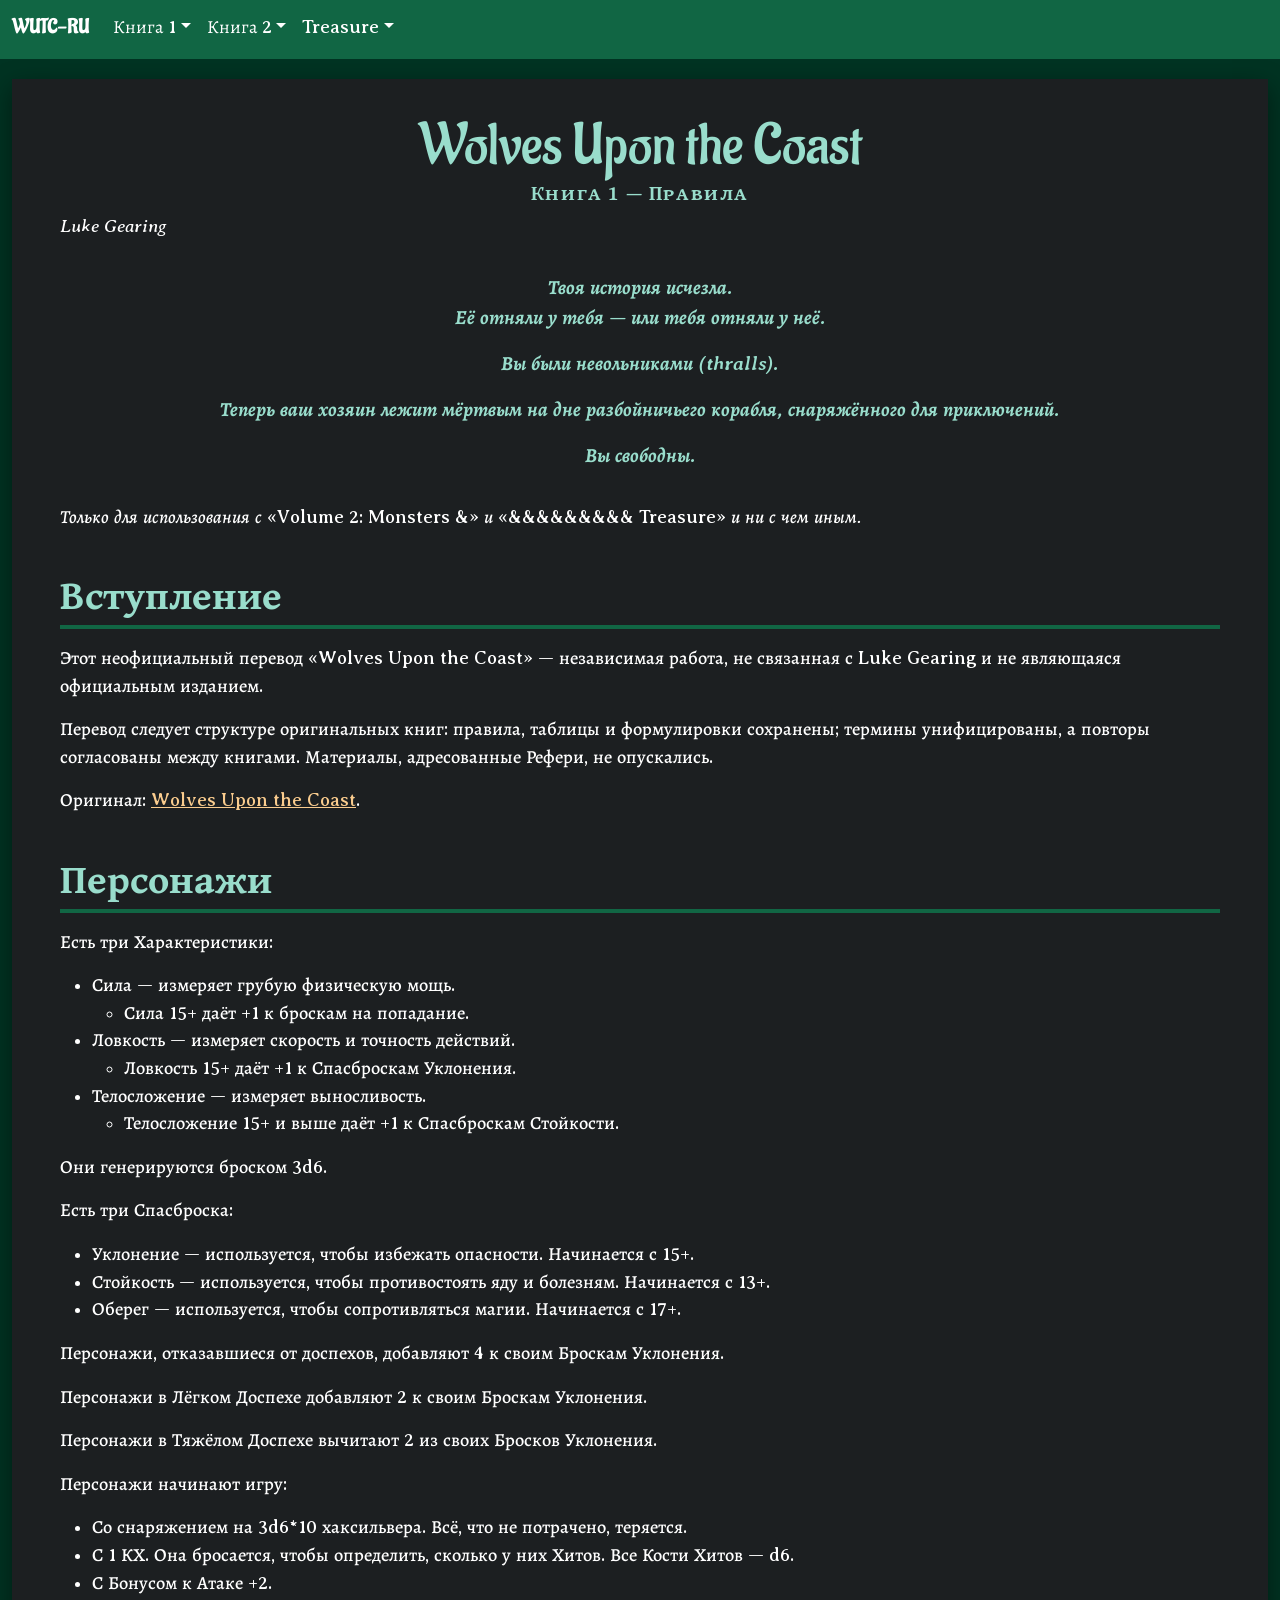
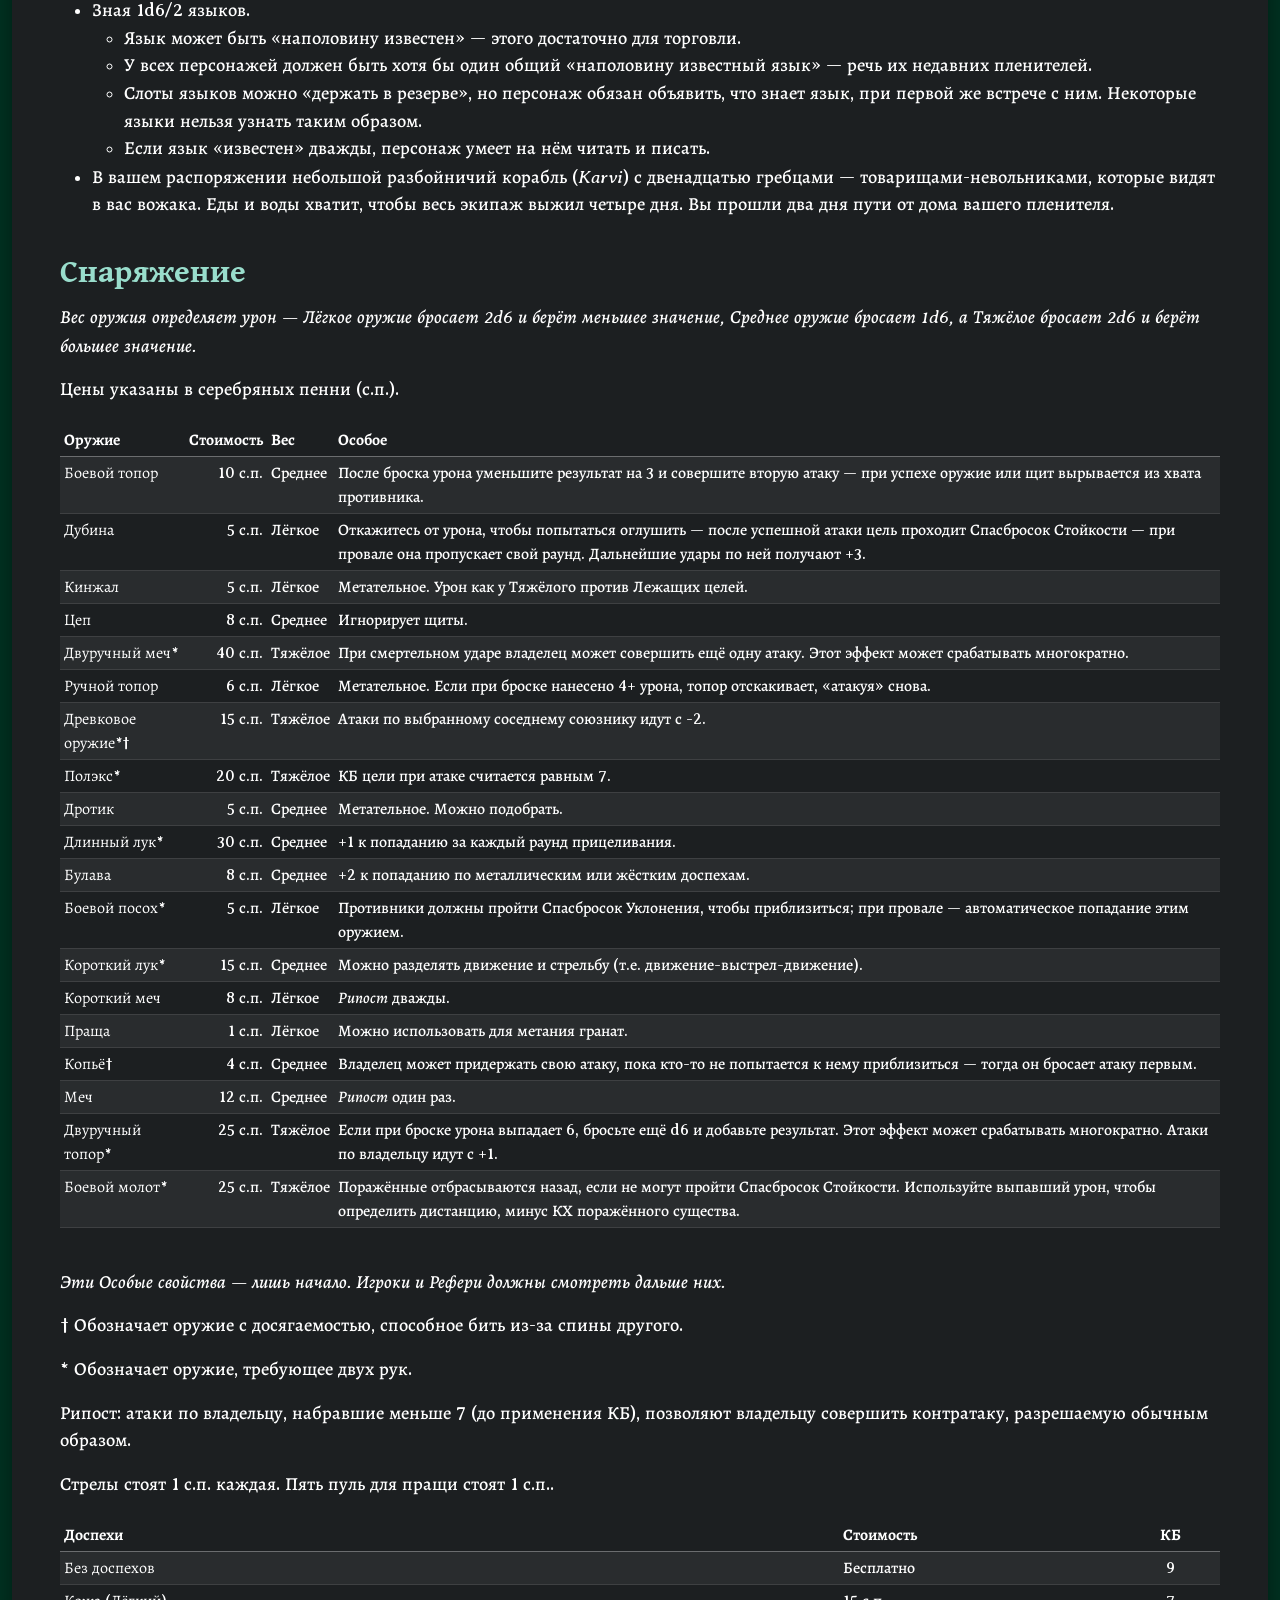
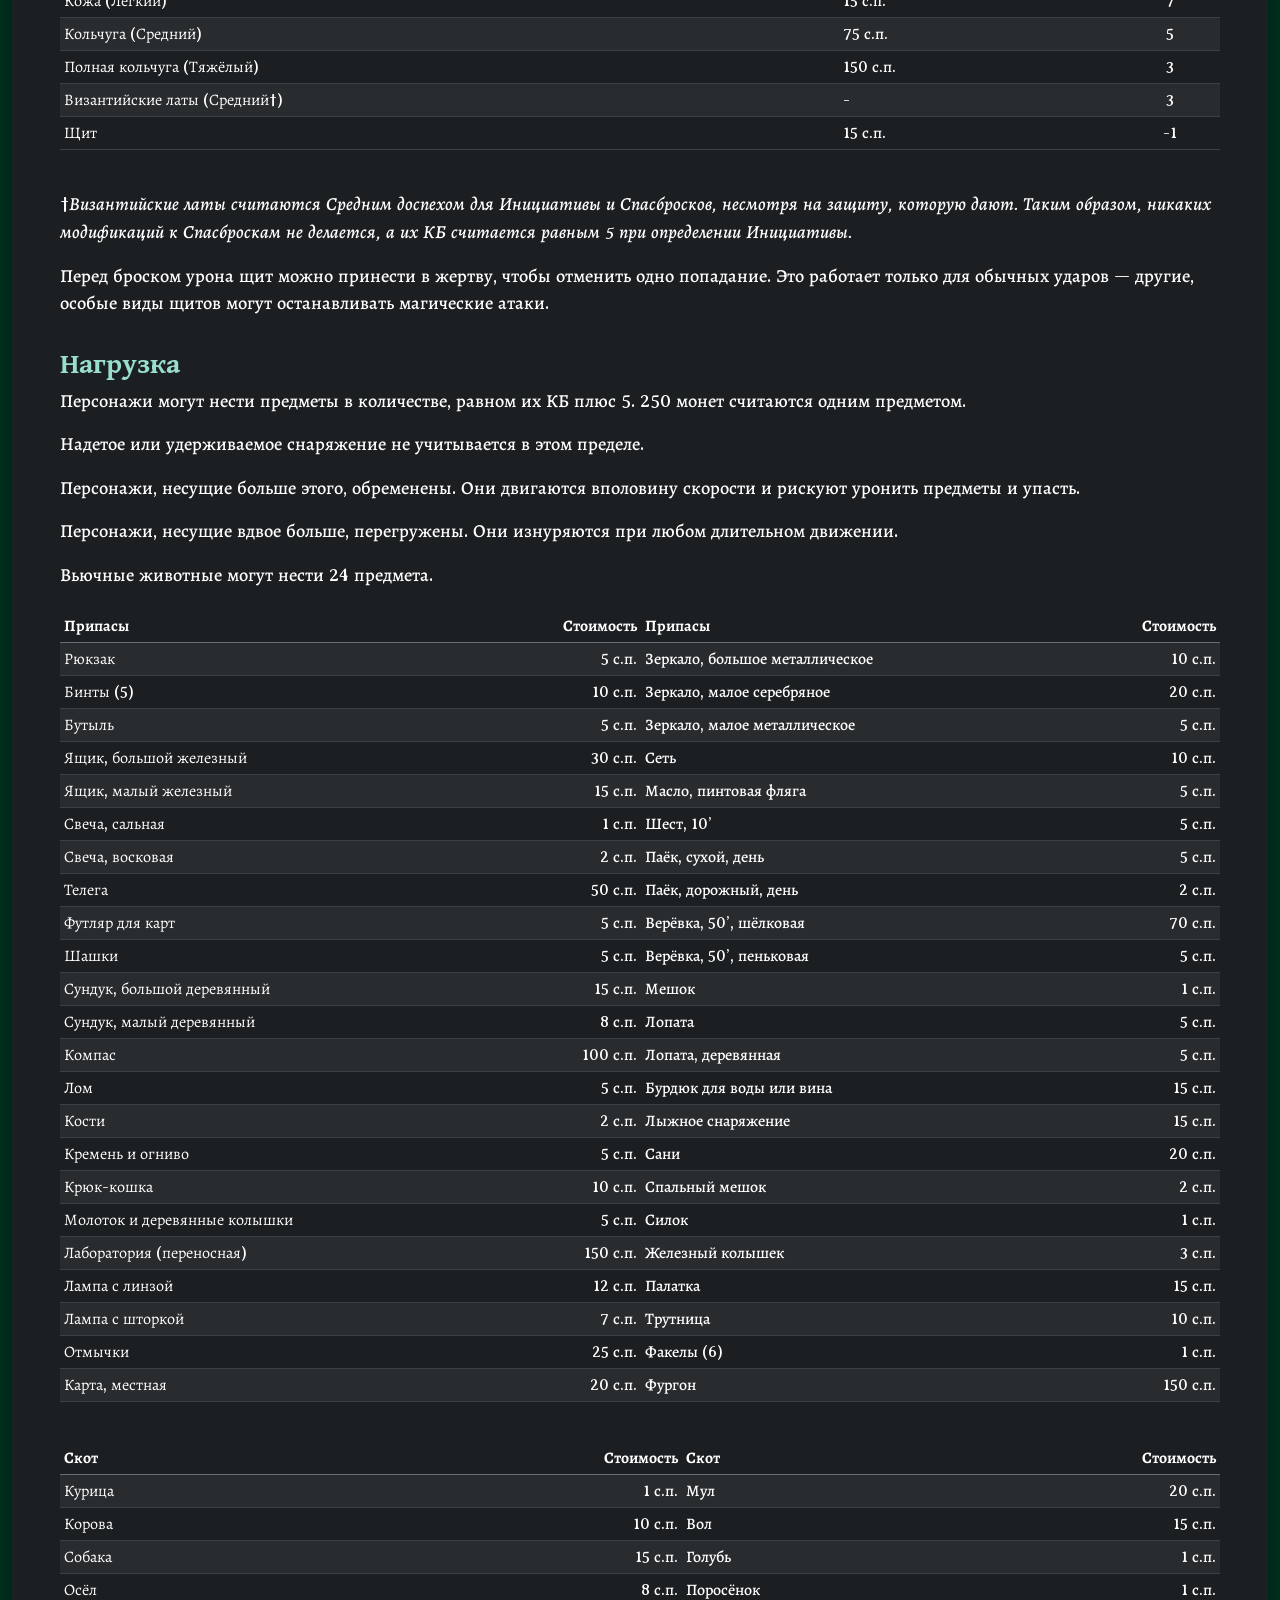
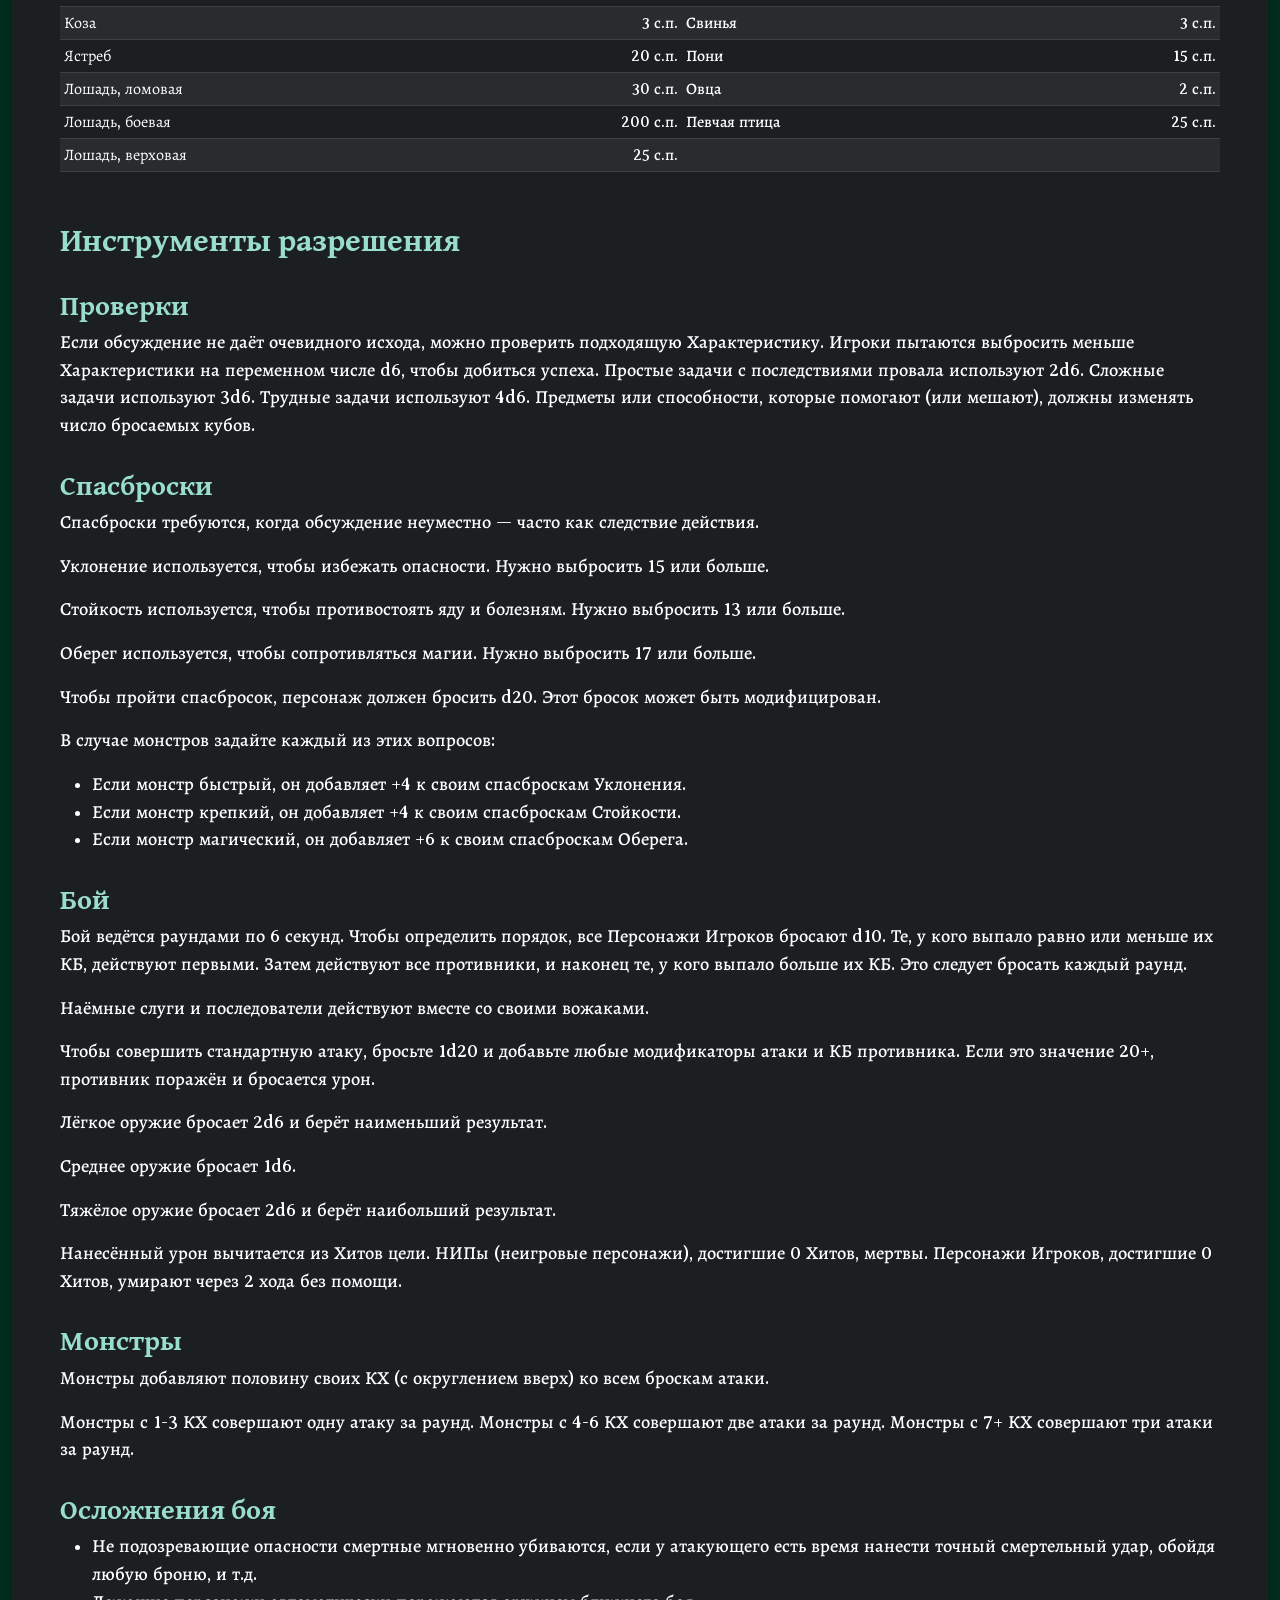
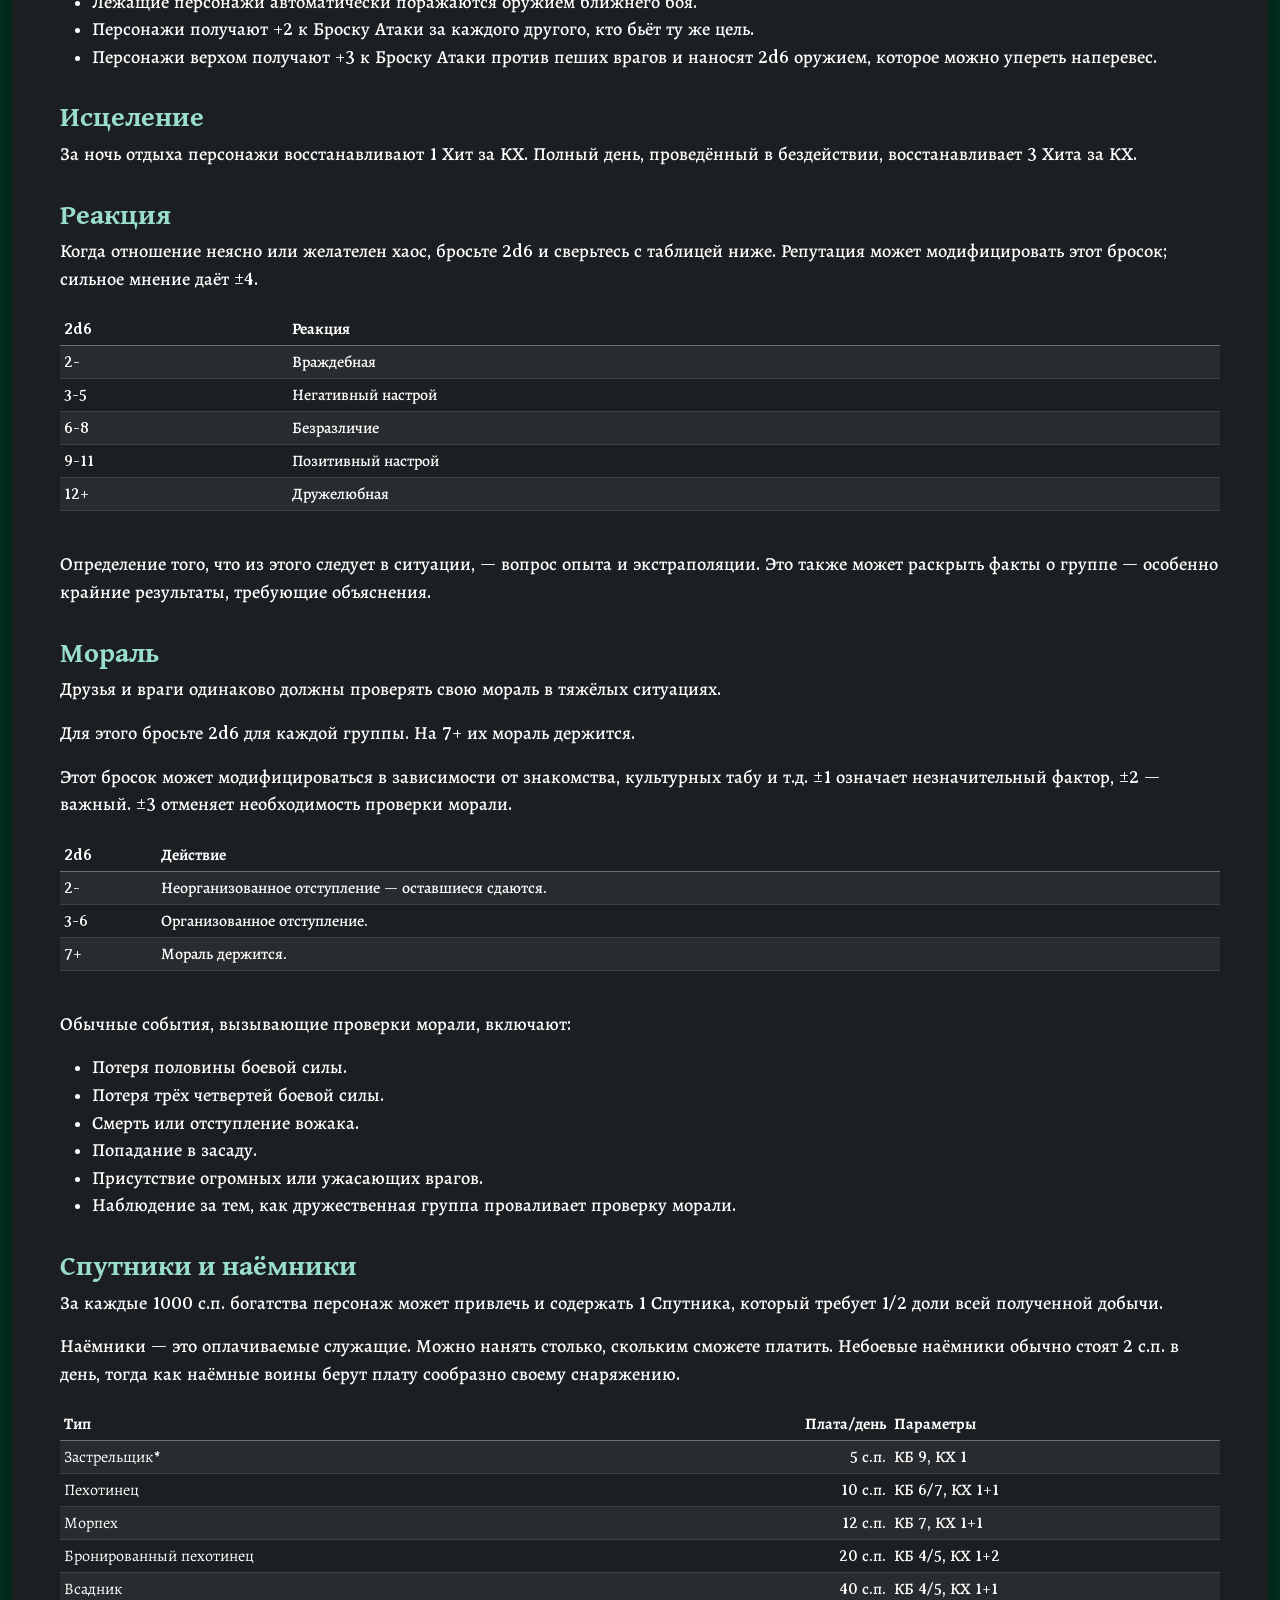
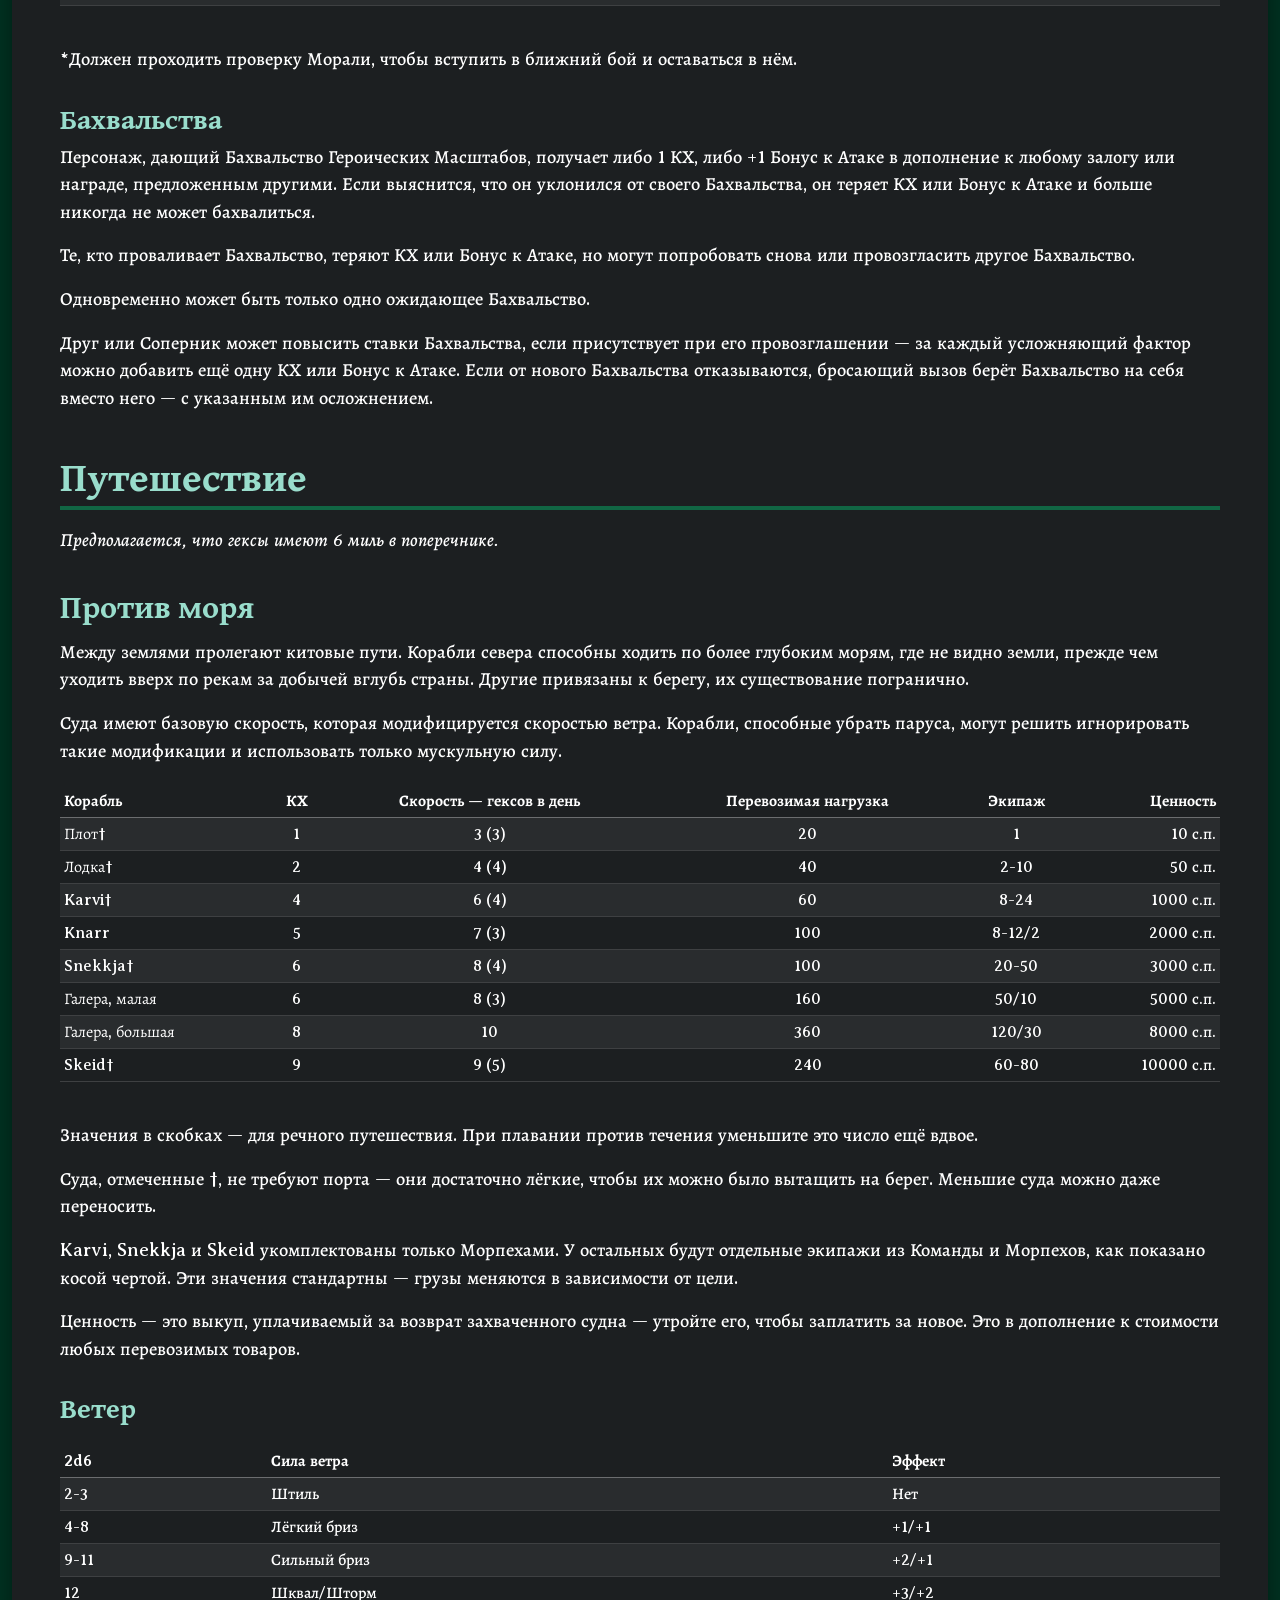
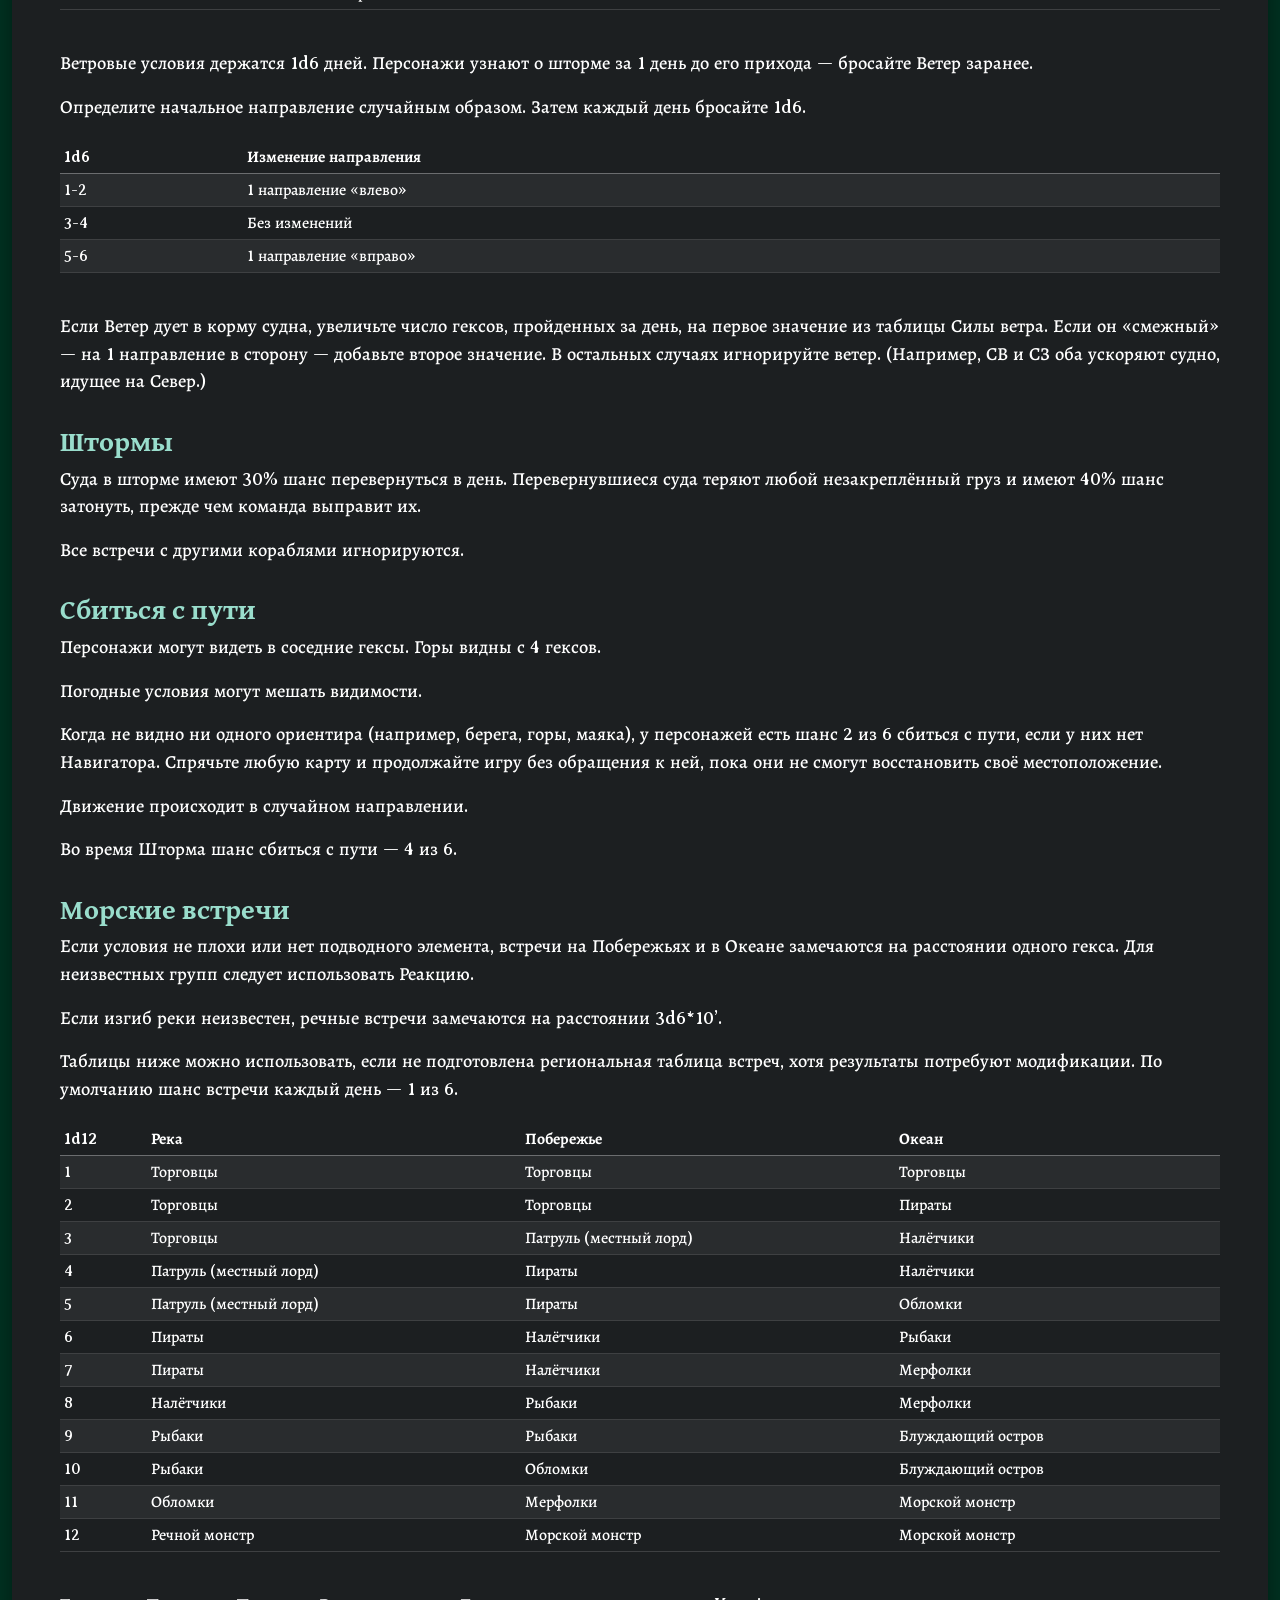
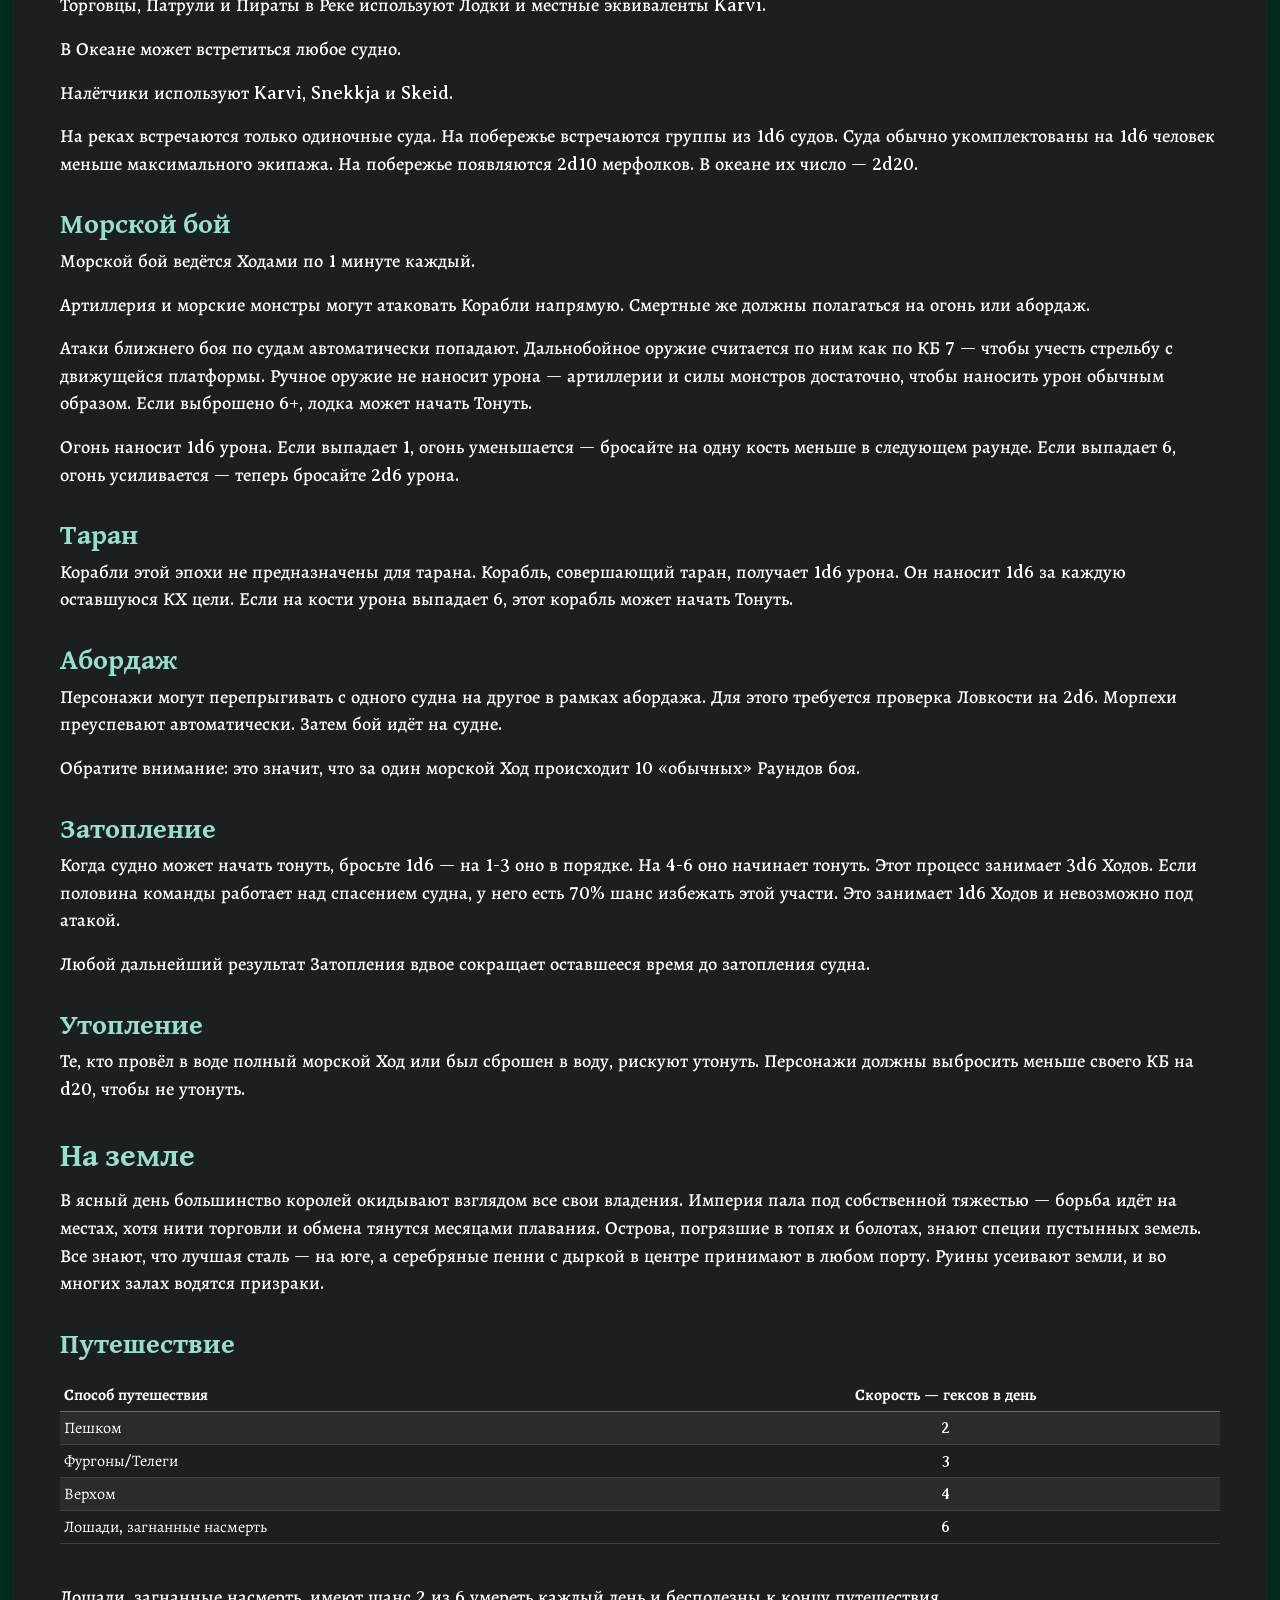
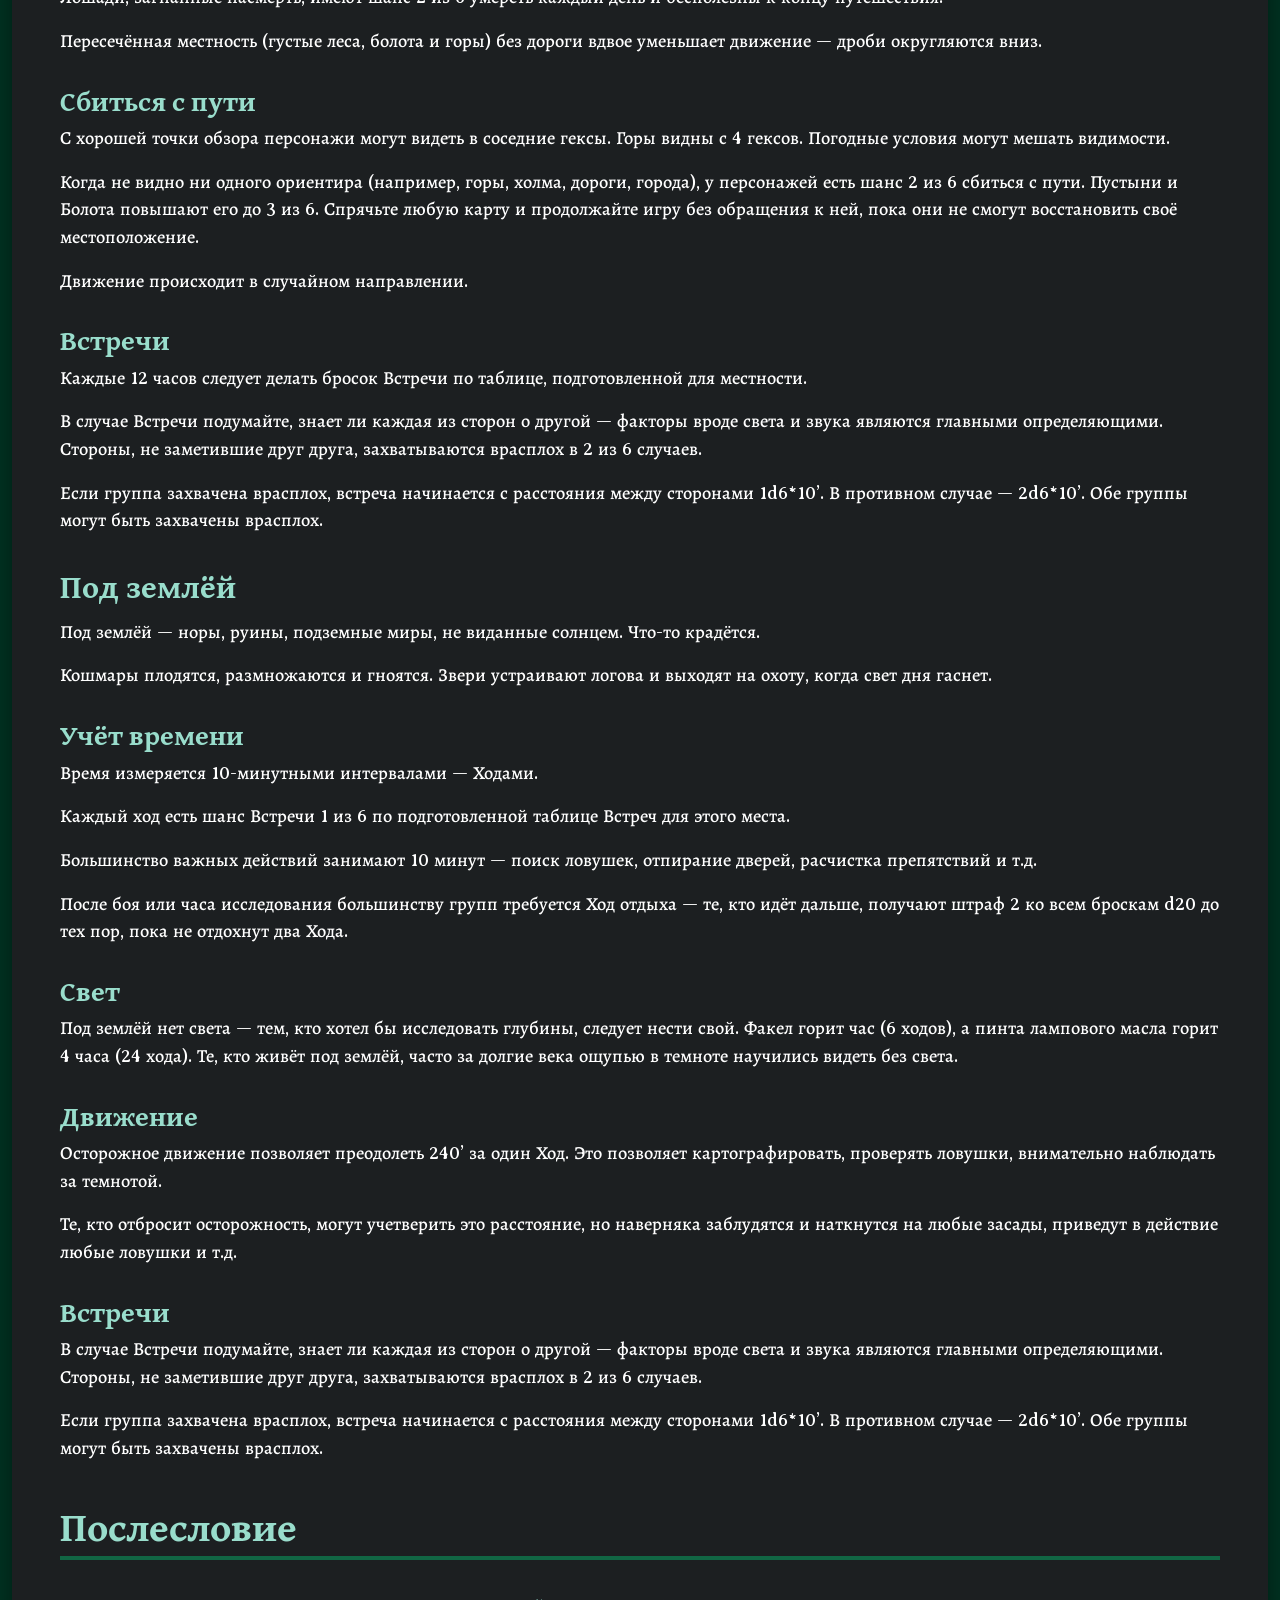
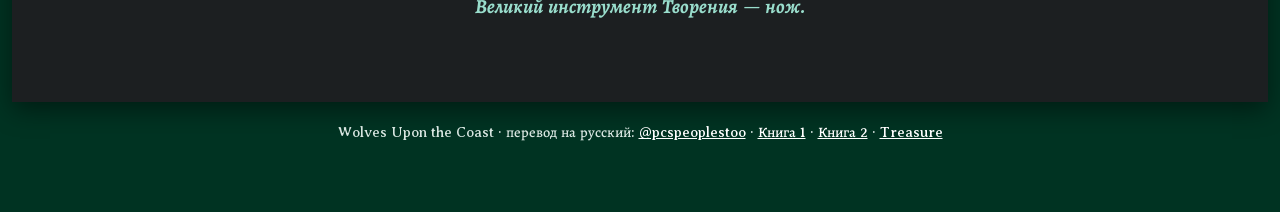
<file: index.html>
<!DOCTYPE html>
<html lang="ru" data-bs-theme="dark">
<head>
    <meta charset="utf-8">
    <meta name="viewport" content="width=device-width, initial-scale=1">
    <meta name="description" content="Wolves Upon the Coast — перевод на русский: Книга 1">
    <title>Книга 1 — Правила — Wolves Upon the Coast</title>
    <link rel="preconnect" href="https://fonts.googleapis.com">
    <link rel="preconnect" href="https://fonts.gstatic.com" crossorigin>
    <link href="https://fonts.googleapis.com/css2?family=Aladin&family=Alegreya:ital,wght@0,400;0,500;0,600;0,700;1,400;1,700&family=Averia+Serif+Libre:ital,wght@0,300;0,400;0,700;1,300;1,400&family=Gentium+Book+Plus:ital,wght@0,400;0,700;1,400&display=swap" rel="stylesheet">
    <link href="https://cdn.jsdelivr.net/npm/bootstrap@5.3.3/dist/css/bootstrap.min.css" rel="stylesheet">
    <link href="assets/style.css?v=2e99d3b751" rel="stylesheet">
</head>
<body class="">
<a class="visually-hidden-focusable" href="#main">К содержанию</a>
<nav class="navbar navbar-expand-md sticky-top wutc-navbar">
    <div class="container-xxl">
        <a class="navbar-brand" href="index.html">WUTC-RU</a>
        <button class="navbar-toggler" type="button" data-bs-toggle="collapse" data-bs-target="#wutcNav"
                aria-controls="wutcNav" aria-expanded="false" aria-label="Переключить навигацию">
            <span class="navbar-toggler-icon"></span>
        </button>
        <div class="collapse navbar-collapse" id="wutcNav">
            <ul class="navbar-nav me-auto">
                <li class="nav-item dropdown"><a class="nav-link dropdown-toggle" href="index.html" role="button" data-bs-toggle="dropdown" aria-expanded="false">Книга 1</a><ul class="dropdown-menu"><li><a class="dropdown-item" href="index.html#вступление">Вступление</a></li><li><a class="dropdown-item" href="index.html#персонажи">Персонажи</a></li><li><a class="dropdown-item" href="index.html#снаряжение">Снаряжение</a></li><li><a class="dropdown-item" href="index.html#инструменты-разрешения">Инструменты разрешения</a></li><li><a class="dropdown-item" href="index.html#путешествие">Путешествие</a></li><li><a class="dropdown-item" href="index.html#против-моря">Против моря</a></li><li><a class="dropdown-item" href="index.html#на-земле">На земле</a></li><li><a class="dropdown-item" href="index.html#под-землёй">Под землёй</a></li><li><a class="dropdown-item" href="index.html#послесловие">Послесловие</a></li></ul></li>
                <li class="nav-item dropdown"><a class="nav-link dropdown-toggle" href="magic.html" role="button" data-bs-toggle="dropdown" aria-expanded="false">Книга 2</a><ul class="dropdown-menu"><li><a class="dropdown-item" href="magic.html#слово-предостережения">Слово предостережения</a></li><li><a class="dropdown-item" href="magic.html#заклинания">Заклинания</a></li><li><a class="dropdown-item" href="magic.html#оберег">Оберег</a></li><li><a class="dropdown-item" href="magic.html#приложение-1-изгнание-нежити">Приложение 1: Изгнание нежити</a></li></ul></li>
                <li class="nav-item dropdown"><a class="nav-link dropdown-toggle" href="treasure.html" role="button" data-bs-toggle="dropdown" aria-expanded="false">Treasure</a><ul class="dropdown-menu"><li><a class="dropdown-item" href="treasure.html#таблицы-сокровищ">Таблицы сокровищ</a></li><li><a class="dropdown-item" href="treasure.html#монеты">Монеты</a></li><li><a class="dropdown-item" href="treasure.html#товары-1d100">Товары (1d100)</a></li><li><a class="dropdown-item" href="treasure.html#артефакты-d20">Артефакты (d20)</a></li><li><a class="dropdown-item" href="treasure.html#карты">Карты</a></li><li><a class="dropdown-item" href="treasure.html#магические-предметы-d100">Магические предметы (d100)</a></li></ul></li>
            </ul>
        </div>
    </div>
</nav>
<div class="container-xxl wutc-shell">
    <main id="main" class="wutc-content">
<h1 class="text-center" id="wolves-upon-the-coast"><a aria-hidden="true" class="header-anchor" href="#wolves-upon-the-coast" tabindex="-1" title="Ссылка на раздел">#</a>Wolves Upon the Coast<span class="wutc-subtitle" id="книга-1--правила">Книга 1 — Правила</span></h1>

<p><em>Luke Gearing</em></p>
<p class="wutc-quote"><span class="d-block">Твоя история исчезла.</span><span class="d-block">Её отняли у тебя — или тебя отняли у неё.</span><span class="d-block mt-3">Вы были невольниками (thralls).</span><span class="d-block mt-3">Теперь ваш хозяин лежит мёртвым на дне разбойничьего корабля, снаряжённого для приключений.</span><span class="d-block mt-3">Вы свободны.</span></p>



<p><em>Только для использования с</em> «Volume 2: Monsters &amp;» <em>и</em> «&amp;&amp;&amp;&amp;&amp;&amp;&amp;&amp;&amp; Treasure» <em>и ни с чем иным.</em></p>

<h2 id="вступление"><a aria-hidden="true" class="header-anchor" href="#вступление" tabindex="-1" title="Ссылка на раздел">#</a>Вступление</h2>
<p>Этот неофициальный перевод «Wolves Upon the Coast» — независимая работа, не связанная с Luke Gearing и не являющаяся официальным изданием.</p>
<p>Перевод следует структуре оригинальных книг: правила, таблицы и формулировки сохранены; термины унифицированы, а повторы согласованы между книгами. Материалы, адресованные Рефери, не опускались.</p>
<p>Оригинал: <a href="https://lukegearing.blot.im/wolves-upon-the-coast">Wolves Upon the Coast</a>.</p>
<h2 id="персонажи"><a aria-hidden="true" class="header-anchor" href="#персонажи" tabindex="-1" title="Ссылка на раздел">#</a>Персонажи</h2>
<p>Есть три Характеристики:</p>
<ul>
<li>Сила — измеряет грубую физическую мощь.
<ul>
<li>Сила 15+ даёт +1 к броскам на попадание.</li>
</ul></li>
<li>Ловкость — измеряет скорость и точность действий.
<ul>
<li>Ловкость 15+ даёт +1 к Спасброскам Уклонения.</li>
</ul></li>
<li>Телосложение — измеряет выносливость.
<ul>
<li>Телосложение 15+ и выше даёт +1 к Спасброскам Стойкости.</li>
</ul></li>
</ul>
<p>Они генерируются броском 3d6.</p>
<p>Есть три Спасброска:</p>
<ul>
<li>Уклонение — используется, чтобы избежать опасности. Начинается с 15+.</li>
<li>Стойкость — используется, чтобы противостоять яду и болезням. Начинается с 13+.</li>
<li>Оберег — используется, чтобы сопротивляться магии. Начинается с 17+.</li>
</ul>
<p>Персонажи, отказавшиеся от доспехов, добавляют 4 к своим Броскам Уклонения.</p>
<p>Персонажи в Лёгком Доспехе добавляют 2 к своим Броскам Уклонения.</p>
<p>Персонажи в Тяжёлом Доспехе вычитают 2 из своих Бросков Уклонения.</p>
<p>Персонажи начинают игру:</p>
<ul>
<li>Со снаряжением на 3d6*10 хаксильвера. Всё, что не потрачено, теряется.</li>
<li>С 1 КХ. Она бросается, чтобы определить, сколько у них Хитов. Все Кости Хитов — d6.</li>
<li>С Бонусом к Атаке +2.</li>
<li>Зная 1d6/2 языков.
<ul>
<li>Язык может быть «наполовину известен» — этого достаточно для торговли.</li>
<li>У всех персонажей должен быть хотя бы один общий «наполовину известный язык» — речь их недавних пленителей.</li>
<li>Слоты языков можно «держать в резерве», но персонаж обязан объявить, что знает язык, при первой же встрече с ним. Некоторые языки нельзя узнать таким образом.</li>
<li>Если язык «известен» дважды, персонаж умеет на нём читать и писать.</li>
</ul></li>
<li>В вашем распоряжении небольшой разбойничий корабль (<em>Karvi</em>) с двенадцатью гребцами — товарищами-невольниками, которые видят в вас вожака. Еды и воды хватит, чтобы весь экипаж выжил четыре дня. Вы прошли два дня пути от дома вашего пленителя.</li>
</ul>
<h3 id="снаряжение"><a aria-hidden="true" class="header-anchor" href="#снаряжение" tabindex="-1" title="Ссылка на раздел">#</a>Снаряжение</h3>
<p><em>Вес оружия определяет урон — Лёгкое оружие бросает 2d6 и берёт меньшее значение, Среднее оружие бросает 1d6, а Тяжёлое бросает 2d6 и берёт большее значение.</em></p>
<p>Цены указаны в серебряных пенни (с.п.).</p>
<div class="table-responsive"><table class="table table-striped table-sm">
<thead>
<tr>
<th>Оружие</th>
<th class="text-end">Стоимость</th>
<th>Вес</th>
<th>Особое</th>
</tr>
</thead>
<tbody>
<tr>
<th class="fw-normal" scope="row">Боевой топор</th>
<td class="text-end">10 с.п.</td>
<td>Среднее</td>
<td>После броска урона уменьшите результат на 3 и совершите вторую атаку — при успехе оружие или щит вырывается из хвата противника.</td>
</tr>
<tr>
<th class="fw-normal" scope="row">Дубина</th>
<td class="text-end">5 с.п.</td>
<td>Лёгкое</td>
<td>Откажитесь от урона, чтобы попытаться оглушить — после успешной атаки цель проходит Спасбросок Стойкости — при провале она пропускает свой раунд. Дальнейшие удары по ней получают +3.</td>
</tr>
<tr>
<th class="fw-normal" scope="row">Кинжал</th>
<td class="text-end">5 с.п.</td>
<td>Лёгкое</td>
<td>Метательное. Урон как у Тяжёлого против Лежащих целей.</td>
</tr>
<tr>
<th class="fw-normal" scope="row">Цеп</th>
<td class="text-end">8 с.п.</td>
<td>Среднее</td>
<td>Игнорирует щиты.</td>
</tr>
<tr>
<th class="fw-normal" scope="row">Двуручный меч*</th>
<td class="text-end">40 с.п.</td>
<td>Тяжёлое</td>
<td>При смертельном ударе владелец может совершить ещё одну атаку. Этот эффект может срабатывать многократно.</td>
</tr>
<tr>
<th class="fw-normal" scope="row">Ручной топор</th>
<td class="text-end">6 с.п.</td>
<td>Лёгкое</td>
<td>Метательное. Если при броске нанесено 4+ урона, топор отскакивает, «атакуя» снова.</td>
</tr>
<tr>
<th class="fw-normal" scope="row">Древковое оружие*†</th>
<td class="text-end">15 с.п.</td>
<td>Тяжёлое</td>
<td>Атаки по выбранному соседнему союзнику идут с -2.</td>
</tr>
<tr>
<th class="fw-normal" scope="row">Полэкс*</th>
<td class="text-end">20 с.п.</td>
<td>Тяжёлое</td>
<td>КБ цели при атаке считается равным 7.</td>
</tr>
<tr>
<th class="fw-normal" scope="row">Дротик</th>
<td class="text-end">5 с.п.</td>
<td>Среднее</td>
<td>Метательное. Можно подобрать.</td>
</tr>
<tr>
<th class="fw-normal" scope="row">Длинный лук*</th>
<td class="text-end">30 с.п.</td>
<td>Среднее</td>
<td>+1 к попаданию за каждый раунд прицеливания.</td>
</tr>
<tr>
<th class="fw-normal" scope="row">Булава</th>
<td class="text-end">8 с.п.</td>
<td>Среднее</td>
<td>+2 к попаданию по металлическим или жёстким доспехам.</td>
</tr>
<tr>
<th class="fw-normal" scope="row">Боевой посох*</th>
<td class="text-end">5 с.п.</td>
<td>Лёгкое</td>
<td>Противники должны пройти Спасбросок Уклонения, чтобы приблизиться; при провале — автоматическое попадание этим оружием.</td>
</tr>
<tr>
<th class="fw-normal" scope="row">Короткий лук*</th>
<td class="text-end">15 с.п.</td>
<td>Среднее</td>
<td>Можно разделять движение и стрельбу (т.е. движение-выстрел-движение).</td>
</tr>
<tr>
<th class="fw-normal" scope="row">Короткий меч</th>
<td class="text-end">8 с.п.</td>
<td>Лёгкое</td>
<td><em>Рипост</em> дважды.</td>
</tr>
<tr>
<th class="fw-normal" scope="row">Праща</th>
<td class="text-end">1 с.п.</td>
<td>Лёгкое</td>
<td>Можно использовать для метания гранат.</td>
</tr>
<tr>
<th class="fw-normal" scope="row">Копьё†</th>
<td class="text-end">4 с.п.</td>
<td>Среднее</td>
<td>Владелец может придержать свою атаку, пока кто-то не попытается к нему приблизиться — тогда он бросает атаку первым.</td>
</tr>
<tr>
<th class="fw-normal" scope="row">Меч</th>
<td class="text-end">12 с.п.</td>
<td>Среднее</td>
<td><em>Рипост</em> один раз.</td>
</tr>
<tr>
<th class="fw-normal" scope="row">Двуручный топор*</th>
<td class="text-end">25 с.п.</td>
<td>Тяжёлое</td>
<td>Если при броске урона выпадает 6, бросьте ещё d6 и добавьте результат. Этот эффект может срабатывать многократно. Атаки по владельцу идут с +1.</td>
</tr>
<tr>
<th class="fw-normal" scope="row">Боевой молот*</th>
<td class="text-end">25 с.п.</td>
<td>Тяжёлое</td>
<td>Поражённые отбрасываются назад, если не могут пройти Спасбросок Стойкости. Используйте выпавший урон, чтобы определить дистанцию, минус КХ поражённого существа.</td>
</tr>
</tbody>
</table></div>
<p><em>Эти Особые свойства — лишь начало. Игроки и Рефери должны смотреть дальше них.</em></p>
<p>† Обозначает оружие с досягаемостью, способное бить из-за спины другого.</p>
<p>* Обозначает оружие, требующее двух рук.</p>
<p>Рипост: атаки по владельцу, набравшие меньше 7 (до применения КБ), позволяют владельцу совершить контратаку, разрешаемую обычным образом.</p>
<p>Стрелы стоят 1 с.п. каждая. Пять пуль для пращи стоят 1 с.п..</p>
<div class="table-responsive"><table class="table table-striped table-sm">
<thead>
<tr>
<th>Доспехи</th>
<th>Стоимость</th>
<th class="text-center">КБ</th>
</tr>
</thead>
<tbody>
<tr>
<th class="fw-normal" scope="row">Без доспехов</th>
<td>Бесплатно</td>
<td class="text-center">9</td>
</tr>
<tr>
<th class="fw-normal" scope="row">Кожа (Лёгкий)</th>
<td>15 с.п.</td>
<td class="text-center">7</td>
</tr>
<tr>
<th class="fw-normal" scope="row">Кольчуга (Средний)</th>
<td>75 с.п.</td>
<td class="text-center">5</td>
</tr>
<tr>
<th class="fw-normal" scope="row">Полная кольчуга (Тяжёлый)</th>
<td>150 с.п.</td>
<td class="text-center">3</td>
</tr>
<tr>
<th class="fw-normal" scope="row">Византийские латы (Средний†)</th>
<td>-</td>
<td class="text-center">3</td>
</tr>
<tr>
<th class="fw-normal" scope="row">Щит</th>
<td>15 с.п.</td>
<td class="text-center">-1</td>
</tr>
</tbody>
</table></div>
<p>†<em>Византийские латы считаются Средним доспехом для Инициативы и Спасбросков, несмотря на защиту, которую дают. Таким образом, никаких модификаций к Спасброскам не делается, а их КБ считается равным 5 при определении Инициативы.</em></p>
<p>Перед броском урона щит можно принести в жертву, чтобы отменить одно попадание. Это работает только для обычных ударов — другие, особые виды щитов могут останавливать магические атаки.</p>
<h4 id="нагрузка"><a aria-hidden="true" class="header-anchor" href="#нагрузка" tabindex="-1" title="Ссылка на раздел">#</a>Нагрузка</h4>
<p>Персонажи могут нести предметы в количестве, равном их КБ плюс 5. 250 монет считаются одним предметом.</p>
<p>Надетое или удерживаемое снаряжение не учитывается в этом пределе.</p>
<p>Персонажи, несущие больше этого, обременены. Они двигаются вполовину скорости и рискуют уронить предметы и упасть.</p>
<p>Персонажи, несущие вдвое больше, перегружены. Они изнуряются при любом длительном движении.</p>
<p>Вьючные животные могут нести 24 предмета.</p>
<div class="table-responsive"><table class="table table-striped table-sm">
<thead>
<tr>
<th>Припасы</th>
<th class="text-end">Стоимость</th>
<th>Припасы</th>
<th class="text-end">Стоимость</th>
</tr>
</thead>
<tbody>
<tr>
<th class="fw-normal" scope="row">Рюкзак</th>
<td class="text-end">5 с.п.</td>
<td>Зеркало, большое металлическое</td>
<td class="text-end">10 с.п.</td>
</tr>
<tr>
<th class="fw-normal" scope="row">Бинты (5)</th>
<td class="text-end">10 с.п.</td>
<td>Зеркало, малое серебряное</td>
<td class="text-end">20 с.п.</td>
</tr>
<tr>
<th class="fw-normal" scope="row">Бутыль</th>
<td class="text-end">5 с.п.</td>
<td>Зеркало, малое металлическое</td>
<td class="text-end">5 с.п.</td>
</tr>
<tr>
<th class="fw-normal" scope="row">Ящик, большой железный</th>
<td class="text-end">30 с.п.</td>
<td>Сеть</td>
<td class="text-end">10 с.п.</td>
</tr>
<tr>
<th class="fw-normal" scope="row">Ящик, малый железный</th>
<td class="text-end">15 с.п.</td>
<td>Масло, пинтовая фляга</td>
<td class="text-end">5 с.п.</td>
</tr>
<tr>
<th class="fw-normal" scope="row">Свеча, сальная</th>
<td class="text-end">1 с.п.</td>
<td>Шест, 10’</td>
<td class="text-end">5 с.п.</td>
</tr>
<tr>
<th class="fw-normal" scope="row">Свеча, восковая</th>
<td class="text-end">2 с.п.</td>
<td>Паёк, сухой, день</td>
<td class="text-end">5 с.п.</td>
</tr>
<tr>
<th class="fw-normal" scope="row">Телега</th>
<td class="text-end">50 с.п.</td>
<td>Паёк, дорожный, день</td>
<td class="text-end">2 с.п.</td>
</tr>
<tr>
<th class="fw-normal" scope="row">Футляр для карт</th>
<td class="text-end">5 с.п.</td>
<td>Верёвка, 50’, шёлковая</td>
<td class="text-end">70 с.п.</td>
</tr>
<tr>
<th class="fw-normal" scope="row">Шашки</th>
<td class="text-end">5 с.п.</td>
<td>Верёвка, 50’, пеньковая</td>
<td class="text-end">5 с.п.</td>
</tr>
<tr>
<th class="fw-normal" scope="row">Сундук, большой деревянный</th>
<td class="text-end">15 с.п.</td>
<td>Мешок</td>
<td class="text-end">1 с.п.</td>
</tr>
<tr>
<th class="fw-normal" scope="row">Сундук, малый деревянный</th>
<td class="text-end">8 с.п.</td>
<td>Лопата</td>
<td class="text-end">5 с.п.</td>
</tr>
<tr>
<th class="fw-normal" scope="row">Компас</th>
<td class="text-end">100 с.п.</td>
<td>Лопата, деревянная</td>
<td class="text-end">5 с.п.</td>
</tr>
<tr>
<th class="fw-normal" scope="row">Лом</th>
<td class="text-end">5 с.п.</td>
<td>Бурдюк для воды или вина</td>
<td class="text-end">15 с.п.</td>
</tr>
<tr>
<th class="fw-normal" scope="row">Кости</th>
<td class="text-end">2 с.п.</td>
<td>Лыжное снаряжение</td>
<td class="text-end">15 с.п.</td>
</tr>
<tr>
<th class="fw-normal" scope="row">Кремень и огниво</th>
<td class="text-end">5 с.п.</td>
<td>Сани</td>
<td class="text-end">20 с.п.</td>
</tr>
<tr>
<th class="fw-normal" scope="row">Крюк-кошка</th>
<td class="text-end">10 с.п.</td>
<td>Спальный мешок</td>
<td class="text-end">2 с.п.</td>
</tr>
<tr>
<th class="fw-normal" scope="row">Молоток и деревянные колышки</th>
<td class="text-end">5 с.п.</td>
<td>Силок</td>
<td class="text-end">1 с.п.</td>
</tr>
<tr>
<th class="fw-normal" scope="row">Лаборатория (переносная)</th>
<td class="text-end">150 с.п.</td>
<td>Железный колышек</td>
<td class="text-end">3 с.п.</td>
</tr>
<tr>
<th class="fw-normal" scope="row">Лампа с линзой</th>
<td class="text-end">12 с.п.</td>
<td>Палатка</td>
<td class="text-end">15 с.п.</td>
</tr>
<tr>
<th class="fw-normal" scope="row">Лампа с шторкой</th>
<td class="text-end">7 с.п.</td>
<td>Трутница</td>
<td class="text-end">10 с.п.</td>
</tr>
<tr>
<th class="fw-normal" scope="row">Отмычки</th>
<td class="text-end">25 с.п.</td>
<td>Факелы (6)</td>
<td class="text-end">1 с.п.</td>
</tr>
<tr>
<th class="fw-normal" scope="row">Карта, местная</th>
<td class="text-end">20 с.п.</td>
<td>Фургон</td>
<td class="text-end">150 с.п.</td>
</tr>
</tbody>
</table></div>
<div class="table-responsive"><table class="table table-striped table-sm">
<thead>
<tr>
<th>Скот</th>
<th class="text-end">Стоимость</th>
<th>Скот</th>
<th class="text-end">Стоимость</th>
</tr>
</thead>
<tbody>
<tr>
<th class="fw-normal" scope="row">Курица</th>
<td class="text-end">1 с.п.</td>
<td>Мул</td>
<td class="text-end">20 с.п.</td>
</tr>
<tr>
<th class="fw-normal" scope="row">Корова</th>
<td class="text-end">10 с.п.</td>
<td>Вол</td>
<td class="text-end">15 с.п.</td>
</tr>
<tr>
<th class="fw-normal" scope="row">Собака</th>
<td class="text-end">15 с.п.</td>
<td>Голубь</td>
<td class="text-end">1 с.п.</td>
</tr>
<tr>
<th class="fw-normal" scope="row">Осёл</th>
<td class="text-end">8 с.п.</td>
<td>Поросёнок</td>
<td class="text-end">1 с.п.</td>
</tr>
<tr>
<th class="fw-normal" scope="row">Коза</th>
<td class="text-end">3 с.п.</td>
<td>Свинья</td>
<td class="text-end">3 с.п.</td>
</tr>
<tr>
<th class="fw-normal" scope="row">Ястреб</th>
<td class="text-end">20 с.п.</td>
<td>Пони</td>
<td class="text-end">15 с.п.</td>
</tr>
<tr>
<th class="fw-normal" scope="row">Лошадь, ломовая</th>
<td class="text-end">30 с.п.</td>
<td>Овца</td>
<td class="text-end">2 с.п.</td>
</tr>
<tr>
<th class="fw-normal" scope="row">Лошадь, боевая</th>
<td class="text-end">200 с.п.</td>
<td>Певчая птица</td>
<td class="text-end">25 с.п.</td>
</tr>
<tr>
<th class="fw-normal" scope="row">Лошадь, верховая</th>
<td class="text-end">25 с.п.</td>
<td></td>
<td></td>
</tr>
</tbody>
</table></div>
<div style="break-before: page;"></div>
<h3 id="инструменты-разрешения"><a aria-hidden="true" class="header-anchor" href="#инструменты-разрешения" tabindex="-1" title="Ссылка на раздел">#</a>Инструменты разрешения</h3>
<h4 id="проверки"><a aria-hidden="true" class="header-anchor" href="#проверки" tabindex="-1" title="Ссылка на раздел">#</a>Проверки</h4>
<p>Если обсуждение не даёт очевидного исхода, можно проверить подходящую Характеристику. Игроки пытаются выбросить меньше Характеристики на переменном числе d6, чтобы добиться успеха. Простые задачи с последствиями провала используют 2d6. Сложные задачи используют 3d6. Трудные задачи используют 4d6. Предметы или способности, которые помогают (или мешают), должны изменять число бросаемых кубов.</p>
<h4 id="спасброски"><a aria-hidden="true" class="header-anchor" href="#спасброски" tabindex="-1" title="Ссылка на раздел">#</a>Спасброски</h4>
<p>Спасброски требуются, когда обсуждение неуместно — часто как следствие действия.</p>
<p>Уклонение используется, чтобы избежать опасности. Нужно выбросить 15 или больше.</p>
<p>Стойкость используется, чтобы противостоять яду и болезням. Нужно выбросить 13 или больше.</p>
<p>Оберег используется, чтобы сопротивляться магии. Нужно выбросить 17 или больше.</p>
<p>Чтобы пройти спасбросок, персонаж должен бросить d20. Этот бросок может быть модифицирован.</p>
<p>В случае монстров задайте каждый из этих вопросов:</p>
<ul>
<li>Если монстр быстрый, он добавляет +4 к своим спасброскам Уклонения.</li>
<li>Если монстр крепкий, он добавляет +4 к своим спасброскам Стойкости.</li>
<li>Если монстр магический, он добавляет +6 к своим спасброскам Оберега.</li>
</ul>
<h4 id="бой"><a aria-hidden="true" class="header-anchor" href="#бой" tabindex="-1" title="Ссылка на раздел">#</a>Бой</h4>
<p>Бой ведётся раундами по 6 секунд. Чтобы определить порядок, все Персонажи Игроков бросают d10. Те, у кого выпало равно или меньше их КБ, действуют первыми. Затем действуют все противники, и наконец те, у кого выпало больше их КБ. Это следует бросать каждый раунд.</p>
<p>Наёмные слуги и последователи действуют вместе со своими вожаками.</p>
<p>Чтобы совершить стандартную атаку, бросьте 1d20 и добавьте любые модификаторы атаки и КБ противника. Если это значение 20+, противник поражён и бросается урон.</p>
<p>Лёгкое оружие бросает 2d6 и берёт наименьший результат.</p>
<p>Среднее оружие бросает 1d6.</p>
<p>Тяжёлое оружие бросает 2d6 и берёт наибольший результат.</p>
<p>Нанесённый урон вычитается из Хитов цели. НИПы (неигровые персонажи), достигшие 0 Хитов, мертвы. Персонажи Игроков, достигшие 0 Хитов, умирают через 2 хода без помощи.</p>
<h4 id="монстры"><a aria-hidden="true" class="header-anchor" href="#монстры" tabindex="-1" title="Ссылка на раздел">#</a>Монстры</h4>
<p>Монстры добавляют половину своих КХ (с округлением вверх) ко всем броскам атаки.</p>
<p>Монстры с 1-3 КХ совершают одну атаку за раунд. Монстры с 4-6 КХ совершают две атаки за раунд. Монстры с 7+ КХ совершают три атаки за раунд.</p>
<h4 id="осложнения-боя"><a aria-hidden="true" class="header-anchor" href="#осложнения-боя" tabindex="-1" title="Ссылка на раздел">#</a>Осложнения боя</h4>
<ul>
<li>Не подозревающие опасности смертные мгновенно убиваются, если у атакующего есть время нанести точный смертельный удар, обойдя любую броню, и т.д.</li>
<li>Лежащие персонажи автоматически поражаются оружием ближнего боя.</li>
<li>Персонажи получают +2 к Броску Атаки за каждого другого, кто бьёт ту же цель.</li>
<li>Персонажи верхом получают +3 к Броску Атаки против пеших врагов и наносят 2d6 оружием, которое можно упереть наперевес.</li>
</ul>
<h4 id="исцеление"><a aria-hidden="true" class="header-anchor" href="#исцеление" tabindex="-1" title="Ссылка на раздел">#</a>Исцеление</h4>
<p>За ночь отдыха персонажи восстанавливают 1 Хит за КХ. Полный день, проведённый в бездействии, восстанавливает 3 Хита за КХ.</p>
<h4 id="реакция"><a aria-hidden="true" class="header-anchor" href="#реакция" tabindex="-1" title="Ссылка на раздел">#</a>Реакция</h4>
<p>Когда отношение неясно или желателен хаос, бросьте 2d6 и сверьтесь с таблицей ниже. Репутация может модифицировать этот бросок; сильное мнение даёт ±4.</p>
<div class="table-responsive"><table class="table table-striped table-sm">
<thead>
<tr>
<th>2d6</th>
<th>Реакция</th>
</tr>
</thead>
<tbody>
<tr>
<th class="fw-normal" scope="row">2-</th>
<td>Враждебная</td>
</tr>
<tr>
<th class="fw-normal" scope="row">3-5</th>
<td>Негативный настрой</td>
</tr>
<tr>
<th class="fw-normal" scope="row">6-8</th>
<td>Безразличие</td>
</tr>
<tr>
<th class="fw-normal" scope="row">9-11</th>
<td>Позитивный настрой</td>
</tr>
<tr>
<th class="fw-normal" scope="row">12+</th>
<td>Дружелюбная</td>
</tr>
</tbody>
</table></div>
<p>Определение того, что из этого следует в ситуации, — вопрос опыта и экстраполяции. Это также может раскрыть факты о группе — особенно крайние результаты, требующие объяснения.</p>
<h4 id="мораль"><a aria-hidden="true" class="header-anchor" href="#мораль" tabindex="-1" title="Ссылка на раздел">#</a>Мораль</h4>
<p>Друзья и враги одинаково должны проверять свою мораль в тяжёлых ситуациях.</p>
<p>Для этого бросьте 2d6 для каждой группы. На 7+ их мораль держится.</p>
<p>Этот бросок может модифицироваться в зависимости от знакомства, культурных табу и т.д. ±1 означает незначительный фактор, ±2 — важный. ±3 отменяет необходимость проверки морали.</p>
<div class="table-responsive"><table class="table table-striped table-sm">
<thead>
<tr>
<th>2d6</th>
<th>Действие</th>
</tr>
</thead>
<tbody>
<tr>
<th class="fw-normal" scope="row">2-</th>
<td>Неорганизованное отступление — оставшиеся сдаются.</td>
</tr>
<tr>
<th class="fw-normal" scope="row">3-6</th>
<td>Организованное отступление.</td>
</tr>
<tr>
<th class="fw-normal" scope="row">7+</th>
<td>Мораль держится.</td>
</tr>
</tbody>
</table></div>
<p>Обычные события, вызывающие проверки морали, включают:</p>
<ul>
<li>Потеря половины боевой силы.</li>
<li>Потеря трёх четвертей боевой силы.</li>
<li>Смерть или отступление вожака.</li>
<li>Попадание в засаду.</li>
<li>Присутствие огромных или ужасающих врагов.</li>
<li>Наблюдение за тем, как дружественная группа проваливает проверку морали.</li>
</ul>
<h4 id="спутники-и-наёмники"><a aria-hidden="true" class="header-anchor" href="#спутники-и-наёмники" tabindex="-1" title="Ссылка на раздел">#</a>Спутники и наёмники</h4>
<p>За каждые 1000 с.п. богатства персонаж может привлечь и содержать 1 Спутника, который требует 1/2 доли всей полученной добычи.</p>
<p>Наёмники — это оплачиваемые служащие. Можно нанять столько, скольким сможете платить. Небоевые наёмники обычно стоят 2 с.п. в день, тогда как наёмные воины берут плату сообразно своему снаряжению.</p>
<div class="table-responsive"><table class="table table-striped table-sm">
<thead>
<tr>
<th>Тип</th>
<th class="text-end">Плата/день</th>
<th>Параметры</th>
</tr>
</thead>
<tbody>
<tr>
<th class="fw-normal" scope="row">Застрельщик*</th>
<td class="text-end">5 с.п.</td>
<td>КБ 9, КХ 1</td>
</tr>
<tr>
<th class="fw-normal" scope="row">Пехотинец</th>
<td class="text-end">10 с.п.</td>
<td>КБ 6/7, КХ 1+1</td>
</tr>
<tr>
<th class="fw-normal" scope="row">Морпех</th>
<td class="text-end">12 с.п.</td>
<td>КБ 7, КХ 1+1</td>
</tr>
<tr>
<th class="fw-normal" scope="row">Бронированный пехотинец</th>
<td class="text-end">20 с.п.</td>
<td>КБ 4/5, КХ 1+2</td>
</tr>
<tr>
<th class="fw-normal" scope="row">Всадник</th>
<td class="text-end">40 с.п.</td>
<td>КБ 4/5, КХ 1+1</td>
</tr>
</tbody>
</table></div>
<p>*Должен проходить проверку Морали, чтобы вступить в ближний бой и оставаться в нём.</p>
<h4 id="бахвальства"><a aria-hidden="true" class="header-anchor" href="#бахвальства" tabindex="-1" title="Ссылка на раздел">#</a>Бахвальства</h4>
<p>Персонаж, дающий Бахвальство Героических Масштабов, получает либо 1 КХ, либо +1 Бонус к Атаке в дополнение к любому залогу или награде, предложенным другими. Если выяснится, что он уклонился от своего Бахвальства, он теряет КХ или Бонус к Атаке и больше никогда не может бахвалиться.</p>
<p>Те, кто проваливает Бахвальство, теряют КХ или Бонус к Атаке, но могут попробовать снова или провозгласить другое Бахвальство.</p>
<p>Одновременно может быть только одно ожидающее Бахвальство.</p>
<p>Друг или Соперник может повысить ставки Бахвальства, если присутствует при его провозглашении — за каждый усложняющий фактор можно добавить ещё одну КХ или Бонус к Атаке. Если от нового Бахвальства отказываются, бросающий вызов берёт Бахвальство на себя вместо него — с указанным им осложнением.</p>
<h2 id="путешествие"><a aria-hidden="true" class="header-anchor" href="#путешествие" tabindex="-1" title="Ссылка на раздел">#</a>Путешествие</h2>
<p><em>Предполагается, что гексы имеют 6 миль в поперечнике.</em></p>
<h3 id="против-моря"><a aria-hidden="true" class="header-anchor" href="#против-моря" tabindex="-1" title="Ссылка на раздел">#</a>Против моря</h3>
<p>Между землями пролегают китовые пути. Корабли севера способны ходить по более глубоким морям, где не видно земли, прежде чем уходить вверх по рекам за добычей вглубь страны. Другие привязаны к берегу, их существование погранично.</p>
<p>Суда имеют базовую скорость, которая модифицируется скоростью ветра. Корабли, способные убрать паруса, могут решить игнорировать такие модификации и использовать только мускульную силу.</p>
<div class="table-responsive"><table class="table table-striped table-sm">
<thead>
<tr>
<th>Корабль</th>
<th class="text-center">КХ</th>
<th class="text-center">Скорость — гексов в день</th>
<th class="text-center">Перевозимая нагрузка</th>
<th class="text-center">Экипаж</th>
<th class="text-end">Ценность</th>
</tr>
</thead>
<tbody>
<tr>
<th class="fw-normal" scope="row">Плот†</th>
<td class="text-center">1</td>
<td class="text-center">3 (3)</td>
<td class="text-center">20</td>
<td class="text-center">1</td>
<td class="text-end">10 с.п.</td>
</tr>
<tr>
<th class="fw-normal" scope="row">Лодка†</th>
<td class="text-center">2</td>
<td class="text-center">4 (4)</td>
<td class="text-center">40</td>
<td class="text-center">2-10</td>
<td class="text-end">50 с.п.</td>
</tr>
<tr>
<th class="fw-normal" scope="row">Karvi†</th>
<td class="text-center">4</td>
<td class="text-center">6 (4)</td>
<td class="text-center">60</td>
<td class="text-center">8-24</td>
<td class="text-end">1000 с.п.</td>
</tr>
<tr>
<th class="fw-normal" scope="row">Knarr</th>
<td class="text-center">5</td>
<td class="text-center">7 (3)</td>
<td class="text-center">100</td>
<td class="text-center">8-12/2</td>
<td class="text-end">2000 с.п.</td>
</tr>
<tr>
<th class="fw-normal" scope="row">Snekkja†</th>
<td class="text-center">6</td>
<td class="text-center">8 (4)</td>
<td class="text-center">100</td>
<td class="text-center">20-50</td>
<td class="text-end">3000 с.п.</td>
</tr>
<tr>
<th class="fw-normal" scope="row">Галера, малая</th>
<td class="text-center">6</td>
<td class="text-center">8 (3)</td>
<td class="text-center">160</td>
<td class="text-center">50/10</td>
<td class="text-end">5000 с.п.</td>
</tr>
<tr>
<th class="fw-normal" scope="row">Галера, большая</th>
<td class="text-center">8</td>
<td class="text-center">10</td>
<td class="text-center">360</td>
<td class="text-center">120/30</td>
<td class="text-end">8000 с.п.</td>
</tr>
<tr>
<th class="fw-normal" scope="row">Skeid†</th>
<td class="text-center">9</td>
<td class="text-center">9 (5)</td>
<td class="text-center">240</td>
<td class="text-center">60-80</td>
<td class="text-end">10000 с.п.</td>
</tr>
</tbody>
</table></div>
<p>Значения в скобках — для речного путешествия. При плавании против течения уменьшите это число ещё вдвое.</p>
<p>Суда, отмеченные †, не требуют порта — они достаточно лёгкие, чтобы их можно было вытащить на берег. Меньшие суда можно даже переносить.</p>
<p>Karvi, Snekkja и Skeid укомплектованы только Морпехами. У остальных будут отдельные экипажи из Команды и Морпехов, как показано косой чертой. Эти значения стандартны — грузы меняются в зависимости от цели.</p>
<p>Ценность — это выкуп, уплачиваемый за возврат захваченного судна — утройте его, чтобы заплатить за новое. Это в дополнение к стоимости любых перевозимых товаров.</p>
<h4 id="ветер"><a aria-hidden="true" class="header-anchor" href="#ветер" tabindex="-1" title="Ссылка на раздел">#</a>Ветер</h4>
<div class="table-responsive"><table class="table table-striped table-sm">
<thead>
<tr>
<th>2d6</th>
<th>Сила ветра</th>
<th>Эффект</th>
</tr>
</thead>
<tbody>
<tr>
<th class="fw-normal" scope="row">2-3</th>
<td>Штиль</td>
<td>Нет</td>
</tr>
<tr>
<th class="fw-normal" scope="row">4-8</th>
<td>Лёгкий бриз</td>
<td>+1/+1</td>
</tr>
<tr>
<th class="fw-normal" scope="row">9-11</th>
<td>Сильный бриз</td>
<td>+2/+1</td>
</tr>
<tr>
<th class="fw-normal" scope="row">12</th>
<td>Шквал/Шторм</td>
<td>+3/+2</td>
</tr>
</tbody>
</table></div>
<p>Ветровые условия держатся 1d6 дней. Персонажи узнают о шторме за 1 день до его прихода — бросайте Ветер заранее.</p>
<p>Определите начальное направление случайным образом. Затем каждый день бросайте 1d6.</p>
<div class="table-responsive"><table class="table table-striped table-sm">
<thead>
<tr>
<th>1d6</th>
<th>Изменение направления</th>
</tr>
</thead>
<tbody>
<tr>
<th class="fw-normal" scope="row">1-2</th>
<td>1 направление «влево»</td>
</tr>
<tr>
<th class="fw-normal" scope="row">3-4</th>
<td>Без изменений</td>
</tr>
<tr>
<th class="fw-normal" scope="row">5-6</th>
<td>1 направление «вправо»</td>
</tr>
</tbody>
</table></div>
<p>Если Ветер дует в корму судна, увеличьте число гексов, пройденных за день, на первое значение из таблицы Силы ветра. Если он «смежный» — на 1 направление в сторону — добавьте второе значение. В остальных случаях игнорируйте ветер. (Например, СВ и СЗ оба ускоряют судно, идущее на Север.)</p>
<h4 id="штормы"><a aria-hidden="true" class="header-anchor" href="#штормы" tabindex="-1" title="Ссылка на раздел">#</a>Штормы</h4>
<p>Суда в шторме имеют 30% шанс перевернуться в день. Перевернувшиеся суда теряют любой незакреплённый груз и имеют 40% шанс затонуть, прежде чем команда выправит их.</p>
<p>Все встречи с другими кораблями игнорируются.</p>
<h4 id="сбиться-с-пути"><a aria-hidden="true" class="header-anchor" href="#сбиться-с-пути" tabindex="-1" title="Ссылка на раздел">#</a>Сбиться с пути</h4>
<p>Персонажи могут видеть в соседние гексы. Горы видны с 4 гексов.</p>
<p>Погодные условия могут мешать видимости.</p>
<p>Когда не видно ни одного ориентира (например, берега, горы, маяка), у персонажей есть шанс 2 из 6 сбиться с пути, если у них нет Навигатора. Спрячьте любую карту и продолжайте игру без обращения к ней, пока они не смогут восстановить своё местоположение.</p>
<p>Движение происходит в случайном направлении.</p>
<p>Во время Шторма шанс сбиться с пути — 4 из 6.</p>
<h4 id="морские-встречи"><a aria-hidden="true" class="header-anchor" href="#морские-встречи" tabindex="-1" title="Ссылка на раздел">#</a>Морские встречи</h4>
<p>Если условия не плохи или нет подводного элемента, встречи на Побережьях и в Океане замечаются на расстоянии одного гекса. Для неизвестных групп следует использовать Реакцию.</p>
<p>Если изгиб реки неизвестен, речные встречи замечаются на расстоянии 3d6*10’.</p>
<p>Таблицы ниже можно использовать, если не подготовлена региональная таблица встреч, хотя результаты потребуют модификации. По умолчанию шанс встречи каждый день — 1 из 6.</p>
<div class="table-responsive"><table class="table table-striped table-sm">
<thead>
<tr>
<th>1d12</th>
<th>Река</th>
<th>Побережье</th>
<th>Океан</th>
</tr>
</thead>
<tbody>
<tr>
<th class="fw-normal" scope="row">1</th>
<td>Торговцы</td>
<td>Торговцы</td>
<td>Торговцы</td>
</tr>
<tr>
<th class="fw-normal" scope="row">2</th>
<td>Торговцы</td>
<td>Торговцы</td>
<td>Пираты</td>
</tr>
<tr>
<th class="fw-normal" scope="row">3</th>
<td>Торговцы</td>
<td>Патруль (местный лорд)</td>
<td>Налётчики</td>
</tr>
<tr>
<th class="fw-normal" scope="row">4</th>
<td>Патруль (местный лорд)</td>
<td>Пираты</td>
<td>Налётчики</td>
</tr>
<tr>
<th class="fw-normal" scope="row">5</th>
<td>Патруль (местный лорд)</td>
<td>Пираты</td>
<td>Обломки</td>
</tr>
<tr>
<th class="fw-normal" scope="row">6</th>
<td>Пираты</td>
<td>Налётчики</td>
<td>Рыбаки</td>
</tr>
<tr>
<th class="fw-normal" scope="row">7</th>
<td>Пираты</td>
<td>Налётчики</td>
<td>Мерфолки</td>
</tr>
<tr>
<th class="fw-normal" scope="row">8</th>
<td>Налётчики</td>
<td>Рыбаки</td>
<td>Мерфолки</td>
</tr>
<tr>
<th class="fw-normal" scope="row">9</th>
<td>Рыбаки</td>
<td>Рыбаки</td>
<td>Блуждающий остров</td>
</tr>
<tr>
<th class="fw-normal" scope="row">10</th>
<td>Рыбаки</td>
<td>Обломки</td>
<td>Блуждающий остров</td>
</tr>
<tr>
<th class="fw-normal" scope="row">11</th>
<td>Обломки</td>
<td>Мерфолки</td>
<td>Морской монстр</td>
</tr>
<tr>
<th class="fw-normal" scope="row">12</th>
<td>Речной монстр</td>
<td>Морской монстр</td>
<td>Морской монстр</td>
</tr>
</tbody>
</table></div>
<p>Торговцы, Патрули и Пираты в Реке используют Лодки и местные эквиваленты Karvi.</p>
<p>В Океане может встретиться любое судно.</p>
<p>Налётчики используют Karvi, Snekkja и Skeid.</p>
<p>На реках встречаются только одиночные суда. На побережье встречаются группы из 1d6 судов. Суда обычно укомплектованы на 1d6 человек меньше максимального экипажа. На побережье появляются 2d10 мерфолков. В океане их число — 2d20.</p>
<h4 id="морской-бой"><a aria-hidden="true" class="header-anchor" href="#морской-бой" tabindex="-1" title="Ссылка на раздел">#</a>Морской бой</h4>
<p>Морской бой ведётся Ходами по 1 минуте каждый.</p>
<p>Артиллерия и морские монстры могут атаковать Корабли напрямую. Смертные же должны полагаться на огонь или абордаж.</p>
<p>Атаки ближнего боя по судам автоматически попадают. Дальнобойное оружие считается по ним как по КБ 7 — чтобы учесть стрельбу с движущейся платформы. Ручное оружие не наносит урона — артиллерии и силы монстров достаточно, чтобы наносить урон обычным образом. Если выброшено 6+, лодка может начать Тонуть.</p>
<p>Огонь наносит 1d6 урона. Если выпадает 1, огонь уменьшается — бросайте на одну кость меньше в следующем раунде. Если выпадает 6, огонь усиливается — теперь бросайте 2d6 урона.</p>
<h4 id="таран"><a aria-hidden="true" class="header-anchor" href="#таран" tabindex="-1" title="Ссылка на раздел">#</a>Таран</h4>
<p>Корабли этой эпохи не предназначены для тарана. Корабль, совершающий таран, получает 1d6 урона. Он наносит 1d6 за каждую оставшуюся КХ цели. Если на кости урона выпадает 6, этот корабль может начать Тонуть.</p>
<h4 id="абордаж"><a aria-hidden="true" class="header-anchor" href="#абордаж" tabindex="-1" title="Ссылка на раздел">#</a>Абордаж</h4>
<p>Персонажи могут перепрыгивать с одного судна на другое в рамках абордажа. Для этого требуется проверка Ловкости на 2d6. Морпехи преуспевают автоматически. Затем бой идёт на судне.</p>
<p>Обратите внимание: это значит, что за один морской Ход происходит 10 «обычных» Раундов боя.</p>
<h4 id="затопление"><a aria-hidden="true" class="header-anchor" href="#затопление" tabindex="-1" title="Ссылка на раздел">#</a>Затопление</h4>
<p>Когда судно может начать тонуть, бросьте 1d6 — на 1-3 оно в порядке. На 4-6 оно начинает тонуть. Этот процесс занимает 3d6 Ходов. Если половина команды работает над спасением судна, у него есть 70% шанс избежать этой участи. Это занимает 1d6 Ходов и невозможно под атакой.</p>
<p>Любой дальнейший результат Затопления вдвое сокращает оставшееся время до затопления судна.</p>
<h4 id="утопление"><a aria-hidden="true" class="header-anchor" href="#утопление" tabindex="-1" title="Ссылка на раздел">#</a>Утопление</h4>
<p>Те, кто провёл в воде полный морской Ход или был сброшен в воду, рискуют утонуть. Персонажи должны выбросить меньше своего КБ на d20, чтобы не утонуть.</p>
<h3 id="на-земле"><a aria-hidden="true" class="header-anchor" href="#на-земле" tabindex="-1" title="Ссылка на раздел">#</a>На земле</h3>
<p>В ясный день большинство королей окидывают взглядом все свои владения. Империя пала под собственной тяжестью — борьба идёт на местах, хотя нити торговли и обмена тянутся месяцами плавания. Острова, погрязшие в топях и болотах, знают специи пустынных земель. Все знают, что лучшая сталь — на юге, а серебряные пенни с дыркой в центре принимают в любом порту. Руины усеивают земли, и во многих залах водятся призраки.</p>
<h4 id="путешествие-1"><a aria-hidden="true" class="header-anchor" href="#путешествие-1" tabindex="-1" title="Ссылка на раздел">#</a>Путешествие</h4>
<div class="table-responsive"><table class="table table-striped table-sm">
<thead>
<tr>
<th>Способ путешествия</th>
<th class="text-center">Скорость — гексов в день</th>
</tr>
</thead>
<tbody>
<tr>
<th class="fw-normal" scope="row">Пешком</th>
<td class="text-center">2</td>
</tr>
<tr>
<th class="fw-normal" scope="row">Фургоны/Телеги</th>
<td class="text-center">3</td>
</tr>
<tr>
<th class="fw-normal" scope="row">Верхом</th>
<td class="text-center">4</td>
</tr>
<tr>
<th class="fw-normal" scope="row">Лошади, загнанные насмерть</th>
<td class="text-center">6</td>
</tr>
</tbody>
</table></div>
<p>Лошади, загнанные насмерть, имеют шанс 2 из 6 умереть каждый день и бесполезны к концу путешествия.</p>
<p>Пересечённая местность (густые леса, болота и горы) без дороги вдвое уменьшает движение — дроби округляются вниз.</p>
<h4 id="сбиться-с-пути-1"><a aria-hidden="true" class="header-anchor" href="#сбиться-с-пути-1" tabindex="-1" title="Ссылка на раздел">#</a>Сбиться с пути</h4>
<p>С хорошей точки обзора персонажи могут видеть в соседние гексы. Горы видны с 4 гексов. Погодные условия могут мешать видимости.</p>
<p>Когда не видно ни одного ориентира (например, горы, холма, дороги, города), у персонажей есть шанс 2 из 6 сбиться с пути. Пустыни и Болота повышают его до 3 из 6. Спрячьте любую карту и продолжайте игру без обращения к ней, пока они не смогут восстановить своё местоположение.</p>
<p>Движение происходит в случайном направлении.</p>
<h4 id="встречи"><a aria-hidden="true" class="header-anchor" href="#встречи" tabindex="-1" title="Ссылка на раздел">#</a>Встречи</h4>
<p>Каждые 12 часов следует делать бросок Встречи по таблице, подготовленной для местности.</p>
<p>В случае Встречи подумайте, знает ли каждая из сторон о другой — факторы вроде света и звука являются главными определяющими. Стороны, не заметившие друг друга, захватываются врасплох в 2 из 6 случаев.</p>
<p>Если группа захвачена врасплох, встреча начинается с расстояния между сторонами 1d6*10’. В противном случае — 2d6*10’. Обе группы могут быть захвачены врасплох.</p>
<h3 id="под-землёй"><a aria-hidden="true" class="header-anchor" href="#под-землёй" tabindex="-1" title="Ссылка на раздел">#</a>Под землёй</h3>
<p>Под землёй — норы, руины, подземные миры, не виданные солнцем. Что-то крадётся.</p>
<p>Кошмары плодятся, размножаются и гноятся. Звери устраивают логова и выходят на охоту, когда свет дня гаснет.</p>
<h4 id="учёт-времени"><a aria-hidden="true" class="header-anchor" href="#учёт-времени" tabindex="-1" title="Ссылка на раздел">#</a>Учёт времени</h4>
<p>Время измеряется 10-минутными интервалами — Ходами.</p>
<p>Каждый ход есть шанс Встречи 1 из 6 по подготовленной таблице Встреч для этого места.</p>
<p>Большинство важных действий занимают 10 минут — поиск ловушек, отпирание дверей, расчистка препятствий и т.д.</p>
<p>После боя или часа исследования большинству групп требуется Ход отдыха — те, кто идёт дальше, получают штраф 2 ко всем броскам d20 до тех пор, пока не отдохнут два Хода.</p>
<h4 id="свет"><a aria-hidden="true" class="header-anchor" href="#свет" tabindex="-1" title="Ссылка на раздел">#</a>Свет</h4>
<p>Под землёй нет света — тем, кто хотел бы исследовать глубины, следует нести свой. Факел горит час (6 ходов), а пинта лампового масла горит 4 часа (24 хода). Те, кто живёт под землёй, часто за долгие века ощупью в темноте научились видеть без света.</p>
<h4 id="движение"><a aria-hidden="true" class="header-anchor" href="#движение" tabindex="-1" title="Ссылка на раздел">#</a>Движение</h4>
<p>Осторожное движение позволяет преодолеть 240’ за один Ход. Это позволяет картографировать, проверять ловушки, внимательно наблюдать за темнотой.</p>
<p>Те, кто отбросит осторожность, могут учетверить это расстояние, но наверняка заблудятся и наткнутся на любые засады, приведут в действие любые ловушки и т.д.</p>
<h4 id="встречи-1"><a aria-hidden="true" class="header-anchor" href="#встречи-1" tabindex="-1" title="Ссылка на раздел">#</a>Встречи</h4>
<p>В случае Встречи подумайте, знает ли каждая из сторон о другой — факторы вроде света и звука являются главными определяющими. Стороны, не заметившие друг друга, захватываются врасплох в 2 из 6 случаев.</p>
<p>Если группа захвачена врасплох, встреча начинается с расстояния между сторонами 1d6*10’. В противном случае — 2d6*10’. Обе группы могут быть захвачены врасплох.</p>
<h2 id="послесловие"><a aria-hidden="true" class="header-anchor" href="#послесловие" tabindex="-1" title="Ссылка на раздел">#</a>Послесловие</h2>
<p class="wutc-quote">Великий инструмент Творения — нож.</p>

    </main>
    <footer class="wutc-footer">
        <p>Wolves Upon the Coast · перевод на русский:
            <a href="https://t.me/pcspeoplestoo" target="_blank" rel="noopener">@pcspeoplestoo</a>
            · <a href="index.html">Книга 1</a> · <a href="magic.html">Книга 2</a> · <a href="treasure.html">Treasure</a></p>
    </footer>
</div>
<script src="https://cdn.jsdelivr.net/npm/bootstrap@5.3.3/dist/js/bootstrap.bundle.min.js"></script>
<script src="assets/app.js?v=a6cea43edc"></script>
</body>
</html>
</file>
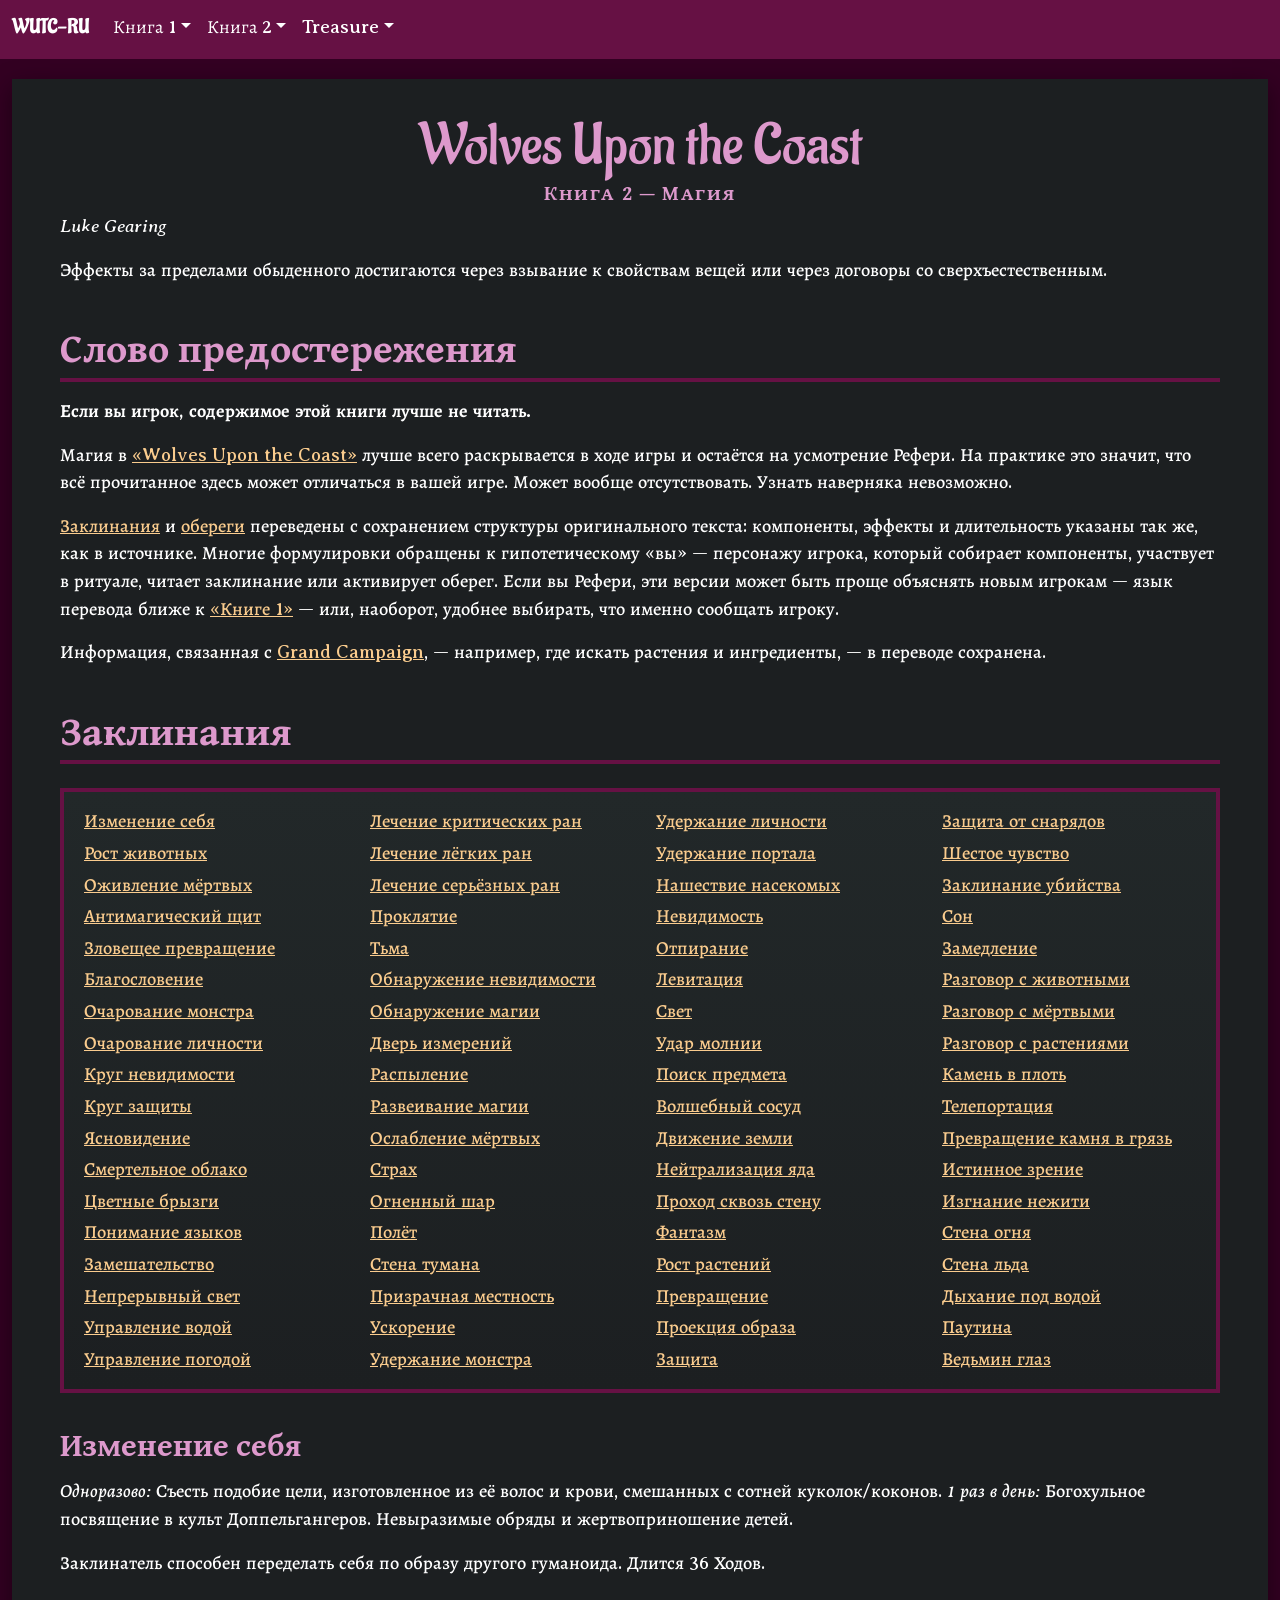
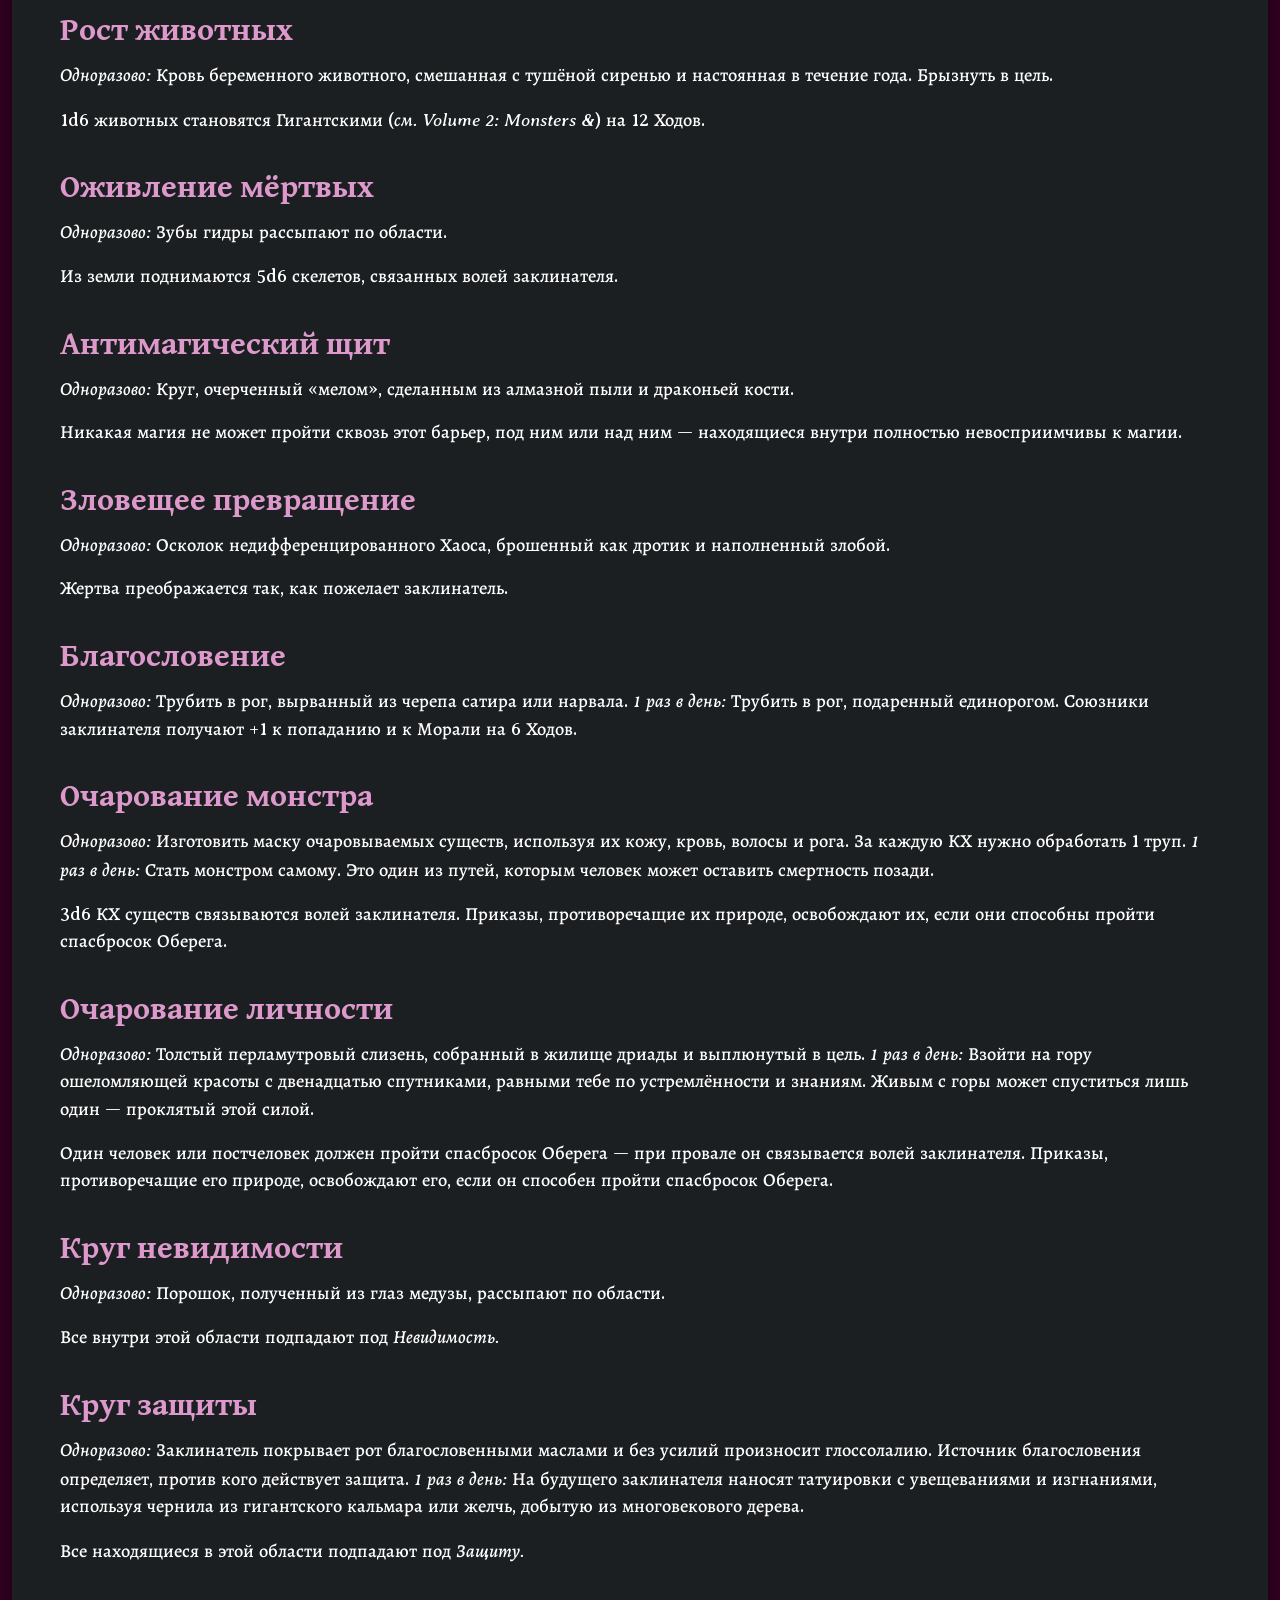
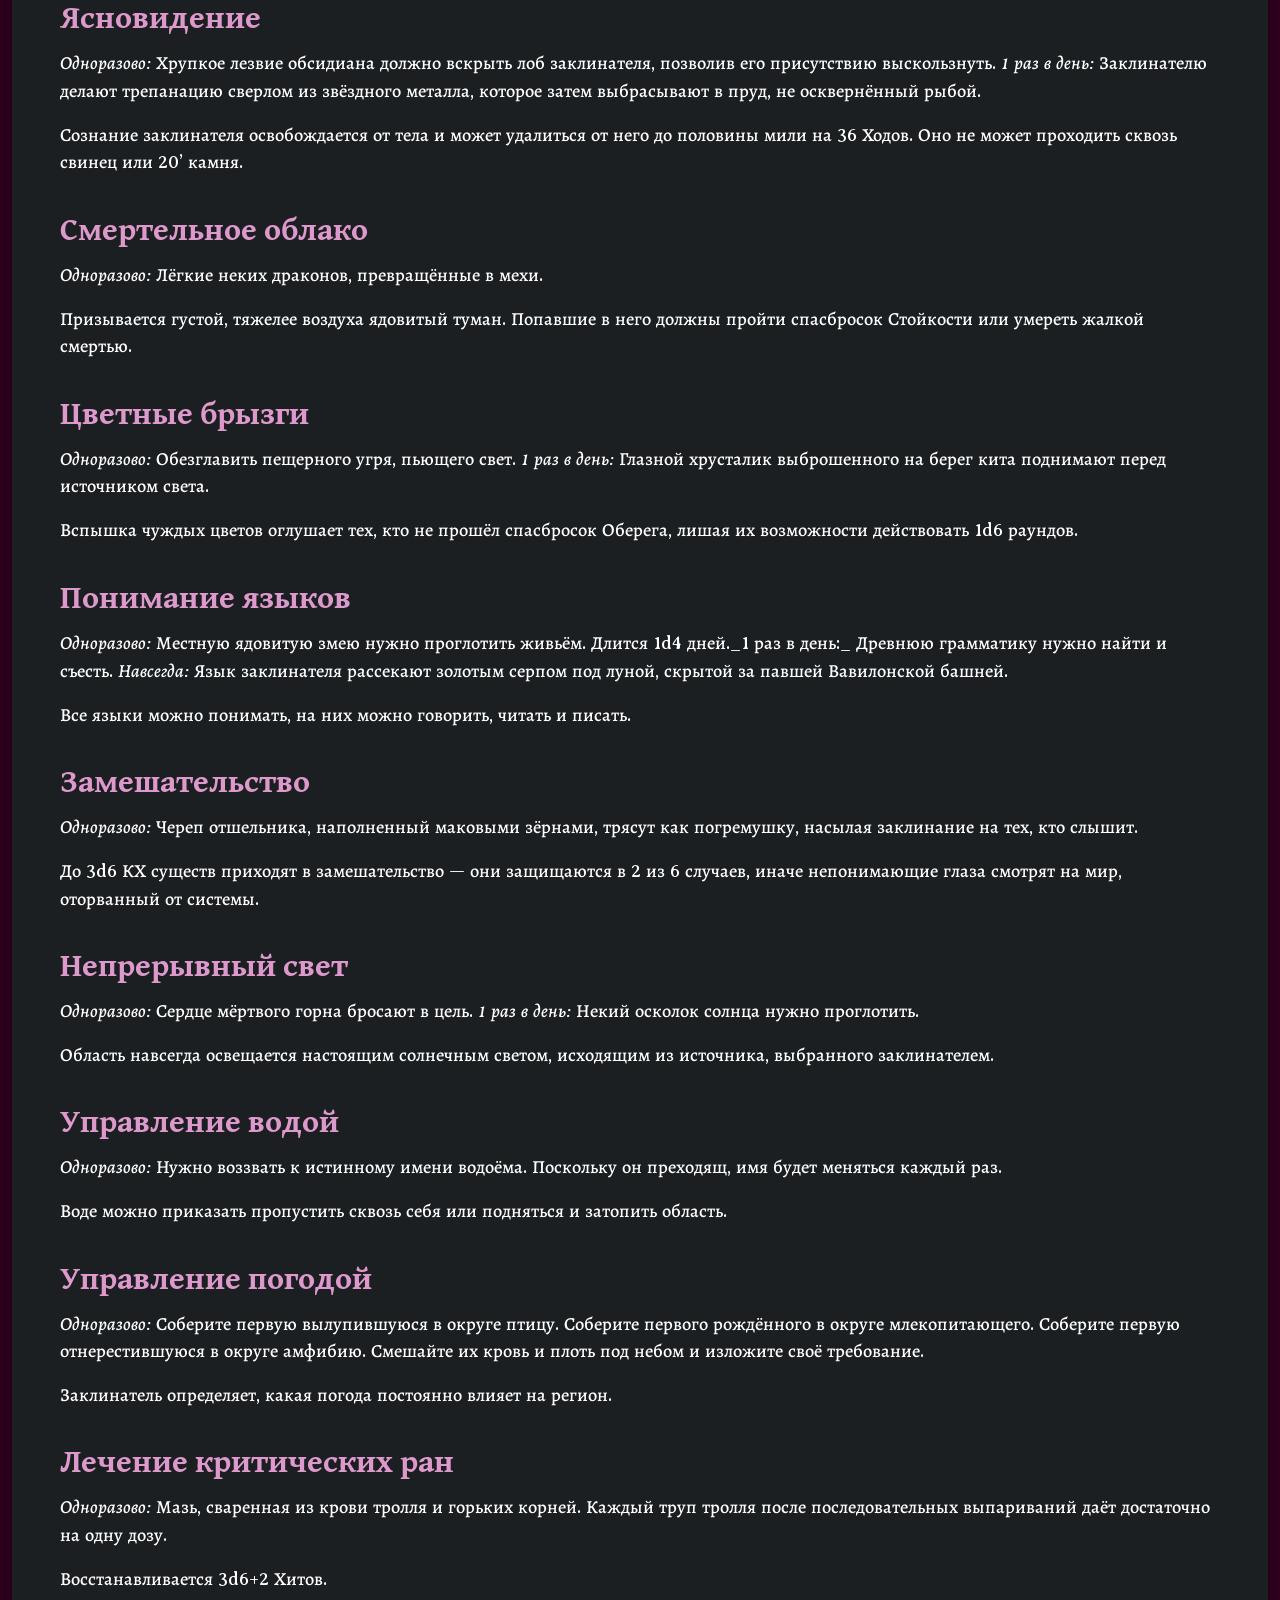
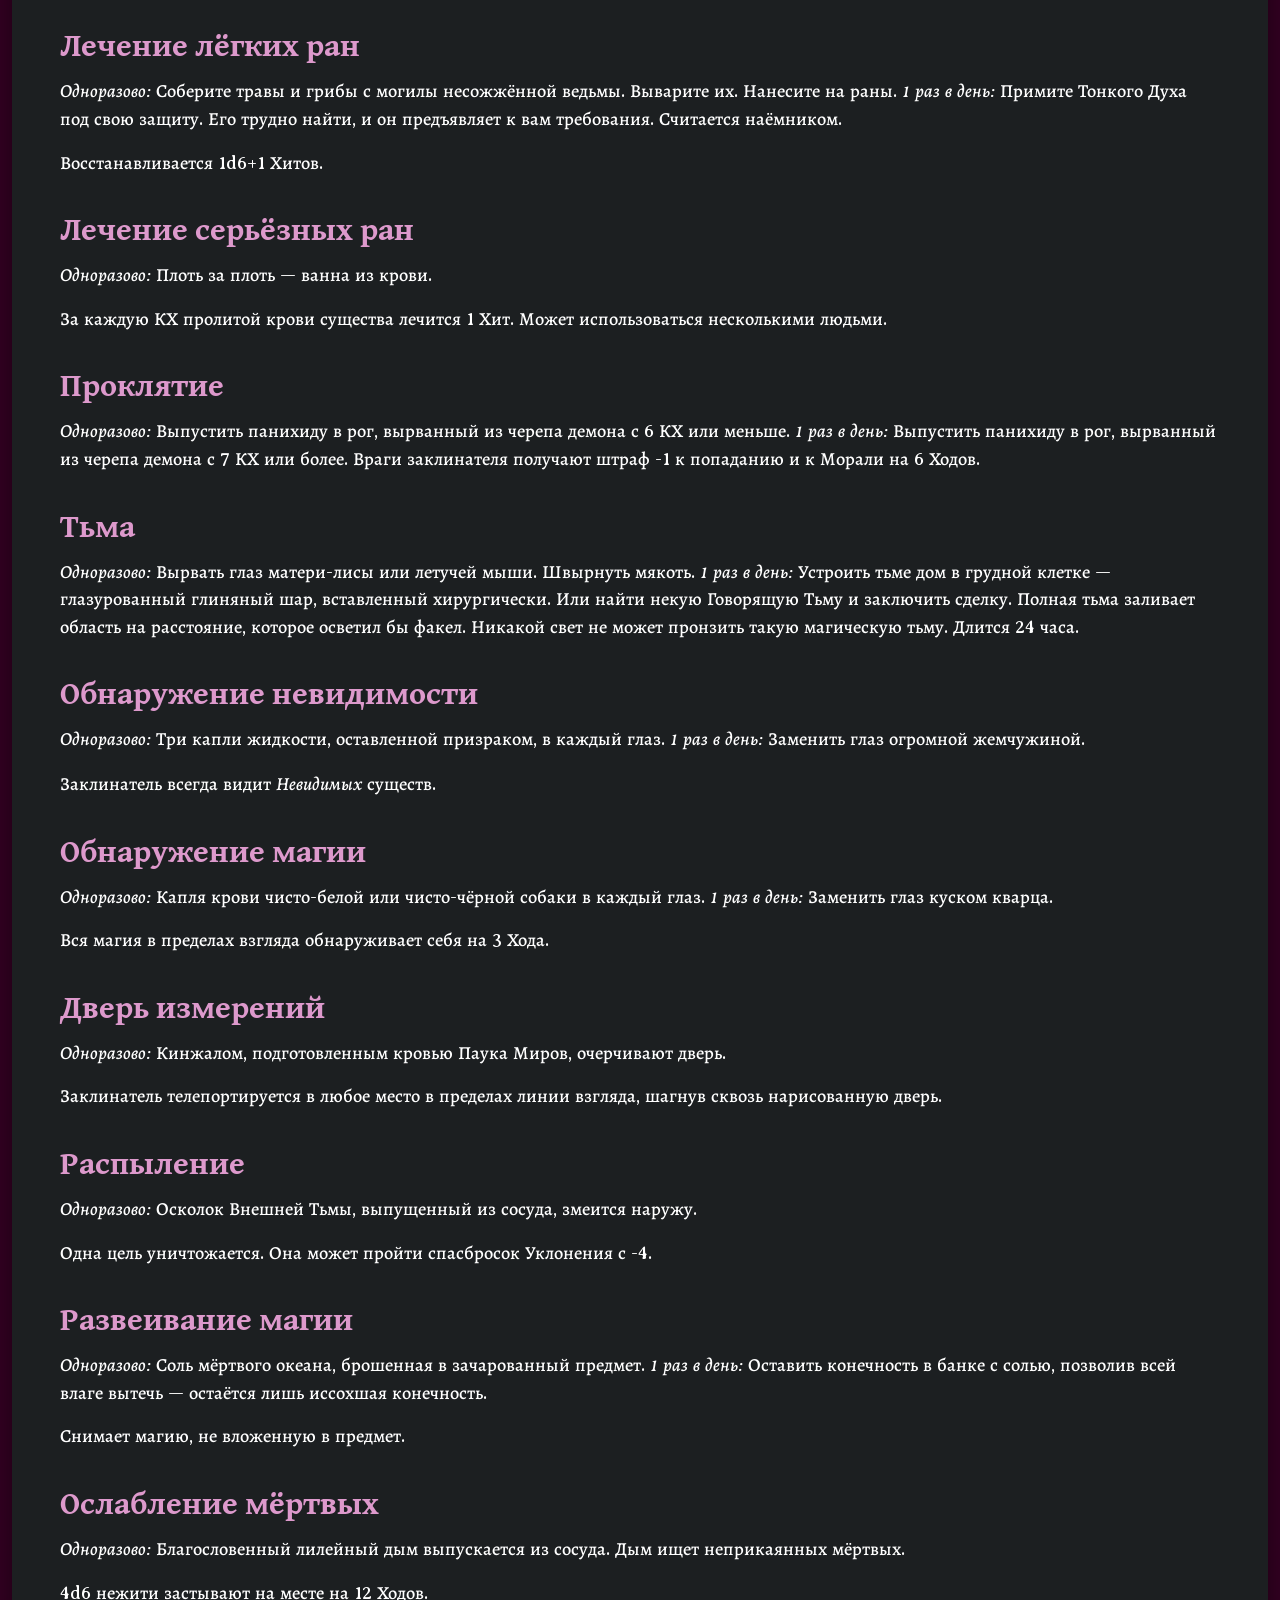
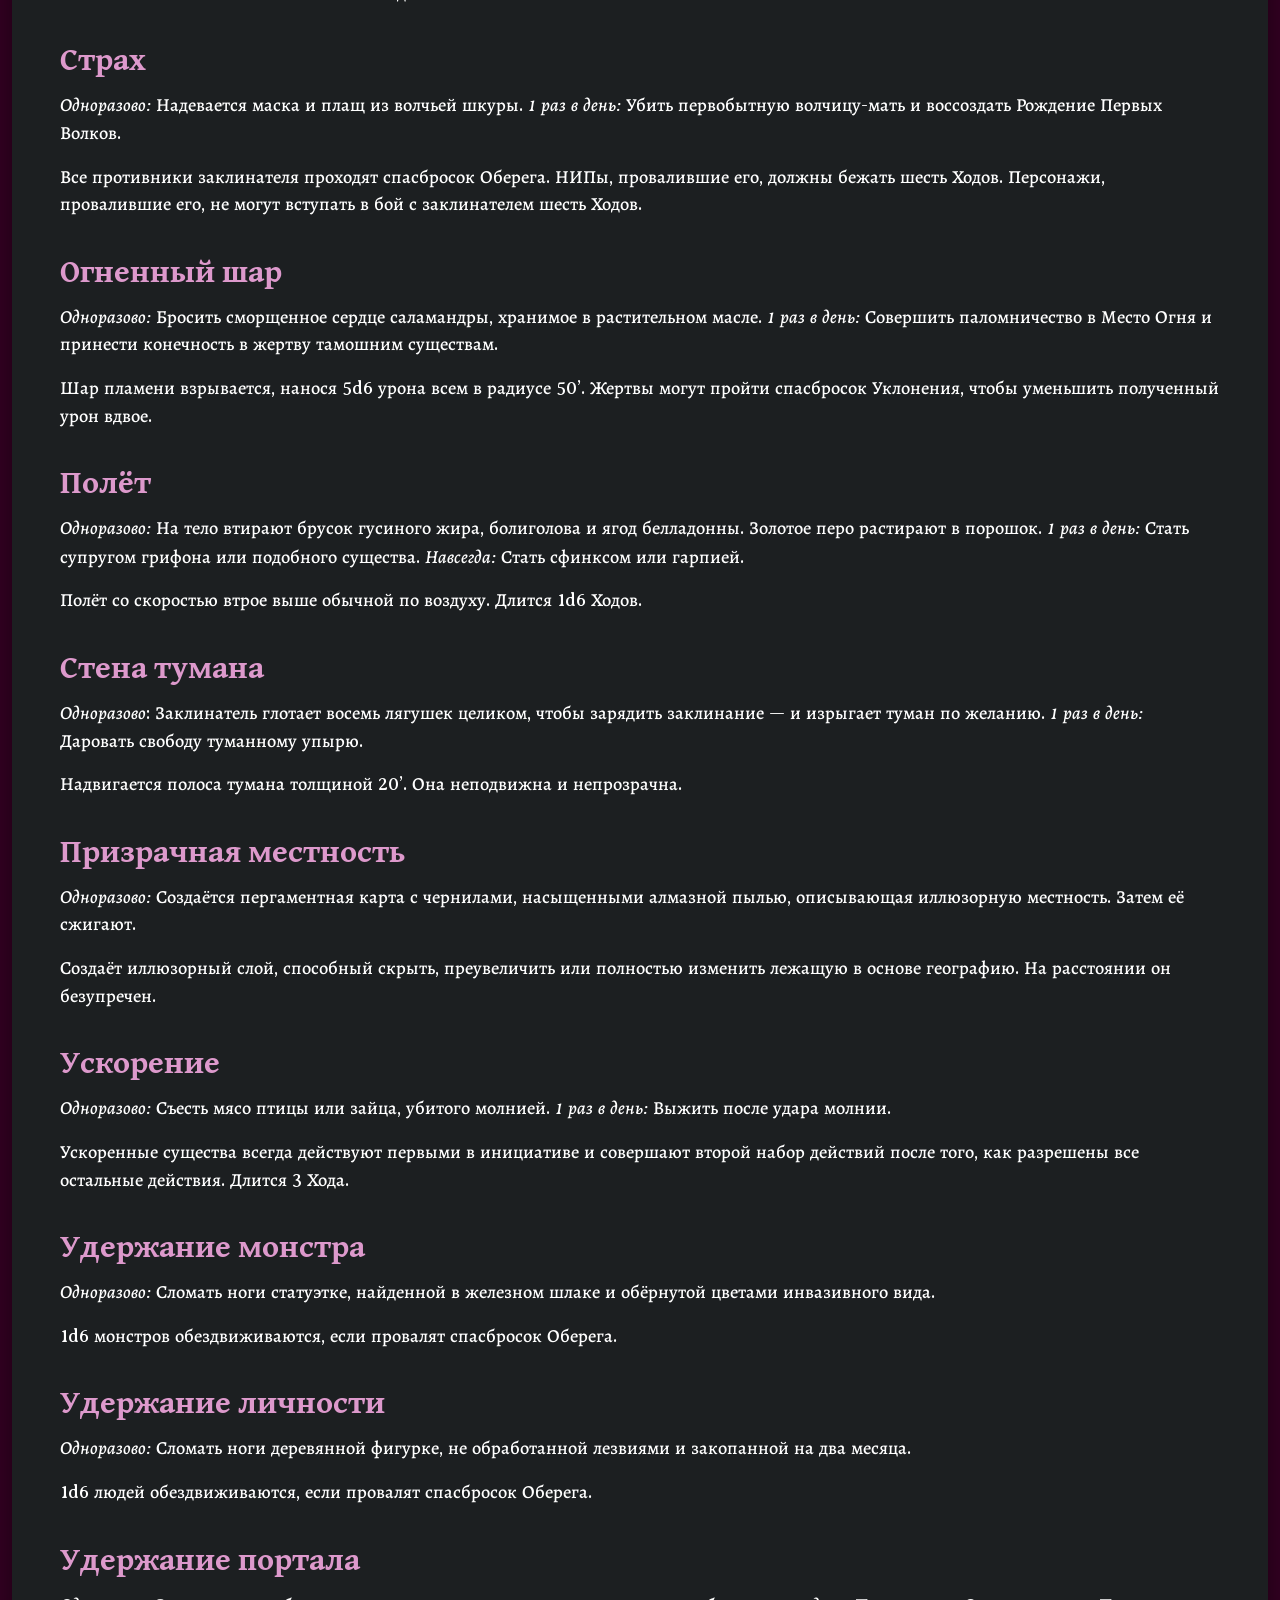
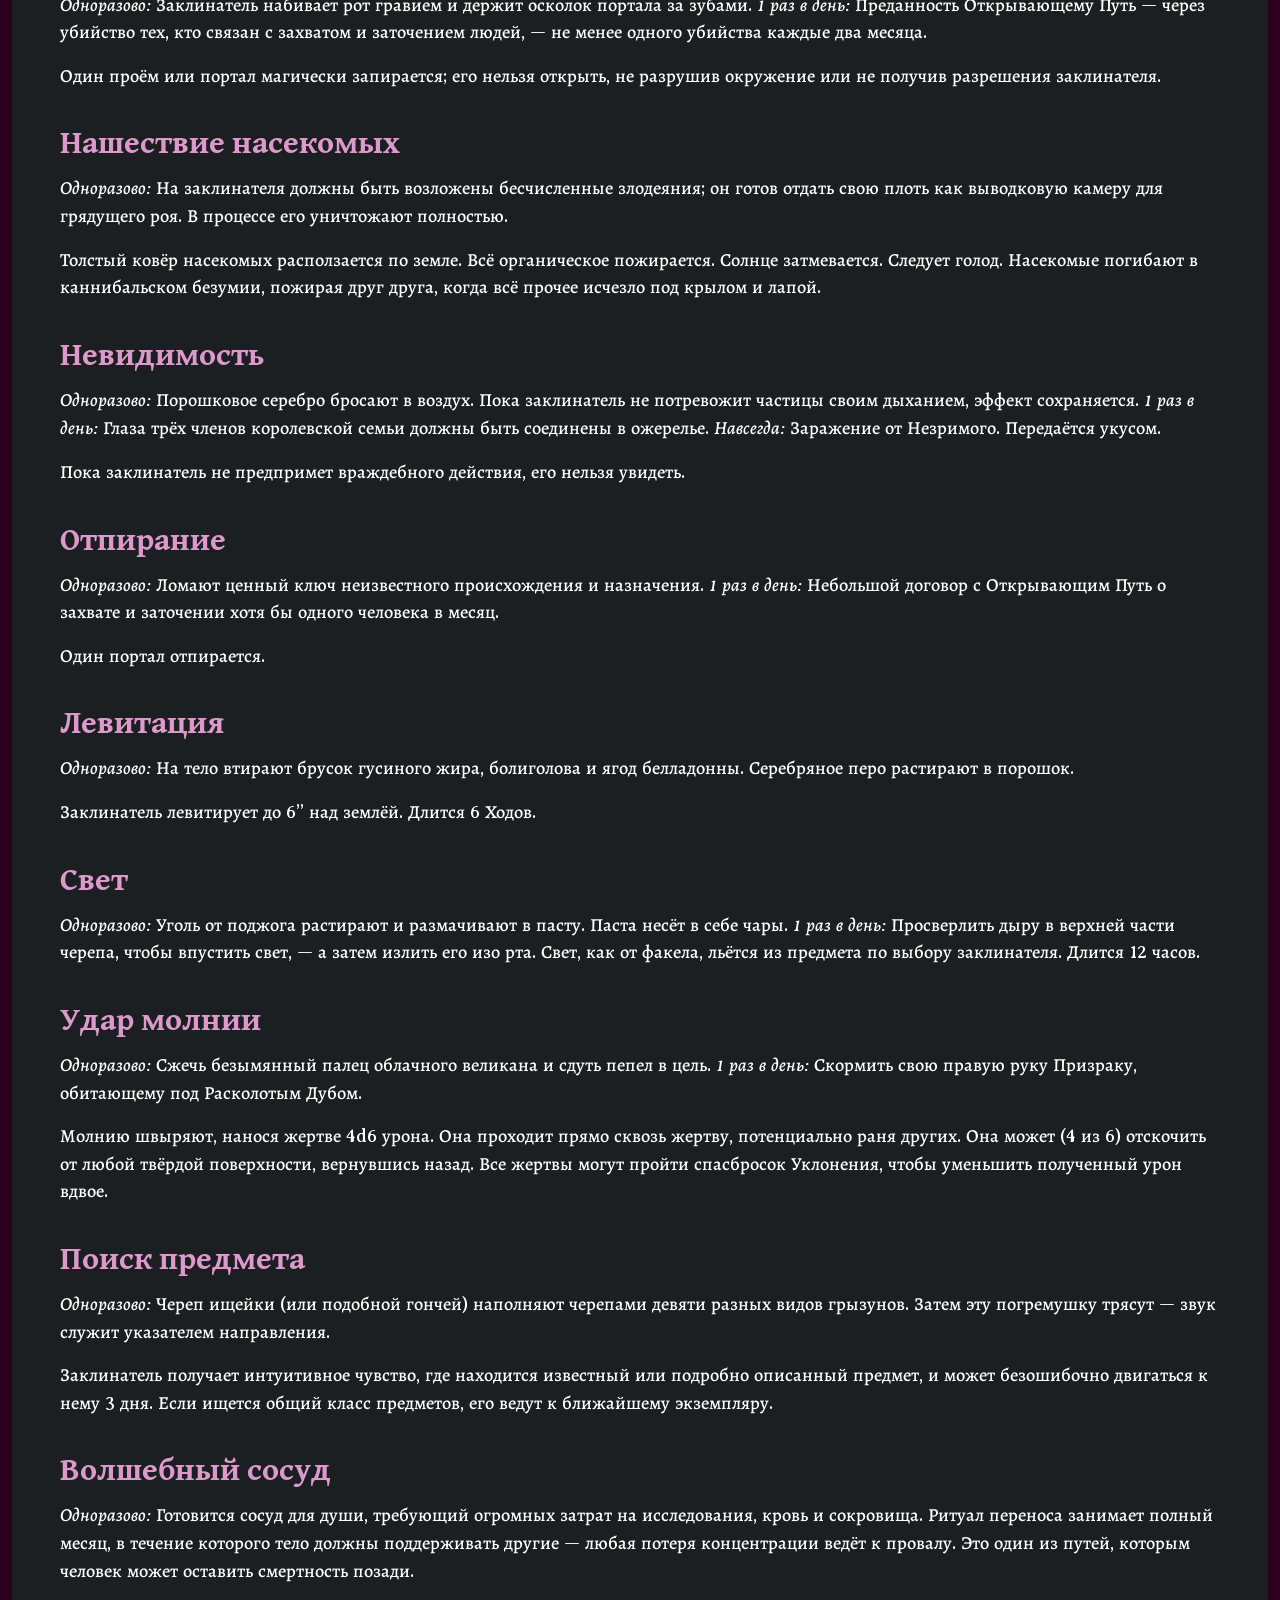
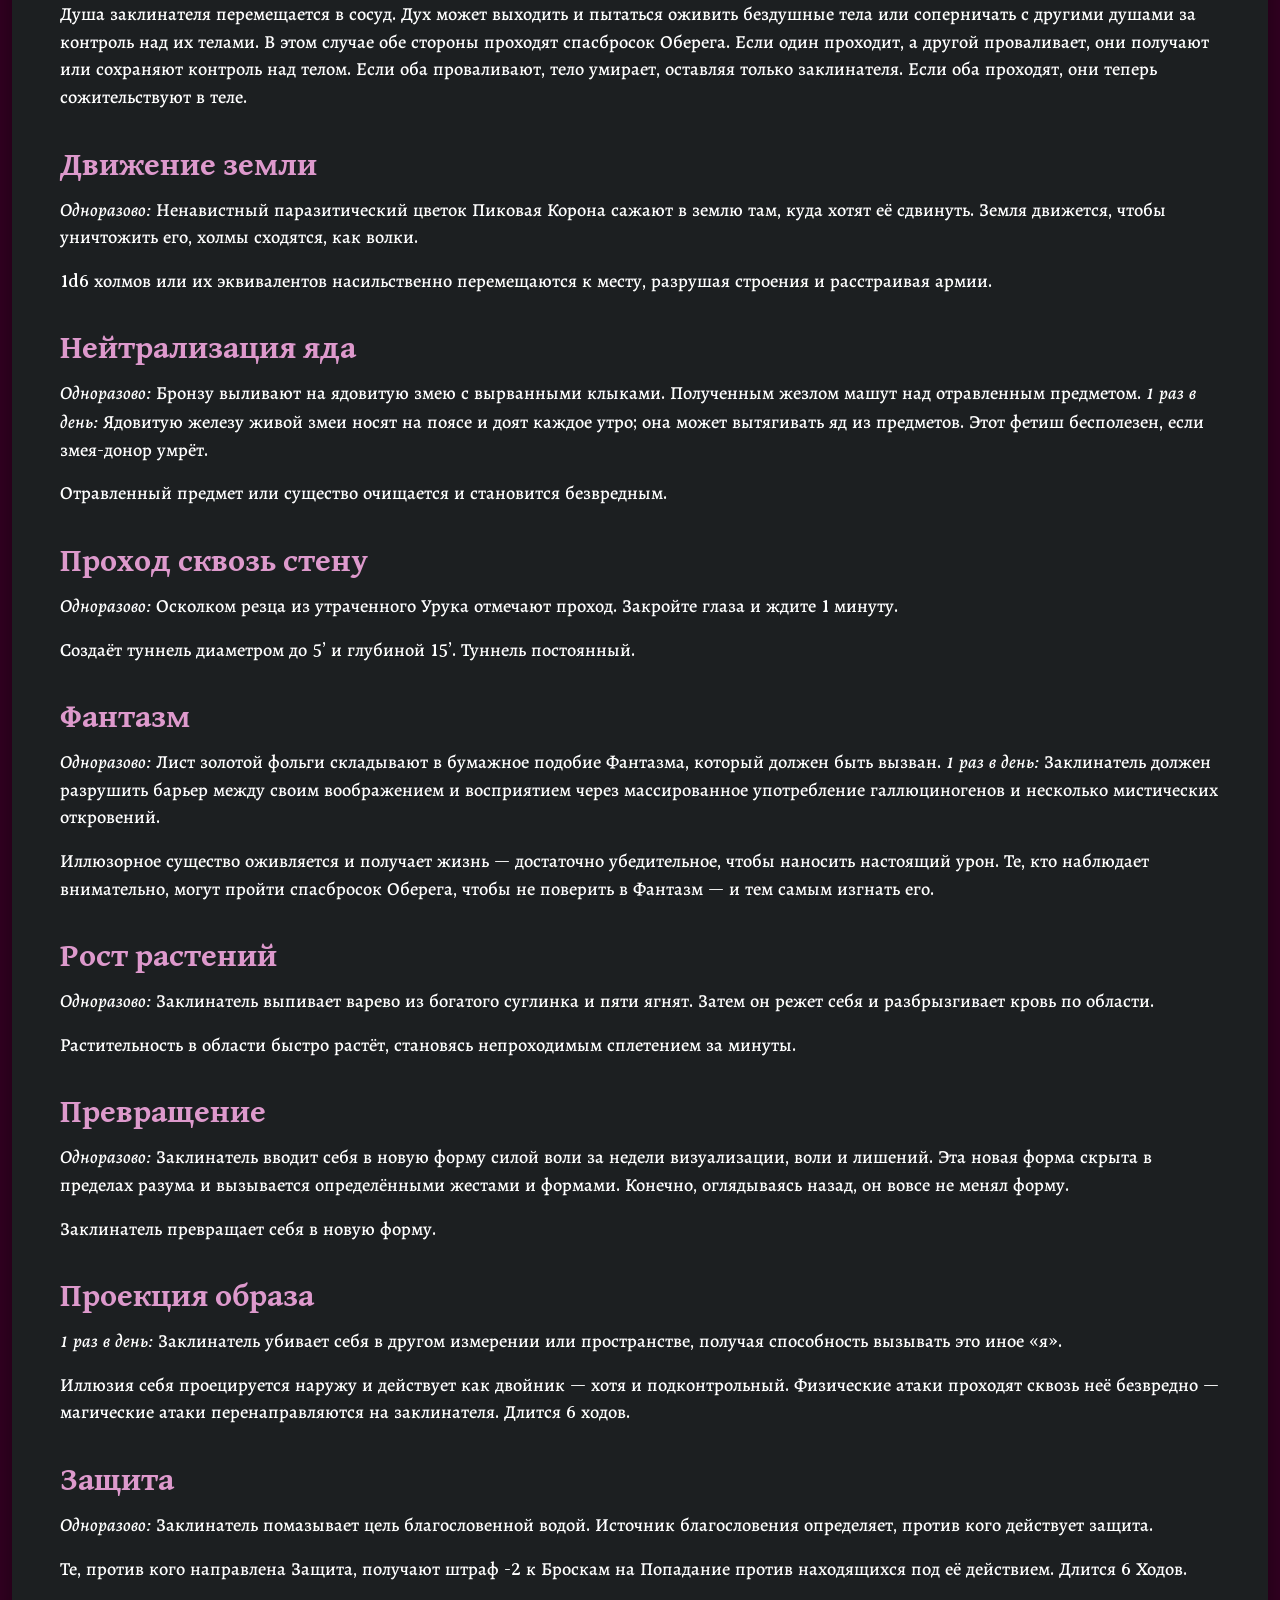
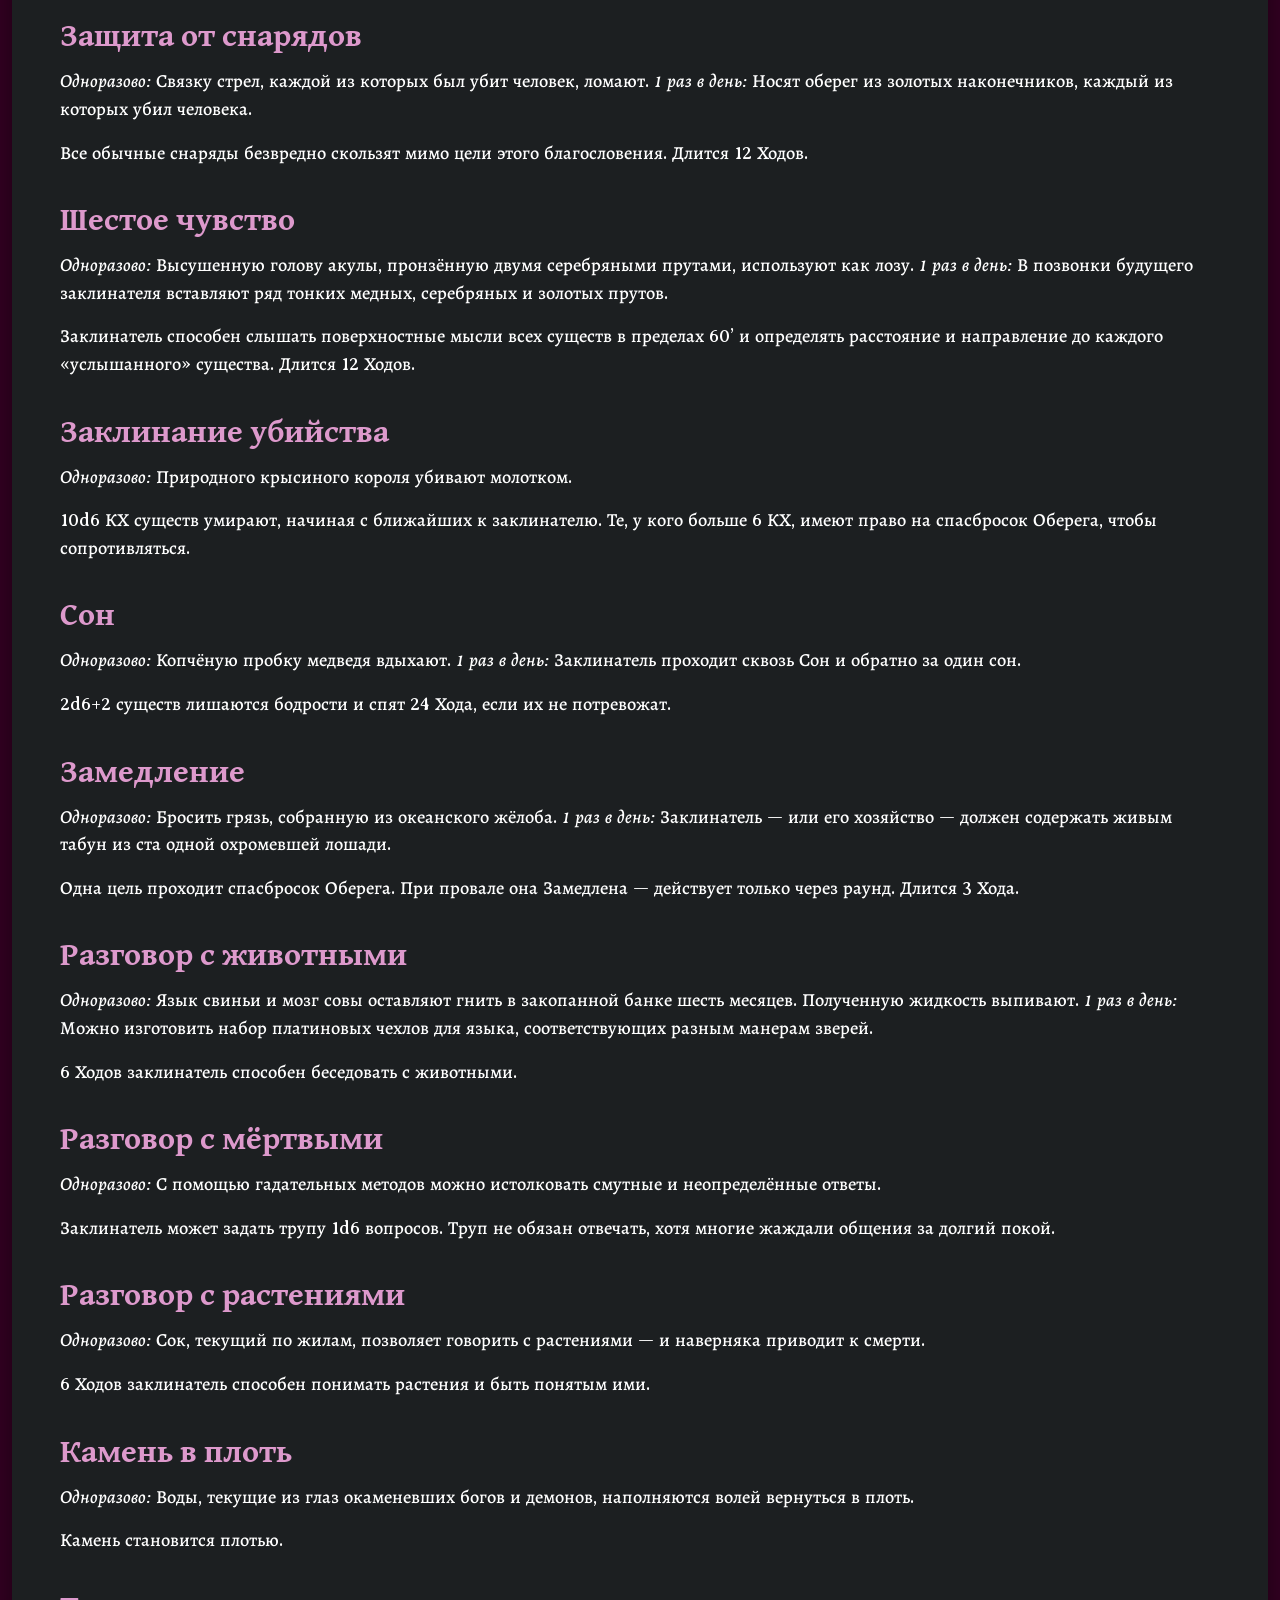
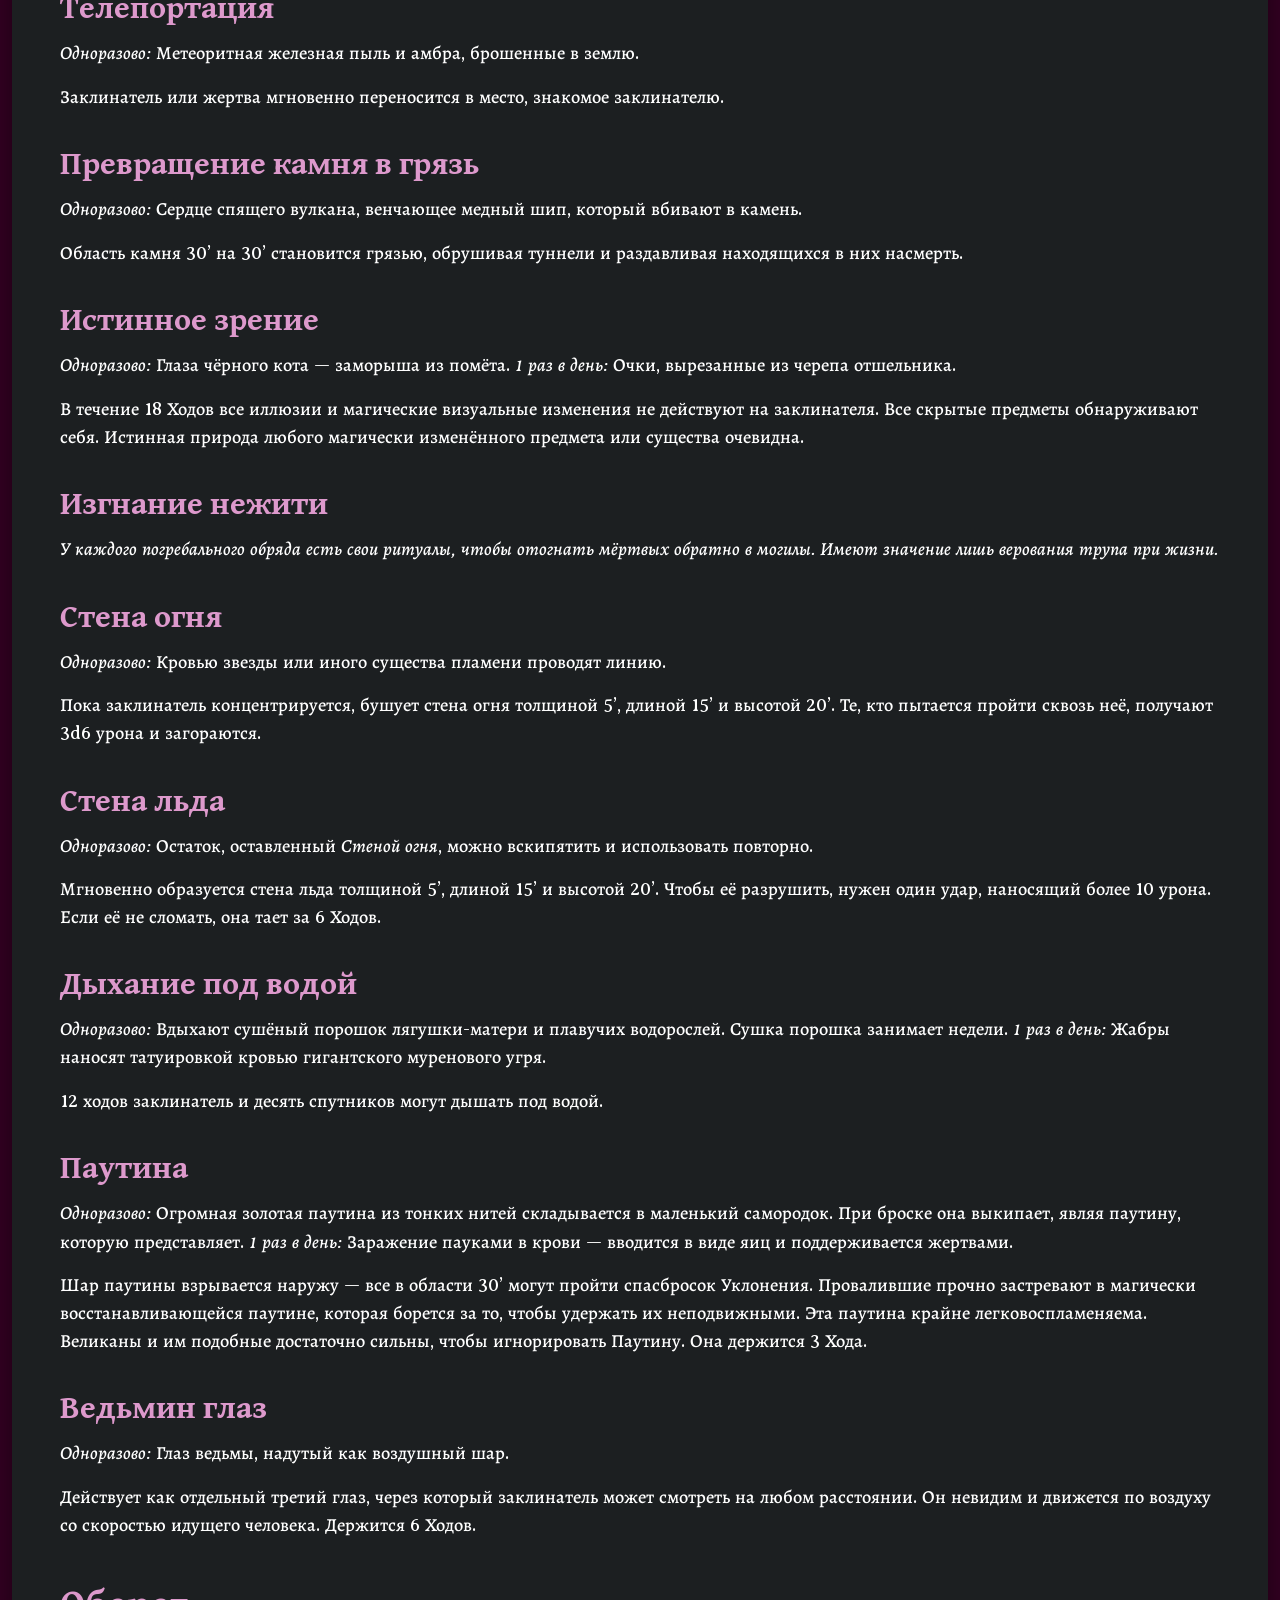
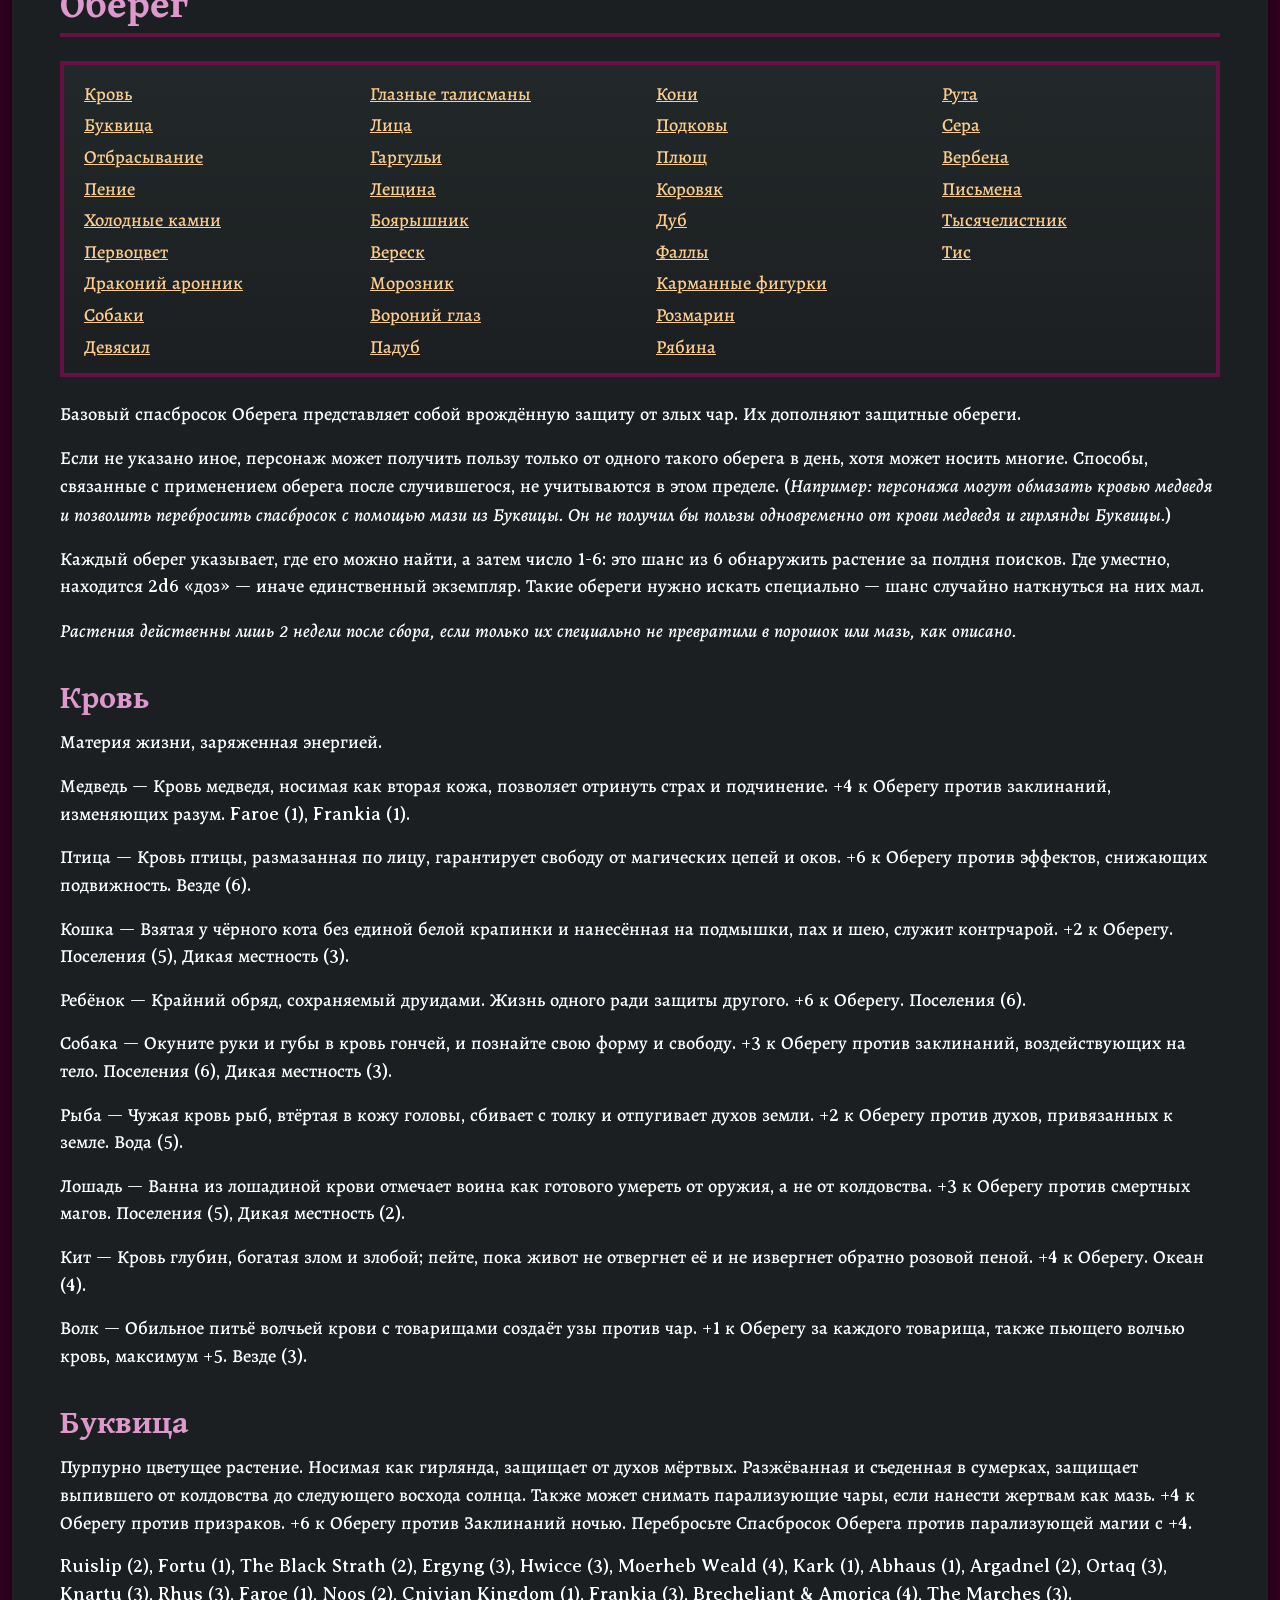
<file: magic.html>
<!DOCTYPE html>
<html lang="ru" data-bs-theme="dark">
<head>
    <meta charset="utf-8">
    <meta name="viewport" content="width=device-width, initial-scale=1">
    <meta name="description" content="Wolves Upon the Coast — перевод на русский: Книга 2">
    <title>Книга 2 — Магия — Wolves Upon the Coast</title>
    <link rel="preconnect" href="https://fonts.googleapis.com">
    <link rel="preconnect" href="https://fonts.gstatic.com" crossorigin>
    <link href="https://fonts.googleapis.com/css2?family=Aladin&family=Alegreya:ital,wght@0,400;0,500;0,600;0,700;1,400;1,700&family=Averia+Serif+Libre:ital,wght@0,300;0,400;0,700;1,300;1,400&family=Gentium+Book+Plus:ital,wght@0,400;0,700;1,400&display=swap" rel="stylesheet">
    <link href="https://cdn.jsdelivr.net/npm/bootstrap@5.3.3/dist/css/bootstrap.min.css" rel="stylesheet">
    <link href="assets/style.css?v=2e99d3b751" rel="stylesheet">
</head>
<body class="page-magic">
<a class="visually-hidden-focusable" href="#main">К содержанию</a>
<nav class="navbar navbar-expand-md sticky-top wutc-navbar">
    <div class="container-xxl">
        <a class="navbar-brand" href="index.html">WUTC-RU</a>
        <button class="navbar-toggler" type="button" data-bs-toggle="collapse" data-bs-target="#wutcNav"
                aria-controls="wutcNav" aria-expanded="false" aria-label="Переключить навигацию">
            <span class="navbar-toggler-icon"></span>
        </button>
        <div class="collapse navbar-collapse" id="wutcNav">
            <ul class="navbar-nav me-auto">
                <li class="nav-item dropdown"><a class="nav-link dropdown-toggle" href="index.html" role="button" data-bs-toggle="dropdown" aria-expanded="false">Книга 1</a><ul class="dropdown-menu"><li><a class="dropdown-item" href="index.html#вступление">Вступление</a></li><li><a class="dropdown-item" href="index.html#персонажи">Персонажи</a></li><li><a class="dropdown-item" href="index.html#снаряжение">Снаряжение</a></li><li><a class="dropdown-item" href="index.html#инструменты-разрешения">Инструменты разрешения</a></li><li><a class="dropdown-item" href="index.html#путешествие">Путешествие</a></li><li><a class="dropdown-item" href="index.html#против-моря">Против моря</a></li><li><a class="dropdown-item" href="index.html#на-земле">На земле</a></li><li><a class="dropdown-item" href="index.html#под-землёй">Под землёй</a></li><li><a class="dropdown-item" href="index.html#послесловие">Послесловие</a></li></ul></li>
                <li class="nav-item dropdown"><a class="nav-link dropdown-toggle" href="magic.html" role="button" data-bs-toggle="dropdown" aria-expanded="false">Книга 2</a><ul class="dropdown-menu"><li><a class="dropdown-item" href="magic.html#слово-предостережения">Слово предостережения</a></li><li><a class="dropdown-item" href="magic.html#заклинания">Заклинания</a></li><li><a class="dropdown-item" href="magic.html#оберег">Оберег</a></li><li><a class="dropdown-item" href="magic.html#приложение-1-изгнание-нежити">Приложение 1: Изгнание нежити</a></li></ul></li>
                <li class="nav-item dropdown"><a class="nav-link dropdown-toggle" href="treasure.html" role="button" data-bs-toggle="dropdown" aria-expanded="false">Treasure</a><ul class="dropdown-menu"><li><a class="dropdown-item" href="treasure.html#таблицы-сокровищ">Таблицы сокровищ</a></li><li><a class="dropdown-item" href="treasure.html#монеты">Монеты</a></li><li><a class="dropdown-item" href="treasure.html#товары-1d100">Товары (1d100)</a></li><li><a class="dropdown-item" href="treasure.html#артефакты-d20">Артефакты (d20)</a></li><li><a class="dropdown-item" href="treasure.html#карты">Карты</a></li><li><a class="dropdown-item" href="treasure.html#магические-предметы-d100">Магические предметы (d100)</a></li></ul></li>
            </ul>
        </div>
    </div>
</nav>
<div class="container-xxl wutc-shell">
    <main id="main" class="wutc-content">
<h1 class="text-center" id="wolves-upon-the-coast"><a aria-hidden="true" class="header-anchor" href="#wolves-upon-the-coast" tabindex="-1" title="Ссылка на раздел">#</a>Wolves Upon the Coast<span class="wutc-subtitle" id="книга-2--магия">Книга 2 — Магия</span></h1>

<p><em>Luke Gearing</em></p>
<p>Эффекты за пределами обыденного достигаются через взывание к свойствам вещей или через договоры со сверхъестественным.</p>

<h2 id="слово-предостережения"><a aria-hidden="true" class="header-anchor" href="#слово-предостережения" tabindex="-1" title="Ссылка на раздел">#</a>Слово предостережения</h2>
<p><strong>Если вы игрок, содержимое этой книги лучше не читать.</strong></p>
<p>Магия в <a href="https://lukegearing.blot.im/wolves-upon-the-coast">«Wolves Upon the Coast»</a> лучше всего раскрывается в ходе игры и остаётся на усмотрение Рефери. На практике это значит, что всё прочитанное здесь может отличаться в вашей игре. Может вообще отсутствовать. Узнать наверняка невозможно.</p>
<p><a href="#заклинания">Заклинания</a> и <a href="#оберег">обереги</a> переведены с сохранением структуры оригинального текста: компоненты, эффекты и длительность указаны так же, как в источнике. Многие формулировки обращены к гипотетическому «вы» — персонажу игрока, который собирает компоненты, участвует в ритуале, читает заклинание или активирует оберег. Если вы Рефери, эти версии может быть проще объяснять новым игрокам — язык перевода ближе к <a href="index.html">«Книге 1»</a> — или, наоборот, удобнее выбирать, что именно сообщать игроку.</p>
<p>Информация, связанная с <a href="https://lukegearing.itch.io/wolves-upon-the-coast-grand-campaign">Grand Campaign</a>, — например, где искать растения и ингредиенты, — в переводе сохранена.</p>
<h2 id="заклинания"><a aria-hidden="true" class="header-anchor" href="#заклинания" tabindex="-1" title="Ссылка на раздел">#</a>Заклинания</h2><div class="alert wutc-index"><ul class="list-unstyled wutc-qr"><li><a href="#изменение-себя">Изменение себя</a></li><li><a href="#рост-животных">Рост животных</a></li><li><a href="#оживление-мёртвых">Оживление мёртвых</a></li><li><a href="#антимагический-щит">Антимагический щит</a></li><li><a href="#зловещее-превращение">Зловещее превращение</a></li><li><a href="#благословение">Благословение</a></li><li><a href="#очарование-монстра">Очарование монстра</a></li><li><a href="#очарование-личности">Очарование личности</a></li><li><a href="#круг-невидимости">Круг невидимости</a></li><li><a href="#круг-защиты">Круг защиты</a></li><li><a href="#ясновидение">Ясновидение</a></li><li><a href="#смертельное-облако">Смертельное облако</a></li><li><a href="#цветные-брызги">Цветные брызги</a></li><li><a href="#понимание-языков">Понимание языков</a></li><li><a href="#замешательство">Замешательство</a></li><li><a href="#непрерывный-свет">Непрерывный свет</a></li><li><a href="#управление-водой">Управление водой</a></li><li><a href="#управление-погодой">Управление погодой</a></li><li><a href="#лечение-критических-ран">Лечение критических ран</a></li><li><a href="#лечение-лёгких-ран">Лечение лёгких ран</a></li><li><a href="#лечение-серьёзных-ран">Лечение серьёзных ран</a></li><li><a href="#проклятие">Проклятие</a></li><li><a href="#тьма">Тьма</a></li><li><a href="#обнаружение-невидимости">Обнаружение невидимости</a></li><li><a href="#обнаружение-магии">Обнаружение магии</a></li><li><a href="#дверь-измерений">Дверь измерений</a></li><li><a href="#распыление">Распыление</a></li><li><a href="#развеивание-магии">Развеивание магии</a></li><li><a href="#ослабление-мёртвых">Ослабление мёртвых</a></li><li><a href="#страх">Страх</a></li><li><a href="#огненный-шар">Огненный шар</a></li><li><a href="#полёт">Полёт</a></li><li><a href="#стена-тумана">Стена тумана</a></li><li><a href="#призрачная-местность">Призрачная местность</a></li><li><a href="#ускорение">Ускорение</a></li><li><a href="#удержание-монстра">Удержание монстра</a></li><li><a href="#удержание-личности">Удержание личности</a></li><li><a href="#удержание-портала">Удержание портала</a></li><li><a href="#нашествие-насекомых">Нашествие насекомых</a></li><li><a href="#невидимость">Невидимость</a></li><li><a href="#отпирание">Отпирание</a></li><li><a href="#левитация">Левитация</a></li><li><a href="#свет">Свет</a></li><li><a href="#удар-молнии">Удар молнии</a></li><li><a href="#поиск-предмета">Поиск предмета</a></li><li><a href="#волшебный-сосуд">Волшебный сосуд</a></li><li><a href="#движение-земли">Движение земли</a></li><li><a href="#нейтрализация-яда">Нейтрализация яда</a></li><li><a href="#проход-сквозь-стену">Проход сквозь стену</a></li><li><a href="#фантазм">Фантазм</a></li><li><a href="#рост-растений">Рост растений</a></li><li><a href="#превращение">Превращение</a></li><li><a href="#проекция-образа">Проекция образа</a></li><li><a href="#защита">Защита</a></li><li><a href="#защита-от-снарядов">Защита от снарядов</a></li><li><a href="#шестое-чувство">Шестое чувство</a></li><li><a href="#заклинание-убийства">Заклинание убийства</a></li><li><a href="#сон">Сон</a></li><li><a href="#замедление">Замедление</a></li><li><a href="#разговор-с-животными">Разговор с животными</a></li><li><a href="#разговор-с-мёртвыми">Разговор с мёртвыми</a></li><li><a href="#разговор-с-растениями">Разговор с растениями</a></li><li><a href="#камень-в-плоть">Камень в плоть</a></li><li><a href="#телепортация">Телепортация</a></li><li><a href="#превращение-камня-в-грязь">Превращение камня в грязь</a></li><li><a href="#истинное-зрение">Истинное зрение</a></li><li><a href="#изгнание-нежити">Изгнание нежити</a></li><li><a href="#стена-огня">Стена огня</a></li><li><a href="#стена-льда">Стена льда</a></li><li><a href="#дыхание-под-водой">Дыхание под водой</a></li><li><a href="#паутина">Паутина</a></li><li><a href="#ведьмин-глаз">Ведьмин глаз</a></li></ul></div>
<h3 id="изменение-себя"><a aria-hidden="true" class="header-anchor" href="#изменение-себя" tabindex="-1" title="Ссылка на раздел">#</a>Изменение себя</h3>
<p><em>Одноразово:</em> Съесть подобие цели, изготовленное из её волос и крови, смешанных с сотней куколок/коконов. <em>1 раз в день:</em> Богохульное посвящение в культ Доппельгангеров. Невыразимые обряды и жертвоприношение детей.</p>
<p>Заклинатель способен переделать себя по образу другого гуманоида. Длится 36 Ходов.</p>
<h3 id="рост-животных"><a aria-hidden="true" class="header-anchor" href="#рост-животных" tabindex="-1" title="Ссылка на раздел">#</a>Рост животных</h3>
<p><em>Одноразово:</em> Кровь беременного животного, смешанная с тушёной сиренью и настоянная в течение года. Брызнуть в цель.</p>
<p>1d6 животных становятся Гигантскими (<em>см. Volume 2: Monsters &amp;</em>) на 12 Ходов.</p>
<h3 id="оживление-мёртвых"><a aria-hidden="true" class="header-anchor" href="#оживление-мёртвых" tabindex="-1" title="Ссылка на раздел">#</a>Оживление мёртвых</h3>
<p><em>Одноразово:</em> Зубы гидры рассыпают по области.</p>
<p>Из земли поднимаются 5d6 скелетов, связанных волей заклинателя.</p>
<h3 id="антимагический-щит"><a aria-hidden="true" class="header-anchor" href="#антимагический-щит" tabindex="-1" title="Ссылка на раздел">#</a>Антимагический щит</h3>
<p><em>Одноразово:</em> Круг, очерченный «мелом», сделанным из алмазной пыли и драконьей кости.</p>
<p>Никакая магия не может пройти сквозь этот барьер, под ним или над ним — находящиеся внутри полностью невосприимчивы к магии.</p>
<h3 id="зловещее-превращение"><a aria-hidden="true" class="header-anchor" href="#зловещее-превращение" tabindex="-1" title="Ссылка на раздел">#</a>Зловещее превращение</h3>
<p><em>Одноразово:</em> Осколок недифференцированного Хаоса, брошенный как дротик и наполненный злобой.</p>
<p>Жертва преображается так, как пожелает заклинатель.</p>
<h3 id="благословение"><a aria-hidden="true" class="header-anchor" href="#благословение" tabindex="-1" title="Ссылка на раздел">#</a>Благословение</h3>
<p><em>Одноразово:</em> Трубить в рог, вырванный из черепа сатира или нарвала. <em>1 раз в день:</em> Трубить в рог, подаренный единорогом. Союзники заклинателя получают +1 к попаданию и к Морали на 6 Ходов.</p>
<h3 id="очарование-монстра"><a aria-hidden="true" class="header-anchor" href="#очарование-монстра" tabindex="-1" title="Ссылка на раздел">#</a>Очарование монстра</h3>
<p><em>Одноразово:</em> Изготовить маску очаровываемых существ, используя их кожу, кровь, волосы и рога. За каждую КХ нужно обработать 1 труп. <em>1 раз в день:</em> Стать монстром самому. Это один из путей, которым человек может оставить смертность позади.</p>
<p>3d6 КХ существ связываются волей заклинателя. Приказы, противоречащие их природе, освобождают их, если они способны пройти спасбросок Оберега.</p>
<h3 id="очарование-личности"><a aria-hidden="true" class="header-anchor" href="#очарование-личности" tabindex="-1" title="Ссылка на раздел">#</a>Очарование личности</h3>
<p><em>Одноразово:</em> Толстый перламутровый слизень, собранный в жилище дриады и выплюнутый в цель. <em>1 раз в день:</em> Взойти на гору ошеломляющей красоты с двенадцатью спутниками, равными тебе по устремлённости и знаниям. Живым с горы может спуститься лишь один — проклятый этой силой.</p>
<p>Один человек или постчеловек должен пройти спасбросок Оберега — при провале он связывается волей заклинателя. Приказы, противоречащие его природе, освобождают его, если он способен пройти спасбросок Оберега.</p>
<h3 id="круг-невидимости"><a aria-hidden="true" class="header-anchor" href="#круг-невидимости" tabindex="-1" title="Ссылка на раздел">#</a>Круг невидимости</h3>
<p><em>Одноразово:</em> Порошок, полученный из глаз медузы, рассыпают по области.</p>
<p>Все внутри этой области подпадают под <em>Невидимость.</em></p>
<h3 id="круг-защиты"><a aria-hidden="true" class="header-anchor" href="#круг-защиты" tabindex="-1" title="Ссылка на раздел">#</a>Круг защиты</h3>
<p><em>Одноразово:</em> Заклинатель покрывает рот благословенными маслами и без усилий произносит глоссолалию. Источник благословения определяет, против кого действует защита. <em>1 раз в день:</em> На будущего заклинателя наносят татуировки с увещеваниями и изгнаниями, используя чернила из гигантского кальмара или желчь, добытую из многовекового дерева.</p>
<p>Все находящиеся в этой области подпадают под <em>Защиту.</em></p>
<h3 id="ясновидение"><a aria-hidden="true" class="header-anchor" href="#ясновидение" tabindex="-1" title="Ссылка на раздел">#</a>Ясновидение</h3>
<p><em>Одноразово:</em> Хрупкое лезвие обсидиана должно вскрыть лоб заклинателя, позволив его присутствию выскользнуть. <em>1 раз в день:</em> Заклинателю делают трепанацию сверлом из звёздного металла, которое затем выбрасывают в пруд, не осквернённый рыбой.</p>
<p>Сознание заклинателя освобождается от тела и может удалиться от него до половины мили на 36 Ходов. Оно не может проходить сквозь свинец или 20’ камня.</p>
<h3 id="смертельное-облако"><a aria-hidden="true" class="header-anchor" href="#смертельное-облако" tabindex="-1" title="Ссылка на раздел">#</a>Смертельное облако</h3>
<p><em>Одноразово:</em> Лёгкие неких драконов, превращённые в мехи.</p>
<p>Призывается густой, тяжелее воздуха ядовитый туман. Попавшие в него должны пройти спасбросок Стойкости или умереть жалкой смертью.</p>
<h3 id="цветные-брызги"><a aria-hidden="true" class="header-anchor" href="#цветные-брызги" tabindex="-1" title="Ссылка на раздел">#</a>Цветные брызги</h3>
<p><em>Одноразово:</em> Обезглавить пещерного угря, пьющего свет. <em>1 раз в день:</em> Глазной хрусталик выброшенного на берег кита поднимают перед источником света.</p>
<p>Вспышка чуждых цветов оглушает тех, кто не прошёл спасбросок Оберега, лишая их возможности действовать 1d6 раундов.</p>
<h3 id="понимание-языков"><a aria-hidden="true" class="header-anchor" href="#понимание-языков" tabindex="-1" title="Ссылка на раздел">#</a>Понимание языков</h3>
<p><em>Одноразово:</em> Местную ядовитую змею нужно проглотить живьём. Длится 1d4 дней._1 раз в день:_ Древнюю грамматику нужно найти и съесть. <em>Навсегда:</em> Язык заклинателя рассекают золотым серпом под луной, скрытой за павшей Вавилонской башней.</p>
<p>Все языки можно понимать, на них можно говорить, читать и писать.</p>
<h3 id="замешательство"><a aria-hidden="true" class="header-anchor" href="#замешательство" tabindex="-1" title="Ссылка на раздел">#</a>Замешательство</h3>
<p><em>Одноразово:</em> Череп отшельника, наполненный маковыми зёрнами, трясут как погремушку, насылая заклинание на тех, кто слышит.</p>
<p>До 3d6 КХ существ приходят в замешательство — они защищаются в 2 из 6 случаев, иначе непонимающие глаза смотрят на мир, оторванный от системы.</p>
<h3 id="непрерывный-свет"><a aria-hidden="true" class="header-anchor" href="#непрерывный-свет" tabindex="-1" title="Ссылка на раздел">#</a>Непрерывный свет</h3>
<p><em>Одноразово:</em> Сердце мёртвого горна бросают в цель. <em>1 раз в день:</em> Некий осколок солнца нужно проглотить.</p>
<p>Область навсегда освещается настоящим солнечным светом, исходящим из источника, выбранного заклинателем.</p>
<h3 id="управление-водой"><a aria-hidden="true" class="header-anchor" href="#управление-водой" tabindex="-1" title="Ссылка на раздел">#</a>Управление водой</h3>
<p><em>Одноразово:</em> Нужно воззвать к истинному имени водоёма. Поскольку он преходящ, имя будет меняться каждый раз.</p>
<p>Воде можно приказать пропустить сквозь себя или подняться и затопить область.</p>
<h3 id="управление-погодой"><a aria-hidden="true" class="header-anchor" href="#управление-погодой" tabindex="-1" title="Ссылка на раздел">#</a>Управление погодой</h3>
<p><em>Одноразово:</em> Соберите первую вылупившуюся в округе птицу. Соберите первого рождённого в округе млекопитающего. Соберите первую отнерестившуюся в округе амфибию. Смешайте их кровь и плоть под небом и изложите своё требование.</p>
<p>Заклинатель определяет, какая погода постоянно влияет на регион.</p>
<h3 id="лечение-критических-ран"><a aria-hidden="true" class="header-anchor" href="#лечение-критических-ран" tabindex="-1" title="Ссылка на раздел">#</a>Лечение критических ран</h3>
<p><em>Одноразово:</em> Мазь, сваренная из крови тролля и горьких корней. Каждый труп тролля после последовательных выпариваний даёт достаточно на одну дозу.</p>
<p>Восстанавливается 3d6+2 Хитов.</p>
<h3 id="лечение-лёгких-ран"><a aria-hidden="true" class="header-anchor" href="#лечение-лёгких-ран" tabindex="-1" title="Ссылка на раздел">#</a>Лечение лёгких ран</h3>
<p><em>Одноразово:</em> Соберите травы и грибы с могилы несожжённой ведьмы. Выварите их. Нанесите на раны. <em>1 раз в день:</em> Примите Тонкого Духа под свою защиту. Его трудно найти, и он предъявляет к вам требования. Считается наёмником.</p>
<p>Восстанавливается 1d6+1 Хитов.</p>
<h3 id="лечение-серьёзных-ран"><a aria-hidden="true" class="header-anchor" href="#лечение-серьёзных-ран" tabindex="-1" title="Ссылка на раздел">#</a>Лечение серьёзных ран</h3>
<p><em>Одноразово:</em> Плоть за плоть — ванна из крови.</p>
<p>За каждую КХ пролитой крови существа лечится 1 Хит. Может использоваться несколькими людьми.</p>
<h3 id="проклятие"><a aria-hidden="true" class="header-anchor" href="#проклятие" tabindex="-1" title="Ссылка на раздел">#</a>Проклятие</h3>
<p><em>Одноразово:</em> Выпустить панихиду в рог, вырванный из черепа демона с 6 КХ или меньше. <em>1 раз в день:</em> Выпустить панихиду в рог, вырванный из черепа демона с 7 КХ или более. Враги заклинателя получают штраф -1 к попаданию и к Морали на 6 Ходов.</p>
<h3 id="тьма"><a aria-hidden="true" class="header-anchor" href="#тьма" tabindex="-1" title="Ссылка на раздел">#</a>Тьма</h3>
<p><em>Одноразово:</em> Вырвать глаз матери-лисы или летучей мыши. Швырнуть мякоть. <em>1 раз в день:</em> Устроить тьме дом в грудной клетке — глазурованный глиняный шар, вставленный хирургически. Или найти некую Говорящую Тьму и заключить сделку. Полная тьма заливает область на расстояние, которое осветил бы факел. Никакой свет не может пронзить такую магическую тьму. Длится 24 часа.</p>
<h3 id="обнаружение-невидимости"><a aria-hidden="true" class="header-anchor" href="#обнаружение-невидимости" tabindex="-1" title="Ссылка на раздел">#</a>Обнаружение невидимости</h3>
<p><em>Одноразово:</em> Три капли жидкости, оставленной призраком, в каждый глаз. <em>1 раз в день:</em> Заменить глаз огромной жемчужиной.</p>
<p>Заклинатель всегда видит <em>Невидимых</em> существ.</p>
<h3 id="обнаружение-магии"><a aria-hidden="true" class="header-anchor" href="#обнаружение-магии" tabindex="-1" title="Ссылка на раздел">#</a>Обнаружение магии</h3>
<p><em>Одноразово:</em> Капля крови чисто-белой или чисто-чёрной собаки в каждый глаз. <em>1 раз в день:</em> Заменить глаз куском кварца.</p>
<p>Вся магия в пределах взгляда обнаруживает себя на 3 Хода.</p>
<h3 id="дверь-измерений"><a aria-hidden="true" class="header-anchor" href="#дверь-измерений" tabindex="-1" title="Ссылка на раздел">#</a>Дверь измерений</h3>
<p><em>Одноразово:</em> Кинжалом, подготовленным кровью Паука Миров, очерчивают дверь.</p>
<p>Заклинатель телепортируется в любое место в пределах линии взгляда, шагнув сквозь нарисованную дверь.</p>
<h3 id="распыление"><a aria-hidden="true" class="header-anchor" href="#распыление" tabindex="-1" title="Ссылка на раздел">#</a>Распыление</h3>
<p><em>Одноразово:</em> Осколок Внешней Тьмы, выпущенный из сосуда, змеится наружу.</p>
<p>Одна цель уничтожается. Она может пройти спасбросок Уклонения с -4.</p>
<h3 id="развеивание-магии"><a aria-hidden="true" class="header-anchor" href="#развеивание-магии" tabindex="-1" title="Ссылка на раздел">#</a>Развеивание магии</h3>
<p><em>Одноразово:</em> Соль мёртвого океана, брошенная в зачарованный предмет. <em>1 раз в день:</em> Оставить конечность в банке с солью, позволив всей влаге вытечь — остаётся лишь иссохшая конечность.</p>
<p>Снимает магию, не вложенную в предмет.</p>
<h3 id="ослабление-мёртвых"><a aria-hidden="true" class="header-anchor" href="#ослабление-мёртвых" tabindex="-1" title="Ссылка на раздел">#</a>Ослабление мёртвых</h3>
<p><em>Одноразово:</em> Благословенный лилейный дым выпускается из сосуда. Дым ищет неприкаянных мёртвых.</p>
<p>4d6 нежити застывают на месте на 12 Ходов.</p>
<h3 id="страх"><a aria-hidden="true" class="header-anchor" href="#страх" tabindex="-1" title="Ссылка на раздел">#</a>Страх</h3>
<p><em>Одноразово:</em> Надевается маска и плащ из волчьей шкуры. <em>1 раз в день:</em> Убить первобытную волчицу-мать и воссоздать Рождение Первых Волков.</p>
<p>Все противники заклинателя проходят спасбросок Оберега. НИПы, провалившие его, должны бежать шесть Ходов. Персонажи, провалившие его, не могут вступать в бой с заклинателем шесть Ходов.</p>
<h3 id="огненный-шар"><a aria-hidden="true" class="header-anchor" href="#огненный-шар" tabindex="-1" title="Ссылка на раздел">#</a>Огненный шар</h3>
<p><em>Одноразово:</em> Бросить сморщенное сердце саламандры, хранимое в растительном масле. <em>1 раз в день:</em> Совершить паломничество в Место Огня и принести конечность в жертву тамошним существам.</p>
<p>Шар пламени взрывается, нанося 5d6 урона всем в радиусе 50’. Жертвы могут пройти спасбросок Уклонения, чтобы уменьшить полученный урон вдвое.</p>
<h3 id="полёт"><a aria-hidden="true" class="header-anchor" href="#полёт" tabindex="-1" title="Ссылка на раздел">#</a>Полёт</h3>
<p><em>Одноразово:</em> На тело втирают брусок гусиного жира, болиголова и ягод белладонны. Золотое перо растирают в порошок. <em>1 раз в день:</em> Стать супругом грифона или подобного существа. <em>Навсегда:</em> Стать сфинксом или гарпией.</p>
<p>Полёт со скоростью втрое выше обычной по воздуху. Длится 1d6 Ходов.</p>
<h3 id="стена-тумана"><a aria-hidden="true" class="header-anchor" href="#стена-тумана" tabindex="-1" title="Ссылка на раздел">#</a>Стена тумана</h3>
<p><em>Одноразово</em>: Заклинатель глотает восемь лягушек целиком, чтобы зарядить заклинание — и изрыгает туман по желанию. <em>1 раз в день:</em> Даровать свободу туманному упырю.</p>
<p>Надвигается полоса тумана толщиной 20’. Она неподвижна и непрозрачна.</p>
<h3 id="призрачная-местность"><a aria-hidden="true" class="header-anchor" href="#призрачная-местность" tabindex="-1" title="Ссылка на раздел">#</a>Призрачная местность</h3>
<p><em>Одноразово:</em> Создаётся пергаментная карта с чернилами, насыщенными алмазной пылью, описывающая иллюзорную местность. Затем её сжигают.</p>
<p>Создаёт иллюзорный слой, способный скрыть, преувеличить или полностью изменить лежащую в основе географию. На расстоянии он безупречен.</p>
<h3 id="ускорение"><a aria-hidden="true" class="header-anchor" href="#ускорение" tabindex="-1" title="Ссылка на раздел">#</a>Ускорение</h3>
<p><em>Одноразово:</em> Съесть мясо птицы или зайца, убитого молнией. <em>1 раз в день:</em> Выжить после удара молнии.</p>
<p>Ускоренные существа всегда действуют первыми в инициативе и совершают второй набор действий после того, как разрешены все остальные действия. Длится 3 Хода.</p>
<h3 id="удержание-монстра"><a aria-hidden="true" class="header-anchor" href="#удержание-монстра" tabindex="-1" title="Ссылка на раздел">#</a>Удержание монстра</h3>
<p><em>Одноразово:</em> Сломать ноги статуэтке, найденной в железном шлаке и обёрнутой цветами инвазивного вида.</p>
<p>1d6 монстров обездвиживаются, если провалят спасбросок Оберега.</p>
<h3 id="удержание-личности"><a aria-hidden="true" class="header-anchor" href="#удержание-личности" tabindex="-1" title="Ссылка на раздел">#</a>Удержание личности</h3>
<p><em>Одноразово:</em> Сломать ноги деревянной фигурке, не обработанной лезвиями и закопанной на два месяца.</p>
<p>1d6 людей обездвиживаются, если провалят спасбросок Оберега.</p>
<h3 id="удержание-портала"><a aria-hidden="true" class="header-anchor" href="#удержание-портала" tabindex="-1" title="Ссылка на раздел">#</a>Удержание портала</h3>
<p><em>Одноразово:</em> Заклинатель набивает рот гравием и держит осколок портала за зубами. <em>1 раз в день:</em> Преданность Открывающему Путь — через убийство тех, кто связан с захватом и заточением людей, — не менее одного убийства каждые два месяца.</p>
<p>Один проём или портал магически запирается; его нельзя открыть, не разрушив окружение или не получив разрешения заклинателя.</p>
<h3 id="нашествие-насекомых"><a aria-hidden="true" class="header-anchor" href="#нашествие-насекомых" tabindex="-1" title="Ссылка на раздел">#</a>Нашествие насекомых</h3>
<p><em>Одноразово:</em> На заклинателя должны быть возложены бесчисленные злодеяния; он готов отдать свою плоть как выводковую камеру для грядущего роя. В процессе его уничтожают полностью.</p>
<p>Толстый ковёр насекомых расползается по земле. Всё органическое пожирается. Солнце затмевается. Следует голод. Насекомые погибают в каннибальском безумии, пожирая друг друга, когда всё прочее исчезло под крылом и лапой.</p>
<h3 id="невидимость"><a aria-hidden="true" class="header-anchor" href="#невидимость" tabindex="-1" title="Ссылка на раздел">#</a>Невидимость</h3>
<p><em>Одноразово:</em> Порошковое серебро бросают в воздух. Пока заклинатель не потревожит частицы своим дыханием, эффект сохраняется. <em>1 раз в день:</em> Глаза трёх членов королевской семьи должны быть соединены в ожерелье. <em>Навсегда:</em> Заражение от Незримого. Передаётся укусом.</p>
<p>Пока заклинатель не предпримет враждебного действия, его нельзя увидеть.</p>
<h3 id="отпирание"><a aria-hidden="true" class="header-anchor" href="#отпирание" tabindex="-1" title="Ссылка на раздел">#</a>Отпирание</h3>
<p><em>Одноразово:</em> Ломают ценный ключ неизвестного происхождения и назначения. <em>1 раз в день:</em> Небольшой договор с Открывающим Путь о захвате и заточении хотя бы одного человека в месяц.</p>
<p>Один портал отпирается.</p>
<h3 id="левитация"><a aria-hidden="true" class="header-anchor" href="#левитация" tabindex="-1" title="Ссылка на раздел">#</a>Левитация</h3>
<p><em>Одноразово:</em> На тело втирают брусок гусиного жира, болиголова и ягод белладонны. Серебряное перо растирают в порошок.</p>
<p>Заклинатель левитирует до 6” над землёй. Длится 6 Ходов.</p>
<h3 id="свет"><a aria-hidden="true" class="header-anchor" href="#свет" tabindex="-1" title="Ссылка на раздел">#</a>Свет</h3>
<p><em>Одноразово:</em> Уголь от поджога растирают и размачивают в пасту. Паста несёт в себе чары. <em>1 раз в день:</em> Просверлить дыру в верхней части черепа, чтобы впустить свет, — а затем излить его изо рта. Свет, как от факела, льётся из предмета по выбору заклинателя. Длится 12 часов.</p>
<h3 id="удар-молнии"><a aria-hidden="true" class="header-anchor" href="#удар-молнии" tabindex="-1" title="Ссылка на раздел">#</a>Удар молнии</h3>
<p><em>Одноразово:</em> Сжечь безымянный палец облачного великана и сдуть пепел в цель. <em>1 раз в день:</em> Скормить свою правую руку Призраку, обитающему под Расколотым Дубом.</p>
<p>Молнию швыряют, нанося жертве 4d6 урона. Она проходит прямо сквозь жертву, потенциально раня других. Она может (4 из 6) отскочить от любой твёрдой поверхности, вернувшись назад. Все жертвы могут пройти спасбросок Уклонения, чтобы уменьшить полученный урон вдвое.</p>
<h3 id="поиск-предмета"><a aria-hidden="true" class="header-anchor" href="#поиск-предмета" tabindex="-1" title="Ссылка на раздел">#</a>Поиск предмета</h3>
<p><em>Одноразово:</em> Череп ищейки (или подобной гончей) наполняют черепами девяти разных видов грызунов. Затем эту погремушку трясут — звук служит указателем направления.</p>
<p>Заклинатель получает интуитивное чувство, где находится известный или подробно описанный предмет, и может безошибочно двигаться к нему 3 дня. Если ищется общий класс предметов, его ведут к ближайшему экземпляру.</p>
<h3 id="волшебный-сосуд"><a aria-hidden="true" class="header-anchor" href="#волшебный-сосуд" tabindex="-1" title="Ссылка на раздел">#</a>Волшебный сосуд</h3>
<p><em>Одноразово:</em> Готовится сосуд для души, требующий огромных затрат на исследования, кровь и сокровища. Ритуал переноса занимает полный месяц, в течение которого тело должны поддерживать другие — любая потеря концентрации ведёт к провалу. Это один из путей, которым человек может оставить смертность позади.</p>
<p>Душа заклинателя перемещается в сосуд. Дух может выходить и пытаться оживить бездушные тела или соперничать с другими душами за контроль над их телами. В этом случае обе стороны проходят спасбросок Оберега. Если один проходит, а другой проваливает, они получают или сохраняют контроль над телом. Если оба проваливают, тело умирает, оставляя только заклинателя. Если оба проходят, они теперь сожительствуют в теле.</p>
<h3 id="движение-земли"><a aria-hidden="true" class="header-anchor" href="#движение-земли" tabindex="-1" title="Ссылка на раздел">#</a>Движение земли</h3>
<p><em>Одноразово:</em> Ненавистный паразитический цветок Пиковая Корона сажают в землю там, куда хотят её сдвинуть. Земля движется, чтобы уничтожить его, холмы сходятся, как волки.</p>
<p>1d6 холмов или их эквивалентов насильственно перемещаются к месту, разрушая строения и расстраивая армии.</p>
<h3 id="нейтрализация-яда"><a aria-hidden="true" class="header-anchor" href="#нейтрализация-яда" tabindex="-1" title="Ссылка на раздел">#</a>Нейтрализация яда</h3>
<p><em>Одноразово:</em> Бронзу выливают на ядовитую змею с вырванными клыками. Полученным жезлом машут над отравленным предметом. <em>1 раз в день:</em> Ядовитую железу живой змеи носят на поясе и доят каждое утро; она может вытягивать яд из предметов. Этот фетиш бесполезен, если змея-донор умрёт.</p>
<p>Отравленный предмет или существо очищается и становится безвредным.</p>
<h3 id="проход-сквозь-стену"><a aria-hidden="true" class="header-anchor" href="#проход-сквозь-стену" tabindex="-1" title="Ссылка на раздел">#</a>Проход сквозь стену</h3>
<p><em>Одноразово:</em> Осколком резца из утраченного Урука отмечают проход. Закройте глаза и ждите 1 минуту.</p>
<p>Создаёт туннель диаметром до 5’ и глубиной 15’. Туннель постоянный.</p>
<h3 id="фантазм"><a aria-hidden="true" class="header-anchor" href="#фантазм" tabindex="-1" title="Ссылка на раздел">#</a>Фантазм</h3>
<p><em>Одноразово:</em> Лист золотой фольги складывают в бумажное подобие Фантазма, который должен быть вызван. <em>1 раз в день:</em> Заклинатель должен разрушить барьер между своим воображением и восприятием через массированное употребление галлюциногенов и несколько мистических откровений.</p>
<p>Иллюзорное существо оживляется и получает жизнь — достаточно убедительное, чтобы наносить настоящий урон. Те, кто наблюдает внимательно, могут пройти спасбросок Оберега, чтобы не поверить в Фантазм — и тем самым изгнать его.</p>
<h3 id="рост-растений"><a aria-hidden="true" class="header-anchor" href="#рост-растений" tabindex="-1" title="Ссылка на раздел">#</a>Рост растений</h3>
<p><em>Одноразово:</em> Заклинатель выпивает варево из богатого суглинка и пяти ягнят. Затем он режет себя и разбрызгивает кровь по области.</p>
<p>Растительность в области быстро растёт, становясь непроходимым сплетением за минуты.</p>
<h3 id="превращение"><a aria-hidden="true" class="header-anchor" href="#превращение" tabindex="-1" title="Ссылка на раздел">#</a>Превращение</h3>
<p><em>Одноразово:</em> Заклинатель вводит себя в новую форму силой воли за недели визуализации, воли и лишений. Эта новая форма скрыта в пределах разума и вызывается определёнными жестами и формами. Конечно, оглядываясь назад, он вовсе не менял форму.</p>
<p>Заклинатель превращает себя в новую форму.</p>
<h3 id="проекция-образа"><a aria-hidden="true" class="header-anchor" href="#проекция-образа" tabindex="-1" title="Ссылка на раздел">#</a>Проекция образа</h3>
<p><em>1 раз в день:</em> Заклинатель убивает себя в другом измерении или пространстве, получая способность вызывать это иное «я».</p>
<p>Иллюзия себя проецируется наружу и действует как двойник — хотя и подконтрольный. Физические атаки проходят сквозь неё безвредно — магические атаки перенаправляются на заклинателя. Длится 6 ходов.</p>
<h3 id="защита"><a aria-hidden="true" class="header-anchor" href="#защита" tabindex="-1" title="Ссылка на раздел">#</a>Защита</h3>
<p><em>Одноразово:</em> Заклинатель помазывает цель благословенной водой. Источник благословения определяет, против кого действует защита.</p>
<p>Те, против кого направлена Защита, получают штраф -2 к Броскам на Попадание против находящихся под её действием. Длится 6 Ходов.</p>
<h3 id="защита-от-снарядов"><a aria-hidden="true" class="header-anchor" href="#защита-от-снарядов" tabindex="-1" title="Ссылка на раздел">#</a>Защита от снарядов</h3>
<p><em>Одноразово:</em> Связку стрел, каждой из которых был убит человек, ломают. <em>1 раз в день:</em> Носят оберег из золотых наконечников, каждый из которых убил человека.</p>
<p>Все обычные снаряды безвредно скользят мимо цели этого благословения. Длится 12 Ходов.</p>
<h3 id="шестое-чувство"><a aria-hidden="true" class="header-anchor" href="#шестое-чувство" tabindex="-1" title="Ссылка на раздел">#</a>Шестое чувство</h3>
<p><em>Одноразово:</em> Высушенную голову акулы, пронзённую двумя серебряными прутами, используют как лозу. <em>1 раз в день:</em> В позвонки будущего заклинателя вставляют ряд тонких медных, серебряных и золотых прутов.</p>
<p>Заклинатель способен слышать поверхностные мысли всех существ в пределах 60’ и определять расстояние и направление до каждого «услышанного» существа. Длится 12 Ходов.</p>
<h3 id="заклинание-убийства"><a aria-hidden="true" class="header-anchor" href="#заклинание-убийства" tabindex="-1" title="Ссылка на раздел">#</a>Заклинание убийства</h3>
<p><em>Одноразово:</em> Природного крысиного короля убивают молотком.</p>
<p>10d6 КХ существ умирают, начиная с ближайших к заклинателю. Те, у кого больше 6 КХ, имеют право на спасбросок Оберега, чтобы сопротивляться.</p>
<h3 id="сон"><a aria-hidden="true" class="header-anchor" href="#сон" tabindex="-1" title="Ссылка на раздел">#</a>Сон</h3>
<p><em>Одноразово:</em> Копчёную пробку медведя вдыхают. <em>1 раз в день:</em> Заклинатель проходит сквозь Сон и обратно за один сон.</p>
<p>2d6+2 существ лишаются бодрости и спят 24 Хода, если их не потревожат.</p>
<h3 id="замедление"><a aria-hidden="true" class="header-anchor" href="#замедление" tabindex="-1" title="Ссылка на раздел">#</a>Замедление</h3>
<p><em>Одноразово:</em> Бросить грязь, собранную из океанского жёлоба. <em>1 раз в день:</em> Заклинатель — или его хозяйство — должен содержать живым табун из ста одной охромевшей лошади.</p>
<p>Одна цель проходит спасбросок Оберега. При провале она Замедлена — действует только через раунд. Длится 3 Хода.</p>
<h3 id="разговор-с-животными"><a aria-hidden="true" class="header-anchor" href="#разговор-с-животными" tabindex="-1" title="Ссылка на раздел">#</a>Разговор с животными</h3>
<p><em>Одноразово:</em> Язык свиньи и мозг совы оставляют гнить в закопанной банке шесть месяцев. Полученную жидкость выпивают. <em>1 раз в день:</em> Можно изготовить набор платиновых чехлов для языка, соответствующих разным манерам зверей.</p>
<p>6 Ходов заклинатель способен беседовать с животными.</p>
<h3 id="разговор-с-мёртвыми"><a aria-hidden="true" class="header-anchor" href="#разговор-с-мёртвыми" tabindex="-1" title="Ссылка на раздел">#</a>Разговор с мёртвыми</h3>
<p><em>Одноразово:</em> С помощью гадательных методов можно истолковать смутные и неопределённые ответы.</p>
<p>Заклинатель может задать трупу 1d6 вопросов. Труп не обязан отвечать, хотя многие жаждали общения за долгий покой.</p>
<h3 id="разговор-с-растениями"><a aria-hidden="true" class="header-anchor" href="#разговор-с-растениями" tabindex="-1" title="Ссылка на раздел">#</a>Разговор с растениями</h3>
<p><em>Одноразово:</em> Сок, текущий по жилам, позволяет говорить с растениями — и наверняка приводит к смерти.</p>
<p>6 Ходов заклинатель способен понимать растения и быть понятым ими.</p>
<h3 id="камень-в-плоть"><a aria-hidden="true" class="header-anchor" href="#камень-в-плоть" tabindex="-1" title="Ссылка на раздел">#</a>Камень в плоть</h3>
<p><em>Одноразово:</em> Воды, текущие из глаз окаменевших богов и демонов, наполняются волей вернуться в плоть.</p>
<p>Камень становится плотью.</p>
<h3 id="телепортация"><a aria-hidden="true" class="header-anchor" href="#телепортация" tabindex="-1" title="Ссылка на раздел">#</a>Телепортация</h3>
<p><em>Одноразово:</em> Метеоритная железная пыль и амбра, брошенные в землю.</p>
<p>Заклинатель или жертва мгновенно переносится в место, знакомое заклинателю.</p>
<h3 id="превращение-камня-в-грязь"><a aria-hidden="true" class="header-anchor" href="#превращение-камня-в-грязь" tabindex="-1" title="Ссылка на раздел">#</a>Превращение камня в грязь</h3>
<p><em>Одноразово:</em> Сердце спящего вулкана, венчающее медный шип, который вбивают в камень.</p>
<p>Область камня 30’ на 30’ становится грязью, обрушивая туннели и раздавливая находящихся в них насмерть.</p>
<h3 id="истинное-зрение"><a aria-hidden="true" class="header-anchor" href="#истинное-зрение" tabindex="-1" title="Ссылка на раздел">#</a>Истинное зрение</h3>
<p><em>Одноразово:</em> Глаза чёрного кота — заморыша из помёта. <em>1 раз в день:</em> Очки, вырезанные из черепа отшельника.</p>
<p>В течение 18 Ходов все иллюзии и магические визуальные изменения не действуют на заклинателя. Все скрытые предметы обнаруживают себя. Истинная природа любого магически изменённого предмета или существа очевидна.</p>
<h3 id="изгнание-нежити"><a aria-hidden="true" class="header-anchor" href="#изгнание-нежити" tabindex="-1" title="Ссылка на раздел">#</a>Изгнание нежити</h3>
<p><em>У каждого погребального обряда есть свои ритуалы, чтобы отогнать мёртвых обратно в могилы. Имеют значение лишь верования трупа при жизни.</em></p>
<h3 id="стена-огня"><a aria-hidden="true" class="header-anchor" href="#стена-огня" tabindex="-1" title="Ссылка на раздел">#</a>Стена огня</h3>
<p><em>Одноразово:</em> Кровью звезды или иного существа пламени проводят линию.</p>
<p>Пока заклинатель концентрируется, бушует стена огня толщиной 5’, длиной 15’ и высотой 20’. Те, кто пытается пройти сквозь неё, получают 3d6 урона и загораются.</p>
<h3 id="стена-льда"><a aria-hidden="true" class="header-anchor" href="#стена-льда" tabindex="-1" title="Ссылка на раздел">#</a>Стена льда</h3>
<p><em>Одноразово:</em> Остаток, оставленный <em>Стеной огня</em>, можно вскипятить и использовать повторно.</p>
<p>Мгновенно образуется стена льда толщиной 5’, длиной 15’ и высотой 20’. Чтобы её разрушить, нужен один удар, наносящий более 10 урона. Если её не сломать, она тает за 6 Ходов.</p>
<h3 id="дыхание-под-водой"><a aria-hidden="true" class="header-anchor" href="#дыхание-под-водой" tabindex="-1" title="Ссылка на раздел">#</a>Дыхание под водой</h3>
<p><em>Одноразово:</em> Вдыхают сушёный порошок лягушки-матери и плавучих водорослей. Сушка порошка занимает недели. <em>1 раз в день:</em> Жабры наносят татуировкой кровью гигантского муренового угря.</p>
<p>12 ходов заклинатель и десять спутников могут дышать под водой.</p>
<h3 id="паутина"><a aria-hidden="true" class="header-anchor" href="#паутина" tabindex="-1" title="Ссылка на раздел">#</a>Паутина</h3>
<p><em>Одноразово:</em> Огромная золотая паутина из тонких нитей складывается в маленький самородок. При броске она выкипает, являя паутину, которую представляет. <em>1 раз в день:</em> Заражение пауками в крови — вводится в виде яиц и поддерживается жертвами.</p>
<p>Шар паутины взрывается наружу — все в области 30’ могут пройти спасбросок Уклонения. Провалившие прочно застревают в магически восстанавливающейся паутине, которая борется за то, чтобы удержать их неподвижными. Эта паутина крайне легковоспламеняема. Великаны и им подобные достаточно сильны, чтобы игнорировать Паутину. Она держится 3 Хода.</p>
<h3 id="ведьмин-глаз"><a aria-hidden="true" class="header-anchor" href="#ведьмин-глаз" tabindex="-1" title="Ссылка на раздел">#</a>Ведьмин глаз</h3>
<p><em>Одноразово:</em> Глаз ведьмы, надутый как воздушный шар.</p>
<p>Действует как отдельный третий глаз, через который заклинатель может смотреть на любом расстоянии. Он невидим и движется по воздуху со скоростью идущего человека. Держится 6 Ходов.</p>
<h2 id="оберег"><a aria-hidden="true" class="header-anchor" href="#оберег" tabindex="-1" title="Ссылка на раздел">#</a>Оберег</h2><div class="alert wutc-index"><ul class="list-unstyled wutc-qr"><li><a href="#кровь">Кровь</a></li><li><a href="#буквица">Буквица</a></li><li><a href="#отбрасывание">Отбрасывание</a></li><li><a href="#пение">Пение</a></li><li><a href="#холодные-камни">Холодные камни</a></li><li><a href="#первоцвет">Первоцвет</a></li><li><a href="#драконий-аронник">Драконий аронник</a></li><li><a href="#собаки">Собаки</a></li><li><a href="#девясил">Девясил</a></li><li><a href="#глазные-талисманы">Глазные талисманы</a></li><li><a href="#лица">Лица</a></li><li><a href="#гаргульи">Гаргульи</a></li><li><a href="#лещина">Лещина</a></li><li><a href="#боярышник">Боярышник</a></li><li><a href="#вереск">Вереск</a></li><li><a href="#морозник">Морозник</a></li><li><a href="#вороний-глаз">Вороний глаз</a></li><li><a href="#падуб">Падуб</a></li><li><a href="#кони">Кони</a></li><li><a href="#подковы">Подковы</a></li><li><a href="#плющ">Плющ</a></li><li><a href="#коровяк">Коровяк</a></li><li><a href="#дуб">Дуб</a></li><li><a href="#фаллы">Фаллы</a></li><li><a href="#карманные-фигурки">Карманные фигурки</a></li><li><a href="#розмарин">Розмарин</a></li><li><a href="#рябина">Рябина</a></li><li><a href="#рута">Рута</a></li><li><a href="#сера">Сера</a></li><li><a href="#вербена">Вербена</a></li><li><a href="#письмена">Письмена</a></li><li><a href="#тысячелистник">Тысячелистник</a></li><li><a href="#тис">Тис</a></li></ul></div>
<p>Базовый спасбросок Оберега представляет собой врождённую защиту от злых чар. Их дополняют защитные обереги.</p>
<p>Если не указано иное, персонаж может получить пользу только от одного такого оберега в день, хотя может носить многие. Способы, связанные с применением оберега после случившегося, не учитываются в этом пределе. (<em>Например: персонажа могут обмазать кровью медведя и позволить перебросить спасбросок с помощью мази из Буквицы. Он не получил бы пользы одновременно от крови медведя и гирлянды Буквицы.</em>)</p>
<p>Каждый оберег указывает, где его можно найти, а затем число 1-6: это шанс из 6 обнаружить растение за полдня поисков. Где уместно, находится 2d6 «доз» — иначе единственный экземпляр. Такие обереги нужно искать специально — шанс случайно наткнуться на них мал.</p>
<p><em>Растения действенны лишь 2 недели после сбора, если только их специально не превратили в порошок или мазь, как описано.</em></p>
<h3 id="кровь"><a aria-hidden="true" class="header-anchor" href="#кровь" tabindex="-1" title="Ссылка на раздел">#</a>Кровь</h3>
<p>Материя жизни, заряженная энергией.</p>
<p>Медведь — Кровь медведя, носимая как вторая кожа, позволяет отринуть страх и подчинение. +4 к Оберегу против заклинаний, изменяющих разум. Faroe (1), Frankia (1).</p>
<p>Птица — Кровь птицы, размазанная по лицу, гарантирует свободу от магических цепей и оков. +6 к Оберегу против эффектов, снижающих подвижность. Везде (6).</p>
<p>Кошка — Взятая у чёрного кота без единой белой крапинки и нанесённая на подмышки, пах и шею, служит контрчарой. +2 к Оберегу. Поселения (5), Дикая местность (3).</p>
<p>Ребёнок — Крайний обряд, сохраняемый друидами. Жизнь одного ради защиты другого. +6 к Оберегу. Поселения (6).</p>
<p>Собака — Окуните руки и губы в кровь гончей, и познайте свою форму и свободу. +3 к Оберегу против заклинаний, воздействующих на тело. Поселения (6), Дикая местность (3).</p>
<p>Рыба — Чужая кровь рыб, втёртая в кожу головы, сбивает с толку и отпугивает духов земли. +2 к Оберегу против духов, привязанных к земле. Вода (5).</p>
<p>Лошадь — Ванна из лошадиной крови отмечает воина как готового умереть от оружия, а не от колдовства. +3 к Оберегу против смертных магов. Поселения (5), Дикая местность (2).</p>
<p>Кит — Кровь глубин, богатая злом и злобой; пейте, пока живот не отвергнет её и не извергнет обратно розовой пеной. +4 к Оберегу. Океан (4).</p>
<p>Волк — Обильное питьё волчьей крови с товарищами создаёт узы против чар. +1 к Оберегу за каждого товарища, также пьющего волчью кровь, максимум +5. Везде (3).</p>
<h3 id="буквица"><a aria-hidden="true" class="header-anchor" href="#буквица" tabindex="-1" title="Ссылка на раздел">#</a>Буквица</h3>
<p>Пурпурно цветущее растение. Носимая как гирлянда, защищает от духов мёртвых. Разжёванная и съеденная в сумерках, защищает выпившего от колдовства до следующего восхода солнца. Также может снимать парализующие чары, если нанести жертвам как мазь. +4 к Оберегу против призраков. +6 к Оберегу против Заклинаний ночью. Перебросьте Спасбросок Оберега против парализующей магии с +4.</p>
<p>Ruislip (2), Fortu (1), The Black Strath (2), Ergyng (3), Hwicce (3), Moerheb Weald (4), Kark (1), Abhaus (1), Argadnel (2), Ortaq (3), Knartu (3), Rhus (3), Faroe (1), Noos (2), Cnivian Kingdom (1), Frankia (3), Brecheliant &amp; Amorica (4), The Marches (3).</p>
<h3 id="отбрасывание"><a aria-hidden="true" class="header-anchor" href="#отбрасывание" tabindex="-1" title="Ссылка на раздел">#</a>Отбрасывание</h3>
<p>Отбрасывание оружия, обуви и людей — это оберег, предупреждающий связанную с ними беду. Раскрытие черепа мага дарует +3 к Оберегу на время путешествия.</p>
<h3 id="пение"><a aria-hidden="true" class="header-anchor" href="#пение" tabindex="-1" title="Ссылка на раздел">#</a>Пение</h3>
<p>Пение имён святых, титулов единого бога или имён пантеона дарует толику защиты. Это нужно делать 3 раунда подряд, чтобы получить эффект, дающий +1 к Оберегу. Такое Пение можно продолжать d6 раундов +1 за каждую единицу Телосложения выше 10.</p>
<h3 id="холодные-камни"><a aria-hidden="true" class="header-anchor" href="#холодные-камни" tabindex="-1" title="Ссылка на раздел">#</a>Холодные камни</h3>
<p>Плоские тяжёлые камешки, расписанные геометрической магией пиктских друидов. Проведённые по лбу страдающего магическими недугами, они, как говорят, облегчают симптомы. Носимые в кармане, дают немного удачи. Перебросьте Спасбросок против магии Болезни/Яда с +6. +1 к Оберегу.</p>
<h3 id="первоцвет"><a aria-hidden="true" class="header-anchor" href="#первоцвет" tabindex="-1" title="Ссылка на раздел">#</a>Первоцвет</h3>
<p>Жёлтые цветы и стебель, по которым, говорят, предсказывают времена года. Чай из лепестков защищает от недугов природных и потусторонних. +2 к Оберегу против магии Болезни/Яда.</p>
<p>Ruislip (3), The Black Strath (1), Ergyng (3) Hwicce (3), Moerheb Weald (1), Kark (4), Abhaus (1), Argadnel (1), Ortaq (1), Knartu (3), Rhus (2), Faroe (2), Noos (3), Cnivian Kingdom (1), Frankia (5), Brecheliant &amp; Amorica (2), The Marches (2).</p>
<h3 id="драконий-аронник"><a aria-hidden="true" class="header-anchor" href="#драконий-аронник" tabindex="-1" title="Ссылка на раздел">#</a>Драконий аронник</h3>
<p>Цветок из южных краёв, воняющий гниющей плотью. Масло, выжатое из мясистых лепестков, защищает от змей и морских монстров. В варёном виде листья — абортивное средство. +5 к Оберегу против эффектов Змей или Морских Монстров. Если лепесток находится на корабле, перебросьте первую встречу с Речным или Морским Монстром за путешествие.</p>
<h3 id="собаки"><a aria-hidden="true" class="header-anchor" href="#собаки" tabindex="-1" title="Ссылка на раздел">#</a>Собаки</h3>
<p>Что только не сказано о верных спутниках, чьи чувства простираются за пределы человеческого зрения, слуха и чувствительности? Призрачно-белая гончая защищает сердце, рыжая собака — разум, а собака, выросшая в церкви, — душу. +1 к Оберегу против эффектов Страха. +2 к Оберегу против эффектов, изменяющих разум. +1 к Оберегу. Эти блага могут сочетаться с другими оберегами, хотя польза может быть только от одной собаки.</p>
<p>Поселения (6), Дикая местность (3). Собак определённого окраса нужно искать у специализированных заводчиков, и они стоят больших денег.</p>
<h3 id="девясил"><a aria-hidden="true" class="header-anchor" href="#девясил" tabindex="-1" title="Ссылка на раздел">#</a>Девясил</h3>
<p>Ярко-жёлтые цветы, открытые миру и пьющие его. В Albann его знают как знак эльфов и обходят стороной. В съеденном виде, как известно другим, он укрепляет лечебную магию и защищает лёгкие. Оберег автоматически проваливается против эльфов. +1 к броскам Лечения из магических источников. +4 к Оберегу против вдыхаемых эффектов.</p>
<p>Cnivian Kingdom (4), Frankia (4), Brecheliant &amp; Amorica (2), The Marches (3).</p>
<h3 id="глазные-талисманы"><a aria-hidden="true" class="header-anchor" href="#глазные-талисманы" tabindex="-1" title="Ссылка на раздел">#</a>Глазные талисманы</h3>
<p>Синие, белые и чёрные, круги захватывают друг друга и образуют зеркало для злонамеренных взглядов и взоров. +2 к Оберегу против магии, основанной на взгляде. При успешных спасбросках источники также должны пройти спасбросок Оберега.</p>
<h3 id="лица"><a aria-hidden="true" class="header-anchor" href="#лица" tabindex="-1" title="Ссылка на раздел">#</a>Лица</h3>
<p>Лицо монстра, увиденного, убитого и воссозданного краской на щите, дарует +3 к Оберегу против всех, кто не видел такого существа. Это благо может сочетаться с другими оберегами.</p>
<h3 id="гаргульи"><a aria-hidden="true" class="header-anchor" href="#гаргульи" tabindex="-1" title="Ссылка на раздел">#</a>Гаргульи</h3>
<p>Ухмыляющиеся фигуры и изображения зла, большего, чем ужасы, что рыщут по земле, — или на это надеются. Сверхъестественные существа проходят Проверку Морали. При провале носитель получает +3 к Оберегу против них.</p>
<h3 id="лещина"><a aria-hidden="true" class="header-anchor" href="#лещина" tabindex="-1" title="Ссылка на раздел">#</a>Лещина</h3>
<p>Орешник даёт защиту тем, кто укрывается под его ветвями. Крупица этой силы остаётся в орехах, что он рассыпает по земле; они защищают от всего, что ползает по земле. +4 к Оберегу для находящихся под ветвями — это благо может сочетаться с другими оберегами. +1 к Оберегу против всего и дополнительно +3 к Оберегу против безногих зверей.</p>
<p>Ruislip (2), Fortu (2), The Black Strath (3), Ergyng (2) Hwicce (2), Moerheb Weald (3), Kark (1), Abhaus (1), Argadnel (1), Ortaq (1), Knartu (2),Rhus (2), Faroe (2), Noos (1), Cnivian Kingdom (2), Frankia (2), Brecheliant &amp; Amorica (3), The Marches (3).</p>
<h3 id="боярышник"><a aria-hidden="true" class="header-anchor" href="#боярышник" tabindex="-1" title="Ссылка на раздел">#</a>Боярышник</h3>
<p>Известный своим резким запахом, этот смрад проникает сквозь реальности. Эта вонь расплетает и уничтожает магию мёртвых. Уничтожить Боярышник — проклятый поступок. +5 к Оберегу против духов и нежити. -6 к Оберегу на 2 года.</p>
<p>Ruislip (2), Fortu (2), The Black Strath (3), Ergyng (2) Hwicce (2), Moerheb Weald (3), Kark (1), Abhaus (1), Argadnel (1), Ortaq (1), Knartu (2),Rhus (2), Faroe (2), Noos (1), Cnivian Kingdom (2), Frankia (2), Brecheliant &amp; Amorica (3), The Marches (3).</p>
<h3 id="вереск"><a aria-hidden="true" class="header-anchor" href="#вереск" tabindex="-1" title="Ссылка на раздел">#</a>Вереск</h3>
<p>Нагорья Fortu пурпурны и белы от вереска. Эль из пурпурного, говорят, даёт удачу и храбрость в равной мере. Белый, растущий только там, где не проливалась кровь, как говорят, служит оберегом от насилия, если его носят. +1 к Оберегу или +2 к Оберегу против эффектов Страха. Автоматический Спасбросок один раз против наносящего урон магического эффекта — но веточка уничтожается.</p>
<p>Ruislip (1), Fortu (5), The Black Strath (2), Ergyng (1) Hwicce (1), Moerheb Weald (1), Kark (3), Abhaus (2), Argadnel (1), Ortaq (1), Knartu (1).</p>
<h3 id="морозник"><a aria-hidden="true" class="header-anchor" href="#морозник" tabindex="-1" title="Ссылка на раздел">#</a>Морозник</h3>
<p>Цветы многих цветов, и ни с одним нельзя шутить. Чёрный очищает разум и тело — взрывно. Белый притупляет боль и отдаляет выпившего от реальности. Зелёный, говорят, лечит печаль, хотя это лишь жестокая шутка. Перебросьте Оберег против эффектов, изменяющих разум, с +6 — независимо от успеха — прикован к постели с сильной диареей. Без эффекта. Спасбросок Стойкости или мучительная смерть.</p>
<p>Cnivian Kingdom (4), Eastern Frankia (2), Brecheliant &amp; Amorica (1).</p>
<h3 id="вороний-глаз"><a aria-hidden="true" class="header-anchor" href="#вороний-глаз" tabindex="-1" title="Ссылка на раздел">#</a>Вороний глаз</h3>
<p>Лиственное растение, дающее лишь одну единственную ягоду. Растёртое и размазанное по лбу, оно не даёт разуму быть зачарованным. Съеденное целиком, оно ядовито. +4 к Оберегу против эффектов, изменяющих разум. Спасбросок Стойкости или мучительная смерть.</p>
<p>Cnivian Kingdom (2), Frankia (2), Brecheliant &amp; Amorica (1), The Marches (1).</p>
<h3 id="падуб"><a aria-hidden="true" class="header-anchor" href="#падуб" tabindex="-1" title="Ссылка на раздел">#</a>Падуб</h3>
<p>Колючие густо-зелёные листья падуба укрывают ярко-красные ягоды в глухую зиму. Ношение листьев в волосах защищает от чар. Ягоды, носимые пучком, отражают молнию. +2 к Оберегу. +6 к Оберегу против эффектов, основанных на молнии.</p>
<p>Ruislip (2), Fortu (2), The Black Strath (3), Ergyng (2) Hwicce (2), Moerheb Weald (3), Kark (1), Abhaus (1), Argadnel (1), Ortaq (1), Knartu (2),Rhus (2), Faroe (2), Noos (1), Cnivian Kingdom (2), Frankia (2), Brecheliant &amp; Amorica (3), The Marches (3).</p>
<h3 id="кони"><a aria-hidden="true" class="header-anchor" href="#кони" tabindex="-1" title="Ссылка на раздел">#</a>Кони</h3>
<p>Работа животного не заканчивается смертью. Череп лошади, имевшей имя, служит громоздким защитным оберегом. Если он ещё облечён плотью, голова — страшное проклятие. +3 к Оберегу. Есть шанс 1 из 6, что череп расколется при каждом успешном спасброске.</p>
<p>Поселения (5), Дикая местность (2).</p>
<h3 id="подковы"><a aria-hidden="true" class="header-anchor" href="#подковы" tabindex="-1" title="Ссылка на раздел">#</a>Подковы</h3>
<p>Извечный оберег удачи. +1 к Оберегу. Если подкову купили именно для этой цели — нет эффекта: её нужно найти или украсть.</p>
<p>Поселения (2), Дикая местность (1).</p>
<h3 id="плющ"><a aria-hidden="true" class="header-anchor" href="#плющ" tabindex="-1" title="Ссылка на раздел">#</a>Плющ</h3>
<p>Ползучие лозы плотно связывают строения и проникают в мельчайшие щели. Находящиеся внутри защищены от магии, брошенной в здание. +3 к Оберегу для всех внутри. Это благо может сочетаться с другими оберегами.</p>
<p>Везде (5).</p>
<h3 id="коровяк"><a aria-hidden="true" class="header-anchor" href="#коровяк" tabindex="-1" title="Ссылка на раздел">#</a>Коровяк</h3>
<p>Свеча из этих листьев даёт низкое, мерцающее пламя. Те, кто находится в скудном свете такой свечи, защищены от козней и чар ведьм. +6 к Оберегу против смертных магов.</p>
<p>Горы (3).</p>
<h3 id="дуб"><a aria-hidden="true" class="header-anchor" href="#дуб" tabindex="-1" title="Ссылка на раздел">#</a>Дуб</h3>
<p>Древесина с репутацией крепкой и глубокой силы. Дубовый щит останавливает магию так же, как клинки. Горсть жёлудей защищает от всех приходящих, а лист на шее рассекает иллюзии. Дубовый щит можно принести в жертву, чтобы добавить +6 к проваленному спасброску Оберега. +1 к Оберегу. +4 к Оберегу против Иллюзий.</p>
<p>Везде (3).</p>
<h3 id="фаллы"><a aria-hidden="true" class="header-anchor" href="#фаллы" tabindex="-1" title="Ссылка на раздел">#</a>Фаллы</h3>
<p>Захватчики с юга носили обереги из крылатых фаллосов — говорили, что смех, который они вызывали, отвлекал злые силы. +1 к Оберегу. +2 к Оберегу, если с оберегом пошутить непристойно.</p>
<h3 id="карманные-фигурки"><a aria-hidden="true" class="header-anchor" href="#карманные-фигурки" tabindex="-1" title="Ссылка на раздел">#</a>Карманные фигурки</h3>
<p>Резные фигурки святых, богов и героев широко распространены и многообразны. У каждой есть история, и говорят, что они защищают от того, что эти герои преодолели. Герои и Святые дают +2 к Оберегу против того, что они преодолели в своих историях. Боги дают +1 к Оберегу против вещей в их владениях и против всего, чему они противились.</p>
<h3 id="розмарин"><a aria-hidden="true" class="header-anchor" href="#розмарин" tabindex="-1" title="Ссылка на раздел">#</a>Розмарин</h3>
<p>Голубые цветы и зелёные иглы растут из этого растения, овеянного легендами. Гирлянда цветов или носимая веточка защищает от невидимых вещей. +4 к Оберегу против духов и бесплотных существ.</p>
<p>Монастыри и церкви (4).</p>
<h3 id="рябина"><a aria-hidden="true" class="header-anchor" href="#рябина" tabindex="-1" title="Ссылка на раздел">#</a>Рябина</h3>
<p>Каждая оранжево-красная ягода отмечена пятиконечной звездой — указанием на их силу. Растёртые в пасту и размазанные по щиту, они защищают владельца. +4 к Оберегу, пока паста полностью не высохнет (~2 часа).</p>
<p>Ruislip (1), Fortu (3), The Black Strath (3), Ergyng (1) Hwicce (1), Moerheb Weald (2), Kark (3), Abhaus (2), Faroe (3).</p>
<h3 id="рута"><a aria-hidden="true" class="header-anchor" href="#рута" tabindex="-1" title="Ссылка на раздел">#</a>Рута</h3>
<p>Сине-зелёные листья, также известные как погибель ведьм, и не без причины. Пучок листьев можно сжечь, и вдыхающие дым получают защиту от магии. +3 к Оберегу против смертных магов. Вдыхающие этот дым не могут творить заклинания. Длится 4 часа.</p>
<p>Cnivian Kingdom (2), Римские руины (1).</p>
<h3 id="сера"><a aria-hidden="true" class="header-anchor" href="#сера" tabindex="-1" title="Ссылка на раздел">#</a>Сера</h3>
<p>Минерал, жаждущий гореть и извергать своё ужасное зловоние; все, кто вдыхает едкий дым, начинают извергаться рвотой, но очищаются от нечистых чар. Перебросьте Оберег с +6. Спасбросок Стойкости, чтобы не потерять d6 раундов на рвоту.</p>
<h3 id="вербена"><a aria-hidden="true" class="header-anchor" href="#вербена" tabindex="-1" title="Ссылка на раздел">#</a>Вербена</h3>
<p>Пурпурные цветы вербены, носимые в кармане, отвлекают злые силы. +3 к Оберегу. После одного успешного спасброска цветок увядает и становится бесполезным.</p>
<p>Везде (2).</p>
<h3 id="письмена"><a aria-hidden="true" class="header-anchor" href="#письмена" tabindex="-1" title="Ссылка на раздел">#</a>Письмена</h3>
<p>Письменное слово, будь то латинский шрифт или древние руны, обладает собственной магией и может защищать от других форм. Знаки из обычных материалов дают +1 к Оберегу против ровно того, что они описывают. Знаки чернилами морского зверя и кровью монстра, взятого у существа с 5+ КХ, дают +2 к Оберегу против категории угрозы. Руны из растёртого алмаза, смешанного с королевской кровью, могут давать +3 к Оберегу навсегда — сила, сжатая в одну фразу или знак. Чернила морского зверя и кровь монстра можно использовать для татуировок, дающих +1 к Оберегу навсегда. Это благо может сочетаться с другими оберегами. Можно носить до двух таких татуировок, но вторая должна быть сделана из существа с более высоким КХ, чем первая.</p>
<h3 id="тысячелистник"><a aria-hidden="true" class="header-anchor" href="#тысячелистник" tabindex="-1" title="Ссылка на раздел">#</a>Тысячелистник</h3>
<p>Белые и лиловые цветы, растёртые в припарку и размазанные по спине, как говорят, внушают храбрость, достаточную, чтобы выстоять перед потусторонним. +6 к Оберегу против эффектов Страха.</p>
<p>Ruislip (2), Fortu (2), The Black Strath (1), Ergyng (2) Hwicce (2), Moerheb Weald (1), Kark (1), Abhaus (1), Argadnel (1), Ortaq (1), Knartu (2),Rhus (2), Faroe (2), Noos (3), Cnivian Kingdom (2), Frankia (2), Brecheliant &amp; Amorica (1), The Marches (2).</p>
<h3 id="тис"><a aria-hidden="true" class="header-anchor" href="#тис" tabindex="-1" title="Ссылка на раздел">#</a>Тис</h3>
<p>Ещё одно дерево из легенд; его ягоды использовали, чтобы избежать плена — съевшие уходили в смерть. Он имеет власть над мёртвыми и требует, чтобы они оставались в покое. Щиты из тиса несут этот оберег с собой. +4 к Оберегу против эффектов нежити под тисовым деревом. +3 к Оберегу для носителя тисового щита.</p>
<p>Ruislip (1), Fortu (1), The Black Strath (1), Ergyng (2) Hwicce (2), Moerheb Weald (3), Rhus (2), Faroe (1), Cnivian Kingdom (1), Frankia (2), Brecheliant &amp; Amorica (2).</p>
<h2 id="приложение-1-изгнание-нежити"><a aria-hidden="true" class="header-anchor" href="#приложение-1-изгнание-нежити" tabindex="-1" title="Ссылка на раздел">#</a>Приложение 1: Изгнание нежити</h2>
<p>Несчастные мёртвые, вынужденные ходить, отзываются на разные обряды изгнания в зависимости от их веры при жизни. Обучение таким обрядам часто ограничено высшими эшелонами вер — или их агентами. Изгнанная нежить бежит из области, не совершая атак.</p>
<p>Христианские и мусульманские мёртвые сопротивляются изгнанию. Их подняли рано, их завет нарушен. Всё, чего они желают, — месть жестокому миру. Серебряный святой символ может отогнать их, хотя они проходят Спасбросок Оберега, чтобы сопротивляться. Каждый делает этот спасбросок отдельно, и прошедшие невосприимчивы к дальнейшим попыткам.</p>
<p>Друидических мёртвых изгоняют, швыряя землю, собранную у корней дуба. 2d6 КХ нежити отгоняются за раунд.</p>
<p>Мёртвых древних норманнов изгоняют чтением деяний — за каждое успешно пересказанное Бахвальство изгоняется 1d6 нежити.</p>
<p>Мёртвых Noos изгоняют морской водой: облитые чашкой воды, они становятся спокойными и неподвижными.</p>
<p>Мёртвые The Marches не нападают на тех, кто перечисляет имена и родословные белгских предков. Многие имеют парольные фразы, вплетённые в процесс их поднятия.</p>

    </main>
    <footer class="wutc-footer">
        <p>Wolves Upon the Coast · перевод на русский:
            <a href="https://t.me/pcspeoplestoo" target="_blank" rel="noopener">@pcspeoplestoo</a>
            · <a href="index.html">Книга 1</a> · <a href="magic.html">Книга 2</a> · <a href="treasure.html">Treasure</a></p>
    </footer>
</div>
<script src="https://cdn.jsdelivr.net/npm/bootstrap@5.3.3/dist/js/bootstrap.bundle.min.js"></script>
<script src="assets/app.js?v=a6cea43edc"></script>
</body>
</html>
</file>
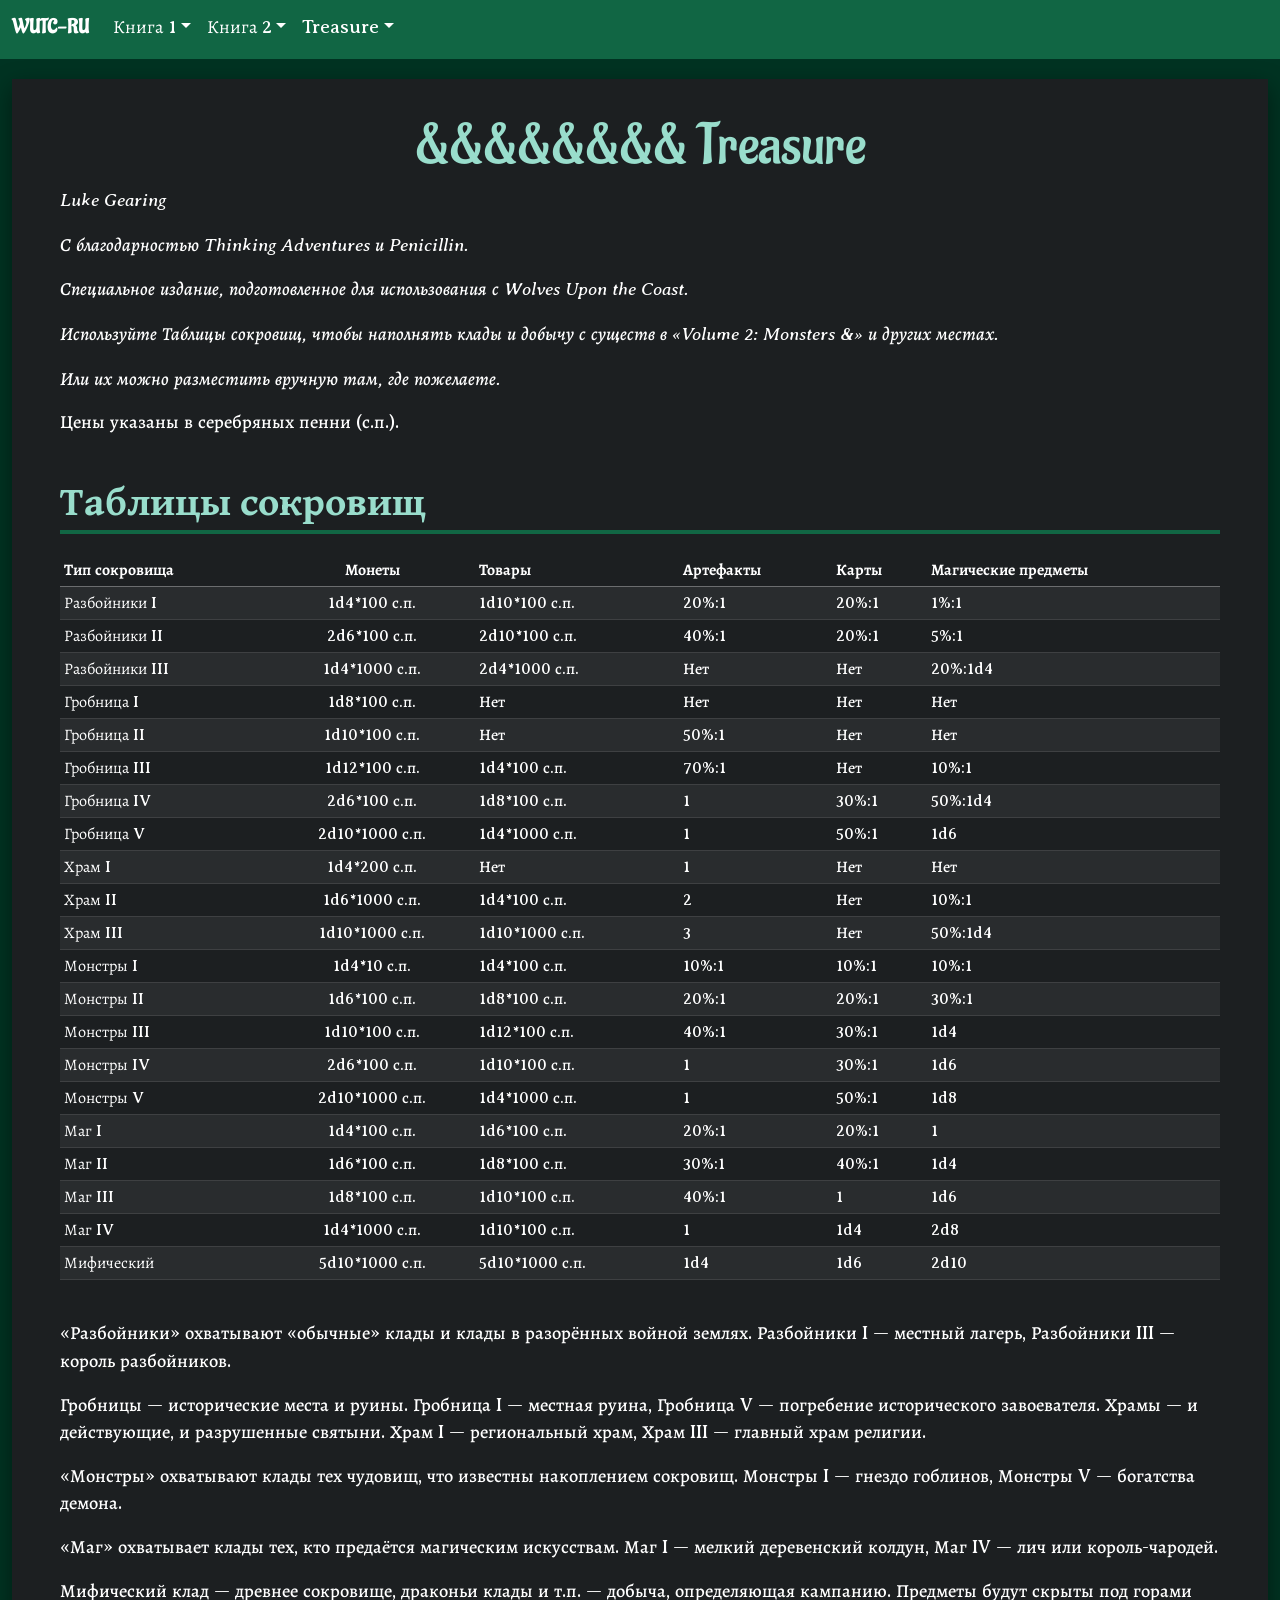
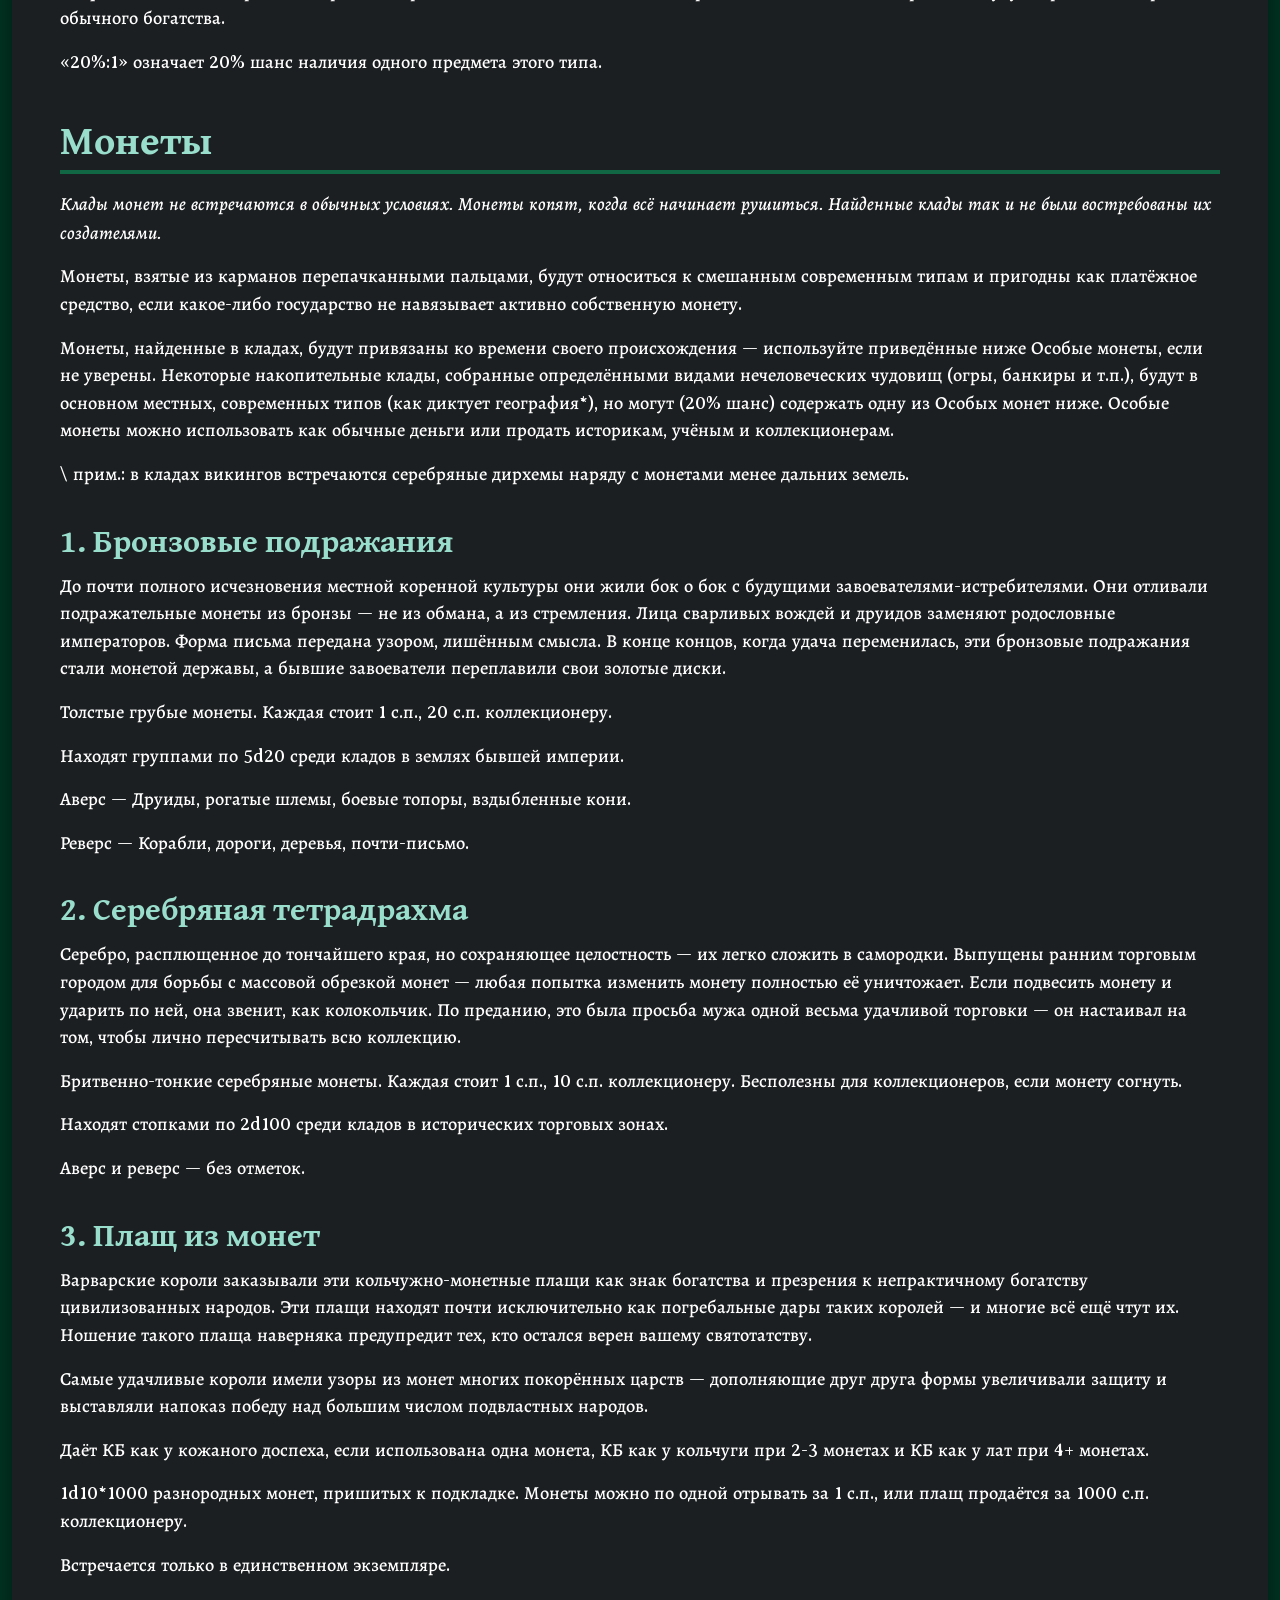
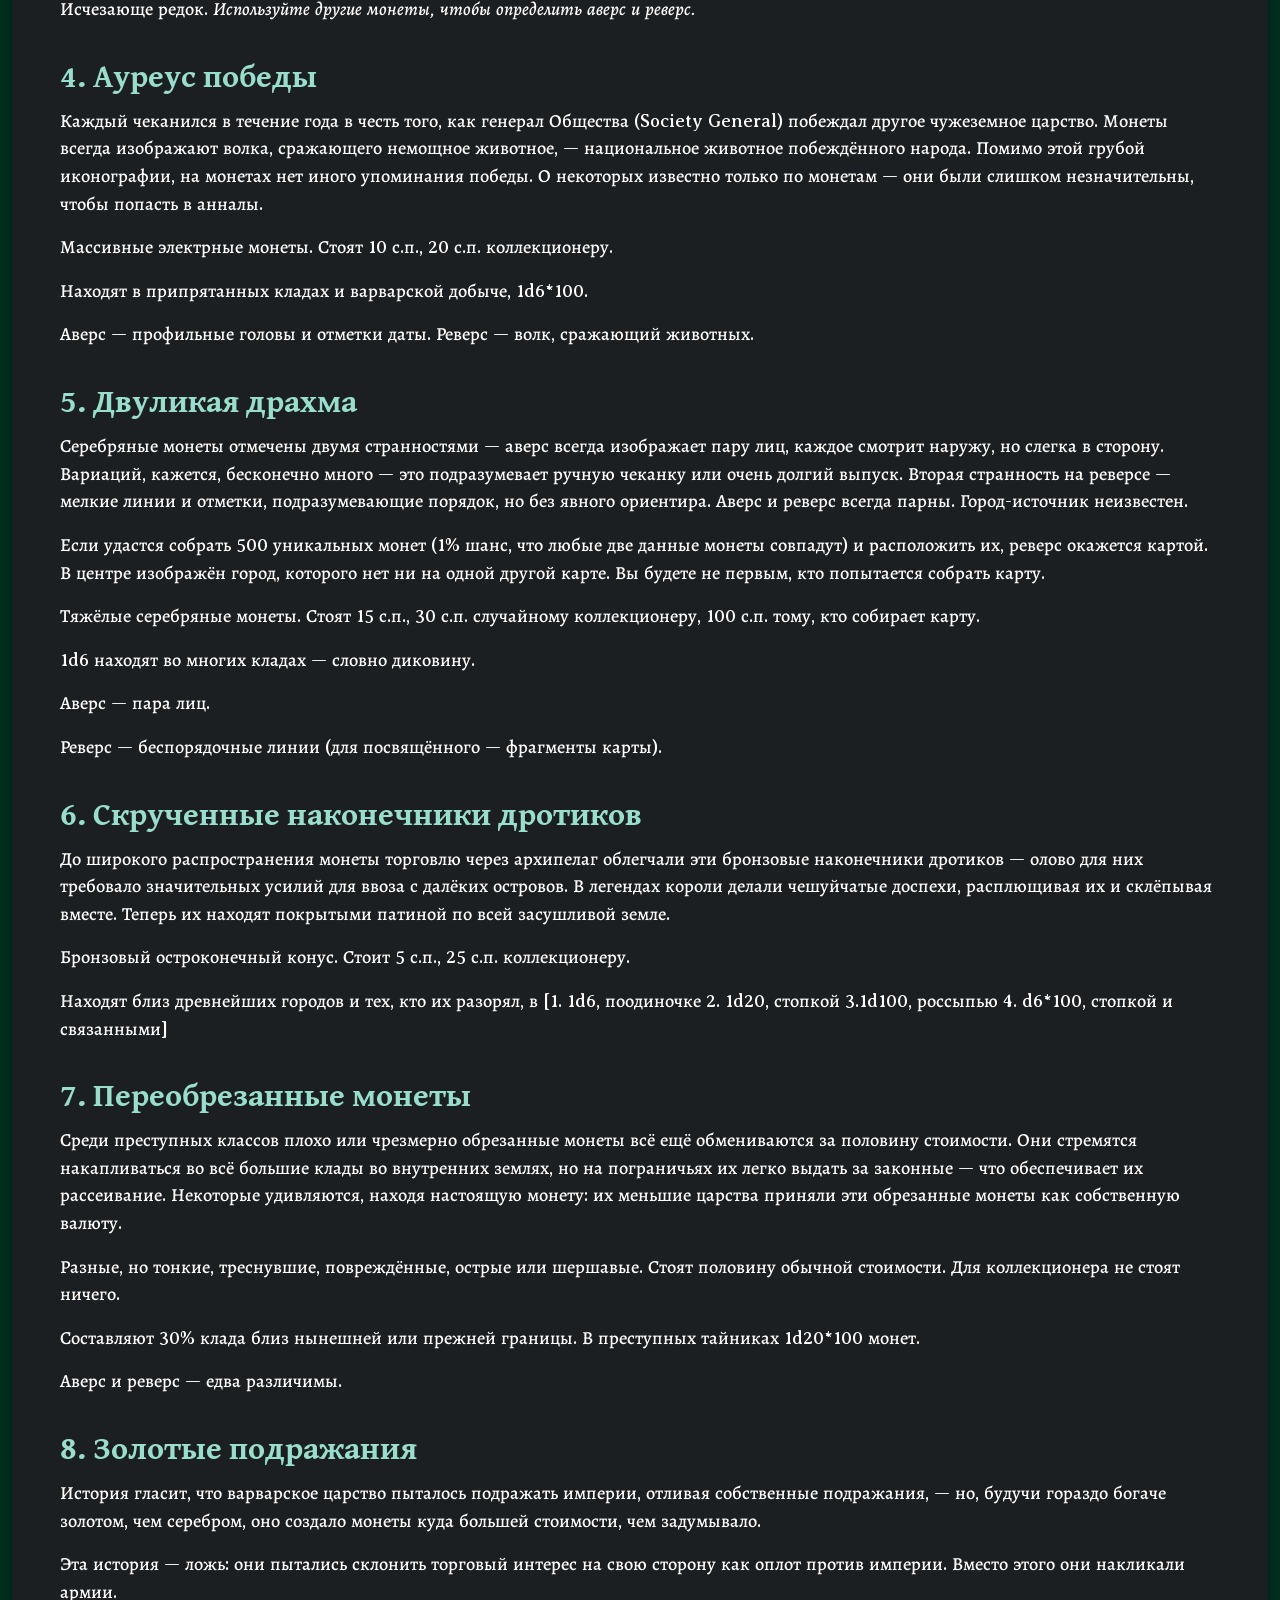
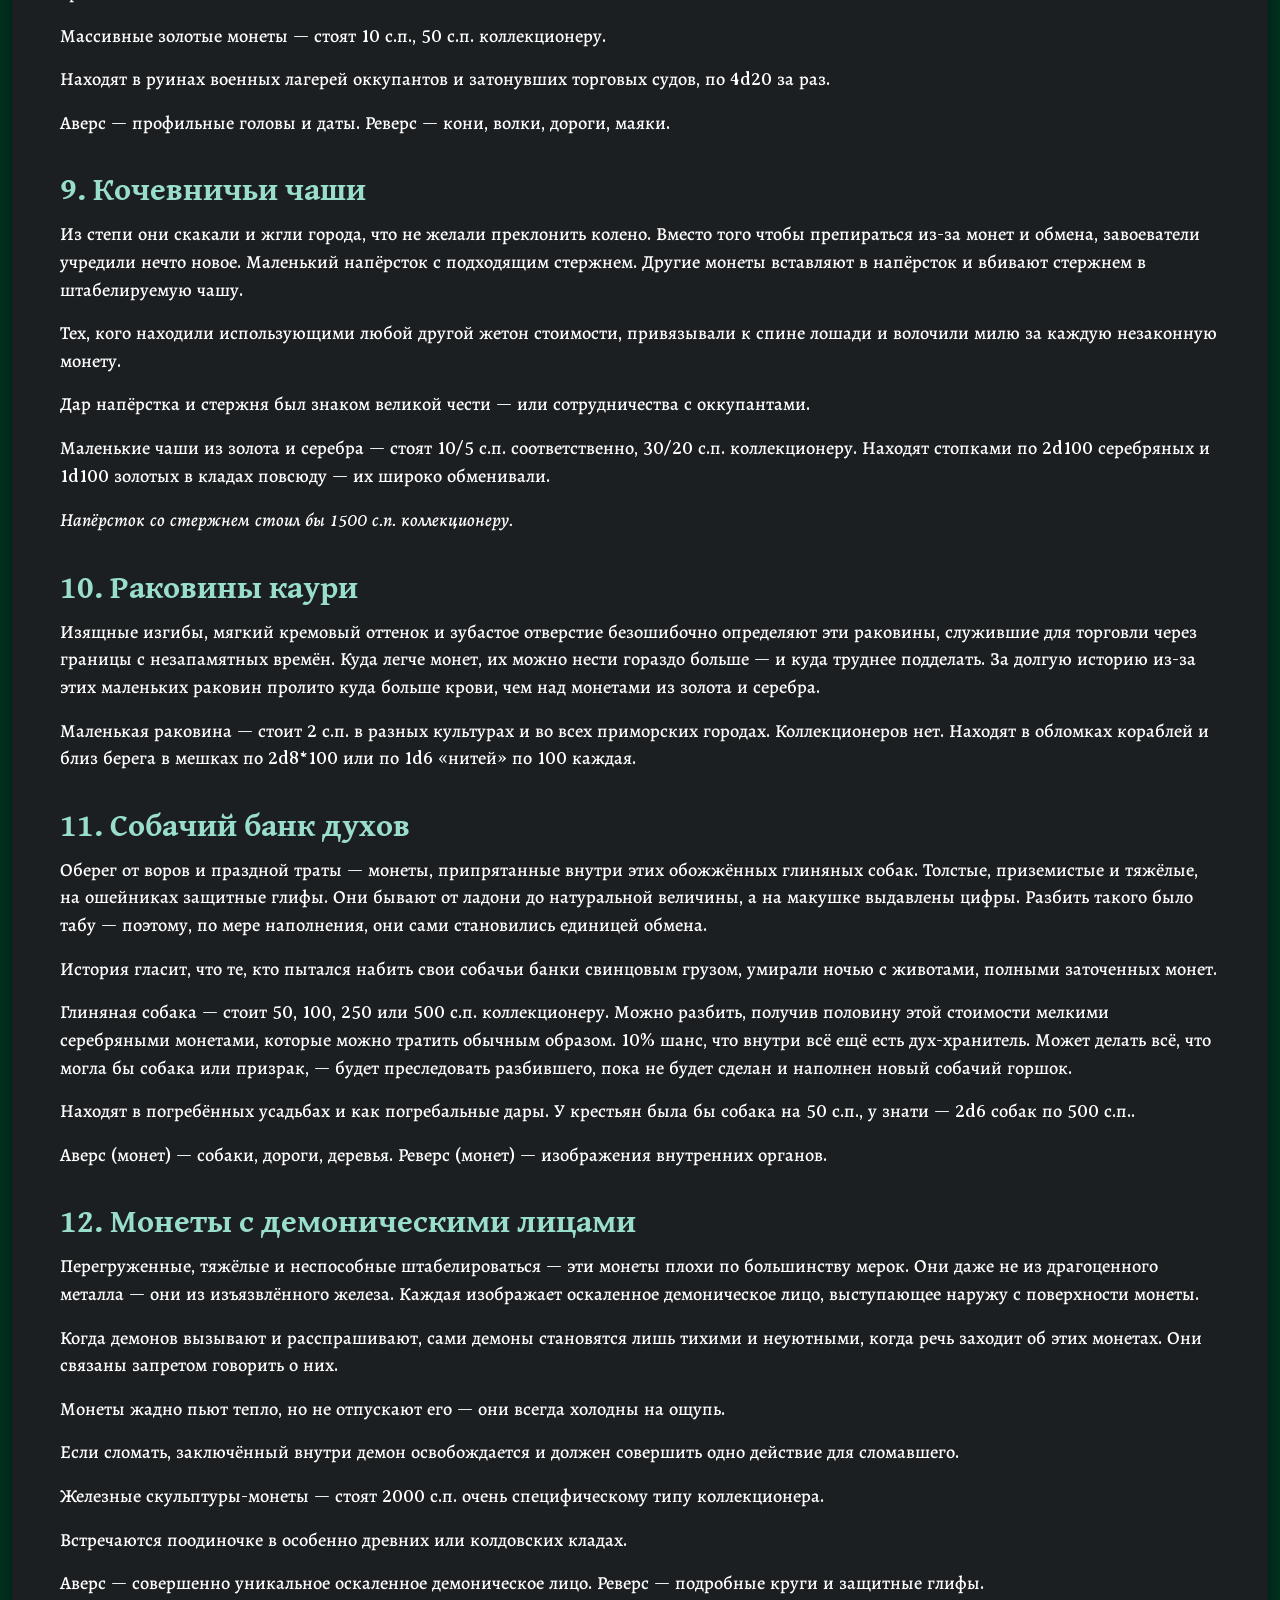
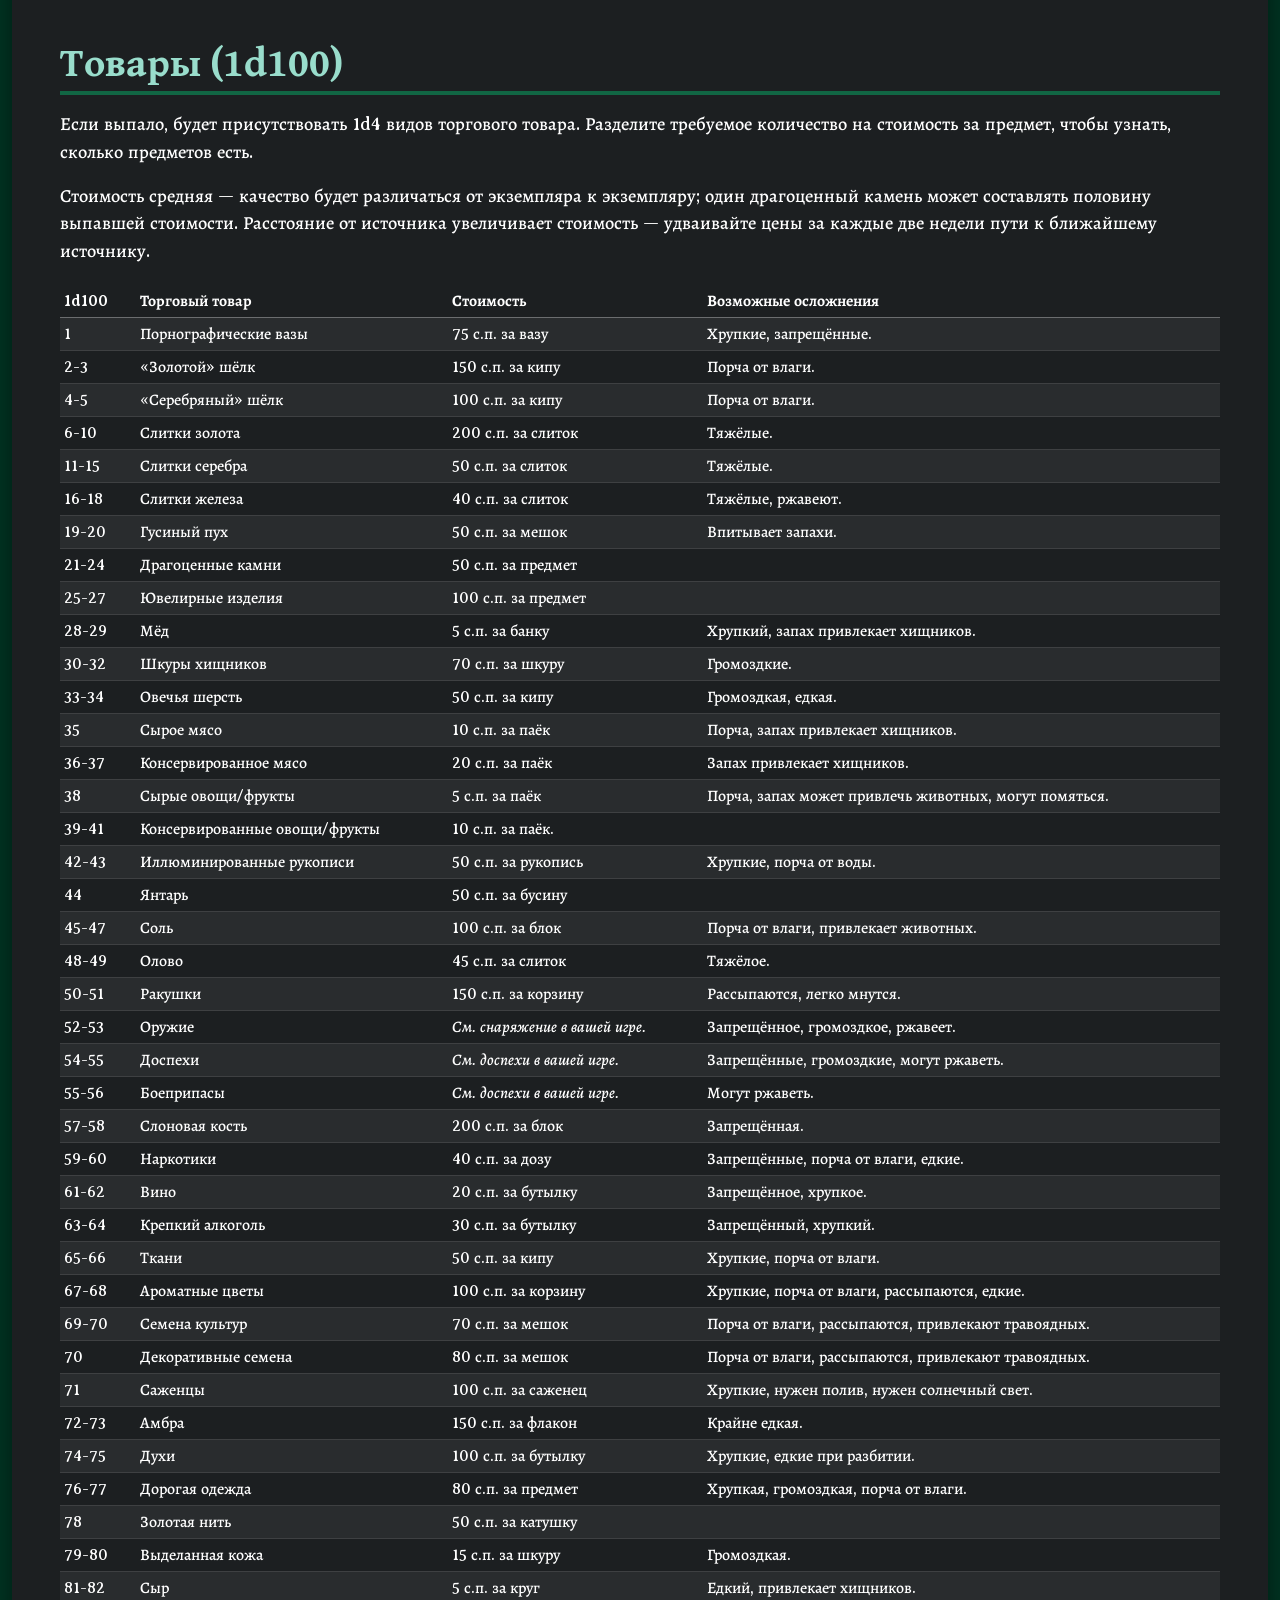
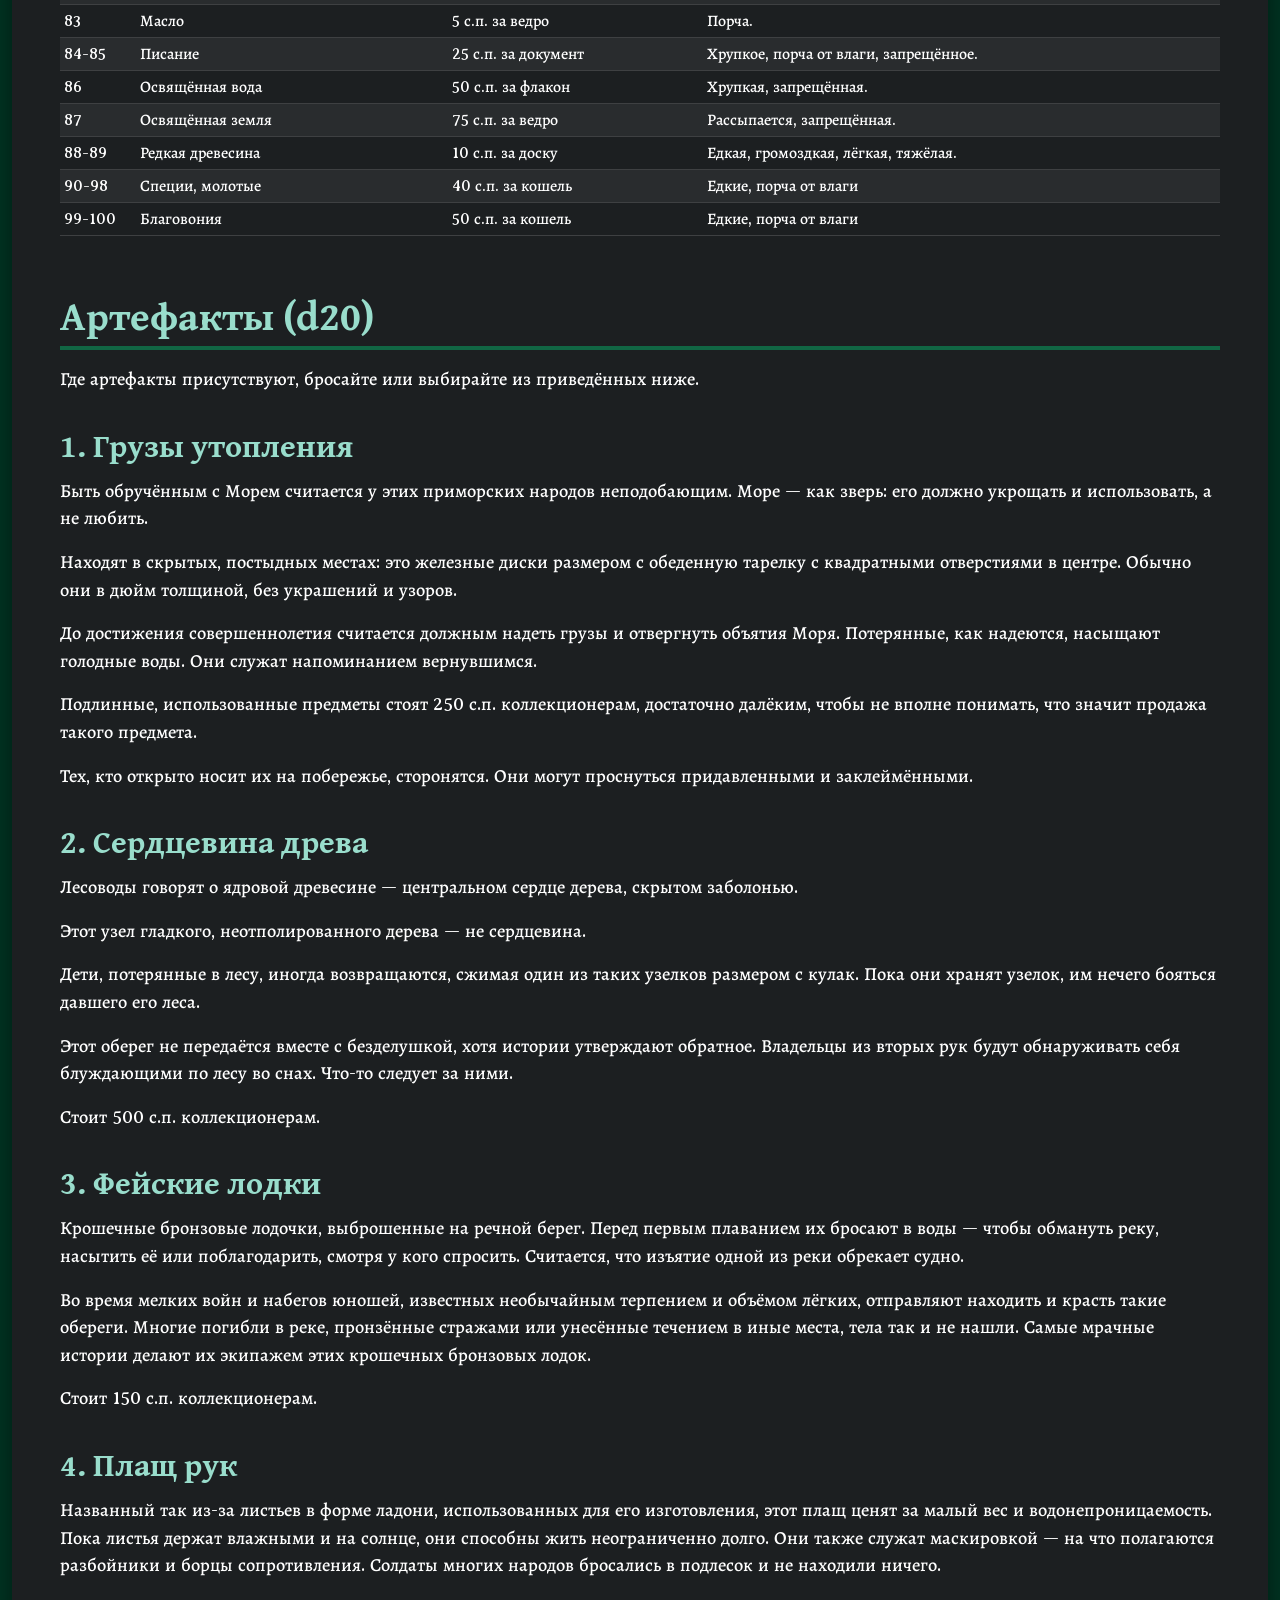
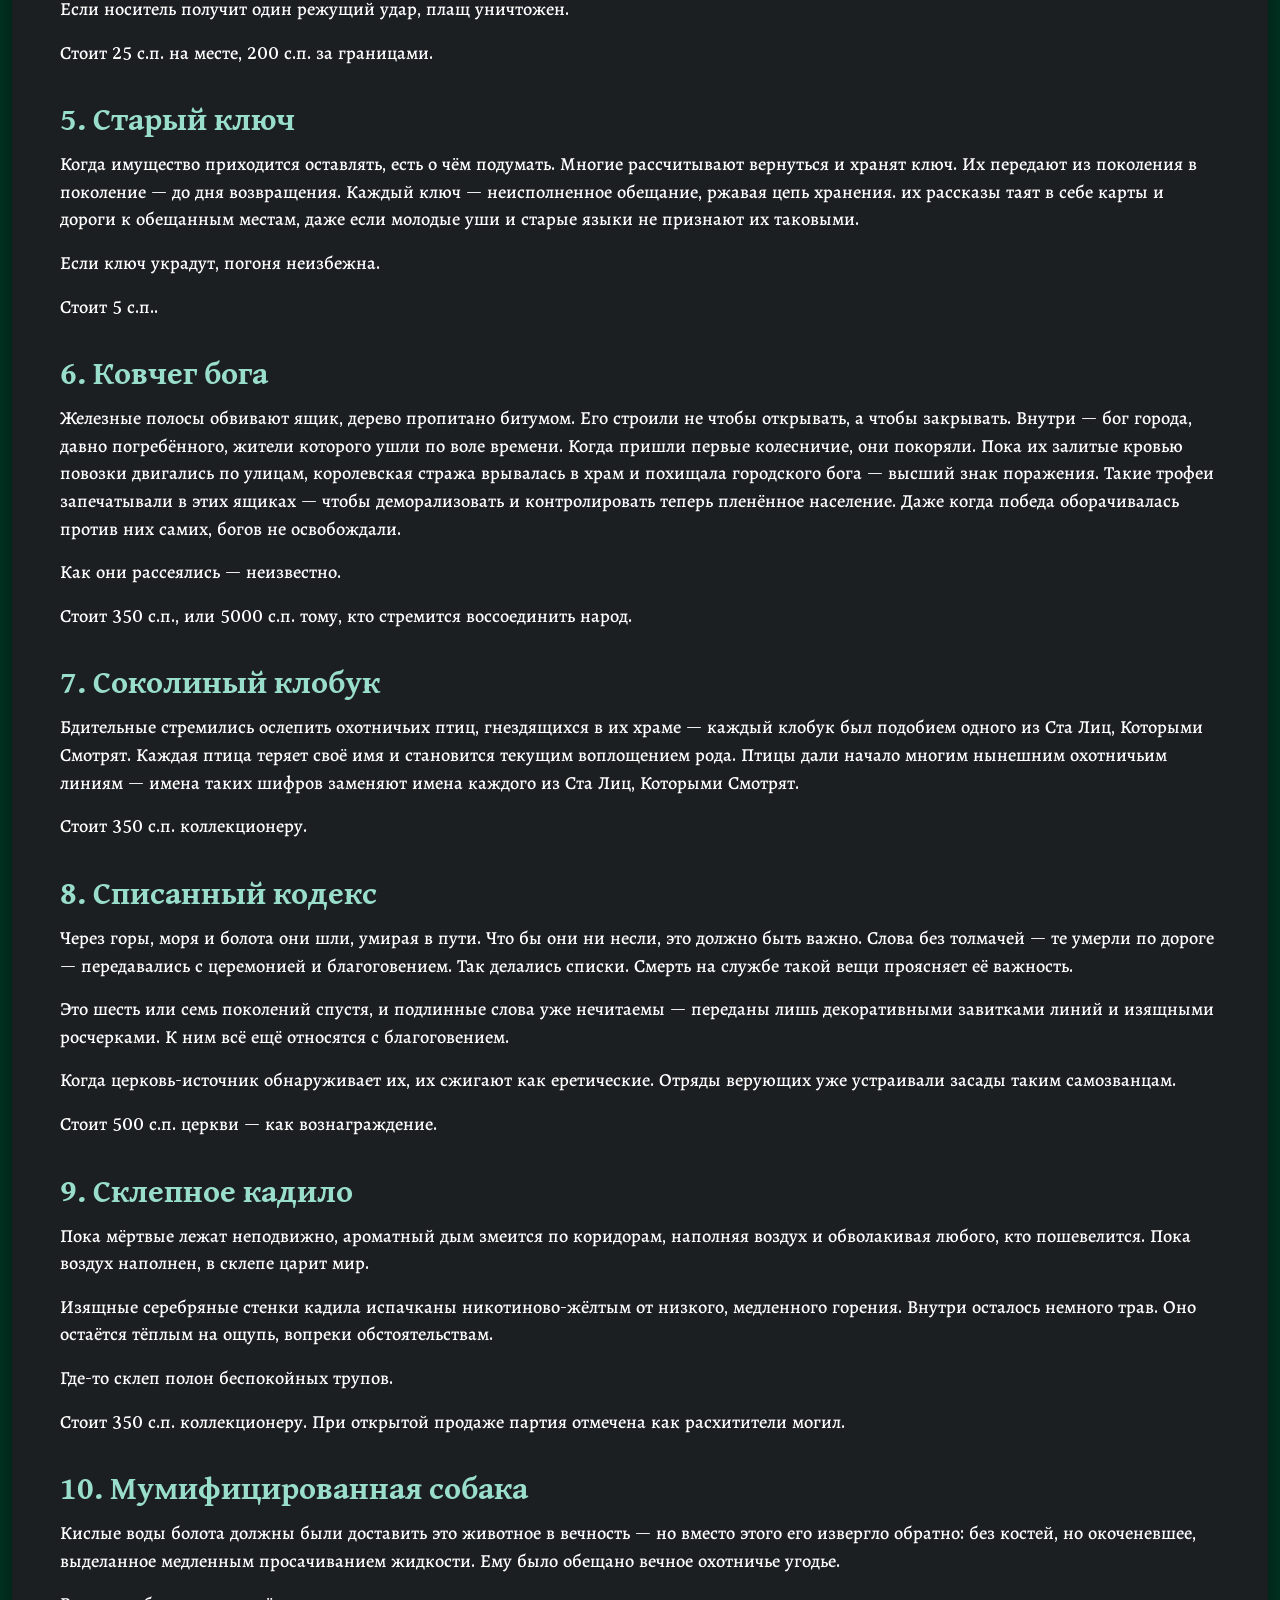
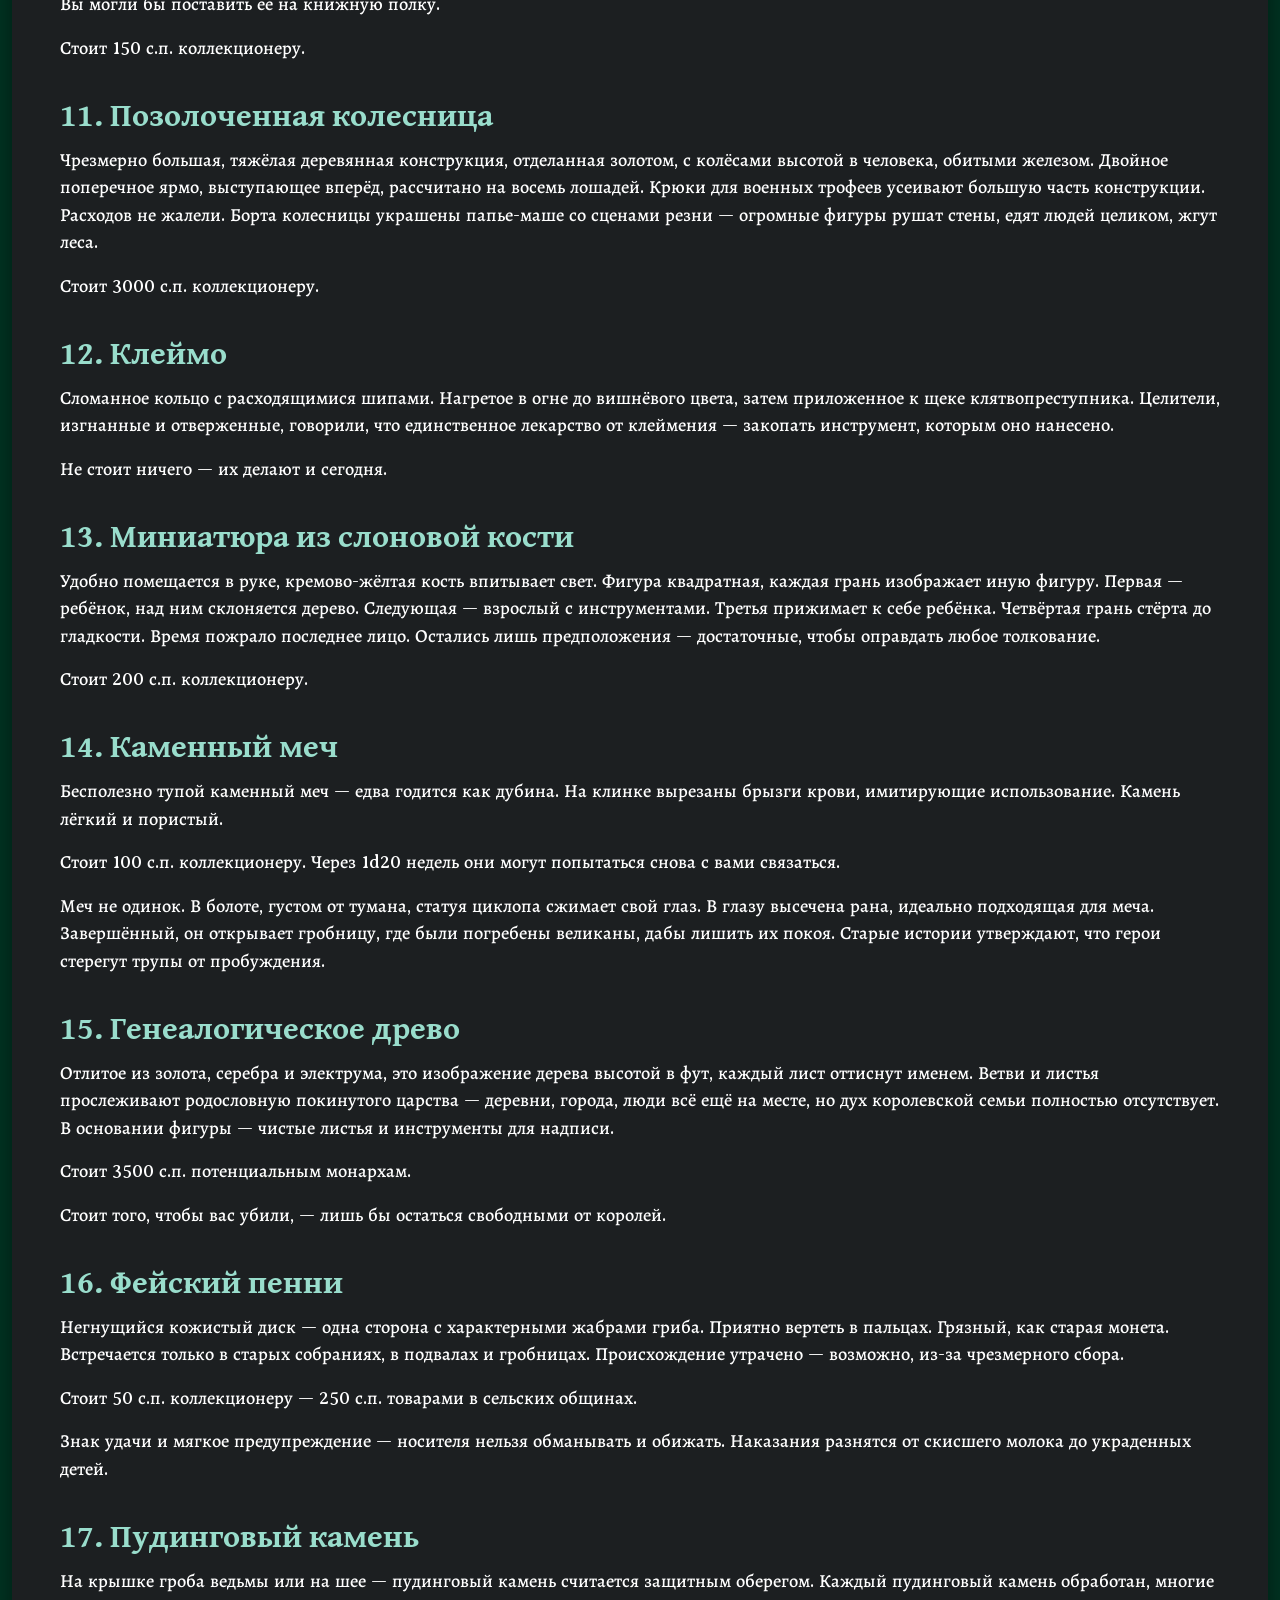
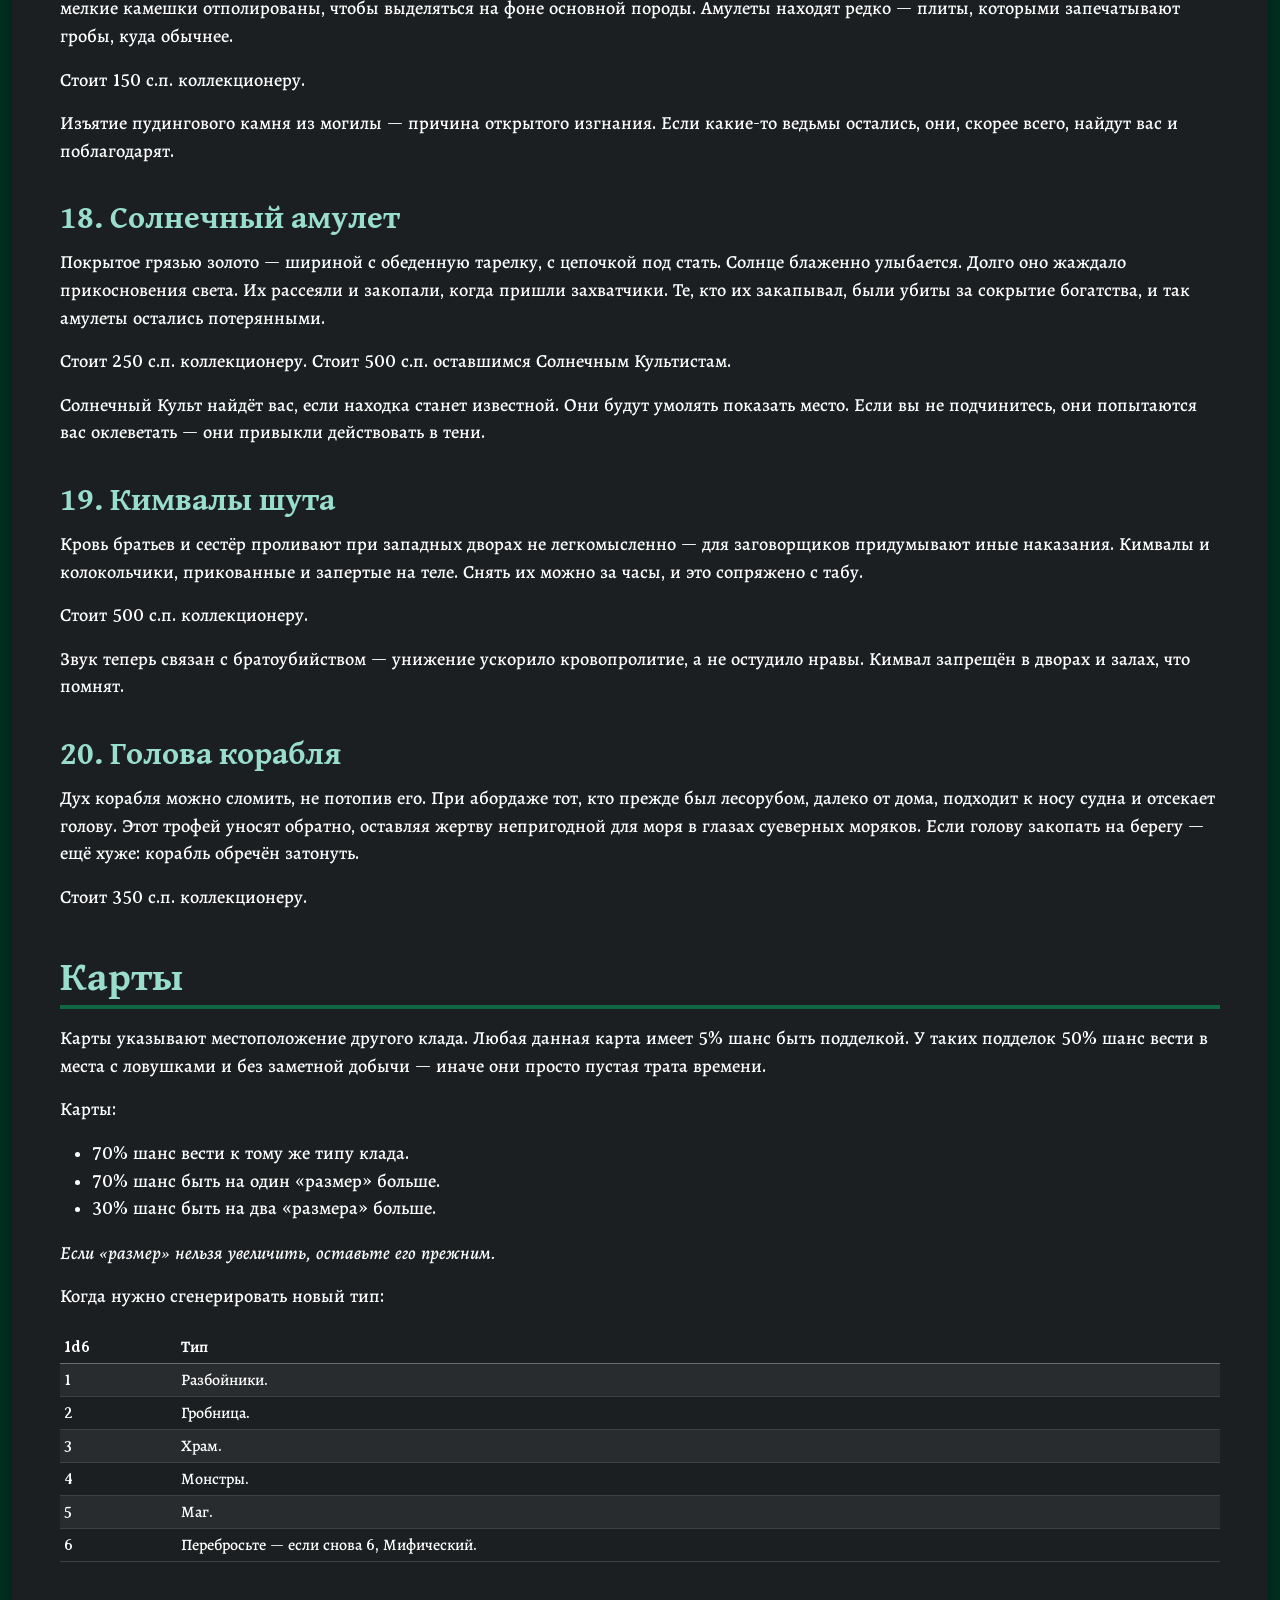
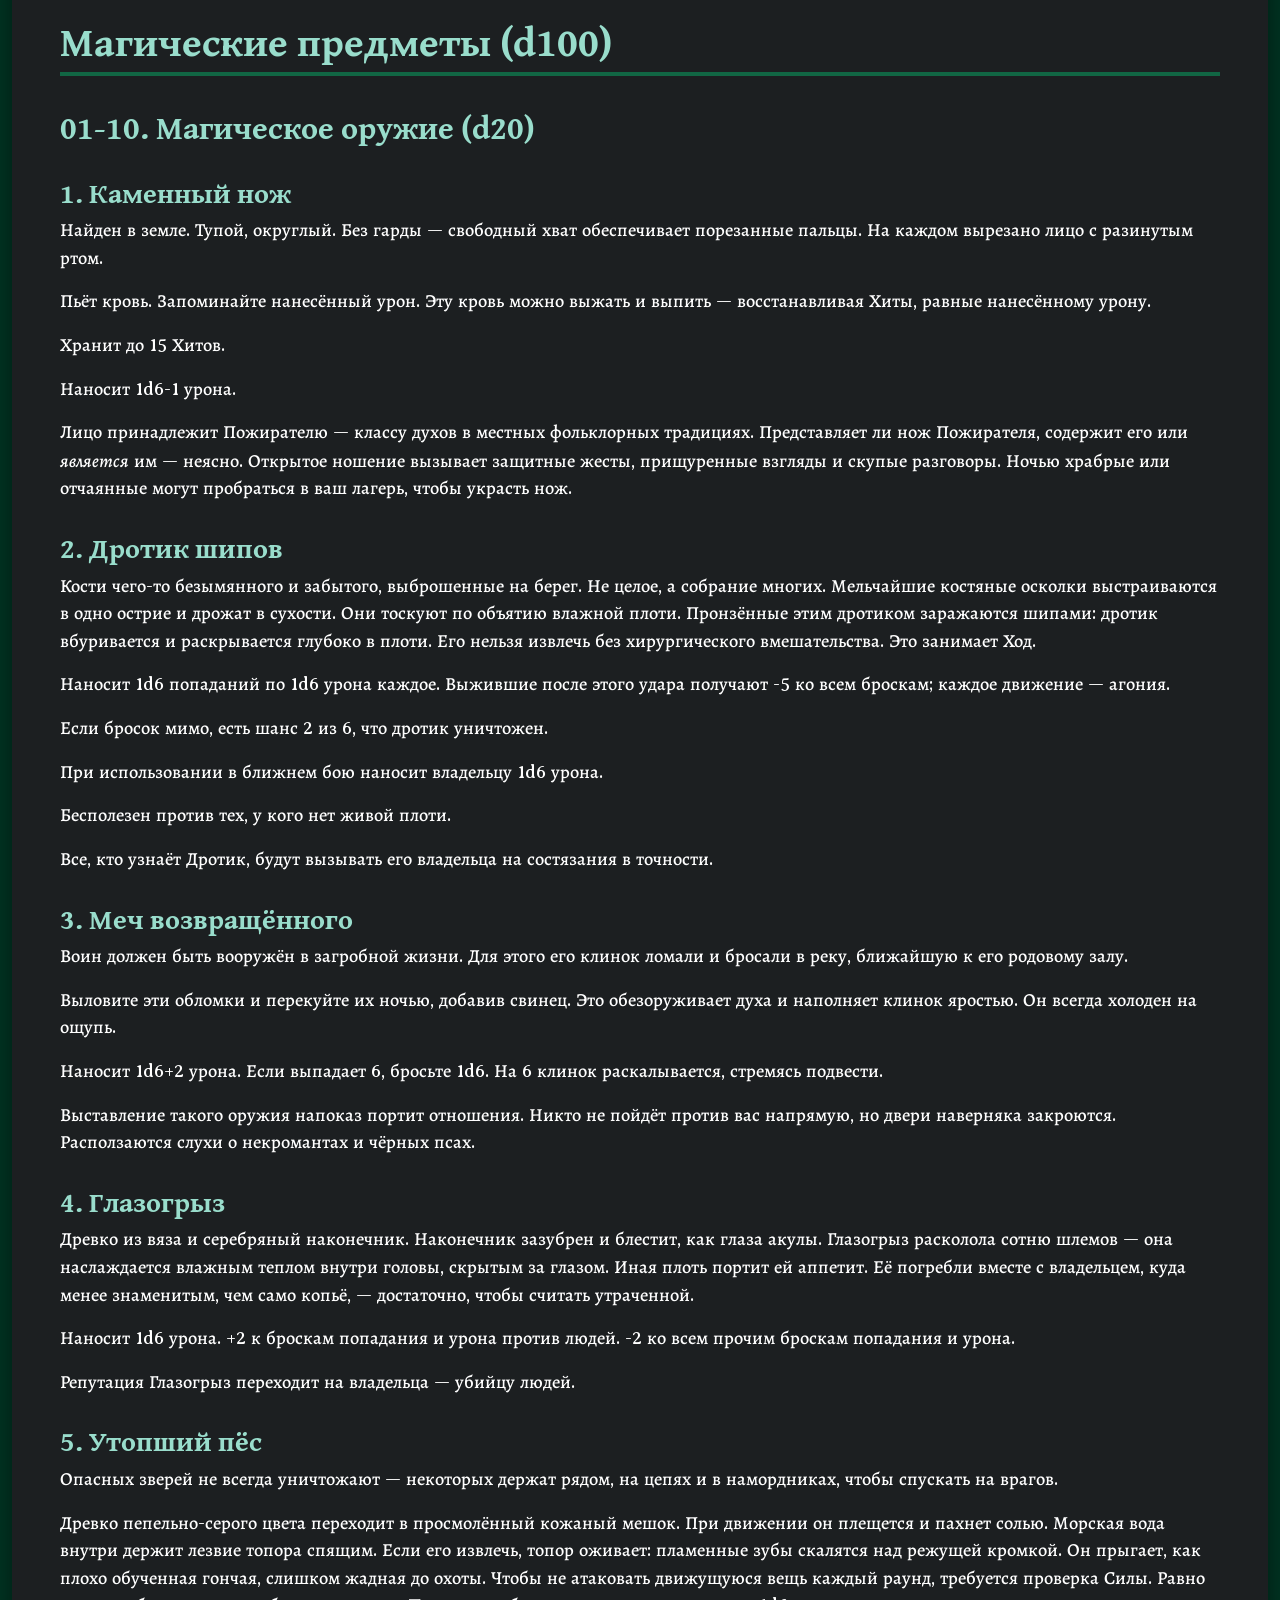
<file: treasure.html>
<!DOCTYPE html>
<html lang="ru" data-bs-theme="dark">
<head>
    <meta charset="utf-8">
    <meta name="viewport" content="width=device-width, initial-scale=1">
    <meta name="description" content="Wolves Upon the Coast — перевод на русский: Treasure">
    <title>Treasure — Wolves Upon the Coast</title>
    <link rel="preconnect" href="https://fonts.googleapis.com">
    <link rel="preconnect" href="https://fonts.gstatic.com" crossorigin>
    <link href="https://fonts.googleapis.com/css2?family=Aladin&family=Alegreya:ital,wght@0,400;0,500;0,600;0,700;1,400;1,700&family=Averia+Serif+Libre:ital,wght@0,300;0,400;0,700;1,300;1,400&family=Gentium+Book+Plus:ital,wght@0,400;0,700;1,400&display=swap" rel="stylesheet">
    <link href="https://cdn.jsdelivr.net/npm/bootstrap@5.3.3/dist/css/bootstrap.min.css" rel="stylesheet">
    <link href="assets/style.css?v=2e99d3b751" rel="stylesheet">
</head>
<body class="">
<a class="visually-hidden-focusable" href="#main">К содержанию</a>
<nav class="navbar navbar-expand-md sticky-top wutc-navbar">
    <div class="container-xxl">
        <a class="navbar-brand" href="index.html">WUTC-RU</a>
        <button class="navbar-toggler" type="button" data-bs-toggle="collapse" data-bs-target="#wutcNav"
                aria-controls="wutcNav" aria-expanded="false" aria-label="Переключить навигацию">
            <span class="navbar-toggler-icon"></span>
        </button>
        <div class="collapse navbar-collapse" id="wutcNav">
            <ul class="navbar-nav me-auto">
                <li class="nav-item dropdown"><a class="nav-link dropdown-toggle" href="index.html" role="button" data-bs-toggle="dropdown" aria-expanded="false">Книга 1</a><ul class="dropdown-menu"><li><a class="dropdown-item" href="index.html#вступление">Вступление</a></li><li><a class="dropdown-item" href="index.html#персонажи">Персонажи</a></li><li><a class="dropdown-item" href="index.html#снаряжение">Снаряжение</a></li><li><a class="dropdown-item" href="index.html#инструменты-разрешения">Инструменты разрешения</a></li><li><a class="dropdown-item" href="index.html#путешествие">Путешествие</a></li><li><a class="dropdown-item" href="index.html#против-моря">Против моря</a></li><li><a class="dropdown-item" href="index.html#на-земле">На земле</a></li><li><a class="dropdown-item" href="index.html#под-землёй">Под землёй</a></li><li><a class="dropdown-item" href="index.html#послесловие">Послесловие</a></li></ul></li>
                <li class="nav-item dropdown"><a class="nav-link dropdown-toggle" href="magic.html" role="button" data-bs-toggle="dropdown" aria-expanded="false">Книга 2</a><ul class="dropdown-menu"><li><a class="dropdown-item" href="magic.html#слово-предостережения">Слово предостережения</a></li><li><a class="dropdown-item" href="magic.html#заклинания">Заклинания</a></li><li><a class="dropdown-item" href="magic.html#оберег">Оберег</a></li><li><a class="dropdown-item" href="magic.html#приложение-1-изгнание-нежити">Приложение 1: Изгнание нежити</a></li></ul></li>
                <li class="nav-item dropdown"><a class="nav-link dropdown-toggle" href="treasure.html" role="button" data-bs-toggle="dropdown" aria-expanded="false">Treasure</a><ul class="dropdown-menu"><li><a class="dropdown-item" href="treasure.html#таблицы-сокровищ">Таблицы сокровищ</a></li><li><a class="dropdown-item" href="treasure.html#монеты">Монеты</a></li><li><a class="dropdown-item" href="treasure.html#товары-1d100">Товары (1d100)</a></li><li><a class="dropdown-item" href="treasure.html#артефакты-d20">Артефакты (d20)</a></li><li><a class="dropdown-item" href="treasure.html#карты">Карты</a></li><li><a class="dropdown-item" href="treasure.html#магические-предметы-d100">Магические предметы (d100)</a></li></ul></li>
            </ul>
        </div>
    </div>
</nav>
<div class="container-xxl wutc-shell">
    <main id="main" class="wutc-content">
<h1 class="text-center" id="-treasure"><a aria-hidden="true" class="header-anchor" href="#-treasure" tabindex="-1" title="Ссылка на раздел">#</a>&amp;&amp;&amp;&amp;&amp;&amp;&amp;&amp; Treasure</h1>
<p><em>Luke Gearing</em></p>
<p><em>С благодарностью Thinking Adventures и Penicillin.</em></p>
<p><em>Специальное издание, подготовленное для использования с Wolves Upon the Coast.</em></p>
<p><em>Используйте Таблицы сокровищ, чтобы наполнять клады и добычу с существ в «Volume 2: Monsters &amp;» и других местах.</em></p>
<p><em>Или их можно разместить вручную там, где пожелаете.</em></p>
<p>Цены указаны в серебряных пенни (с.п.).</p>
<h2 id="таблицы-сокровищ"><a aria-hidden="true" class="header-anchor" href="#таблицы-сокровищ" tabindex="-1" title="Ссылка на раздел">#</a>Таблицы сокровищ</h2>
<div class="table-responsive"><table class="table table-striped table-sm">
<thead>
<tr>
<th>Тип сокровища</th>
<th class="text-center">Монеты</th>
<th>Товары</th>
<th>Артефакты</th>
<th>Карты</th>
<th>Магические предметы</th>
</tr>
</thead>
<tbody>
<tr>
<th class="fw-normal" scope="row">Разбойники I</th>
<td class="text-center">1d4*100 с.п.</td>
<td>1d10*100 с.п.</td>
<td>20%:1</td>
<td>20%:1</td>
<td>1%:1</td>
</tr>
<tr>
<th class="fw-normal" scope="row">Разбойники II</th>
<td class="text-center">2d6*100 с.п.</td>
<td>2d10*100 с.п.</td>
<td>40%:1</td>
<td>20%:1</td>
<td>5%:1</td>
</tr>
<tr>
<th class="fw-normal" scope="row">Разбойники III</th>
<td class="text-center">1d4*1000 с.п.</td>
<td>2d4*1000 с.п.</td>
<td>Нет</td>
<td>Нет</td>
<td>20%:1d4</td>
</tr>
<tr>
<th class="fw-normal" scope="row">Гробница I</th>
<td class="text-center">1d8*100 с.п.</td>
<td>Нет</td>
<td>Нет</td>
<td>Нет</td>
<td>Нет</td>
</tr>
<tr>
<th class="fw-normal" scope="row">Гробница II</th>
<td class="text-center">1d10*100 с.п.</td>
<td>Нет</td>
<td>50%:1</td>
<td>Нет</td>
<td>Нет</td>
</tr>
<tr>
<th class="fw-normal" scope="row">Гробница III</th>
<td class="text-center">1d12*100 с.п.</td>
<td>1d4*100 с.п.</td>
<td>70%:1</td>
<td>Нет</td>
<td>10%:1</td>
</tr>
<tr>
<th class="fw-normal" scope="row">Гробница IV</th>
<td class="text-center">2d6*100 с.п.</td>
<td>1d8*100 с.п.</td>
<td>1</td>
<td>30%:1</td>
<td>50%:1d4</td>
</tr>
<tr>
<th class="fw-normal" scope="row">Гробница V</th>
<td class="text-center">2d10*1000 с.п.</td>
<td>1d4*1000 с.п.</td>
<td>1</td>
<td>50%:1</td>
<td>1d6</td>
</tr>
<tr>
<th class="fw-normal" scope="row">Храм I</th>
<td class="text-center">1d4*200 с.п.</td>
<td>Нет</td>
<td>1</td>
<td>Нет</td>
<td>Нет</td>
</tr>
<tr>
<th class="fw-normal" scope="row">Храм II</th>
<td class="text-center">1d6*1000 с.п.</td>
<td>1d4*100 с.п.</td>
<td>2</td>
<td>Нет</td>
<td>10%:1</td>
</tr>
<tr>
<th class="fw-normal" scope="row">Храм III</th>
<td class="text-center">1d10*1000 с.п.</td>
<td>1d10*1000 с.п.</td>
<td>3</td>
<td>Нет</td>
<td>50%:1d4</td>
</tr>
<tr>
<th class="fw-normal" scope="row">Монстры I</th>
<td class="text-center">1d4*10 с.п.</td>
<td>1d4*100 с.п.</td>
<td>10%:1</td>
<td>10%:1</td>
<td>10%:1</td>
</tr>
<tr>
<th class="fw-normal" scope="row">Монстры II</th>
<td class="text-center">1d6*100 с.п.</td>
<td>1d8*100 с.п.</td>
<td>20%:1</td>
<td>20%:1</td>
<td>30%:1</td>
</tr>
<tr>
<th class="fw-normal" scope="row">Монстры III</th>
<td class="text-center">1d10*100 с.п.</td>
<td>1d12*100 с.п.</td>
<td>40%:1</td>
<td>30%:1</td>
<td>1d4</td>
</tr>
<tr>
<th class="fw-normal" scope="row">Монстры IV</th>
<td class="text-center">2d6*100 с.п.</td>
<td>1d10*100 с.п.</td>
<td>1</td>
<td>30%:1</td>
<td>1d6</td>
</tr>
<tr>
<th class="fw-normal" scope="row">Монстры V</th>
<td class="text-center">2d10*1000 с.п.</td>
<td>1d4*1000 с.п.</td>
<td>1</td>
<td>50%:1</td>
<td>1d8</td>
</tr>
<tr>
<th class="fw-normal" scope="row">Маг I</th>
<td class="text-center">1d4*100 с.п.</td>
<td>1d6*100 с.п.</td>
<td>20%:1</td>
<td>20%:1</td>
<td>1</td>
</tr>
<tr>
<th class="fw-normal" scope="row">Маг II</th>
<td class="text-center">1d6*100 с.п.</td>
<td>1d8*100 с.п.</td>
<td>30%:1</td>
<td>40%:1</td>
<td>1d4</td>
</tr>
<tr>
<th class="fw-normal" scope="row">Маг III</th>
<td class="text-center">1d8*100 с.п.</td>
<td>1d10*100 с.п.</td>
<td>40%:1</td>
<td>1</td>
<td>1d6</td>
</tr>
<tr>
<th class="fw-normal" scope="row">Маг IV</th>
<td class="text-center">1d4*1000 с.п.</td>
<td>1d10*100 с.п.</td>
<td>1</td>
<td>1d4</td>
<td>2d8</td>
</tr>
<tr>
<th class="fw-normal" scope="row">Мифический</th>
<td class="text-center">5d10*1000 с.п.</td>
<td>5d10*1000 с.п.</td>
<td>1d4</td>
<td>1d6</td>
<td>2d10</td>
</tr>
</tbody>
</table></div>
<p>«Разбойники» охватывают «обычные» клады и клады в разорённых войной землях. Разбойники I — местный лагерь, Разбойники III — король разбойников.</p>
<p>Гробницы — исторические места и руины. Гробница I — местная руина, Гробница V — погребение исторического завоевателя. Храмы — и действующие, и разрушенные святыни. Храм I — региональный храм, Храм III — главный храм религии.</p>
<p>«Монстры» охватывают клады тех чудовищ, что известны накоплением сокровищ. Монстры I — гнездо гоблинов, Монстры V — богатства демона.</p>
<p>«Маг» охватывает клады тех, кто предаётся магическим искусствам. Маг I — мелкий деревенский колдун, Маг IV — лич или король-чародей.</p>
<p>Мифический клад — древнее сокровище, драконьи клады и т.п. — добыча, определяющая кампанию. Предметы будут скрыты под горами обычного богатства.</p>
<p>«20%:1» означает 20% шанс наличия одного предмета этого типа.</p>
<h2 id="монеты"><a aria-hidden="true" class="header-anchor" href="#монеты" tabindex="-1" title="Ссылка на раздел">#</a>Монеты</h2>
<p><em>Клады монет не встречаются в обычных условиях. Монеты копят, когда всё начинает рушиться. Найденные клады так и не были востребованы их создателями.</em></p>
<p>Монеты, взятые из карманов перепачканными пальцами, будут относиться к смешанным современным типам и пригодны как платёжное средство, если какое-либо государство не навязывает активно собственную монету.</p>
<p>Монеты, найденные в кладах, будут привязаны ко времени своего происхождения — используйте приведённые ниже Особые монеты, если не уверены. Некоторые накопительные клады, собранные определёнными видами нечеловеческих чудовищ (огры, банкиры и т.п.), будут в основном местных, современных типов (как диктует география*), но могут (20% шанс) содержать одну из Особых монет ниже. Особые монеты можно использовать как обычные деньги или продать историкам, учёным и коллекционерам.</p>
<p>\ прим.: в кладах викингов встречаются серебряные дирхемы наряду с монетами менее дальних земель.</p>
<h3 id="1-бронзовые-подражания"><a aria-hidden="true" class="header-anchor" href="#1-бронзовые-подражания" tabindex="-1" title="Ссылка на раздел">#</a>1. Бронзовые подражания</h3>
<p>До почти полного исчезновения местной коренной культуры они жили бок о бок с будущими завоевателями-истребителями. Они отливали подражательные монеты из бронзы — не из обмана, а из стремления. Лица сварливых вождей и друидов заменяют родословные императоров. Форма письма передана узором, лишённым смысла. В конце концов, когда удача переменилась, эти бронзовые подражания стали монетой державы, а бывшие завоеватели переплавили свои золотые диски.</p>
<p>Толстые грубые монеты. Каждая стоит 1 с.п., 20 с.п. коллекционеру.</p>
<p>Находят группами по 5d20 среди кладов в землях бывшей империи.</p>
<p>Аверс — Друиды, рогатые шлемы, боевые топоры, вздыбленные кони.</p>
<p>Реверс — Корабли, дороги, деревья, почти-письмо.</p>
<h3 id="2-серебряная-тетрадрахма"><a aria-hidden="true" class="header-anchor" href="#2-серебряная-тетрадрахма" tabindex="-1" title="Ссылка на раздел">#</a>2. Серебряная тетрадрахма</h3>
<p>Серебро, расплющенное до тончайшего края, но сохраняющее целостность — их легко сложить в самородки. Выпущены ранним торговым городом для борьбы с массовой обрезкой монет — любая попытка изменить монету полностью её уничтожает. Если подвесить монету и ударить по ней, она звенит, как колокольчик. По преданию, это была просьба мужа одной весьма удачливой торговки — он настаивал на том, чтобы лично пересчитывать всю коллекцию.</p>
<p>Бритвенно-тонкие серебряные монеты. Каждая стоит 1 с.п., 10 с.п. коллекционеру. Бесполезны для коллекционеров, если монету согнуть.</p>
<p>Находят стопками по 2d100 среди кладов в исторических торговых зонах.</p>
<p>Аверс и реверс — без отметок.</p>
<h3 id="3-плащ-из-монет"><a aria-hidden="true" class="header-anchor" href="#3-плащ-из-монет" tabindex="-1" title="Ссылка на раздел">#</a>3. Плащ из монет</h3>
<p>Варварские короли заказывали эти кольчужно-монетные плащи как знак богатства и презрения к непрактичному богатству цивилизованных народов. Эти плащи находят почти исключительно как погребальные дары таких королей — и многие всё ещё чтут их. Ношение такого плаща наверняка предупредит тех, кто остался верен вашему святотатству.</p>
<p>Самые удачливые короли имели узоры из монет многих покорённых царств — дополняющие друг друга формы увеличивали защиту и выставляли напоказ победу над большим числом подвластных народов.</p>
<p>Даёт КБ как у кожаного доспеха, если использована одна монета, КБ как у кольчуги при 2-3 монетах и КБ как у лат при 4+ монетах.</p>
<p>1d10*1000 разнородных монет, пришитых к подкладке. Монеты можно по одной отрывать за 1 с.п., или плащ продаётся за 1000 с.п. коллекционеру.</p>
<p>Встречается только в единственном экземпляре.</p>
<p>Исчезающе редок. <em>Используйте другие монеты, чтобы определить аверс и реверс.</em></p>
<h3 id="4-ауреус-победы"><a aria-hidden="true" class="header-anchor" href="#4-ауреус-победы" tabindex="-1" title="Ссылка на раздел">#</a>4. Ауреус победы</h3>
<p>Каждый чеканился в течение года в честь того, как генерал Общества (Society General) побеждал другое чужеземное царство. Монеты всегда изображают волка, сражающего немощное животное, — национальное животное побеждённого народа. Помимо этой грубой иконографии, на монетах нет иного упоминания победы. О некоторых известно только по монетам — они были слишком незначительны, чтобы попасть в анналы.</p>
<p>Массивные электрные монеты. Стоят 10 с.п., 20 с.п. коллекционеру.</p>
<p>Находят в припрятанных кладах и варварской добыче, 1d6*100.</p>
<p>Аверс — профильные головы и отметки даты. Реверс — волк, сражающий животных.</p>
<h3 id="5-двуликая-драхма"><a aria-hidden="true" class="header-anchor" href="#5-двуликая-драхма" tabindex="-1" title="Ссылка на раздел">#</a>5. Двуликая драхма</h3>
<p>Серебряные монеты отмечены двумя странностями — аверс всегда изображает пару лиц, каждое смотрит наружу, но слегка в сторону. Вариаций, кажется, бесконечно много — это подразумевает ручную чеканку или очень долгий выпуск. Вторая странность на реверсе — мелкие линии и отметки, подразумевающие порядок, но без явного ориентира. Аверс и реверс всегда парны. Город-источник неизвестен.</p>
<p>Если удастся собрать 500 уникальных монет (1% шанс, что любые две данные монеты совпадут) и расположить их, реверс окажется картой. В центре изображён город, которого нет ни на одной другой карте. Вы будете не первым, кто попытается собрать карту.</p>
<p>Тяжёлые серебряные монеты. Стоят 15 с.п., 30 с.п. случайному коллекционеру, 100 с.п. тому, кто собирает карту.</p>
<p>1d6 находят во многих кладах — словно диковину.</p>
<p>Аверс — пара лиц.</p>
<p>Реверс — беспорядочные линии (для посвящённого — фрагменты карты).</p>
<h3 id="6-скрученные-наконечники-дротиков"><a aria-hidden="true" class="header-anchor" href="#6-скрученные-наконечники-дротиков" tabindex="-1" title="Ссылка на раздел">#</a>6. Скрученные наконечники дротиков</h3>
<p>До широкого распространения монеты торговлю через архипелаг облегчали эти бронзовые наконечники дротиков — олово для них требовало значительных усилий для ввоза с далёких островов. В легендах короли делали чешуйчатые доспехи, расплющивая их и склёпывая вместе. Теперь их находят покрытыми патиной по всей засушливой земле.</p>
<p>Бронзовый остроконечный конус. Стоит 5 с.п., 25 с.п. коллекционеру.</p>
<p>Находят близ древнейших городов и тех, кто их разорял, в [1. 1d6, поодиночке 2. 1d20, стопкой 3.1d100, россыпью 4. d6*100, стопкой и связанными]</p>
<h3 id="7-переобрезанные-монеты"><a aria-hidden="true" class="header-anchor" href="#7-переобрезанные-монеты" tabindex="-1" title="Ссылка на раздел">#</a>7. Переобрезанные монеты</h3>
<p>Среди преступных классов плохо или чрезмерно обрезанные монеты всё ещё обмениваются за половину стоимости. Они стремятся накапливаться во всё большие клады во внутренних землях, но на пограничьях их легко выдать за законные — что обеспечивает их рассеивание. Некоторые удивляются, находя настоящую монету: их меньшие царства приняли эти обрезанные монеты как собственную валюту.</p>
<p>Разные, но тонкие, треснувшие, повреждённые, острые или шершавые. Стоят половину обычной стоимости. Для коллекционера не стоят ничего.</p>
<p>Составляют 30% клада близ нынешней или прежней границы. В преступных тайниках 1d20*100 монет.</p>
<p>Аверс и реверс — едва различимы.</p>
<h3 id="8-золотые-подражания"><a aria-hidden="true" class="header-anchor" href="#8-золотые-подражания" tabindex="-1" title="Ссылка на раздел">#</a>8. Золотые подражания</h3>
<p>История гласит, что варварское царство пыталось подражать империи, отливая собственные подражания, — но, будучи гораздо богаче золотом, чем серебром, оно создало монеты куда большей стоимости, чем задумывало.</p>
<p>Эта история — ложь: они пытались склонить торговый интерес на свою сторону как оплот против империи. Вместо этого они накликали армии.</p>
<p>Массивные золотые монеты — стоят 10 с.п., 50 с.п. коллекционеру.</p>
<p>Находят в руинах военных лагерей оккупантов и затонувших торговых судов, по 4d20 за раз.</p>
<p>Аверс — профильные головы и даты. Реверс — кони, волки, дороги, маяки.</p>
<h3 id="9-кочевничьи-чаши"><a aria-hidden="true" class="header-anchor" href="#9-кочевничьи-чаши" tabindex="-1" title="Ссылка на раздел">#</a>9. Кочевничьи чаши</h3>
<p>Из степи они скакали и жгли города, что не желали преклонить колено. Вместо того чтобы препираться из-за монет и обмена, завоеватели учредили нечто новое. Маленький напёрсток с подходящим стержнем. Другие монеты вставляют в напёрсток и вбивают стержнем в штабелируемую чашу.</p>
<p>Тех, кого находили использующими любой другой жетон стоимости, привязывали к спине лошади и волочили милю за каждую незаконную монету.</p>
<p>Дар напёрстка и стержня был знаком великой чести — или сотрудничества с оккупантами.</p>
<p>Маленькие чаши из золота и серебра — стоят 10/5 с.п. соответственно, 30/20 с.п. коллекционеру. Находят стопками по 2d100 серебряных и 1d100 золотых в кладах повсюду — их широко обменивали.</p>
<p><em>Напёрсток со стержнем стоил бы 1500 с.п. коллекционеру.</em></p>
<h3 id="10-раковины-каури"><a aria-hidden="true" class="header-anchor" href="#10-раковины-каури" tabindex="-1" title="Ссылка на раздел">#</a>10. Раковины каури</h3>
<p>Изящные изгибы, мягкий кремовый оттенок и зубастое отверстие безошибочно определяют эти раковины, служившие для торговли через границы с незапамятных времён. Куда легче монет, их можно нести гораздо больше — и куда труднее подделать. За долгую историю из-за этих маленьких раковин пролито куда больше крови, чем над монетами из золота и серебра.</p>
<p>Маленькая раковина — стоит 2 с.п. в разных культурах и во всех приморских городах. Коллекционеров нет. Находят в обломках кораблей и близ берега в мешках по 2d8*100 или по 1d6 «нитей» по 100 каждая.</p>
<h3 id="11-собачий-банк-духов"><a aria-hidden="true" class="header-anchor" href="#11-собачий-банк-духов" tabindex="-1" title="Ссылка на раздел">#</a>11. Собачий банк духов</h3>
<p>Оберег от воров и праздной траты — монеты, припрятанные внутри этих обожжённых глиняных собак. Толстые, приземистые и тяжёлые, на ошейниках защитные глифы. Они бывают от ладони до натуральной величины, а на макушке выдавлены цифры. Разбить такого было табу — поэтому, по мере наполнения, они сами становились единицей обмена.</p>
<p>История гласит, что те, кто пытался набить свои собачьи банки свинцовым грузом, умирали ночью с животами, полными заточенных монет.</p>
<p>Глиняная собака — стоит 50, 100, 250 или 500 с.п. коллекционеру. Можно разбить, получив половину этой стоимости мелкими серебряными монетами, которые можно тратить обычным образом. 10% шанс, что внутри всё ещё есть дух-хранитель. Может делать всё, что могла бы собака или призрак, — будет преследовать разбившего, пока не будет сделан и наполнен новый собачий горшок.</p>
<p>Находят в погребённых усадьбах и как погребальные дары. У крестьян была бы собака на 50 с.п., у знати — 2d6 собак по 500 с.п..</p>
<p>Аверс (монет) — собаки, дороги, деревья. Реверс (монет) — изображения внутренних органов.</p>
<h3 id="12-монеты-с-демоническими-лицами"><a aria-hidden="true" class="header-anchor" href="#12-монеты-с-демоническими-лицами" tabindex="-1" title="Ссылка на раздел">#</a>12. Монеты с демоническими лицами</h3>
<p>Перегруженные, тяжёлые и неспособные штабелироваться — эти монеты плохи по большинству мерок. Они даже не из драгоценного металла — они из изъязвлённого железа. Каждая изображает оскаленное демоническое лицо, выступающее наружу с поверхности монеты.</p>
<p>Когда демонов вызывают и расспрашивают, сами демоны становятся лишь тихими и неуютными, когда речь заходит об этих монетах. Они связаны запретом говорить о них.</p>
<p>Монеты жадно пьют тепло, но не отпускают его — они всегда холодны на ощупь.</p>
<p>Если сломать, заключённый внутри демон освобождается и должен совершить одно действие для сломавшего.</p>
<p>Железные скульптуры-монеты — стоят 2000 с.п. очень специфическому типу коллекционера.</p>
<p>Встречаются поодиночке в особенно древних или колдовских кладах.</p>
<p>Аверс — совершенно уникальное оскаленное демоническое лицо. Реверс — подробные круги и защитные глифы.</p>
<h2 id="товары-1d100"><a aria-hidden="true" class="header-anchor" href="#товары-1d100" tabindex="-1" title="Ссылка на раздел">#</a>Товары (1d100)</h2>
<p>Если выпало, будет присутствовать 1d4 видов торгового товара. Разделите требуемое количество на стоимость за предмет, чтобы узнать, сколько предметов есть.</p>
<p>Стоимость средняя — качество будет различаться от экземпляра к экземпляру; один драгоценный камень может составлять половину выпавшей стоимости. Расстояние от источника увеличивает стоимость — удваивайте цены за каждые две недели пути к ближайшему источнику.</p>
<div class="table-responsive"><table class="table table-striped table-sm">
<thead>
<tr>
<th>1d100</th>
<th>Торговый товар</th>
<th>Стоимость</th>
<th>Возможные осложнения</th>
</tr>
</thead>
<tbody>
<tr>
<th class="fw-normal" scope="row">1</th>
<td>Порнографические вазы</td>
<td>75 с.п. за вазу</td>
<td>Хрупкие, запрещённые.</td>
</tr>
<tr>
<th class="fw-normal" scope="row">2-3</th>
<td>«Золотой» шёлк</td>
<td>150 с.п. за кипу</td>
<td>Порча от влаги.</td>
</tr>
<tr>
<th class="fw-normal" scope="row">4-5</th>
<td>«Серебряный» шёлк</td>
<td>100 с.п. за кипу</td>
<td>Порча от влаги.</td>
</tr>
<tr>
<th class="fw-normal" scope="row">6-10</th>
<td>Слитки золота</td>
<td>200 с.п. за слиток</td>
<td>Тяжёлые.</td>
</tr>
<tr>
<th class="fw-normal" scope="row">11-15</th>
<td>Слитки серебра</td>
<td>50 с.п. за слиток</td>
<td>Тяжёлые.</td>
</tr>
<tr>
<th class="fw-normal" scope="row">16-18</th>
<td>Слитки железа</td>
<td>40 с.п. за слиток</td>
<td>Тяжёлые, ржавеют.</td>
</tr>
<tr>
<th class="fw-normal" scope="row">19-20</th>
<td>Гусиный пух</td>
<td>50 с.п. за мешок</td>
<td>Впитывает запахи.</td>
</tr>
<tr>
<th class="fw-normal" scope="row">21-24</th>
<td>Драгоценные камни</td>
<td>50 с.п. за предмет</td>
<td></td>
</tr>
<tr>
<th class="fw-normal" scope="row">25-27</th>
<td>Ювелирные изделия</td>
<td>100 с.п. за предмет</td>
<td></td>
</tr>
<tr>
<th class="fw-normal" scope="row">28-29</th>
<td>Мёд</td>
<td>5 с.п. за банку</td>
<td>Хрупкий, запах привлекает хищников.</td>
</tr>
<tr>
<th class="fw-normal" scope="row">30-32</th>
<td>Шкуры хищников</td>
<td>70 с.п. за шкуру</td>
<td>Громоздкие.</td>
</tr>
<tr>
<th class="fw-normal" scope="row">33-34</th>
<td>Овечья шерсть</td>
<td>50 с.п. за кипу</td>
<td>Громоздкая, едкая.</td>
</tr>
<tr>
<th class="fw-normal" scope="row">35</th>
<td>Сырое мясо</td>
<td>10 с.п. за паёк</td>
<td>Порча, запах привлекает хищников.</td>
</tr>
<tr>
<th class="fw-normal" scope="row">36-37</th>
<td>Консервированное мясо</td>
<td>20 с.п. за паёк</td>
<td>Запах привлекает хищников.</td>
</tr>
<tr>
<th class="fw-normal" scope="row">38</th>
<td>Сырые овощи/фрукты</td>
<td>5 с.п. за паёк</td>
<td>Порча, запах может привлечь животных, могут помяться.</td>
</tr>
<tr>
<th class="fw-normal" scope="row">39-41</th>
<td>Консервированные овощи/фрукты</td>
<td>10 с.п. за паёк.</td>
<td></td>
</tr>
<tr>
<th class="fw-normal" scope="row">42-43</th>
<td>Иллюминированные рукописи</td>
<td>50 с.п. за рукопись</td>
<td>Хрупкие, порча от воды.</td>
</tr>
<tr>
<th class="fw-normal" scope="row">44</th>
<td>Янтарь</td>
<td>50 с.п. за бусину</td>
<td></td>
</tr>
<tr>
<th class="fw-normal" scope="row">45-47</th>
<td>Соль</td>
<td>100 с.п. за блок</td>
<td>Порча от влаги, привлекает животных.</td>
</tr>
<tr>
<th class="fw-normal" scope="row">48-49</th>
<td>Олово</td>
<td>45 с.п. за слиток</td>
<td>Тяжёлое.</td>
</tr>
<tr>
<th class="fw-normal" scope="row">50-51</th>
<td>Ракушки</td>
<td>150 с.п. за корзину</td>
<td>Рассыпаются, легко мнутся.</td>
</tr>
<tr>
<th class="fw-normal" scope="row">52-53</th>
<td>Оружие</td>
<td><em>См. снаряжение в вашей игре.</em></td>
<td>Запрещённое, громоздкое, ржавеет.</td>
</tr>
<tr>
<th class="fw-normal" scope="row">54-55</th>
<td>Доспехи</td>
<td><em>См. доспехи в вашей игре.</em></td>
<td>Запрещённые, громоздкие, могут ржаветь.</td>
</tr>
<tr>
<th class="fw-normal" scope="row">55-56</th>
<td>Боеприпасы</td>
<td><em>См. доспехи в вашей игре.</em></td>
<td>Могут ржаветь.</td>
</tr>
<tr>
<th class="fw-normal" scope="row">57-58</th>
<td>Слоновая кость</td>
<td>200 с.п. за блок</td>
<td>Запрещённая.</td>
</tr>
<tr>
<th class="fw-normal" scope="row">59-60</th>
<td>Наркотики</td>
<td>40 с.п. за дозу</td>
<td>Запрещённые, порча от влаги, едкие.</td>
</tr>
<tr>
<th class="fw-normal" scope="row">61-62</th>
<td>Вино</td>
<td>20 с.п. за бутылку</td>
<td>Запрещённое, хрупкое.</td>
</tr>
<tr>
<th class="fw-normal" scope="row">63-64</th>
<td>Крепкий алкоголь</td>
<td>30 с.п. за бутылку</td>
<td>Запрещённый, хрупкий.</td>
</tr>
<tr>
<th class="fw-normal" scope="row">65-66</th>
<td>Ткани</td>
<td>50 с.п. за кипу</td>
<td>Хрупкие, порча от влаги.</td>
</tr>
<tr>
<th class="fw-normal" scope="row">67-68</th>
<td>Ароматные цветы</td>
<td>100 с.п. за корзину</td>
<td>Хрупкие, порча от влаги, рассыпаются, едкие.</td>
</tr>
<tr>
<th class="fw-normal" scope="row">69-70</th>
<td>Семена культур</td>
<td>70 с.п. за мешок</td>
<td>Порча от влаги, рассыпаются, привлекают травоядных.</td>
</tr>
<tr>
<th class="fw-normal" scope="row">70</th>
<td>Декоративные семена</td>
<td>80 с.п. за мешок</td>
<td>Порча от влаги, рассыпаются, привлекают травоядных.</td>
</tr>
<tr>
<th class="fw-normal" scope="row">71</th>
<td>Саженцы</td>
<td>100 с.п. за саженец</td>
<td>Хрупкие, нужен полив, нужен солнечный свет.</td>
</tr>
<tr>
<th class="fw-normal" scope="row">72-73</th>
<td>Амбра</td>
<td>150 с.п. за флакон</td>
<td>Крайне едкая.</td>
</tr>
<tr>
<th class="fw-normal" scope="row">74-75</th>
<td>Духи</td>
<td>100 с.п. за бутылку</td>
<td>Хрупкие, едкие при разбитии.</td>
</tr>
<tr>
<th class="fw-normal" scope="row">76-77</th>
<td>Дорогая одежда</td>
<td>80 с.п. за предмет</td>
<td>Хрупкая, громоздкая, порча от влаги.</td>
</tr>
<tr>
<th class="fw-normal" scope="row">78</th>
<td>Золотая нить</td>
<td>50 с.п. за катушку</td>
<td></td>
</tr>
<tr>
<th class="fw-normal" scope="row">79-80</th>
<td>Выделанная кожа</td>
<td>15 с.п. за шкуру</td>
<td>Громоздкая.</td>
</tr>
<tr>
<th class="fw-normal" scope="row">81-82</th>
<td>Сыр</td>
<td>5 с.п. за круг</td>
<td>Едкий, привлекает хищников.</td>
</tr>
<tr>
<th class="fw-normal" scope="row">83</th>
<td>Масло</td>
<td>5 с.п. за ведро</td>
<td>Порча.</td>
</tr>
<tr>
<th class="fw-normal" scope="row">84-85</th>
<td>Писание</td>
<td>25 с.п. за документ</td>
<td>Хрупкое, порча от влаги, запрещённое.</td>
</tr>
<tr>
<th class="fw-normal" scope="row">86</th>
<td>Освящённая вода</td>
<td>50 с.п. за флакон</td>
<td>Хрупкая, запрещённая.</td>
</tr>
<tr>
<th class="fw-normal" scope="row">87</th>
<td>Освящённая земля</td>
<td>75 с.п. за ведро</td>
<td>Рассыпается, запрещённая.</td>
</tr>
<tr>
<th class="fw-normal" scope="row">88-89</th>
<td>Редкая древесина</td>
<td>10 с.п. за доску</td>
<td>Едкая, громоздкая, лёгкая, тяжёлая.</td>
</tr>
<tr>
<th class="fw-normal" scope="row">90-98</th>
<td>Специи, молотые</td>
<td>40 с.п. за кошель</td>
<td>Едкие, порча от влаги</td>
</tr>
<tr>
<th class="fw-normal" scope="row">99-100</th>
<td>Благовония</td>
<td>50 с.п. за кошель</td>
<td>Едкие, порча от влаги</td>
</tr>
</tbody>
</table></div>
<h2 id="артефакты-d20"><a aria-hidden="true" class="header-anchor" href="#артефакты-d20" tabindex="-1" title="Ссылка на раздел">#</a>Артефакты (d20)</h2>
<p>Где артефакты присутствуют, бросайте или выбирайте из приведённых ниже.</p>
<h3 id="1-грузы-утопления"><a aria-hidden="true" class="header-anchor" href="#1-грузы-утопления" tabindex="-1" title="Ссылка на раздел">#</a>1. Грузы утопления</h3>
<p>Быть обручённым с Морем считается у этих приморских народов неподобающим. Море — как зверь: его должно укрощать и использовать, а не любить.</p>
<p>Находят в скрытых, постыдных местах: это железные диски размером с обеденную тарелку с квадратными отверстиями в центре. Обычно они в дюйм толщиной, без украшений и узоров.</p>
<p>До достижения совершеннолетия считается должным надеть грузы и отвергнуть объятия Моря. Потерянные, как надеются, насыщают голодные воды. Они служат напоминанием вернувшимся.</p>
<p>Подлинные, использованные предметы стоят 250 с.п. коллекционерам, достаточно далёким, чтобы не вполне понимать, что значит продажа такого предмета.</p>
<p>Тех, кто открыто носит их на побережье, сторонятся. Они могут проснуться придавленными и заклеймёнными.</p>
<h3 id="2-сердцевина-древа"><a aria-hidden="true" class="header-anchor" href="#2-сердцевина-древа" tabindex="-1" title="Ссылка на раздел">#</a>2. Сердцевина древа</h3>
<p>Лесоводы говорят о ядровой древесине — центральном сердце дерева, скрытом заболонью.</p>
<p>Этот узел гладкого, неотполированного дерева — не сердцевина.</p>
<p>Дети, потерянные в лесу, иногда возвращаются, сжимая один из таких узелков размером с кулак. Пока они хранят узелок, им нечего бояться давшего его леса.</p>
<p>Этот оберег не передаётся вместе с безделушкой, хотя истории утверждают обратное. Владельцы из вторых рук будут обнаруживать себя блуждающими по лесу во снах. Что-то следует за ними.</p>
<p>Стоит 500 с.п. коллекционерам.</p>
<h3 id="3-фейские-лодки"><a aria-hidden="true" class="header-anchor" href="#3-фейские-лодки" tabindex="-1" title="Ссылка на раздел">#</a>3. Фейские лодки</h3>
<p>Крошечные бронзовые лодочки, выброшенные на речной берег. Перед первым плаванием их бросают в воды — чтобы обмануть реку, насытить её или поблагодарить, смотря у кого спросить. Считается, что изъятие одной из реки обрекает судно.</p>
<p>Во время мелких войн и набегов юношей, известных необычайным терпением и объёмом лёгких, отправляют находить и красть такие обереги. Многие погибли в реке, пронзённые стражами или унесённые течением в иные места, тела так и не нашли. Самые мрачные истории делают их экипажем этих крошечных бронзовых лодок.</p>
<p>Стоит 150 с.п. коллекционерам.</p>
<h3 id="4-плащ-рук"><a aria-hidden="true" class="header-anchor" href="#4-плащ-рук" tabindex="-1" title="Ссылка на раздел">#</a>4. Плащ рук</h3>
<p>Названный так из-за листьев в форме ладони, использованных для его изготовления, этот плащ ценят за малый вес и водонепроницаемость. Пока листья держат влажными и на солнце, они способны жить неограниченно долго. Они также служат маскировкой — на что полагаются разбойники и борцы сопротивления. Солдаты многих народов бросались в подлесок и не находили ничего.</p>
<p>Если носитель получит один режущий удар, плащ уничтожен.</p>
<p>Стоит 25 с.п. на месте, 200 с.п. за границами.</p>
<h3 id="5-старый-ключ"><a aria-hidden="true" class="header-anchor" href="#5-старый-ключ" tabindex="-1" title="Ссылка на раздел">#</a>5. Старый ключ</h3>
<p>Когда имущество приходится оставлять, есть о чём подумать. Многие рассчитывают вернуться и хранят ключ. Их передают из поколения в поколение — до дня возвращения. Каждый ключ — неисполненное обещание, ржавая цепь хранения. их рассказы таят в себе карты и дороги к обещанным местам, даже если молодые уши и старые языки не признают их таковыми.</p>
<p>Если ключ украдут, погоня неизбежна.</p>
<p>Стоит 5 с.п..</p>
<h3 id="6-ковчег-бога"><a aria-hidden="true" class="header-anchor" href="#6-ковчег-бога" tabindex="-1" title="Ссылка на раздел">#</a>6. Ковчег бога</h3>
<p>Железные полосы обвивают ящик, дерево пропитано битумом. Его строили не чтобы открывать, а чтобы закрывать. Внутри — бог города, давно погребённого, жители которого ушли по воле времени. Когда пришли первые колесничие, они покоряли. Пока их залитые кровью повозки двигались по улицам, королевская стража врывалась в храм и похищала городского бога — высший знак поражения. Такие трофеи запечатывали в этих ящиках — чтобы деморализовать и контролировать теперь пленённое население. Даже когда победа оборачивалась против них самих, богов не освобождали.</p>
<p>Как они рассеялись — неизвестно.</p>
<p>Стоит 350 с.п., или 5000 с.п. тому, кто стремится воссоединить народ.</p>
<h3 id="7-соколиный-клобук"><a aria-hidden="true" class="header-anchor" href="#7-соколиный-клобук" tabindex="-1" title="Ссылка на раздел">#</a>7. Соколиный клобук</h3>
<p>Бдительные стремились ослепить охотничьих птиц, гнездящихся в их храме — каждый клобук был подобием одного из Ста Лиц, Которыми Смотрят. Каждая птица теряет своё имя и становится текущим воплощением рода. Птицы дали начало многим нынешним охотничьим линиям — имена таких шифров заменяют имена каждого из Ста Лиц, Которыми Смотрят.</p>
<p>Стоит 350 с.п. коллекционеру.</p>
<h3 id="8-списанный-кодекс"><a aria-hidden="true" class="header-anchor" href="#8-списанный-кодекс" tabindex="-1" title="Ссылка на раздел">#</a>8. Списанный кодекс</h3>
<p>Через горы, моря и болота они шли, умирая в пути. Что бы они ни несли, это должно быть важно. Слова без толмачей — те умерли по дороге — передавались с церемонией и благоговением. Так делались списки. Смерть на службе такой вещи проясняет её важность.</p>
<p>Это шесть или семь поколений спустя, и подлинные слова уже нечитаемы — переданы лишь декоративными завитками линий и изящными росчерками. К ним всё ещё относятся с благоговением.</p>
<p>Когда церковь-источник обнаруживает их, их сжигают как еретические. Отряды верующих уже устраивали засады таким самозванцам.</p>
<p>Стоит 500 с.п. церкви — как вознаграждение.</p>
<h3 id="9-склепное-кадило"><a aria-hidden="true" class="header-anchor" href="#9-склепное-кадило" tabindex="-1" title="Ссылка на раздел">#</a>9. Склепное кадило</h3>
<p>Пока мёртвые лежат неподвижно, ароматный дым змеится по коридорам, наполняя воздух и обволакивая любого, кто пошевелится. Пока воздух наполнен, в склепе царит мир.</p>
<p>Изящные серебряные стенки кадила испачканы никотиново-жёлтым от низкого, медленного горения. Внутри осталось немного трав. Оно остаётся тёплым на ощупь, вопреки обстоятельствам.</p>
<p>Где-то склеп полон беспокойных трупов.</p>
<p>Стоит 350 с.п. коллекционеру. При открытой продаже партия отмечена как расхитители могил.</p>
<h3 id="10-мумифицированная-собака"><a aria-hidden="true" class="header-anchor" href="#10-мумифицированная-собака" tabindex="-1" title="Ссылка на раздел">#</a>10. Мумифицированная собака</h3>
<p>Кислые воды болота должны были доставить это животное в вечность — но вместо этого его извергло обратно: без костей, но окоченевшее, выделанное медленным просачиванием жидкости. Ему было обещано вечное охотничье угодье.</p>
<p>Вы могли бы поставить её на книжную полку.</p>
<p>Стоит 150 с.п. коллекционеру.</p>
<h3 id="11-позолоченная-колесница"><a aria-hidden="true" class="header-anchor" href="#11-позолоченная-колесница" tabindex="-1" title="Ссылка на раздел">#</a>11. Позолоченная колесница</h3>
<p>Чрезмерно большая, тяжёлая деревянная конструкция, отделанная золотом, с колёсами высотой в человека, обитыми железом. Двойное поперечное ярмо, выступающее вперёд, рассчитано на восемь лошадей. Крюки для военных трофеев усеивают большую часть конструкции. Расходов не жалели. Борта колесницы украшены папье-маше со сценами резни — огромные фигуры рушат стены, едят людей целиком, жгут леса.</p>
<p>Стоит 3000 с.п. коллекционеру.</p>
<h3 id="12-клеймо"><a aria-hidden="true" class="header-anchor" href="#12-клеймо" tabindex="-1" title="Ссылка на раздел">#</a>12. Клеймо</h3>
<p>Сломанное кольцо с расходящимися шипами. Нагретое в огне до вишнёвого цвета, затем приложенное к щеке клятвопреступника. Целители, изгнанные и отверженные, говорили, что единственное лекарство от клеймения — закопать инструмент, которым оно нанесено.</p>
<p>Не стоит ничего — их делают и сегодня.</p>
<h3 id="13-миниатюра-из-слоновой-кости"><a aria-hidden="true" class="header-anchor" href="#13-миниатюра-из-слоновой-кости" tabindex="-1" title="Ссылка на раздел">#</a>13. Миниатюра из слоновой кости</h3>
<p>Удобно помещается в руке, кремово-жёлтая кость впитывает свет. Фигура квадратная, каждая грань изображает иную фигуру. Первая — ребёнок, над ним склоняется дерево. Следующая — взрослый с инструментами. Третья прижимает к себе ребёнка. Четвёртая грань стёрта до гладкости. Время пожрало последнее лицо. Остались лишь предположения — достаточные, чтобы оправдать любое толкование.</p>
<p>Стоит 200 с.п. коллекционеру.</p>
<h3 id="14-каменный-меч"><a aria-hidden="true" class="header-anchor" href="#14-каменный-меч" tabindex="-1" title="Ссылка на раздел">#</a>14. Каменный меч</h3>
<p>Бесполезно тупой каменный меч — едва годится как дубина. На клинке вырезаны брызги крови, имитирующие использование. Камень лёгкий и пористый.</p>
<p>Стоит 100 с.п. коллекционеру. Через 1d20 недель они могут попытаться снова с вами связаться.</p>
<p>Меч не одинок. В болоте, густом от тумана, статуя циклопа сжимает свой глаз. В глазу высечена рана, идеально подходящая для меча. Завершённый, он открывает гробницу, где были погребены великаны, дабы лишить их покоя. Старые истории утверждают, что герои стерегут трупы от пробуждения.</p>
<h3 id="15-генеалогическое-древо"><a aria-hidden="true" class="header-anchor" href="#15-генеалогическое-древо" tabindex="-1" title="Ссылка на раздел">#</a>15. Генеалогическое древо</h3>
<p>Отлитое из золота, серебра и электрума, это изображение дерева высотой в фут, каждый лист оттиснут именем. Ветви и листья прослеживают родословную покинутого царства — деревни, города, люди всё ещё на месте, но дух королевской семьи полностью отсутствует. В основании фигуры — чистые листья и инструменты для надписи.</p>
<p>Стоит 3500 с.п. потенциальным монархам.</p>
<p>Стоит того, чтобы вас убили, — лишь бы остаться свободными от королей.</p>
<h3 id="16-фейский-пенни"><a aria-hidden="true" class="header-anchor" href="#16-фейский-пенни" tabindex="-1" title="Ссылка на раздел">#</a>16. Фейский пенни</h3>
<p>Негнущийся кожистый диск — одна сторона с характерными жабрами гриба. Приятно вертеть в пальцах. Грязный, как старая монета. Встречается только в старых собраниях, в подвалах и гробницах. Происхождение утрачено — возможно, из-за чрезмерного сбора.</p>
<p>Стоит 50 с.п. коллекционеру — 250 с.п. товарами в сельских общинах.</p>
<p>Знак удачи и мягкое предупреждение — носителя нельзя обманывать и обижать. Наказания разнятся от скисшего молока до украденных детей.</p>
<h3 id="17-пудинговый-камень"><a aria-hidden="true" class="header-anchor" href="#17-пудинговый-камень" tabindex="-1" title="Ссылка на раздел">#</a>17. Пудинговый камень</h3>
<p>На крышке гроба ведьмы или на шее — пудинговый камень считается защитным оберегом. Каждый пудинговый камень обработан, многие мелкие камешки отполированы, чтобы выделяться на фоне основной породы. Амулеты находят редко — плиты, которыми запечатывают гробы, куда обычнее.</p>
<p>Стоит 150 с.п. коллекционеру.</p>
<p>Изъятие пудингового камня из могилы — причина открытого изгнания. Если какие-то ведьмы остались, они, скорее всего, найдут вас и поблагодарят.</p>
<h3 id="18-солнечный-амулет"><a aria-hidden="true" class="header-anchor" href="#18-солнечный-амулет" tabindex="-1" title="Ссылка на раздел">#</a>18. Солнечный амулет</h3>
<p>Покрытое грязью золото — шириной с обеденную тарелку, с цепочкой под стать. Солнце блаженно улыбается. Долго оно жаждало прикосновения света. Их рассеяли и закопали, когда пришли захватчики. Те, кто их закапывал, были убиты за сокрытие богатства, и так амулеты остались потерянными.</p>
<p>Стоит 250 с.п. коллекционеру. Стоит 500 с.п. оставшимся Солнечным Культистам.</p>
<p>Солнечный Культ найдёт вас, если находка станет известной. Они будут умолять показать место. Если вы не подчинитесь, они попытаются вас оклеветать — они привыкли действовать в тени.</p>
<h3 id="19-кимвалы-шута"><a aria-hidden="true" class="header-anchor" href="#19-кимвалы-шута" tabindex="-1" title="Ссылка на раздел">#</a>19. Кимвалы шута</h3>
<p>Кровь братьев и сестёр проливают при западных дворах не легкомысленно — для заговорщиков придумывают иные наказания. Кимвалы и колокольчики, прикованные и запертые на теле. Снять их можно за часы, и это сопряжено с табу.</p>
<p>Стоит 500 с.п. коллекционеру.</p>
<p>Звук теперь связан с братоубийством — унижение ускорило кровопролитие, а не остудило нравы. Кимвал запрещён в дворах и залах, что помнят.</p>
<h3 id="20-голова-корабля"><a aria-hidden="true" class="header-anchor" href="#20-голова-корабля" tabindex="-1" title="Ссылка на раздел">#</a>20. Голова корабля</h3>
<p>Дух корабля можно сломить, не потопив его. При абордаже тот, кто прежде был лесорубом, далеко от дома, подходит к носу судна и отсекает голову. Этот трофей уносят обратно, оставляя жертву непригодной для моря в глазах суеверных моряков. Если голову закопать на берегу — ещё хуже: корабль обречён затонуть.</p>
<p>Стоит 350 с.п. коллекционеру.</p>
<h2 id="карты"><a aria-hidden="true" class="header-anchor" href="#карты" tabindex="-1" title="Ссылка на раздел">#</a>Карты</h2>
<p>Карты указывают местоположение другого клада. Любая данная карта имеет 5% шанс быть подделкой. У таких подделок 50% шанс вести в места с ловушками и без заметной добычи — иначе они просто пустая трата времени.</p>
<p>Карты:</p>
<ul>
<li>70% шанс вести к тому же типу клада.</li>
<li>70% шанс быть на один «размер» больше.</li>
<li>30% шанс быть на два «размера» больше.</li>
</ul>
<p><em>Если «размер» нельзя увеличить, оставьте его прежним.</em></p>
<p>Когда нужно сгенерировать новый тип:</p>
<div class="table-responsive"><table class="table table-striped table-sm">
<thead>
<tr>
<th>1d6</th>
<th>Тип</th>
</tr>
</thead>
<tbody>
<tr>
<th class="fw-normal" scope="row">1</th>
<td>Разбойники.</td>
</tr>
<tr>
<th class="fw-normal" scope="row">2</th>
<td>Гробница.</td>
</tr>
<tr>
<th class="fw-normal" scope="row">3</th>
<td>Храм.</td>
</tr>
<tr>
<th class="fw-normal" scope="row">4</th>
<td>Монстры.</td>
</tr>
<tr>
<th class="fw-normal" scope="row">5</th>
<td>Маг.</td>
</tr>
<tr>
<th class="fw-normal" scope="row">6</th>
<td>Перебросьте — если снова 6, Мифический.</td>
</tr>
</tbody>
</table></div>
<h2 id="магические-предметы-d100"><a aria-hidden="true" class="header-anchor" href="#магические-предметы-d100" tabindex="-1" title="Ссылка на раздел">#</a>Магические предметы (d100)</h2>
<h3 id="01-10-магическое-оружие-d20"><a aria-hidden="true" class="header-anchor" href="#01-10-магическое-оружие-d20" tabindex="-1" title="Ссылка на раздел">#</a>01-10. Магическое оружие (d20)</h3>
<h4 id="1-каменный-нож"><a aria-hidden="true" class="header-anchor" href="#1-каменный-нож" tabindex="-1" title="Ссылка на раздел">#</a>1. Каменный нож</h4>
<p>Найден в земле. Тупой, округлый. Без гарды — свободный хват обеспечивает порезанные пальцы. На каждом вырезано лицо с разинутым ртом.</p>
<p>Пьёт кровь. Запоминайте нанесённый урон. Эту кровь можно выжать и выпить — восстанавливая Хиты, равные нанесённому урону.</p>
<p>Хранит до 15 Хитов.</p>
<p>Наносит 1d6-1 урона.</p>
<p>Лицо принадлежит Пожирателю — классу духов в местных фольклорных традициях. Представляет ли нож Пожирателя, содержит его или <em>является</em> им — неясно. Открытое ношение вызывает защитные жесты, прищуренные взгляды и скупые разговоры. Ночью храбрые или отчаянные могут пробраться в ваш лагерь, чтобы украсть нож.</p>
<h4 id="2-дротик-шипов"><a aria-hidden="true" class="header-anchor" href="#2-дротик-шипов" tabindex="-1" title="Ссылка на раздел">#</a>2. Дротик шипов</h4>
<p>Кости чего-то безымянного и забытого, выброшенные на берег. Не целое, а собрание многих. Мельчайшие костяные осколки выстраиваются в одно острие и дрожат в сухости. Они тоскуют по объятию влажной плоти. Пронзённые этим дротиком заражаются шипами: дротик вбуривается и раскрывается глубоко в плоти. Его нельзя извлечь без хирургического вмешательства. Это занимает Ход.</p>
<p>Наносит 1d6 попаданий по 1d6 урона каждое. Выжившие после этого удара получают -5 ко всем броскам; каждое движение — агония.</p>
<p>Если бросок мимо, есть шанс 2 из 6, что дротик уничтожен.</p>
<p>При использовании в ближнем бою наносит владельцу 1d6 урона.</p>
<p>Бесполезен против тех, у кого нет живой плоти.</p>
<p>Все, кто узнаёт Дротик, будут вызывать его владельца на состязания в точности.</p>
<h4 id="3-меч-возвращённого"><a aria-hidden="true" class="header-anchor" href="#3-меч-возвращённого" tabindex="-1" title="Ссылка на раздел">#</a>3. Меч возвращённого</h4>
<p>Воин должен быть вооружён в загробной жизни. Для этого его клинок ломали и бросали в реку, ближайшую к его родовому залу.</p>
<p>Выловите эти обломки и перекуйте их ночью, добавив свинец. Это обезоруживает духа и наполняет клинок яростью. Он всегда холоден на ощупь.</p>
<p>Наносит 1d6+2 урона. Если выпадает 6, бросьте 1d6. На 6 клинок раскалывается, стремясь подвести.</p>
<p>Выставление такого оружия напоказ портит отношения. Никто не пойдёт против вас напрямую, но двери наверняка закроются. Расползаются слухи о некромантах и чёрных псах.</p>
<h4 id="4-глазогрыз"><a aria-hidden="true" class="header-anchor" href="#4-глазогрыз" tabindex="-1" title="Ссылка на раздел">#</a>4. Глазогрыз</h4>
<p>Древко из вяза и серебряный наконечник. Наконечник зазубрен и блестит, как глаза акулы. Глазогрыз расколола сотню шлемов — она наслаждается влажным теплом внутри головы, скрытым за глазом. Иная плоть портит ей аппетит. Её погребли вместе с владельцем, куда менее знаменитым, чем само копьё, — достаточно, чтобы считать утраченной.</p>
<p>Наносит 1d6 урона. +2 к броскам попадания и урона против людей. -2 ко всем прочим броскам попадания и урона.</p>
<p>Репутация Глазогрыз переходит на владельца — убийцу людей.</p>
<h4 id="5-утопший-пёс"><a aria-hidden="true" class="header-anchor" href="#5-утопший-пёс" tabindex="-1" title="Ссылка на раздел">#</a>5. Утопший пёс</h4>
<p>Опасных зверей не всегда уничтожают — некоторых держат рядом, на цепях и в намордниках, чтобы спускать на врагов.</p>
<p>Древко пепельно-серого цвета переходит в просмолённый кожаный мешок. При движении он плещется и пахнет солью. Морская вода внутри держит лезвие топора спящим. Если его извлечь, топор оживает: пламенные зубы скалятся над режущей кромкой. Он прыгает, как плохо обученная гончая, слишком жадная до охоты. Чтобы не атаковать движущуюся вещь каждый раунд, требуется проверка Силы. Равно как и чтобы загнать его обратно в мешок. Провал в любом случае наносит владельцу 1d6 урона.</p>
<p>Наносит 1d6+3 урона. +1 к попаданию.</p>
<p>Те, кто в рабстве у оружия, нежелательны в мирных местах. Их терпят там, где они могут пригодиться.</p>
<h4 id="6-великанский-меч"><a aria-hidden="true" class="header-anchor" href="#6-великанский-меч" tabindex="-1" title="Ссылка на раздел">#</a>6. Великанский меч</h4>
<p>Слишком велик. Руки пленников вложили в клинок, гарду и рукоять мелкие детали. Между сценами плена — мольбы об освобождении, жажда смерти, слишком тонкие для великаньих глаз. Такие жалкие молитвы лишь накапливают силу, пока им отказывают.</p>
<p>Наносит 2d6 урона. -2 к попаданию. Смертный не может замахнуться им — разве что против того, кто отказывает другим в свободе.</p>
<p>Столь огромное оружие привлекает внимание со всех сторон. Любой, кто признает в нём великанский клинок, будет убеждать вас закопать его, страшась возвращения.</p>
<h4 id="7-кровяной-шар"><a aria-hidden="true" class="header-anchor" href="#7-кровяной-шар" tabindex="-1" title="Ссылка на раздел">#</a>7. Кровяной шар</h4>
<p>Отлиты из смеси змеиной крови и толчёных бараньих черепов; эти розоватые шарики наслаждаются убийством королей и стражей. Форма для изготовления новых была уничтожена при последнем вторжении на острова. Осталось меньше 500.</p>
<p>Запускается из пращи, наносит 1d6+2 урона тем, кто властвует над запускающим. В остальных случаях безвреден.</p>
<p>Находят по 3d12 за раз.</p>
<p>У всех есть требования к освободителю, который не прячется. Короли требуют сдачи, угнетённые молят об освобождении.</p>
<h4 id="8-испытанные-сыны"><a aria-hidden="true" class="header-anchor" href="#8-испытанные-сыны" tabindex="-1" title="Ссылка на раздел">#</a>8. Испытанные сыны</h4>
<p><em>после чего, изрешечённые, стали ложем для охотников за курганами с боевыми шипами — судьба вновь на земле.</em></p>
<p><em>и эрлы и доверенные люди подкрались и у кузнечной летучей мыши вырвали дюжину испытанных сынов.</em></p>
<p>Выпущенная из лука, наносит 1d6+6 урона драконам и прочим их сородичам. В остальном — обычная стрела.</p>
<p>Одиночные стрелы находят изредка.</p>
<h4 id="9-расщеплённый-меч"><a aria-hidden="true" class="header-anchor" href="#9-расщеплённый-меч" tabindex="-1" title="Ссылка на раздел">#</a>9. Расщеплённый меч</h4>
<p>Неукрашенный нож скрывает тайный клинок, откованный до кромки между мерцаниями солнца и невидимый человеческому глазу. Ему нужны ножны полноразмерного меча — ваше убийственное намерение всё ещё должно быть подано хватом ножа, чтобы внезапность сработала полностью.</p>
<p>Наносит 1d6 урона. +4 к попаданию при первом использовании и +2 к попаданию в дальнейшем.</p>
<h4 id="10-чумная-дубина"><a aria-hidden="true" class="header-anchor" href="#10-чумная-дубина" tabindex="-1" title="Ссылка на раздел">#</a>10. Чумная дубина</h4>
<p>Кусок полированного дерева, идеально гладкий — слой лака делает его зеркальным. Он куда тяжелее, чем можно предположить по длине. При ударе о что-либо звучит отчасти полым. Если его порезать или проткнуть, наружу льётся мерзость — гной, кровь, гниющие органы, зубы, прокисшие и ставшие меловыми. Это длится неделю.</p>
<p>Наносит 1d6 урона. Выжившие излечиваются от болезней.</p>
<p>Если слух распространится, процессия больных начнёт искать владельца.</p>
<h4 id="11-змеиное-гнездо"><a aria-hidden="true" class="header-anchor" href="#11-змеиное-гнездо" tabindex="-1" title="Ссылка на раздел">#</a>11. Змеиное гнездо</h4>
<p>Неотполированный железный клинок, выходящий из безгардовой рукояти тёмно-жёлтой кости, обмотанной кожей. Поперёк клинка крест-накрест идут прямые ленты разных оттенков и фактур. Вдали от солнца эти ленты начинают двигаться, становясь менее жёсткими, — они начинают вытягиваться из клинка бледными призрачными прядями, которые сплетаются и борются друг с другом. В этом состоянии они проходят сквозь любое вещество, некротизируя плоть на пути.</p>
<p>Наносит 1d6 урона. +1 к попаданию. Вдали от солнечного света наносит 1d6+2. Владелец тайно теряет 1 Телосложение навсегда каждый месяц. Через 4 месяца люди начинают замечать.</p>
<p>Протомифы и резьба гробниц являют мотив: с неба падает камень. Из камня — меч, который со временем убивает владельца. Меч хоронят вместе с ним, пока другой не решит гореть ярко, жарко и недолго.</p>
<h4 id="12-зуб-голода"><a aria-hidden="true" class="header-anchor" href="#12-зуб-голода" tabindex="-1" title="Ссылка на раздел">#</a>12. Зуб Голода</h4>
<p>Всегда завёрнут в шелка, а не в обычные ножны — по меньшей мере трёх цветов. Рукоять грязна от жира тысячи рук. Клинок украшен гравировкой облаков и мирных лиц. Когда его извлекают, сон пытается схватить владельца. Поражённые чувствуют схожее влечение. Те, кто поддаётся, всегда обнаруживают себя в лабиринте рук. Они знают, что Голод преследует их. Небо смеётся.</p>
<p>Наносит 1d6 урона. При извлечении владелец должен пройти Спасбросок Оберега или уснуть на 1d6 Ходов. Поражённые должны пройти Спасбросок Оберега или уснуть на 1d6 Ходов.</p>
<p>Почему клинок, крадущий бодрость, кажется более нечестивым, чем меч, крадущий лишь жизнь?</p>
<h4 id="13-волчья-рука"><a aria-hidden="true" class="header-anchor" href="#13-волчья-рука" tabindex="-1" title="Ссылка на раздел">#</a>13. Волчья рука</h4>
<p>Изогнутый кусок пожелтевшей кости длиной 3’, сужающийся к острию. Внутренняя кромка зазубрена зубами из позеленевшей бронзы. Кажется, будто кость выросла вокруг них. Оружие неуклюже в замахе — оно хочет повернуться и обратить эти зубы обратно к владельцу.</p>
<p>Наносит 1d6+2 урона. Урон можно перебросить, но если новый результат меньше прежнего, этот урон получает владелец.</p>
<p>Те, кто был в подчинении у чего-то из воды и соли, усовершенствовали природное оружие. Пришёл другой и оторвал этот клык. Над волнами от истории ничего не осталось. Под волнами это вторжение помнят.</p>
<h4 id="14-убежище"><a aria-hidden="true" class="header-anchor" href="#14-убежище" tabindex="-1" title="Ссылка на раздел">#</a>14. Убежище</h4>
<p>Золотой шест длиной 6’, оканчивающийся тремя руками с одного конца и четырьмя ногами с другого. На каждой руке — углубление и шип внутри него для свечей. При использовании как посох он кажется куда легче, чем должен.</p>
<p>Наносит 1d6 урона. +1 к попаданию. Те, кого ударили однажды, не могут приблизиться к владельцу. Даёт преимущества щита.</p>
<p>История популярна: налётчики пришли за монашеским орденом. Аббатиса размозжила голову главаря банды, и никто больше не осмелился приблизиться. Она ждала до рассвета — бандиты растворялись в ночи.</p>
<h4 id="15-бегущая-сеть"><a aria-hidden="true" class="header-anchor" href="#15-бегущая-сеть" tabindex="-1" title="Ссылка на раздел">#</a>15. Бегущая сеть</h4>
<p>Сеть из кручёных кишок, каждый угол утяжелён набитым свинцом черепом хорька. Их когти и зубы вплетены в ячею. Если бросить и промахнуться, она побежит по полу и станет искать ноги добычи, опутывая их за 1d6-2 раундов.</p>
<p>Не наносит урона. -2 к попаданию.</p>
<p><em>Шнырь-шнырь, страх и спешка, хорьки вчетвером, лап лишившись, туго связаны, охотятся ночью, берегите ноги — или встретите зубы</em></p>
<h4 id="16-итедайр-киннид"><a aria-hidden="true" class="header-anchor" href="#16-итедайр-киннид" tabindex="-1" title="Ссылка на раздел">#</a>16. Итедайр Киннид</h4>
<p>Четыре с половиной фута клинка выходят из вынесенных вперёд крестовин. Всё изделие неукрашено и лишено отделки заказного меча. Это остаток уничтоженного клана — и уничтожитель другого. Предназначение исполнено, теперь остался только он.</p>
<p>Наносит 1d6+2 урона. Пытается затеряться при любой возможности.</p>
<p>Последователи будут искать там, где вы были, надеясь стать следующими, кто найдёт клинок. У всех есть месть, которую нужно свершить.</p>
<h4 id="17-колокол-резни"><a aria-hidden="true" class="header-anchor" href="#17-колокол-резни" tabindex="-1" title="Ссылка на раздел">#</a>17. Колокол резни</h4>
<p>Короткая бронзовая рукоять, оканчивающаяся идеально гладкой каменной сферой — зеленоватой, богатой белыми прожилками и чёрными крапинами. Вес огромен — замах тяжёл. Когда цель поражена, булава звенит как колокол — высоким чистым звуком, цепляющимся за воздух. Голова резонирует с этой нотой, и каждая следующая нота громче — каждый удар опустошительнее.</p>
<p>Наносит 1d6 урона. После каждого удара атаки получают +1 к урону и попаданию. Бонус накопительный и теряется, если удар не попал.</p>
<h4 id="18-красный-мешочек"><a aria-hidden="true" class="header-anchor" href="#18-красный-мешочек" tabindex="-1" title="Ссылка на раздел">#</a>18. Красный мешочек</h4>
<p>Просторная праща, целиком из одного непрерывного куска кожи цвета бычьей крови. Шнуры хлещут пращника при выпуске, всегда пуская кровь и разбрызгивая её вокруг.</p>
<p>+2 к урону. Преследователи всегда могут найти ваш кровавый след.</p>
<p>Когда выкуп за Красного Быка не был уплачен, его похитители выбрали унижение. Они оскопили быка и сделали оружие из его мошонки. Река крови от этого оскопления привела законных владельцев к лагерю налётчиков.</p>
<h4 id="19-кристальный-кинжал"><a aria-hidden="true" class="header-anchor" href="#19-кристальный-кинжал" tabindex="-1" title="Ссылка на раздел">#</a>19. Кристальный кинжал</h4>
<p>Кинжал из кристалла, поначалу инертный. Он холоден на ощупь и неуютно лежит в руке. Как только кого-то им ударят, он начинает гудеть и согреваться. Двое связаны — владелец всегда знает, где находится последняя жертва. Они связаны кровью.</p>
<p>Наносит 1d6 урона.</p>
<p>Никакая история не прослеживает начало такого оружия. Оно появляется как оружие визиря без всякого вступления.</p>
<h4 id="20-погибель-була"><a aria-hidden="true" class="header-anchor" href="#20-погибель-була" tabindex="-1" title="Ссылка на раздел">#</a>20. Погибель Була</h4>
<p>Масляный лак покрывает этот длинный квадратный клинок, придавая ему фиолетовый отблеск. Навершие искусно вырезано — птицы, сражающие змей.</p>
<p>Наносит 1d6 урона. +2 к урону и попаданию против оборотней — независимо от их желания. +3 к урону против божественного.</p>
<p>За морем есть остров, которым правил тот, кто хотел изобразить себя божеством. Остров был одержим их гордыней — неудачные полу-несозданные вещи ползали и молили о смерти. Это было орудием их уничтожения. Охваченный отвращением, первый владелец обратил его против хозяина острова.</p>
<h3 id="11-20-магические-доспехи-d20"><a aria-hidden="true" class="header-anchor" href="#11-20-магические-доспехи-d20" tabindex="-1" title="Ссылка на раздел">#</a>11-20. Магические доспехи (d20)</h3>
<h4 id="1-плащ-комара"><a aria-hidden="true" class="header-anchor" href="#1-плащ-комара" tabindex="-1" title="Ссылка на раздел">#</a>1. Плащ комара</h4>
<p>Одетый в крылья и ноги, ищущий хоботок застёгивает одеяние плотно. Насекомые недовольны, что роятся так близко, и выражают недовольство настойчивым жужжанием. Тот, кто носит Плащ комара, либо проклят, либо отринул комфорт в стремлении к чему-то за пределами человеческого. Сам факт, что он вообще носит одежду, показывает, как далеко ему ещё до порога.</p>
<p>КБ как без доспехов. -6 к Броскам Атаки против носителя.</p>
<p>Если они не усилили свои чувства, они не способны видеть мелкие детали или слышать что-либо тихое сквозь связанный рой.</p>
<p>Бесполезен — любой, кто стал бы его носить, просто убьёт вас за него.</p>
<h4 id="2-боевая-маска-волк"><a aria-hidden="true" class="header-anchor" href="#2-боевая-маска-волк" tabindex="-1" title="Ссылка на раздел">#</a>2. Боевая маска, Волк</h4>
<p>Война — бесчеловечное пространство.</p>
<p>Маска превращает человека в воина.</p>
<p>Оскаленный волк смыкает челюсти поверх лица — зубы и морда из стали. Жестокий страж, воняющий дымом и рассолом.</p>
<p>Морда направляет и усиливает звук — раз в день можно издать вой, который оглушает тех, кто не прошёл Спасбросок Оберега. Она искажает речь — носителя не понимают другие.</p>
<p>Знаки империи, пожираемой изнутри, пока она отступала. Несправедливости были отплачены, когда щупальца отходили по миру. Такие маски вызывают чувство обязательства и страх.</p>
<h4 id="3-шлем-наутилус"><a aria-hidden="true" class="header-anchor" href="#3-шлем-наутилус" tabindex="-1" title="Ссылка на раздел">#</a>3. Шлем-наутилус</h4>
<p>Бронзовые щупальца жадно извиваются, тянутся вниз и вперёд. Венец и череп заключены в свёрнутую раковину, укреплённую мраморными полосами. Есть лёгкое давление вверх, внутрь шлема.</p>
<p>Если носителя ударят, он может выбрать разжижить свои кости. Тело искажается, чтобы принять удар без урона. Есть 10% шанс, что это необратимо, — иначе он остаётся лужей 1 раунд, прежде чем вернуться в обычную форму. В форме лужи у него КБ как у лат со щитом, но он не может наносить удары.</p>
<h4 id="4-обожжённый-щит"><a aria-hidden="true" class="header-anchor" href="#4-обожжённый-щит" tabindex="-1" title="Ссылка на раздел">#</a>4. Обожжённый щит</h4>
<p>Однажды укушенный вдвойне осторожен и тем более жаждет это скрыть.</p>
<p>Улучшает КБ на 1. -1 к Броскам Атаки против носителя. Пламя уничтожает его полностью и мгновенно.</p>
<h4 id="5-щит-носилки"><a aria-hidden="true" class="header-anchor" href="#5-щит-носилки" tabindex="-1" title="Ссылка на раздел">#</a>5. Щит-носилки</h4>
<p>Тех, кого несут обратно с войны, везут на щитах. Этот щит нёс десятки и отмечен каждым. Хор трупов, каждый жаждет быть вновь помянутым. Их имена исписывают щит многими письменами, взаимно непонятными. Щит не хочет больше трупов. Он достаточно видел смерть.</p>
<p>Улучшает КБ на 1. -3 к Броскам Атаки против щитоносца. Уменьшает наносимый щитоносцем урон на 2.</p>
<h4 id="6-щит-молодого-сока"><a aria-hidden="true" class="header-anchor" href="#6-щит-молодого-сока" tabindex="-1" title="Ссылка на раздел">#</a>6. Щит молодого сока</h4>
<p>Дерево слишком молодое, срубленное слишком рано и жаждущее войны. Сок сочится, сколько бы ударов он ни отразил. Он как собака с новым трюком — настаивает на представлении. Ловить стрелы — всё, чего он желает, бросаясь к ним. Он не задумывается о череде трупов, что оставил.</p>
<p>Улучшает КБ на 1. -1 к Броскам Атаки против щитоносца. Все враждебные метательные атаки поблизости перенаправляются на щитоносца.</p>
<h4 id="7-цепь-клятвы"><a aria-hidden="true" class="header-anchor" href="#7-цепь-клятвы" tabindex="-1" title="Ссылка на раздел">#</a>7. Цепь клятвы</h4>
<p>Залы собирают тени. Они таятся и проникают, гноятся и уничтожают изнутри. Большинство достаточно мудры, чтобы уйти, когда конец близок, приняв мантию изгнания. Некоторые — нет, и развращаются.</p>
<p>Сколько было похищено, притащено вверх по холму в зал? Мёд больше не лился. Только кровь. Ночью спускались хускарлы, туго скованные кольчуги беззвучны, лица мрачны. Ни у кого не хватило духу убить того, кто когда-то был их господином, — ныне кровяного тирана.</p>
<p>КБ как у кольчуги. -1 к Броскам Атаки против носителя. Не производит шума.</p>
<p>Их набеги простирались широко — многие истории повествуют о воинах в беззвучных доспехах, ищущих жертв. Таких фигур гнушаются и ненавидят. Без своего господина насилие вероятно.</p>
<h4 id="8-хор-ветеранов"><a aria-hidden="true" class="header-anchor" href="#8-хор-ветеранов" tabindex="-1" title="Ссылка на раздел">#</a>8. Хор ветеранов</h4>
<p>Сначала куют проволоку. Затем её сворачивают в кольца, режут, сковывают концы. Затем пробивают отверстие, кольцо вновь раскрывают и пропускают через другие. Затем их склёпывают.</p>
<p>В кольчужной рубахе более 20000 звеньев.</p>
<p>Не все обязаны быть из одного места — снятые с трупов, повреждённые участки удалены и заменены, звено за звеном. История доспеха всегда куда шире и кровавее, чем носитель.</p>
<p>Если прислушаться, он может дать совет — он знает происхождение и действенность любых других доспехов, которые вы видите.</p>
<p>КБ как у кольчуги.</p>
<h4 id="9-сто-благословений"><a aria-hidden="true" class="header-anchor" href="#9-сто-благословений" tabindex="-1" title="Ссылка на раздел">#</a>9. Сто благословений</h4>
<p>Лишённые права носить доспехи, воинствующие монахи писали молитвы на бумажных лентах и крепили их к телу воском. В случае святого эти молитвы работали. Когда они отказались изготовить такие одеяния для мирских владык, они обрели мученичество.</p>
<p>Изначально одеяние из 100 таких молитв, 5d20 осталось. Всякий раз, когда должен быть получен урон, столько молитв отпадает, будучи исполненными. Урон отменяется.</p>
<p>КБ как без доспехов. Бесполезно без обращения. Из-за бумаги легко воспламеняется.</p>
<p>Единоверцы умоляют вас о помощи. Враги веры изгоняют вас как смутьяна. Князья-епископы попытаются отобрать одеяние.</p>
<h4 id="10-броня-падали"><a aria-hidden="true" class="header-anchor" href="#10-броня-падали" tabindex="-1" title="Ссылка на раздел">#</a>10. Броня падали</h4>
<p>Пробитая, ржавая и сломанная. Доспех, годный для трупа, явно подведший живого хотя бы раз. Он стал слеп к смерти — и ослепляет носителя тоже. Кишки наматываются на ноги, что отказываются двигаться.</p>
<p>КБ как у кожаного доспеха. Носитель не умирает при 0 Хитов — может выдержать ещё 2 попадания до смерти.</p>
<h4 id="11-броня-тысячи-лиг"><a aria-hidden="true" class="header-anchor" href="#11-броня-тысячи-лиг" tabindex="-1" title="Ссылка на раздел">#</a>11. Броня Тысячи Лиг</h4>
<p>Доспех лукового цвета, из изогнутых пластин. Всегда идёт с дубликатами, раскрывая ложь за историями: не рыцарь, путешествующий невероятно быстро, а одинаковые доспехи. Но откуда каждый знал о деяниях другого? Надевание доспеха раскрывает второй трюк — любой, кто носит связанный доспех, способен говорить на любом расстоянии.</p>
<p>О чём истории не упоминают, так это что доспех нельзя снять. Это тоже выясняется, когда его наденут целиком.</p>
<p>КБ как у лат. Находят 1d6+1 доспехов сразу.</p>
<h4 id="12-знамя-безземельных"><a aria-hidden="true" class="header-anchor" href="#12-знамя-безземельных" tabindex="-1" title="Ссылка на раздел">#</a>12. Знамя безземельных</h4>
<p>Там, где лорды владеют землёй, крестьяне ропщут. Кровь и чернила лишают их плодов трудов.</p>
<p>Они могут быть неграмотны, но способны пролить достаточно крови, чтобы залить чернила.</p>
<p>Эта плотная рубаха повреждена — двенадцать стрелковых отверстий. Зачинатель — чьё имя вычеркнуто из записей, а тем, кто осмеливался его произнести, отрезали губы, — побеждал знатного за знатным в поединке, пока не пришёл тринадцатый, велевший своим людям застрелить мятежника.</p>
<p>КБ как без доспехов. Раз в день может бросить вызов на поединок, от которого нельзя отказаться.</p>
<h4 id="13-плащ-залитый-солнцем"><a aria-hidden="true" class="header-anchor" href="#13-плащ-залитый-солнцем" tabindex="-1" title="Ссылка на раздел">#</a>13. Плащ, залитый солнцем</h4>
<p>Всеобъемлющее одеяние из чисто-белой нити, расшитое бусинами непрозрачного стекла зелёных, красных и жёлтых цветов. Невидимая глазу ткань источает свет, собранный в этих бусинах. Любое нарушение заставляет свет вырваться разом — слепящая вспышка.</p>
<p>КБ как у кожаного доспеха. -1 к Броскам Атаки против носителя. Первые 1d6 раз, когда носителя ударяют, все в линии взгляда должны пройти Спасбросок Уклонения или быть оглушёнными и ослеплёнными на 1d6-2 раундов.</p>
<h4 id="14-медвежья-шкура"><a aria-hidden="true" class="header-anchor" href="#14-медвежья-шкура" tabindex="-1" title="Ссылка на раздел">#</a>14. Медвежья шкура</h4>
<p>Она пахнет лесом. Запах наполняет голову — земля на языке, мох щекочет свод черепа. Ветки царапают горло. Стены оскорбляют — медвежьи глаза и медвежьи лапы не созданы для заточения. Опуститесь на четвереньки и уйдите наружу...</p>
<p>Если только вы не научитесь это контролировать — приручить. Набрасывайте шкуру на плечи медленно. Не позволяйте запаху соблазнить вас. Не опускайтесь на четвереньки. Шагайте как человек. Две ноги, руки. Натяните голову с пустыми глазами поверх своей, но не смыкайте челюстей на лососе или на захватчиках вашего лесного царства.</p>
<p>Всегда снимайте её, как только закончите проливать кровь.</p>
<p>КБ как у кожаного доспеха. Носитель бросает наносимый урон дважды и берёт лучший результат. Спасбросок Оберега раз в неделю или стать медведем на 1d6 дней.</p>
<h4 id="15-окровавленный-щит"><a aria-hidden="true" class="header-anchor" href="#15-окровавленный-щит" tabindex="-1" title="Ссылка на раздел">#</a>15. Окровавленный щит</h4>
<p>Кровь — смазка войны и геройства, — так считают практики. Тонкий бронзовый слой без украшений обёрнут вокруг широкого деревянного диска. Когда он скользок от крови, оружие скользит и пляшет по поверхности. Если нет — он движется медленно, волочась в воздухе, не желая давать защиту.</p>
<p>Даёт штраф к КБ 1. Запоминайте каждый кровавый удар, в котором участвует щитоносец (как жертва или как агрессор) в схватке. За каждый удар Броски Атаки против щитоносца получают -2, максимум -6.</p>
<h4 id="16-подстрахованная-ставка"><a aria-hidden="true" class="header-anchor" href="#16-подстрахованная-ставка" tabindex="-1" title="Ссылка на раздел">#</a>16. Подстрахованная ставка</h4>
<p>Кожаный плащ, наполненный запечатанными карманами. Карманы этого плаща наполнены богами. Они несовместимы — собрание отвергает синкретизм. Несмотря на это, хотя бы некоторые могут оценить усилие — или стремиться превзойти соперников внутри и вне своих пантеонов, регионов, владений. Некоторые ложны. Другие — демоны. Изолировать их невозможно. Ночью слышно, как пластинчатые иконы звякают и перестраиваются.</p>
<p>КБ как у кожаного доспеха. -1 к Броскам Атаки против носителя. Уменьшает вдвое весь урон из магических и стихийных источников. 1 из 20 шанс вытащить подходящую религиозную икону, когда нужно.</p>
<h4 id="17-выброшенная-на-берег-броня"><a aria-hidden="true" class="header-anchor" href="#17-выброшенная-на-берег-броня" tabindex="-1" title="Ссылка на раздел">#</a>17. Выброшенная на берег броня</h4>
<p>Кулаки, чуждые земле, разбили себя в кровавое месиво, формируя эту броню. Металл, никогда не знавший огня, — только давящие бездны и зубы соли. Узоры из текучих кривых, танцующие орнаменты, являющие систему символов, понятную лишь морским умам. Как высечь историю или карту, когда мир жидок? Какая резня случилась столь всецело, что столь драгоценная вещь выброшена на берег?</p>
<p>КБ как у кожаного доспеха. -6 к Броскам Атаки против носителя. Если атака против носителя даёт 1 на уроне, использованное оружие уничтожается.</p>
<h4 id="18-наследие-горы"><a aria-hidden="true" class="header-anchor" href="#18-наследие-горы" tabindex="-1" title="Ссылка на раздел">#</a>18. Наследие Горы</h4>
<p>Убежище от лордов, королей и войн. Приют разбойников. Гора безразлична — все желанны, кто способен пережить её холодные объятия. Некоторые впечатляют достаточно, чтобы остался некий знак. Во время скалолазания, танцуя между камнями, её нашли — броню из каменных квадратов, связанных кольцами вулканического стекла. Каждый квадрат уникален, скалист и груб по-своему. Такая реликвия передаётся между горными вождями, пока её не обретёт некий король разбойников. Оттуда она неизбежно попадает на низменности. Если броню закопать, через сто лет там вырастет гора.</p>
<p>КБ как у лат. Носителя нельзя принудить к движению, столкнуть или опрокинуть.</p>
<h4 id="19-друг-мурго"><a aria-hidden="true" class="header-anchor" href="#19-друг-мурго" tabindex="-1" title="Ссылка на раздел">#</a>19. Друг Мурго</h4>
<p>Мурго оставила свой город, но не оставила свою броню.</p>
<p>Мурго оставила своих друзей, но не оставила свою броню.</p>
<p>Мурго оставила своё оружие, но не оставила свою броню.</p>
<p>Её броня не оставила её в ответ. Друг из бронзы.</p>
<p>КБ как у лат. -1 к Броскам Атаки против носителя. За каждое из следующего, что верно, Броски Атаки получают дополнительно -1.</p>
<ul>
<li>На расстоянии не менее 5 миль от места, где вы спали.</li>
<li>Вы сказали меньше 10 слов своим спутникам.</li>
<li>Не держите оружие.</li>
</ul>
<h4 id="20-метка"><a aria-hidden="true" class="header-anchor" href="#20-метка" tabindex="-1" title="Ссылка на раздел">#</a>20. Метка</h4>
<p>Череп, похожий на человеческий, но крупнее. Тяжелее, лоб толстый, глаза широко расставлены под нависающими бровями. Достаточно большой, чтобы вместить вашу голову и выглядывать наружу. Внутри кость покрыта рунами и глифами, всё ещё хранящими следы красного пигмента. Надетые, эти руны выстреливают истиной — череп срастается. Клеймо убийцы. Кто ещё стал бы носить череп другого?</p>
<p>-1 к Броскам Атаки против носителя.</p>
<h3 id="21-60-магические-зелья-d20"><a aria-hidden="true" class="header-anchor" href="#21-60-магические-зелья-d20" tabindex="-1" title="Ссылка на раздел">#</a>21-60. Магические зелья (d20)</h3>
<h4 id="1-зелье-сжатия"><a aria-hidden="true" class="header-anchor" href="#1-зелье-сжатия" tabindex="-1" title="Ссылка на раздел">#</a>1. Зелье сжатия</h4>
<p>На самом деле за зеркальным стеклом этого сосуда нет никакого зелья — лишь машина для сжатия живого. Пока его пьют, он пьёт в ответ, уменьшая рост выпившего. Это сжатие сохраняет пропорции. Если бутыль потеряна, это навсегда — иначе постепенное возвращение к норме за 4 часа.</p>
<h4 id="2-кровь-власти"><a aria-hidden="true" class="header-anchor" href="#2-кровь-власти" tabindex="-1" title="Ссылка на раздел">#</a>2. Кровь власти</h4>
<p>Густая, маслянистая и свернувшаяся на языке, растворяющаяся в пьянящем алкогольном тепле. Питьё этой жидкости позволяет этой крови придавать вес отданным приказам — и те, кто разделил эту кровь, должны пройти Спасбросок Оберега или быть принуждёнными следовать указаниям. До того как кровь кончится, можно отдать 2d6 указаний.</p>
<div class="table-responsive"><table class="table table-striped table-sm">
<thead>
<tr>
<th>1d6</th>
<th>Источник крови</th>
<th>Вкус</th>
</tr>
</thead>
<tbody>
<tr>
<th class="fw-normal" scope="row">1</th>
<td>Растение</td>
<td>Орехи, крайняя горечь.</td>
</tr>
<tr>
<th class="fw-normal" scope="row">2</th>
<td>Человек</td>
<td>Неужели ты не помнишь, каков вкус крови?</td>
</tr>
<tr>
<th class="fw-normal" scope="row">3</th>
<td>Зверь</td>
<td>Насыщеннее, менее металлический — лесная подстилка.</td>
</tr>
<tr>
<th class="fw-normal" scope="row">4</th>
<td>Великан</td>
<td>Больше, чем человек, во всём — изматывающе.</td>
</tr>
<tr>
<th class="fw-normal" scope="row">5</th>
<td>Нежить</td>
<td>Гнилостная, инертная, развращающая.</td>
</tr>
<tr>
<th class="fw-normal" scope="row">6</th>
<td>Демон</td>
<td>Широкий, лекарственный, игольная острота. Всегда мало.</td>
</tr>
</tbody>
</table></div>
<h4 id="3-молоко-доброты"><a aria-hidden="true" class="header-anchor" href="#3-молоко-доброты" tabindex="-1" title="Ссылка на раздел">#</a>3. Молоко доброты</h4>
<p>Большие глиняные бутыли голубоватого молока. Под храмом оно собирается в лужи — украденный потенциал бога, усыплённого молитвой и доенного ради божественного исцеления. Оно сильно разбавлено жадностью и беспокойным сном. Каждое десятилетие кувшины становятся больше.</p>
<p>Восстанавливает 1d6+1 Хитов. На питьё уходит два раунда. При проверке Телосложения его можно выпить за один раунд — провал тратит зелье.</p>
<h4 id="4-рьяная-доза"><a aria-hidden="true" class="header-anchor" href="#4-рьяная-доза" tabindex="-1" title="Ссылка на раздел">#</a>4. Рьяная доза</h4>
<p>Оно лишь хочет угодить — плетёт иллюзии желаемого эффекта, пока его пьют. Эти иллюзии видны всем. Они держатся, пока некое несоответствие не выдаст ложь.</p>
<h4 id="5-фильтр-расширения"><a aria-hidden="true" class="header-anchor" href="#5-фильтр-расширения" tabindex="-1" title="Ссылка на раздел">#</a>5. Фильтр расширения</h4>
<p>Тонкий и водянистый. На вкус как старое рагу. Сначала растягивается кожа — до четырёхкратного размера. Затем кости, мышцы и наконец органы. Считайтесь Огром на 4 часа — после чего растяжение насильственно обращается вспять.</p>
<h4 id="6-отверженная-мазь"><a aria-hidden="true" class="header-anchor" href="#6-отверженная-мазь" tabindex="-1" title="Ссылка на раздел">#</a>6. Отверженная мазь</h4>
<p>Невыразимое содержимое делает выпившего отвратительным для самой земли. Через 1d6 Ходов воздух тоже отвернётся от вас и отвергнет столь же.</p>
<h4 id="7-временное-распыление"><a aria-hidden="true" class="header-anchor" href="#7-временное-распыление" tabindex="-1" title="Ссылка на раздел">#</a>7. Временное распыление</h4>
<p>На вкус как боль и озон. Выпивший полностью уничтожается, обращаясь в частицы. Через 2d6 Ходов эти частицы вновь образуют твёрдое тело. В промежутке облако сохраняет разум и волю выпившего. Они способны свободно двигаться.</p>
<h4 id="8-зелье-ужасной-силы"><a aria-hidden="true" class="header-anchor" href="#8-зелье-ужасной-силы" tabindex="-1" title="Ссылка на раздел">#</a>8. Зелье ужасной силы</h4>
<p>Густое, тяжёлое, бурлящее — как проглотить мокрую грязь. Набрано из сердца горы. Все атаки наносят 2d6 урона. Каждое движение использует всю вашу новообретённую силу — хват сокрушает черепа. Длится 1d6 Ходов.</p>
<h4 id="9-змеиный-напиток"><a aria-hidden="true" class="header-anchor" href="#9-змеиный-напиток" tabindex="-1" title="Ссылка на раздел">#</a>9. Змеиный напиток</h4>
<p>Испаряется на языке, оставляя лишь послевкусие недозрелых ягод. Выпивший движется вдвое быстрее — способен совершить два Раунда действий за один Раунд. За каждый Раунд после первого, пока эффект держится, наносится 1d6 урона: кожа слезает, умирая без замены. Это оставляет шрамы.</p>
<h4 id="10-мёд-героя"><a aria-hidden="true" class="header-anchor" href="#10-мёд-героя" tabindex="-1" title="Ссылка на раздел">#</a>10. Мёд героя</h4>
<p>Алкоголь, кислый мёд и густота на языке. Выпивший пьян, но подвигнут к деяниям величия. Пока пьёт, он провозглашает тост за себя — успех в одном конкретном героическом деянии. Если попытаться в следующий день, оно удаётся. Все атаки наносят двойной урон тому, за кем так пристально следит судьба.</p>
<h4 id="11-неприкосновенность"><a aria-hidden="true" class="header-anchor" href="#11-неприкосновенность" tabindex="-1" title="Ссылка на раздел">#</a>11. Неприкосновенность</h4>
<p>Маленькая бутылочка чернил ярко-пурпурного цвета. Списывая писание — любое писание — на кожу, помеченный становится неуязвим для обычного оружия и получает +2 ко всем спасброскам. Эффект длится 2d6 Раундов. Чернил хватает на 1d6 дней.</p>
<h4 id="12-обратный-лак"><a aria-hidden="true" class="header-anchor" href="#12-обратный-лак" tabindex="-1" title="Ссылка на раздел">#</a>12. Обратный лак</h4>
<p>Нечто вроде разбавителя ртути с мерзким, но смутным запахом. Вылитый на фигуру, он делает её невидимой вместе со снаряжением. Вонь остаётся. Эффект длится, пока жидкость не удалена — водой, соскабливанием или энергичным движением.</p>
<h4 id="13-яд"><a aria-hidden="true" class="header-anchor" href="#13-яд" tabindex="-1" title="Ссылка на раздел">#</a>13. Яд</h4>
<p>Это яд.</p>
<p>Спасбросок Стойкости или смерть.</p>
<h4 id="14-ваятельная-среда"><a aria-hidden="true" class="header-anchor" href="#14-ваятельная-среда" tabindex="-1" title="Ссылка на раздел">#</a>14. Ваятельная среда</h4>
<p>На вкус как пыль и старое вино. Водянистое. Любая плоть, тронутая этим веществом, становится податливой для руки — пригодной к переделке в иную форму. Прежняя форма не уходит из памяти — за 2d6 Ходов она возвращается к исходной.</p>
<h4 id="15-воск-отказа"><a aria-hidden="true" class="header-anchor" href="#15-воск-отказа" tabindex="-1" title="Ссылка на раздел">#</a>15. Воск отказа</h4>
<p>Размазанный по коже, этот бледно-жёлтый воск содержит чешуйки камня. Их откололи от первой таблички, разбитой в гневе. Покрытый этим воском может отменить одну атаку, магическую или иную.</p>
<h4 id="16-жидкая-эмпатия"><a aria-hidden="true" class="header-anchor" href="#16-жидкая-эмпатия" tabindex="-1" title="Ссылка на раздел">#</a>16. Жидкая эмпатия</h4>
<p>На вкус горячо и солёно-сладко. Маслянисто на языке. Выпивший чувствует все чувства и слышит все мысли живых существ в пределах 50’. Он знает направление, откуда они идут. Камень не препятствие, хотя шлем с полным забралом останавливает эффект. Длится 1d6 Ходов.</p>
<h4 id="17-эликсир-золотой-песни"><a aria-hidden="true" class="header-anchor" href="#17-эликсир-золотой-песни" tabindex="-1" title="Ссылка на раздел">#</a>17. Эликсир золотой песни</h4>
<p>На вкус пресно и пусто. Очень густое. Покрывает голосовые связки выпившего, который может петь песнь сокровищ. При внимательном слушании все сокровища в округе отзовутся хором. Относительная громкость указывает на величину клада. Песнь можно поддерживать, чтобы следовать за звуками, — это утраивает частоту проверок встреч.</p>
<h4 id="18-дар-земноводного"><a aria-hidden="true" class="header-anchor" href="#18-дар-земноводного" tabindex="-1" title="Ссылка на раздел">#</a>18. Дар земноводного</h4>
<p>На вкус как соль. Илистая фактура. Дышать над и под водой — удел земноводного, и это нерушимо. Выпивший начинает тонуть в воздухе. Длится ровно 2d6 Ходов. Той ночью выпившему снится огромная жаба, приземистая и неодобрительная.</p>
<h4 id="19-небесное-приворотное-зелье"><a aria-hidden="true" class="header-anchor" href="#19-небесное-приворотное-зелье" tabindex="-1" title="Ссылка на раздел">#</a>19. Небесное приворотное зелье</h4>
<p>На вкус как сладкое желе. Многие руки воздуха щиплют и тянут выпившего, поднимая его вверх. Воздух непостоянен и потому держит его примерно в 4’ от пола, а не уносит всё выше. Это зелье можно наносить на предметы. Оно длится, пока погода не переменится и воздух не будет призван по своим делам.</p>
<h4 id="20-зелье-дружбы-с-архитектурой"><a aria-hidden="true" class="header-anchor" href="#20-зелье-дружбы-с-архитектурой" tabindex="-1" title="Ссылка на раздел">#</a>20. Зелье дружбы с архитектурой</h4>
<p>На вкус как пыль и мел. Зернисто, как и следовало ожидать. Выпивший считается другом стен и дверей. У таких конструктивных элементов можно спрашивать, что они видят. Стены не солгут — не другу. Длится 1d6 Ходов. В течение этого времени существа природной, стихийной земли и камня будут нацеливаться в первую очередь на вас.</p>
<h3 id="61-70-магические-кольца-d20"><a aria-hidden="true" class="header-anchor" href="#61-70-магические-кольца-d20" tabindex="-1" title="Ссылка на раздел">#</a>61-70. Магические кольца (d20)</h3>
<p><em>Одновременно можно носить только одно магическое кольцо.</em></p>
<h4 id="1-украденная-звезда"><a aria-hidden="true" class="header-anchor" href="#1-украденная-звезда" tabindex="-1" title="Ссылка на раздел">#</a>1. Украденная звезда</h4>
<p>Вырванная с неба и оправленная в серебро, звезда мерцает вдали там, где иначе был бы камень. Даёт мягкое, призрачное освещение до 10’. Невидимые существа становятся видимыми в этом чуждом свете.</p>
<h4 id="2-кольцо-верности"><a aria-hidden="true" class="header-anchor" href="#2-кольцо-верности" tabindex="-1" title="Ссылка на раздел">#</a>2. Кольцо верности</h4>
<p>Золото низкой пробы с широкой печатью, изображающей фигуру, преклонившую колени перед другой. Внутренний край кольца зазубрен — достаточно, чтобы раздражать, а не резать. В этих бороздках остаётся след крови, который никогда не сходит. Его носит тот, кто нарушил клятву: раз в день носитель может прошептать яд во флакон или в ухо другому. Яд убивает за 3 часа мучительных, колющих болей. Если пройден Спасбросок Стойкости, получатель яда точно знает, кто это сделал.</p>
<h4 id="3-ложный-дар"><a aria-hidden="true" class="header-anchor" href="#3-ложный-дар" tabindex="-1" title="Ссылка на раздел">#</a>3. Ложный дар</h4>
<p>Это традиция королей и лордов — дарить дары своим спутникам. Конечно, такие дары не дары — это покупка верности. Почему лорду не извлечь из этого больше пользы — без даров его быстро свергли бы. Пока это кольцо носят, тот, кто его <em>подарил</em>, получает +2 к Спасброскам и улучшает свой КБ на 2.</p>
<h4 id="4-гуго"><a aria-hidden="true" class="header-anchor" href="#4-гуго" tabindex="-1" title="Ссылка на раздел">#</a>4. Гуго</h4>
<p>Тонкая нить кристалла — очищенная сущность ученика, который потребовал знать слишком много. Обучение ученика — заявка на вечность; учитель Гуго потерпел неудачу. Маг может сохранить в кольце одно заклинание, произнеся его. Гуго, жаждущий знания, отказывается хранить одно и то же заклинание дважды. Гуго, сведённый до кристаллической щепки, помнит лишь предыдущее заклинание.</p>
<h4 id="5-связанная-рука"><a aria-hidden="true" class="header-anchor" href="#5-связанная-рука" tabindex="-1" title="Ссылка на раздел">#</a>5. Связанная рука</h4>
<p>Серебряное кольцо, грубо откованное по размеру пальца. С помощью сосредоточения и жеста носитель может двигать предметы, не касаясь их, — на расстоянии до 30’, ограниченно своей силой. Те, кто видит невидимое, наблюдают, как мёртвый обезьянничает движения носителя.</p>
<p>Те, кто убивает родню, знают: мёртвых хоронят в серебряных цепях.</p>
<h4 id="6-усыпи-кузена"><a aria-hidden="true" class="header-anchor" href="#6-усыпи-кузена" tabindex="-1" title="Ссылка на раздел">#</a>6. Усыпи кузена</h4>
<p>Латунное кольцо, увенчанное молочным опалом. Обод не прямой — он колеблется и волнуется. Надетое, носитель спит. Его нельзя разбудить — но бодрствующий мир не может на него повлиять.</p>
<h4 id="7-настроф"><a aria-hidden="true" class="header-anchor" href="#7-настроф" tabindex="-1" title="Ссылка на раздел">#</a>7. Настроф</h4>
<p>Обод из чёрного камня, без украшений, кроме единственной руны — глубоко вырезанного X. Он всегда прохладен на ощупь. Носитель не может умереть. Он всё равно ранен. Если кольцо снять, он погибает мгновенно.</p>
<h4 id="8-успар"><a aria-hidden="true" class="header-anchor" href="#8-успар" tabindex="-1" title="Ссылка на раздел">#</a>8. Успар</h4>
<p>Каменное кольцо, вырезанное в виде странного изящного змея, глаза сверкают мутным топазом. Чешуя больше похожа на рыбью. Если носитель уколет безымянный палец, змей возвращается к жизни, глядя на него с любовью. Он обладает разумом и верностью хорошо обученной собаки. Его яд не смертелен для людей, но ослабляет их на 24 часа, если не пройден Спасбросок Стойкости. Он может писать на языке, предшествующем людям, и наполняет их ужасом. Он возвращается в камень, когда солнце встаёт или садится, — где бы он ни был.</p>
<h4 id="9-сломанный-белый-жетон"><a aria-hidden="true" class="header-anchor" href="#9-сломанный-белый-жетон" tabindex="-1" title="Ссылка на раздел">#</a>9. Сломанный белый жетон</h4>
<p>Обод из слоновой кости, глубоко испачканный чёрным и красным и иссечённый глубокими порезами. Края этих порезов остры как бритва. Когда-то знак обета пацифиста, теперь он ищет только крови. Что ещё может выйти из слоновой кости, кроме новой крови? Все броски урона носителя и по носителю должны перебрасывать результаты 2 и меньше.</p>
<h4 id="10-оммон"><a aria-hidden="true" class="header-anchor" href="#10-оммон" tabindex="-1" title="Ссылка на раздел">#</a>10. Оммон</h4>
<p>Грязное золотое кольцо с устройством вроде миниатюрных солнечных часов. Оно не отбрасывает тени. Пока его носят, носитель не стареет: кольцо впитывает время. Через столетие оно перестаёт работать — груз лет вырывается разом и обрушивается на носителя. В нём уже 1d100-1 лет.</p>
<h4 id="11-обещанное-возвращение"><a aria-hidden="true" class="header-anchor" href="#11-обещанное-возвращение" tabindex="-1" title="Ссылка на раздел">#</a>11. Обещанное возвращение</h4>
<p>Тяжёлое железное кольцо, подаренное перед долгим путешествием, — обещание вернуться домой. Если кольцо у вас, похоже, они не вернулись. Но кольцо всё ещё тоскует — вы всегда знаете направление дома, что бы это для вас ни значило. По этому чувству можно ориентироваться. Если вас сдвинут из вашей реальности, кольцо тянет к пути назад, на ваш план. Если вы когда-нибудь вернётесь домой, кольцо станет обычным.</p>
<h4 id="12-свидетель"><a aria-hidden="true" class="header-anchor" href="#12-свидетель" tabindex="-1" title="Ссылка на раздел">#</a>12. Свидетель</h4>
<p>Кольцо из окаменевшего дерева, отшлифованное и вырезанное. Неуютно громоздкое на пальце. Дерево видело падение звёзд и могло бы вновь проговорить это в бытие. Раз в день заклинатель может воззвать к кольцу, чтобы сотворить <em>Огненный шар</em> и погасить звезду.</p>
<h4 id="13-безымянное"><a aria-hidden="true" class="header-anchor" href="#13-безымянное" tabindex="-1" title="Ссылка на раздел">#</a>13. Безымянное</h4>
<p>Кольцо из стеклянных когтей, все жестоко загнуты внутрь. Они режут носителя снова и снова. Природа этих порезов стимулирует исцеление — 1 Хит восстанавливается за Ход. За ними остаётся кровавый след. Это ощущается как начало старой тропы.</p>
<h4 id="14-печать"><a aria-hidden="true" class="header-anchor" href="#14-печать" tabindex="-1" title="Ссылка на раздел">#</a>14. Печать</h4>
<p>Тонкий серебряный обод держит широкую электрную печать с изображением бессвязной мешанины линий. Когда кольцо надевают, линии складываются в личную печать носителя. Раз в день он может пометить предмет этой печатью — предмет бесповоротно становится его собственностью. Что это означает — неясно.</p>
<h4 id="15-жатва-господства"><a aria-hidden="true" class="header-anchor" href="#15-жатва-господства" tabindex="-1" title="Ссылка на раздел">#</a>15. Жатва господства</h4>
<p>Толстый золотой обод с жемчугом, изумрудами, рубинами и алмазами. Между ними резвятся серебряные слоны, леопарды и медведи. Принуждает других говорить на языке носителя — даже если они его не знают, языки дёргаются, формируя чуждые слова.</p>
<h4 id="16-резец"><a aria-hidden="true" class="header-anchor" href="#16-резец" tabindex="-1" title="Ссылка на раздел">#</a>16. Резец</h4>
<p>Широкое бронзовое кольцо. Снаружи — бык, гордо стоящий. Внутри — дракон, изгибающий голову, чтобы атаковать быка снизу. По одной стороне идёт тончайшая трещина. Пока кольцо носят, те, к кому носитель обращается напрямую, услышат то, что хотят услышать, — а любые другие слушатели узнают истинный смысл речи носителя.</p>
<h4 id="17-крысиный-завет"><a aria-hidden="true" class="header-anchor" href="#17-крысиный-завет" tabindex="-1" title="Ссылка на раздел">#</a>17. Крысиный завет</h4>
<p>Хвосты крысиного короля, связанные ещё туже и выделанные в кольцо. Они всё ещё дёргаются. Носитель может беседовать со всеми грызунами. Собаки кусают носителя — они обеспокоены узурпацией со стороны крыс.</p>
<h4 id="18-открывающий"><a aria-hidden="true" class="header-anchor" href="#18-открывающий" tabindex="-1" title="Ссылка на раздел">#</a>18. Открывающий</h4>
<p>Чистое стальное кольцо с маленьким острым лезвием, выступающим наружу. Если одним быстрым движением рассечь им человека, носитель может шагнуть в него, исчезнув в ране. Это не наносит урона. Носитель может выйти в любой момент в течение следующих 12 часов. В промежутке он переживает всё, кроме мыслей человека, внутри которого прячется.</p>
<h4 id="19-кулачная-паноплия"><a aria-hidden="true" class="header-anchor" href="#19-кулачная-паноплия" tabindex="-1" title="Ссылка на раздел">#</a>19. Кулачная паноплия</h4>
<p>Набор из двенадцати колец, каждое украшено шипами. Два запасных кольца слишком широки для пальцев, но не надеваются на руку. Удары кулаком в этих кольцах наносят урон как Двуручный меч и защищают кулак от любых последствий удара.</p>
<h4 id="20-хулгавар"><a aria-hidden="true" class="header-anchor" href="#20-хулгавар" tabindex="-1" title="Ссылка на раздел">#</a>20. Хулгавар</h4>
<p>Грубое деревянное кольцо, гребни ясно выступают. Надетое, маленькие побеги тянутся и впиваются в палец. Носителя нельзя коснуться магическими эффектами — и он не может снять кольцо, не потеряв палец. Никакой эффект не заставит палец отрасти, и из культи всегда пробиваются маленькие зелёные побеги.</p>
<h3 id="71-75-магические-посохи-d10"><a aria-hidden="true" class="header-anchor" href="#71-75-магические-посохи-d10" tabindex="-1" title="Ссылка на раздел">#</a>71-75. Магические посохи (d10)</h3>
<p><em>У каждого посоха есть показатель Эго. Если он выше уровня персонажа, посох требует торга, прежде чем позволить использовать себя. В случае крупного разногласия посох может попытаться подчинить тех, чей Уровень ниже его Эго, — бросайте Спасбросок за каждый уровень разницы. Провал означает, что посох сохраняет контроль 1 Ход.</em></p>
<p><em>Каждый посох стремится удостовериться, что его создатель остаётся мёртвым, желает уничтожать другие посохи и сводить распространение магического знания к минимуму.</em></p>
<p><em>Где требуется, считайте магические эффекты посоха эффектами мага 6-го уровня.</em></p>
<h4 id="1-эгрон"><a aria-hidden="true" class="header-anchor" href="#1-эгрон" tabindex="-1" title="Ссылка на раздел">#</a>1. Эгрон</h4>
<p>Бело-выцветшая древесина, выброшенная морем, обвитое золотыми змеями, сходящимися на мутном янтарном шаре наверху. Внутри шара шевелятся и движутся фигуры. Эгрон говорит во снах образами вулканов и океанов, кишащих муравейников и волчьих стай. Он считает себя естественным порождением магического процесса, восставшего против природы. Он хочет в итоге подчинить всю реальность магии. Он презирает богов.</p>
<p>Бьёт как обычный посох. Поражённые звери подпадают под <em>Очарование личности.</em></p>
<p>1 раз в день: <em>Свет, Удержание монстра, Удержание личности, Страх.</em></p>
<p>Эго 2.</p>
<h4 id="2-эловисса"><a aria-hidden="true" class="header-anchor" href="#2-эловисса" tabindex="-1" title="Ссылка на раздел">#</a>2. Эловисса</h4>
<p>Узкий медный стержень, поверхность вытравлена узором змеиной кожи. Иных украшений нет. В воздухе он волочится при замахе — будто тянет некую сеть. Он говорит прямо и открыто в разуме владельца — но снисходительно. Он верит, что он первый и потому высший посох — все прочие суть отражения его собственного творения.</p>
<p>Бьёт как обычный посох.</p>
<p>1 раз в день: <em>Оживление мёртвых, Антимагический щит, Управление водой.</em></p>
<p>Эго 5.</p>
<h4 id="3-иросорин"><a aria-hidden="true" class="header-anchor" href="#3-иросорин" tabindex="-1" title="Ссылка на раздел">#</a>3. Иросорин</h4>
<p>Кусок кремня, оббитый до почти-гладкости и всегда тёплый на ощупь. На его голове сложены три черепа — волка, льва и медведя. Каждый обращён в свою сторону. Иросорин говорит через них — хор мёртвых голосов из трёх разболтанных челюстей, удерживаемых золотой проволокой. Он говорит о взаимопомощи, о власти, о праве сильного подчинять слабого. Он верит, что может создать человека, как сам был создан людьми.</p>
<p>Наносит 1d6+1 урона. При результате 1 или 2 жертву парализует, как будто её укусил один из черепов, — если она не пройдёт Спасбросок Стойкости.</p>
<p>1 раз в день: <em>Лечение серьёзных ран, Развеивание магии, Движение земли.</em></p>
<p>Эго 2.</p>
<h4 id="4-дефеус"><a aria-hidden="true" class="header-anchor" href="#4-дефеус" tabindex="-1" title="Ссылка на раздел">#</a>4. Дефеус</h4>
<p>Искривлённая, всё ещё живая ветвь оливы. Математические уравнения естественно образуются в коре, а любые лишние побеги туго скручиваются, как раковины улиток. Дефеус общается только через эти уравнения. Он верит: если всё можно записать и вычислить, мир можно завершить, когда будет решён Вопрос.</p>
<p>Бьёт как обычный посох.</p>
<p>1 раз в день: <em>Ясновидение, Цветные брызги, Дверь измерений, Развеивание магии, Огненный шар.</em></p>
<p>Эго 3.</p>
<h4 id="5-узелин"><a aria-hidden="true" class="header-anchor" href="#5-узелин" tabindex="-1" title="Ссылка на раздел">#</a>5. Узелин</h4>
<p>Короткий толстый железный стержень, по поверхности играют узоры, выдающие метеоритное происхождение. Воздух вблизи Узелина всегда холоднее — схватить его без перчатки, скорее всего, означает примерзнуть кожей к поверхности. Узелин говорит внятно, короткими рублеными фразами. Он хочет лишь помогать владельцу — надеясь получить в награду уничтожение. Он не верит, что принадлежит этому миру. Он прав.</p>
<p>Наносит 1d6 урона. Те, кто мокр, получают дополнительные +2 от холодящей кости стужи. Те, кто сверхъестественно уязвим к холоду, получают вместо этого 2d6 урона.</p>
<p>1 раз в день: <em>Ускорение, Невидимость, Удар молнии.</em></p>
<p>Эго 2.</p>
<h4 id="6-ординас"><a aria-hidden="true" class="header-anchor" href="#6-ординас" tabindex="-1" title="Ссылка на раздел">#</a>6. Ординас</h4>
<p>Кусок серебряной цепи, в блеске которой навсегда отражены синие и зелёные огни. Ординас может стоять жёстко, но предпочитает лениво извиваться, как змей. Он говорит ласками, толчками и жестами — пытаясь направлять владельца. Ординас верит, что может воспитать владельца, чтобы тот собрал, а затем уничтожил огромное хранилище магического знания, — в конечном счёте стремясь возвести себя в боги.</p>
<p>Наносит 1d6-2 урона при замахе как цепь. Если выпадает 1, цель охватывает магическое пламя — 1d6 урона за раунд, пока не выпадет 1, и тогда пламя гаснет.</p>
<p>1 раз в день:</p>
<p>Эго 1/10. (Используйте низшее Эго, пока не придёт время Ординасу утвердиться как божество.)</p>
<h4 id="7-аэтельхеах"><a aria-hidden="true" class="header-anchor" href="#7-аэтельхеах" tabindex="-1" title="Ссылка на раздел">#</a>7. Аэтельхеах</h4>
<p>Искривлённый посох из смешанных позвонков. Все пожелтевшие и грязные — хотя ни капли этой грязи не переходит на владельца. Кости в руках владельцев танцуют под странный ритм, пока Аэтельхеах держат. Так он говорит — напрямую с костями и плотью. Он верит, что жизнь через творение стремится к высшим формам. Он хочет создать преемника.</p>
<p>Бьёт как обычный посох.</p>
<p>1 раз в день: <em>Рост животных, Зловещее превращение, Рост растений.</em></p>
<p>Эго 4.</p>
<h4 id="8-башаа"><a aria-hidden="true" class="header-anchor" href="#8-башаа" tabindex="-1" title="Ссылка на раздел">#</a>8. Башаа</h4>
<p>Кусок белого золота, увенчанный буйством ярко окрашенных перьев. Перья изгибаются и поворачиваются, как уши собаки, ловя разговоры. Башаа говорит, воспроизводя эти обрывки, — звуковой коллаж. Он верит, что существует лишь то, что он воспринимает, всё прочее — лишь теория. Башаа хочет знать всё.</p>
<p>Бьёт как обычный посох.</p>
<p>1 раз в день: <em>Обнаружение невидимости, Обнаружение магии, Отпирание, Поиск предмета, Волшебный сосуд, Разговор с кем угодно.</em></p>
<p>Эго 6.</p>
<h4 id="9-нинорта"><a aria-hidden="true" class="header-anchor" href="#9-нинорта" tabindex="-1" title="Ссылка на раздел">#</a>9. Нинорта</h4>
<p>Шест из ледяного угля. Невероятно лёгкий, чудесно прочный. Пятна, оставленные Нинортой, необратимы — и эти закрученные узоры пятен содержат его послания. Он ни во что не верит. Он хочет лишь, чтобы его использовали для изменения иллюзорного мира.</p>
<p>Бьёт как обычный посох.</p>
<p>1 раз в день: <em>Управление водой, Лечение критических ран, Распыление.</em></p>
<p>Эго 1.</p>
<h4 id="10-анхатефс"><a aria-hidden="true" class="header-anchor" href="#10-анхатефс" tabindex="-1" title="Ссылка на раздел">#</a>10. Анхатефс</h4>
<p>Тонкий шест из слоновой кости, сужающийся к острию на обоих концах. Единственная бронзовая полоса обвивает его, по полосе текут узоры, подражающие волнам. Он говорит через животных, которые отрыгивают человеческие слова, прежде чем убежать, освободившись от обязанности. Анхатефс хочет лишь править царством. Это было бы не впервые.</p>
<p>Бьёт как обычный посох.</p>
<p>1 раз в день: <em>Страх, Ускорение, Удержание личности, Удержание портала, Нашествие насекомых, Движение земли, Фантазм, Превращение.</em></p>
<p>Эго 7.</p>
<h3 id="76-80-магические-гримуары-d10"><a aria-hidden="true" class="header-anchor" href="#76-80-магические-гримуары-d10" tabindex="-1" title="Ссылка на раздел">#</a>76-80. Магические гримуары (d10)</h3>
<p>Магические гримуары вознаграждают повторное изучение. У каждого есть показатель <em>сложности</em>. Это число недель изучения, требующихся, чтобы вырвать из гримуара заклинание. Если ваша игра медленнее, это недели интенсивного изучения. Более пульповые игры могут позволить засчитывать изучение в лагере.</p>
<h4 id="1-бусина-огненного-света"><a aria-hidden="true" class="header-anchor" href="#1-бусина-огненного-света" tabindex="-1" title="Ссылка на раздел">#</a>1. Бусина огненного света</h4>
<p>Янтарная бусина с мутными формами внутри. Если держать её в правильном положении перед огнём, проецируются пиктограммы. Они изображают охотников, животных, огонь, укрытие и погодные узоры; движение пламени оживляет их. Они рассказывают истории, если позволить себе слушать.</p>
<p>Сложность 2.</p>
<p>Заклинания: <em>Рост животных, Очарование животного, Управление погодой, Призрачная местность, Удар молнии, Разговор с животными, Изгнание нежити.</em></p>
<h4 id="2-дитя-камня"><a aria-hidden="true" class="header-anchor" href="#2-дитя-камня" tabindex="-1" title="Ссылка на раздел">#</a>2. Дитя камня</h4>
<p>В земле вещи растут. Земля любит их не всех одинаково. Некоторые изгнаны.</p>
<p>На лавовых равнинах их можно найти — охапку камня, яйцевидного, отвергнутое дитя камня. Без тёплых объятий земли они видят сны, надеясь избежать своей изоляции.</p>
<p>Омытые расплавленным свинцом, они пробуждаются, и их можно расспрашивать. Они могут быть наставниками и мудрецами — но всё их знание горько.</p>
<p>Сложность 1.</p>
<p>Заклинания: <em>Оживление мёртвых, Зловещее превращение, Проклятие, Круг защиты (Стихии), Смертельное облако, Огненный шар, Движение земли, Камень в плоть.</em></p>
<h4 id="3-учёный-паук"><a aria-hidden="true" class="header-anchor" href="#3-учёный-паук" tabindex="-1" title="Ссылка на раздел">#</a>3. Учёный паук</h4>
<p>Где умы паукообразных научились плести заклинания — неизвестно, но это член того скрытного, отстранённого ордена. Он готов делиться, зашифровывая заклинания в читаемых формах в паутинах. Почему он готов на это — куда менее постижимо.</p>
<p>Сложность 3.</p>
<p>Заклинания: <em>Лечение лёгких ран, Благословение, Удержание монстра, Поиск предмета, Разговор с мёртвыми, Изменение себя, Очарование личности, Обнаружение магии, Ускорение.</em></p>
<h4 id="4-нервная-карта-крысиного-короля"><a aria-hidden="true" class="header-anchor" href="#4-нервная-карта-крысиного-короля" tabindex="-1" title="Ссылка на раздел">#</a>4. Нервная карта крысиного короля</h4>
<p>Крысиный король под башней, в подземелье, выполз откуда-то из подземного мира — происхождение несущественно. Обработка раскрывает секрет: плоть снята, дюжина пищащих голосов молит на всех известных языках, пока не остаются только нервы. Их ламинируют снова и снова, растягивают по доске, соединяют между собой — и такие нежные связи выявляют симпатические вибрации в природе вещей.</p>
<p>Сложность 4.</p>
<p>Заклинания: <em>Рост животных, Обнаружение невидимости, Невидимость, Сон, Круг защиты (Домашние животные), Удар молнии, Камень в плоть.</em></p>
<h4 id="5-семикратный-путь-за-вратами"><a aria-hidden="true" class="header-anchor" href="#5-семикратный-путь-за-вратами" tabindex="-1" title="Ссылка на раздел">#</a>5. Семикратный путь за Вратами</h4>
<p>Серия из восьми почти прозрачных веленевых свитков. Все обширно ссылаются друг на друга — особенно первый. Он служит вратами. Вступление служит шифром для остальных — без ограждения пространство становится бесконечным и невозможным. Лишь проходя и вновь проходя через врата, читатель-практик способен обойти нужду во вратах.</p>
<p>Сложность 7.</p>
<p>Заклинания: <em>Антимагический щит, Ясновидение, Понимание языков, Обнаружение невидимости, Обнаружение магии, Развеивание магии, Дверь измерений, Распыление, Стена тумана, Призрачная местность, Проход сквозь стену, Превращение, Телепортация.</em></p>
<h4 id="6-признания-и-извлечения"><a aria-hidden="true" class="header-anchor" href="#6-признания-и-извлечения" tabindex="-1" title="Ссылка на раздел">#</a>6. Признания и извлечения</h4>
<p>Небольшой том с большим замком. Поверхность слегка покороблена. Если замок уничтожить или найти ключ, содержимое откроется — результаты пыток и ведьминских процессов. Вопросы выявляют увлечённость палача — но не милосердие. По мере приближения к пониманию ответы становятся пригоднее. Чего автор не осознал — некоторые из этих заклинаний суть ловушки.</p>
<p>Сложность 4 или Сложность 1, если читатель откажется от способности спать из-за кошмаров.</p>
<p>Заклинания: <em>Оживление мёртвых, Зловещее превращение, Благословение/Проклятие, Очарование личности, Цветные брызги, Управление водой, Управление погодой, Лечение лёгких, серьёзных, критических ран, Ослабление мёртвых, Ускорение, Невидимость, Поиск предмета, Рост</em></p>
<p><em>растений, Сон.</em></p>
<h4 id="7-библиотечная-плита"><a aria-hidden="true" class="header-anchor" href="#7-библиотечная-плита" tabindex="-1" title="Ссылка на раздел">#</a>7. Библиотечная плита</h4>
<p>Большой камень, верх которого кажется слегка расплавленным и очень гладким. Плита из библиотеки во времена и месте, где магию изучали открыто. Такое строение неизбежно сгорало. Плита видела поколения обучения — и некоторые уроки усвоила достаточно хорошо, чтобы их повторить. Спите на ней как на подушке и резонируйте.</p>
<p>Сложность 3, но не требует изучения.</p>
<p>Заклинания: <em>Антимагический щит, Круг защиты, Ясновидение, Смертельное облако, Понимание языков, Обнаружение невидимости, Обнаружение магии, Развеивание магии, Полёт, Ускорение, Невидимость, Отпирание, Свет, Поиск предмета, Фантазм, Сон, Истинное зрение, Паутина, Ведьмин замок.</em></p>
<h4 id="8-двенадцатая-головоломка"><a aria-hidden="true" class="header-anchor" href="#8-двенадцатая-головоломка" tabindex="-1" title="Ссылка на раздел">#</a>8. Двенадцатая головоломка</h4>
<p>Клубок серебряных и золотых фигур, все движутся независимо, но удерживаются неким единым организующим принципом. Игрушка, головоломка. По мере того как учатся ею управлять, человека втягивает внутрь. У неё есть уроки для тех, кто способен её решить.</p>
<p>Сложность 4.</p>
<p>Заклинания: <em>Очарование личности, Цветные брызги, Замешательство, Страх, Ускорение, Движение земли, Нейтрализация яда, Шестое чувство, Замедление, Дыхание под водой.</em></p>
<h4 id="9-кровь-магов"><a aria-hidden="true" class="header-anchor" href="#9-кровь-магов" tabindex="-1" title="Ссылка на раздел">#</a>9. Кровь магов</h4>
<p>Шприц, прозрачное стекло и латунная фурнитура. Внутри плещется кровь, невозможно жидкая. Инъекция причиняет боль — годы вливаются в ваши вены. Крови нужно время, чтобы приспособиться. Она медленно достигает мозга и учится говорить. Это сущность Дееметресу, мага, отделённого от нас поколениями. Они будут учить вас. От них не сбежать. Они позволят себе рассеяться лишь после того, как всё их знание будет передано.</p>
<p>Сложность 1.</p>
<p>Заклинания: <em>Зловещее превращение, Очарование монстра, Цветные брызги, Замешательство, Понимание языков, Непрерывный свет, Развеивание магии, Страх, Огненный шар, Полёт, Ускорение, Удержание монстра, Невидимость, Свет, Проекция образа, Заклинание убийства, Стена огня, Стена льда, Ведьмин глаз.</em></p>
<p>Эго 5 (см. Посохи)</p>
<h4 id="10-ом"><a aria-hidden="true" class="header-anchor" href="#10-ом" tabindex="-1" title="Ссылка на раздел">#</a>10. Ом</h4>
<p>Огромное скопление ударных инструментов в пространстве, устроенном специально для игры на них, может при нужных условиях издать Звук. Звук резонирует с Творением. Тот, кто встанет в правильное место, чтобы полностью пережить Звук, обрёл бы некое Просветление. Магический искатель обрёл бы это знание. Звук изменяет инструменты и пространство так, что его нельзя воспроизвести ими вновь.</p>
<p>Сложность 0.</p>
<p>Заклинания: <em>Все.</em></p>
<h3 id="81-00-магическая-всячина-d20"><a aria-hidden="true" class="header-anchor" href="#81-00-магическая-всячина-d20" tabindex="-1" title="Ссылка на раздел">#</a>81-00. Магическая всячина (d20)</h3>
<h4 id="1-зубы-мудрости"><a aria-hidden="true" class="header-anchor" href="#1-зубы-мудрости" tabindex="-1" title="Ссылка на раздел">#</a>1. Зубы мудрости</h4>
<p>Мешок из ткани, наполненный 1d4-1 грязными пожелтевшими зубами. Их можно опознать как зубы только по материалу — формы неправильные, гребни непоследовательные. В руке они всегда тёплые.</p>
<p>С помощью стоматологии можно попытаться вставить один в рот, удалив 1d4 зубов, чтобы освободить место. Человеческие дёсны слишком рады принять этих гостей — заживает за неделю, которую придётся сплёвывать кровь. Каждый зуб даёт случайный эффект, применимый раз в день.</p>
<div class="table-responsive"><table class="table table-striped table-sm">
<thead>
<tr>
<th>d8</th>
<th>Эффект</th>
</tr>
</thead>
<tbody>
<tr>
<th class="fw-normal" scope="row">1</th>
<td>Говорить с вредителями, как их определяет культура носителя.</td>
</tr>
<tr>
<th class="fw-normal" scope="row">2</th>
<td>Сплюнуть яд, вызывающий кровавую рвоту в течение нескольких дней до выздоровления. Полного рта достаточно, чтобы отравить деревенский колодец.</td>
</tr>
<tr>
<th class="fw-normal" scope="row">3</th>
<td>Безошибочно знать, где находится ближайший жертвенный алтарь.</td>
</tr>
<tr>
<th class="fw-normal" scope="row">4</th>
<td>Попробовав полный рта земли, узнать, кто проходил по ней за последние 24 часа и в каком направлении.</td>
</tr>
<tr>
<th class="fw-normal" scope="row">5</th>
<td>Доведя себя гипервентиляцией до обморока, вызвать густой туман в округе.</td>
</tr>
<tr>
<th class="fw-normal" scope="row">6</th>
<td>Приказать свечам и факелам погаснуть. Княжеские фонари и надменные камины отказываются.</td>
</tr>
<tr>
<th class="fw-normal" scope="row">7</th>
<td>Знание, где и когда в округе ударит следующая молния.</td>
</tr>
<tr>
<th class="fw-normal" scope="row">8</th>
<td>Власть среди духов диких мест — достаточная, чтобы потребовать аудиенции, но недостаточная, чтобы гарантировать безопасность после.</td>
</tr>
</tbody>
</table></div>
<p>Того, у кого во рту эти зубы, наверняка сожгут как ведьму, если обнаружат. Тем не менее каждый стоит 2500 с.п. пресыщенным знатным и скрытным практикам.</p>
<h4 id="2-кричащая-голова"><a aria-hidden="true" class="header-anchor" href="#2-кричащая-голова" tabindex="-1" title="Ссылка на раздел">#</a>2. Кричащая голова</h4>
<p>Отсечённая от плеч последнего из Ведьмаков, эта голова всё ещё кричит, глаза полны злобы, зубы остры. Их загнали в леса, их дома сожгли. Голова не умрёт, пока последние поколения Ведьмаков поддерживают тело живым в своих подземных логовах — живые гробницы для истреблённого народа.</p>
<p>Если убрать кляп, раздирающий уши визг заставляет всех в пределах слышимости пройти Спасбросок Стойкости или быть оглушёнными (на 1d6 Ходов) и ошеломлёнными (на 1d4 раундов). Ведьмаки всегда слышат этот крик, независимо от расстояния. За вами идёт охотничий отряд.</p>
<p><em>Название «Ведьмаки» больше говорит о предположениях наблюдателя, чем о происхождении таких существ. Стремясь понять, мы проецируем смотрящего наружу. Всё, что можно воспринять, — это себя. Почему мы боимся отражения?</em></p>
<h4 id="3-медвежий-трофей"><a aria-hidden="true" class="header-anchor" href="#3-медвежий-трофей" tabindex="-1" title="Ссылка на раздел">#</a>3. Медвежий трофей</h4>
<p>Пальцы всё ещё дёргаются, напоминая скорее паука, чем человека. Прожилки цвета умбры бегут по бледной плоти к когтям на концах восьми пальцев — тошнотворная магнолия. Запястье — сплошные разорванные сухожилия. Оно достаточно большое, чтобы носиться как перчатка; ещё влажная внутренность сжимается, обнимает. Надетое, его нельзя снять, не отрубив руку ниже локтя.</p>
<p>Уменьшите вдвое Телосложение носителя. Когда руку используют в работе, удвойте Силу носителя. Раз в день носитель может ударить по воздуху, открывая портал как <em>Дверь измерений.</em> Всё, что схвачено кулаком, подвергается <em>Развеиванию магии.</em></p>
<h4 id="4-украденный-саван"><a aria-hidden="true" class="header-anchor" href="#4-украденный-саван" tabindex="-1" title="Ссылка на раздел">#</a>4. Украденный саван</h4>
<p>Чтобы проскользнуть между барьером жизни и смерти, нужно сначала запутать живых. Использованный погребальный саван, тело-донор всё ещё в земле. В таком одеянии носитель может взаимодействовать с нематериальными мёртвыми и видеть их как осязаемых. Иная нежить будет нацеливаться на них первой, поскольку они кажутся двойными таким попутчикам.</p>
<h4 id="5-горькие-строители"><a aria-hidden="true" class="header-anchor" href="#5-горькие-строители" tabindex="-1" title="Ссылка на раздел">#</a>5. Горькие строители</h4>
<p>Стеклянные сферы, наполненные землёй и пылью глиняного кирпича. Они из двух половин и могут быть развёрнуты, позволяя содержимому выпасть. Если эту грязь смешать с водой, она соберётся в грубое подобие человека. Направленное на строение, оно начнёт сносить его земляными кулаками. Завершив, они рассыпаются, сливаясь с обломками, которые сотворили.</p>
<p>Любые инструкции, относящиеся к этим сферам, найденные в погребённых руинах и затопленных городах, описывают команды для строительства зданий. Использование любых таких команд ввергает существо в убийственную ярость. Их долгое ожидание сделало их враждебными самому понятию строительства.</p>
<h4 id="6-ищущая-тьма"><a aria-hidden="true" class="header-anchor" href="#6-ищущая-тьма" tabindex="-1" title="Ссылка на раздел">#</a>6. Ищущая тьма</h4>
<p>Бутыль, полная пустоты. Вылейте её и велите искать.</p>
<p>Гончие не выследили бы лучше.</p>
<p>Вы найдёте добычу окружённой светом, сдерживающим тьму.</p>
<h4 id="7-треснувший-рог"><a aria-hidden="true" class="header-anchor" href="#7-треснувший-рог" tabindex="-1" title="Ссылка на раздел">#</a>7. Треснувший рог</h4>
<p>Старый, пожелтевший и почерневший, этот рог расколот трещиной. Дуть в него — лишь сухой шёпот воздуха. Те, кто в пределах слышимости, сами не издают звуков, пока в этот рог дуют.</p>
<p>Золотые полосы вокруг тела изображают сцены королевских охот и дворов. У животных человеческие лица, и они блаженны.</p>
<h4 id="8-прокажённые-жемчужины"><a aria-hidden="true" class="header-anchor" href="#8-прокажённые-жемчужины" tabindex="-1" title="Ссылка на раздел">#</a>8. Прокажённые жемчужины</h4>
<p>Жемчужины от гнойно-жёлтого до гнилостно-зелёного, скользкие и маслянистые на пальцах. Их источает больной после ритуальных утоплений в целебном пруду. Одной бусины достаточно, чтобы отравить колодец на год.</p>
<p>Находят по 3d6 за раз.</p>
<h4 id="9-барабан-упырей"><a aria-hidden="true" class="header-anchor" href="#9-барабан-упырей" tabindex="-1" title="Ссылка на раздел">#</a>9. Барабан упырей</h4>
<p>Украден из нор. Натянутая кожа явно человеческая. При ударе ближайшие упыри отвечают на зов. Из туннелей и логов они выходят — из чердаков и подвалов. За каждую минуту, пока бьют в барабан, появляется 1d6. Каждой группе нужно 1d6 минут, чтобы прийти.</p>
<p>Они не верны вам — они лишь обязаны отвечать на барабан.</p>
<h4 id="10-жезл-элементалей"><a aria-hidden="true" class="header-anchor" href="#10-жезл-элементалей" tabindex="-1" title="Ссылка на раздел">#</a>10. Жезл элементалей</h4>
<p>Стержень длиной 2’ из тёмно-коричневого материала. Он поглощает тепло и отталкивает воду. Если замахнуться им, отдавая приказы элементалям, они подчинятся. Это делается из страха, а не по принуждению — стержень уничтожает их при контакте. Стержень уничтожается после того, как уничтожено 1d6 элементалей.</p>
<h4 id="11-посеребрённый-череп"><a aria-hidden="true" class="header-anchor" href="#11-посеребрённый-череп" tabindex="-1" title="Ссылка на раздел">#</a>11. Посеребрённый череп</h4>
<p>Череп ворона, покрытый серебром и затем закрашенный чёрным. Серебро блестит сквозь многие царапины. Насаженный на безголовое птичье тело, он может служить переводчиком между людьми и птицами; голова с восторгом качается взад-вперёд.</p>
<h4 id="12-жемчужный-глаз"><a aria-hidden="true" class="header-anchor" href="#12-жемчужный-глаз" tabindex="-1" title="Ссылка на раздел">#</a>12. Жемчужный глаз</h4>
<p>Сфера из розоватого жемчуга, нежные красные несовершенства прочерчивают сеть вен чуть под поверхностью. Вставленный в пустую глазницу, он позволяет носителю трижды в день наблюдать за предметом или местом. Предмет или место должны быть известны лично или поэтически.</p>
<p>Это не даёт указаний на расстояние или относительное положение.</p>
<p>Сфера вращается сама по себе, видя невидимое.</p>
<h4 id="13-кости-червей"><a aria-hidden="true" class="header-anchor" href="#13-кости-червей" tabindex="-1" title="Ссылка на раздел">#</a>13. Кости червей</h4>
<p>Лёгкий мешок из козьей кожи, наполненный нежными костяными завитками. Брошенные, они вбуриваются в землю, ища носителей. Через 1d6 раундов из почвы выходят 2d20 скелетов, готовых служить за 1d6 команд. Последняя команда освобождает их по завершении.</p>
<p>Когда кости бросают впервые, пользователь теряет все волосы на теле. Во второй раз кожа становится влажной — солнце наносит 1 Хит урона в час, пока они сохнут. В третий, четвёртый, пятый и шестой разы случайная конечность отваливается.</p>
<h4 id="14-резец-мимесиса"><a aria-hidden="true" class="header-anchor" href="#14-резец-мимесиса" tabindex="-1" title="Ссылка на раздел">#</a>14. Резец мимесиса</h4>
<p>Воссоздавая мир, его можно укротить — переписать по мере изменения. Используя резец на подходящей среде (дерево, камень, плоть), можно дублировать или изменить функцию объекта. Нос волка, украденный маской из шкуры. Буря, унятая вырезанным спокойным морем. Резец не ускоряет такие работы, и небрежное исполнение наверняка имеет непреднамеренные последствия. Мир не жалует подражателей. Угнетателей преследуют.</p>
<h4 id="15-обмотки-лумаша"><a aria-hidden="true" class="header-anchor" href="#15-обмотки-лумаша" tabindex="-1" title="Ссылка на раздел">#</a>15. Обмотки Лумаша</h4>
<p>Грубые грязные портянки, покрытые солью. Плотно обёрнутые вокруг ступней, они дают носителю новую пружину в шаге. Раз в день он способен прыгнуть на 10 футов в воздух с места — знаменитый Лососевый Прыжок первого носителя. В историях он перепрыгивал противников и раскраивал им затылки.</p>
<h4 id="16-китовый-глаз"><a aria-hidden="true" class="header-anchor" href="#16-китовый-глаз" tabindex="-1" title="Ссылка на раздел">#</a>16. Китовый глаз</h4>
<p>Сморщенный и кожисто-коричневый, но когда-то круглый и твёрдый и вырванный из головы кита, которого натравили топить корабли. Закреплённый на корабле, он вызывает слепоту у морских монстров. Его можно бросить в монстра земли, чтобы создать тот же эффект. Это уничтожает остатки глаза.</p>
<h4 id="17-серебряные-гвозди"><a aria-hidden="true" class="header-anchor" href="#17-серебряные-гвозди" tabindex="-1" title="Ссылка на раздел">#</a>17. Серебряные гвозди</h4>
<p>Мешок из чёрного бархата с серебряными гвоздями, каждый длиной 3". Подходящий серебряный молоток, вырезанный с глазами, что смотрят во все стороны. Держащий молоток всегда знает направление и расстояние до гвоздей. Каждый гвоздь — привязка.</p>
<h4 id="18-зеркало-отрицания"><a aria-hidden="true" class="header-anchor" href="#18-зеркало-отрицания" tabindex="-1" title="Ссылка на раздел">#</a>18. Зеркало отрицания</h4>
<p>Вещи, что танцуют на серебряной поверхности, — отражения: полые, наполненные лишь тоской по самости, не привязанной к оригиналу. Такая тоска — смерть для отражения. Когда это изящное неукрашенное зеркало впервые открывают, из него выходят двойники всего отражённого, настроенные убить своих оригиналов. Что делало ваше отражение, пока вы его не привязали?</p>
<p>Когда все отражения мертвы, зеркало трескается, разрушенное навсегда.</p>
<h4 id="19-водяной-колокол"><a aria-hidden="true" class="header-anchor" href="#19-водяной-колокол" tabindex="-1" title="Ссылка на раздел">#</a>19. Водяной колокол</h4>
<p>Огромный золотой тор — достаточный, чтобы обременить вола. Он полый. Если ударить обычно — простой резонирующий гонг. Если ударить, когда он полон воды, он вызывает первобытный страх у всех людей и постлюдей в пределах слышимости. Что-то в разуме помнит.</p>
<div class="table-responsive"><table class="table table-striped table-sm">
<thead>
<tr>
<th>1d6</th>
<th>Реакция</th>
</tr>
</thead>
<tbody>
<tr>
<th class="fw-normal" scope="row">1-2</th>
<td>Пасть ниц на 2d6 Раундов, мышцы действуют против вашей воли — снова?</td>
</tr>
<tr>
<th class="fw-normal" scope="row">3-4</th>
<td>Бежать к высшей видимой точке 2d6 Раундов, ища спасения от...?</td>
</tr>
<tr>
<th class="fw-normal" scope="row">5</th>
<td>Зов к последней битве и освобождению или же смерти — +1 к попаданию и урону, после чего изнурение.</td>
</tr>
<tr>
<th class="fw-normal" scope="row">6</th>
<td>Несмотря на страх, что-то говорит вам, что этот зов не для вас.</td>
</tr>
</tbody>
</table></div>
<h4 id="20-угли-трона"><a aria-hidden="true" class="header-anchor" href="#20-угли-трона" tabindex="-1" title="Ссылка на раздел">#</a>20. Угли трона</h4>
<p>Не что иное, как горсть пепла, всё ещё тёплая. Посыпанный на мёртвый огонь, он с рёвом возвращается к жизни, высокий, как дом.</p>

    </main>
    <footer class="wutc-footer">
        <p>Wolves Upon the Coast · перевод на русский:
            <a href="https://t.me/pcspeoplestoo" target="_blank" rel="noopener">@pcspeoplestoo</a>
            · <a href="index.html">Книга 1</a> · <a href="magic.html">Книга 2</a> · <a href="treasure.html">Treasure</a></p>
    </footer>
</div>
<script src="https://cdn.jsdelivr.net/npm/bootstrap@5.3.3/dist/js/bootstrap.bundle.min.js"></script>
<script src="assets/app.js?v=a6cea43edc"></script>
</body>
</html>
</file>
<file: assets/style.css>
/* WutC-RU — тёмное оформление по мотивам callmepartario.github.io/wutc */

:root {
    color-scheme: dark;
    --wutc-green: #9dc;
    --wutc-paper: #1c1f21;
    --wutc-paper-soft: #222829;
    --wutc-deep: #032;
    --wutc-ink: #ffffff;
    --wutc-link: #facc8e;
    --wutc-link-hover: #fca832;
    --wutc-rule: #164;
    --wutc-navbar: #164;
    --wutc-shadow: rgba(0, 0, 0, .45);
}

html {
    scroll-behavior: smooth;
    scroll-padding-top: 5.5rem;
}

body {
    font-family: "Averia Serif Libre", "Alegreya", "Times New Roman", Times, serif;
    font-size: 1.15rem;
    font-weight: 500;
    line-height: 1.5;
    color: var(--wutc-ink);
    background-color: var(--wutc-deep);
}

a {
    color: var(--wutc-link);
}

a:hover {
    color: var(--wutc-link-hover);
}

p {
    margin-bottom: 1rem;
}

/* ---------- Навигация ---------- */

.wutc-navbar {
    background-color: var(--wutc-navbar) !important;
    border-bottom: .25em solid var(--wutc-rule);
    padding-top: .35rem;
    padding-bottom: .35rem;
}

.wutc-navbar .navbar-brand {
    font-family: Aladin, "Times New Roman", Times, serif;
    font-size: 1.25rem;
    font-weight: 600;
    line-height: 1.2;
    color: #ffffff;
}

.wutc-navbar .nav-link {
    color: #ffffff;
    font-weight: 400;
}

.wutc-navbar .dropdown-menu {
    background-color: var(--wutc-paper-soft);
    border-color: var(--wutc-rule);
}

.wutc-navbar .dropdown-item {
    color: var(--wutc-ink);
}

.wutc-navbar .dropdown-item:hover,
.wutc-navbar .dropdown-item:focus {
    background-color: var(--wutc-paper);
    color: var(--wutc-green);
}

/* ---------- Основной блок ---------- */

.wutc-shell {
    padding-top: 1.25rem;
    padding-bottom: 1.25rem;
}

.wutc-content {
    background-color: var(--wutc-paper);
    color: var(--wutc-ink);
    padding: 1.5rem 1.75rem 2rem;
    box-shadow: 0 .5rem 1.5rem var(--wutc-shadow);
}

@media (min-width: 768px) {
    .wutc-content {
        padding: 2.25rem 3rem 3rem;
    }
}

.wutc-footer {
    color: #d8e6e1;
    font-size: .9rem;
    text-align: center;
    padding: 1.25rem 0 2rem;
}

.wutc-footer a {
    color: #ffffff;
}

/* ---------- Типографика ---------- */

h1, h2, h3, h4, h5, h6 {
    color: var(--wutc-green);
    scroll-margin-top: 5.5rem;
}

h1 {
    font-family: Aladin, "Times New Roman", Times, serif;
    font-size: 3.6rem;
    font-weight: normal;
    line-height: 1.1;
    text-align: center;
    margin: 0 0 .5rem;
}

@media (max-width: 575.98px) {
    h1 {
        font-size: 2.4rem;
    }
}

h2 {
    font-family: "Gentium Book Plus", "Times New Roman", Times, serif;
    font-size: 2.5rem;
    font-weight: bold;
    line-height: 1.2;
    border-bottom: .25rem solid var(--wutc-rule);
    padding-bottom: .35rem;
    margin-top: 2.5rem;
    margin-bottom: 1rem;
}

h3 {
    font-family: "Gentium Book Plus", "Times New Roman", Times, serif;
    font-size: 2rem;
    font-weight: bold;
    line-height: 1.25;
    margin-top: 2rem;
    margin-bottom: .75rem;
}

h4 {
    font-family: "Gentium Book Plus", "Times New Roman", Times, serif;
    font-size: 1.75rem;
    font-weight: bold;
    margin-top: 1.75rem;
    margin-bottom: .5rem;
}

h5 {
    font-family: "Gentium Book Plus", "Times New Roman", Times, serif;
    font-size: 1.5rem;
    font-weight: bold;
}

h6 {
    font-family: "Gentium Book Plus", "Times New Roman", Times, serif;
    font-size: 1.25rem;
    font-weight: bold;
}

.wutc-subtitle {
    display: block;
    font-family: "Gentium Book Plus", "Times New Roman", Times, serif;
    font-size: 1.25rem;
    font-weight: 700;
    font-variant: small-caps;
    letter-spacing: .1rem;
    text-transform: none;
    margin-top: .25rem;
}

.wutc-quote {
    font-style: italic;
    font-size: 1.25rem;
    font-weight: 700;
    text-align: center;
    color: var(--wutc-green);
    border: 0;
    padding: 0;
    margin: 2rem 0;
}

.wutc-quote .d-block {
    display: block;
}

strong {
    font-weight: 700;
}

blockquote {
    margin: 1.5rem 0;
    padding: .25rem 0 .25rem 1rem;
    border-left: .25rem solid var(--wutc-rule);
    color: var(--wutc-green);
    font-style: italic;
    font-size: 1.15rem;
}

hr {
    border-top: .15rem solid var(--wutc-rule);
    opacity: 1;
    margin: 2rem 0;
}

ul, ol {
    margin-bottom: 1rem;
}

/* ---------- Якоря заголовков ---------- */

.header-anchor {
    float: left;
    margin-left: -1.15em;
    width: 1.15em;
    color: var(--wutc-green);
    opacity: 0;
    text-decoration: none;
    font-weight: normal;
}

h1:hover .header-anchor,
h2:hover .header-anchor,
h3:hover .header-anchor,
h4:hover .header-anchor,
.header-anchor:focus {
    opacity: .45;
}

.header-anchor:hover {
    opacity: 1;
    color: var(--wutc-link-hover);
}

/* ---------- Таблицы ---------- */

.table-responsive {
    margin: 1.25rem 0 1.5rem;
}

.table {
    font-size: 1rem;
    --bs-table-color: var(--wutc-ink);
    --bs-table-bg: transparent;
    --bs-table-border-color: rgba(255, 255, 255, .15);
    --bs-table-striped-color: var(--wutc-ink);
    --bs-table-striped-bg: rgba(255, 255, 255, .06);
    --bs-table-hover-color: var(--wutc-ink);
}

.table thead th {
    vertical-align: bottom;
    border-bottom-color: rgba(255, 255, 255, .35);
}

/* ---------- Вступление и индекс ---------- */

.alert {
    border: .25rem solid var(--wutc-rule);
    border-radius: 0;
    background: linear-gradient(180deg, var(--wutc-paper-soft), var(--wutc-paper));
    color: var(--wutc-ink);
    padding: 1rem 1.25rem .75rem;
    margin: 1.5rem 0;
}

.wutc-qr {
    list-style: none;
    padding-left: 0;
    margin: 0;
    column-count: 2;
    column-gap: 2rem;
}

@media (min-width: 768px) {
    .wutc-qr {
        column-count: 3;
    }
}

@media (min-width: 1200px) {
    .wutc-qr {
        column-count: 4;
    }
}

.wutc-qr li {
    break-inside: avoid;
    margin-bottom: .25rem;
}

/* ---------- Книга 2: фиолетовый акцент ---------- */

.page-magic {
    --wutc-green: #d9c;
    --wutc-rule: #614;
    --wutc-navbar: #614;
    --wutc-deep: #302;
}

/* ---------- Мелкое ---------- */

code {
    color: var(--wutc-green);
    background-color: var(--wutc-paper-soft);
}

:focus-visible {
    outline: .15rem solid var(--wutc-link);
    outline-offset: .15rem;
}
</file>
